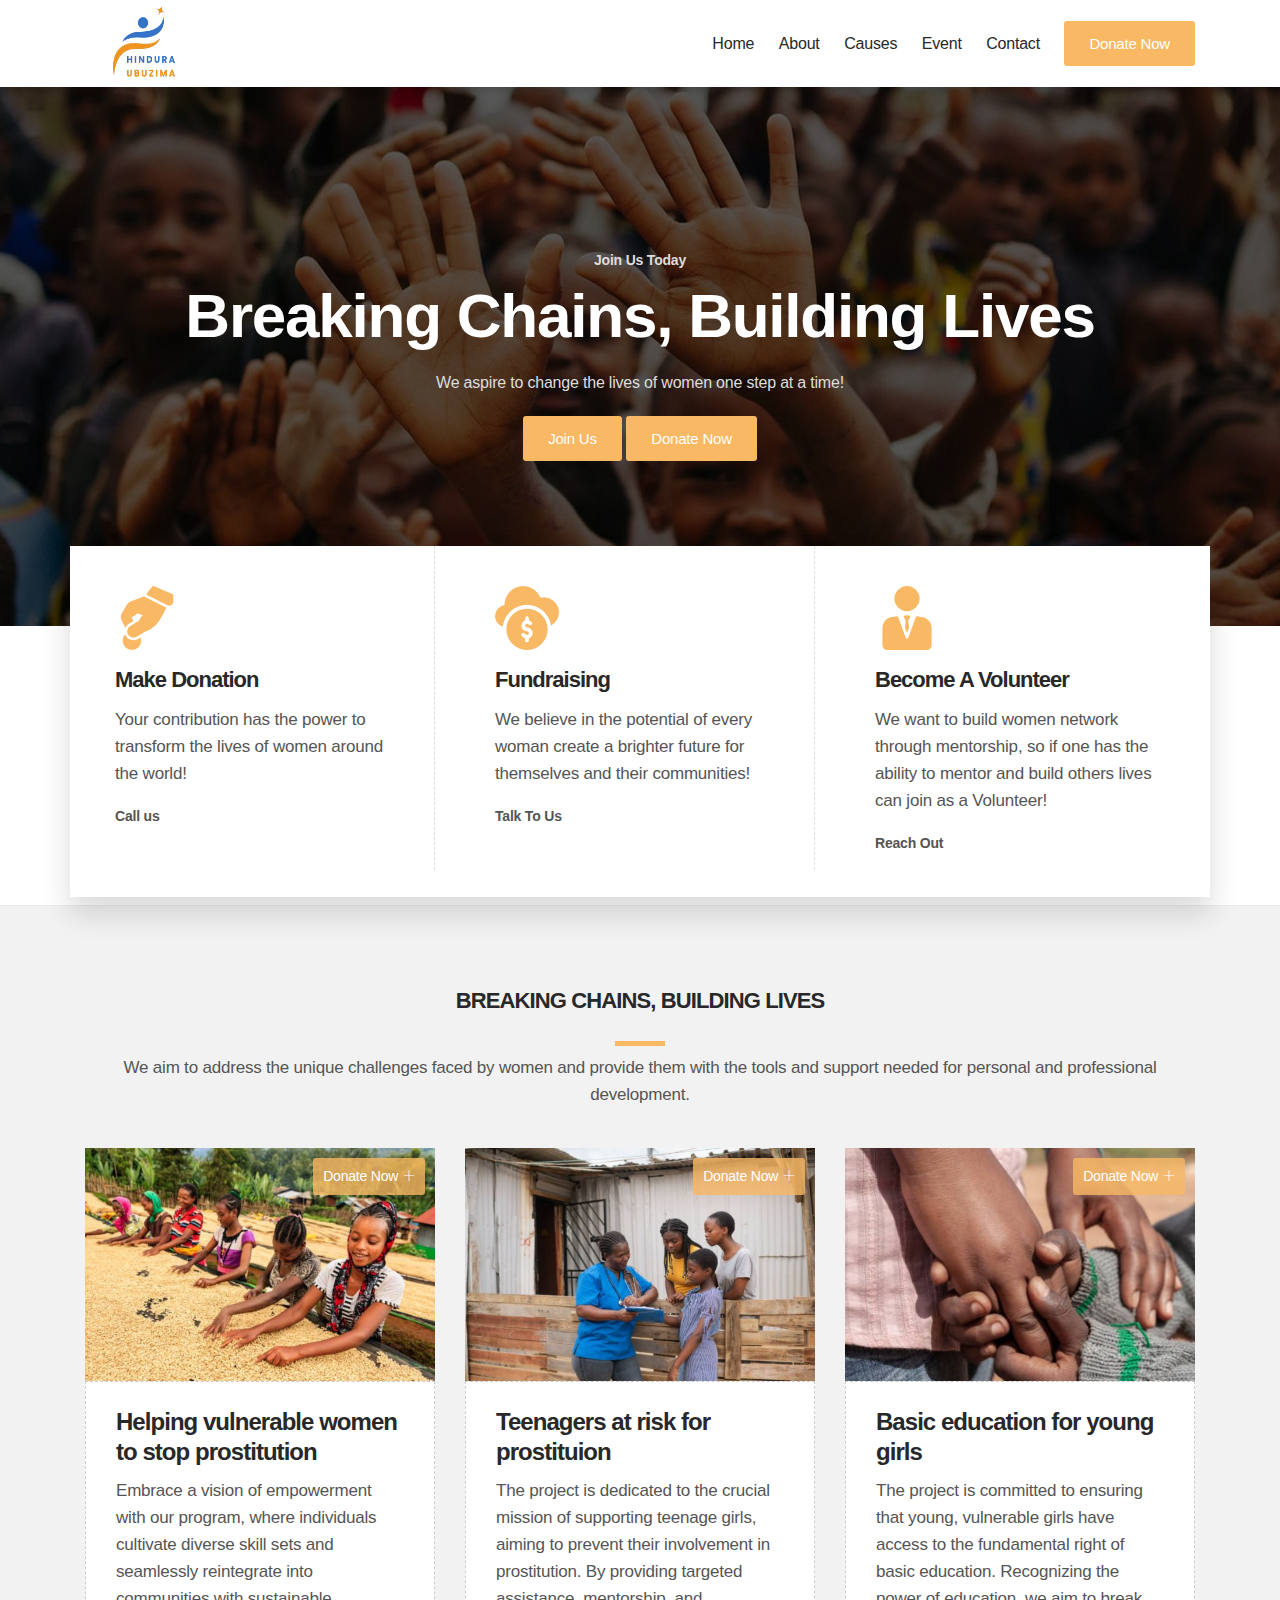
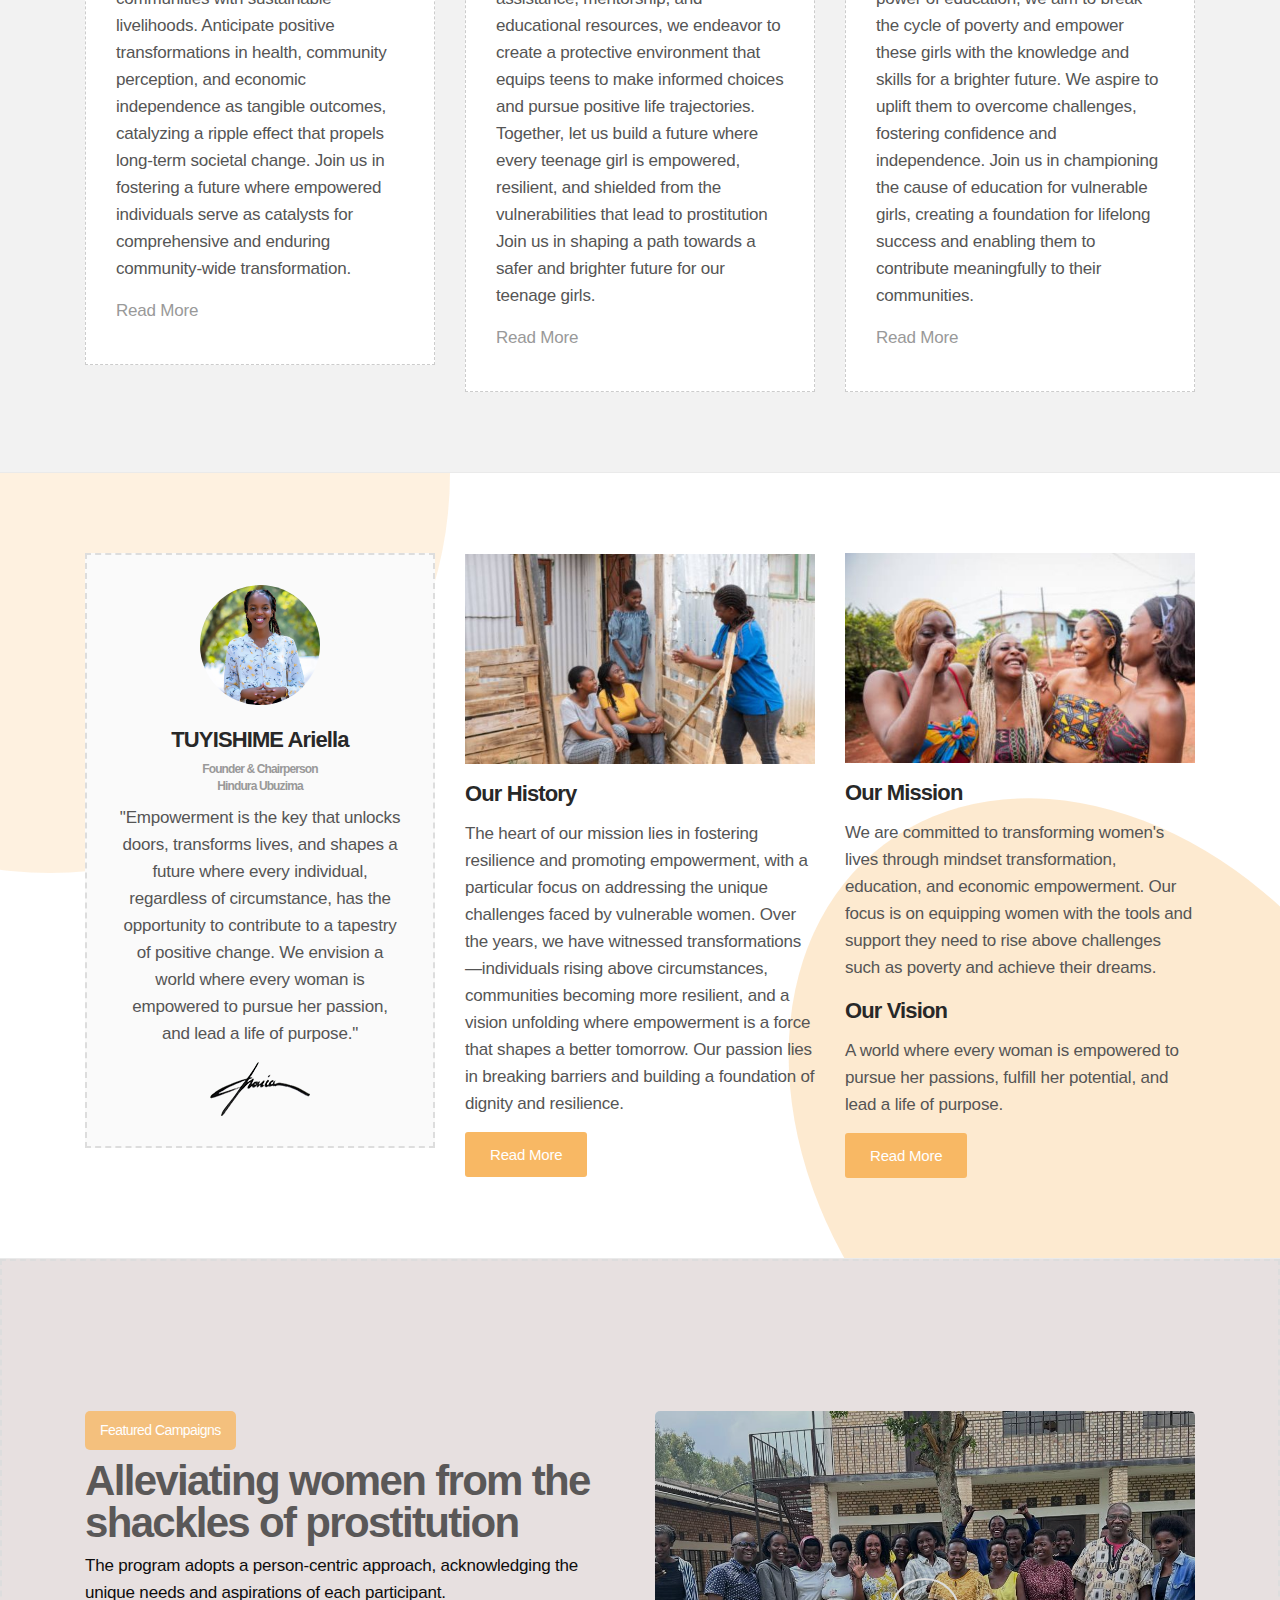
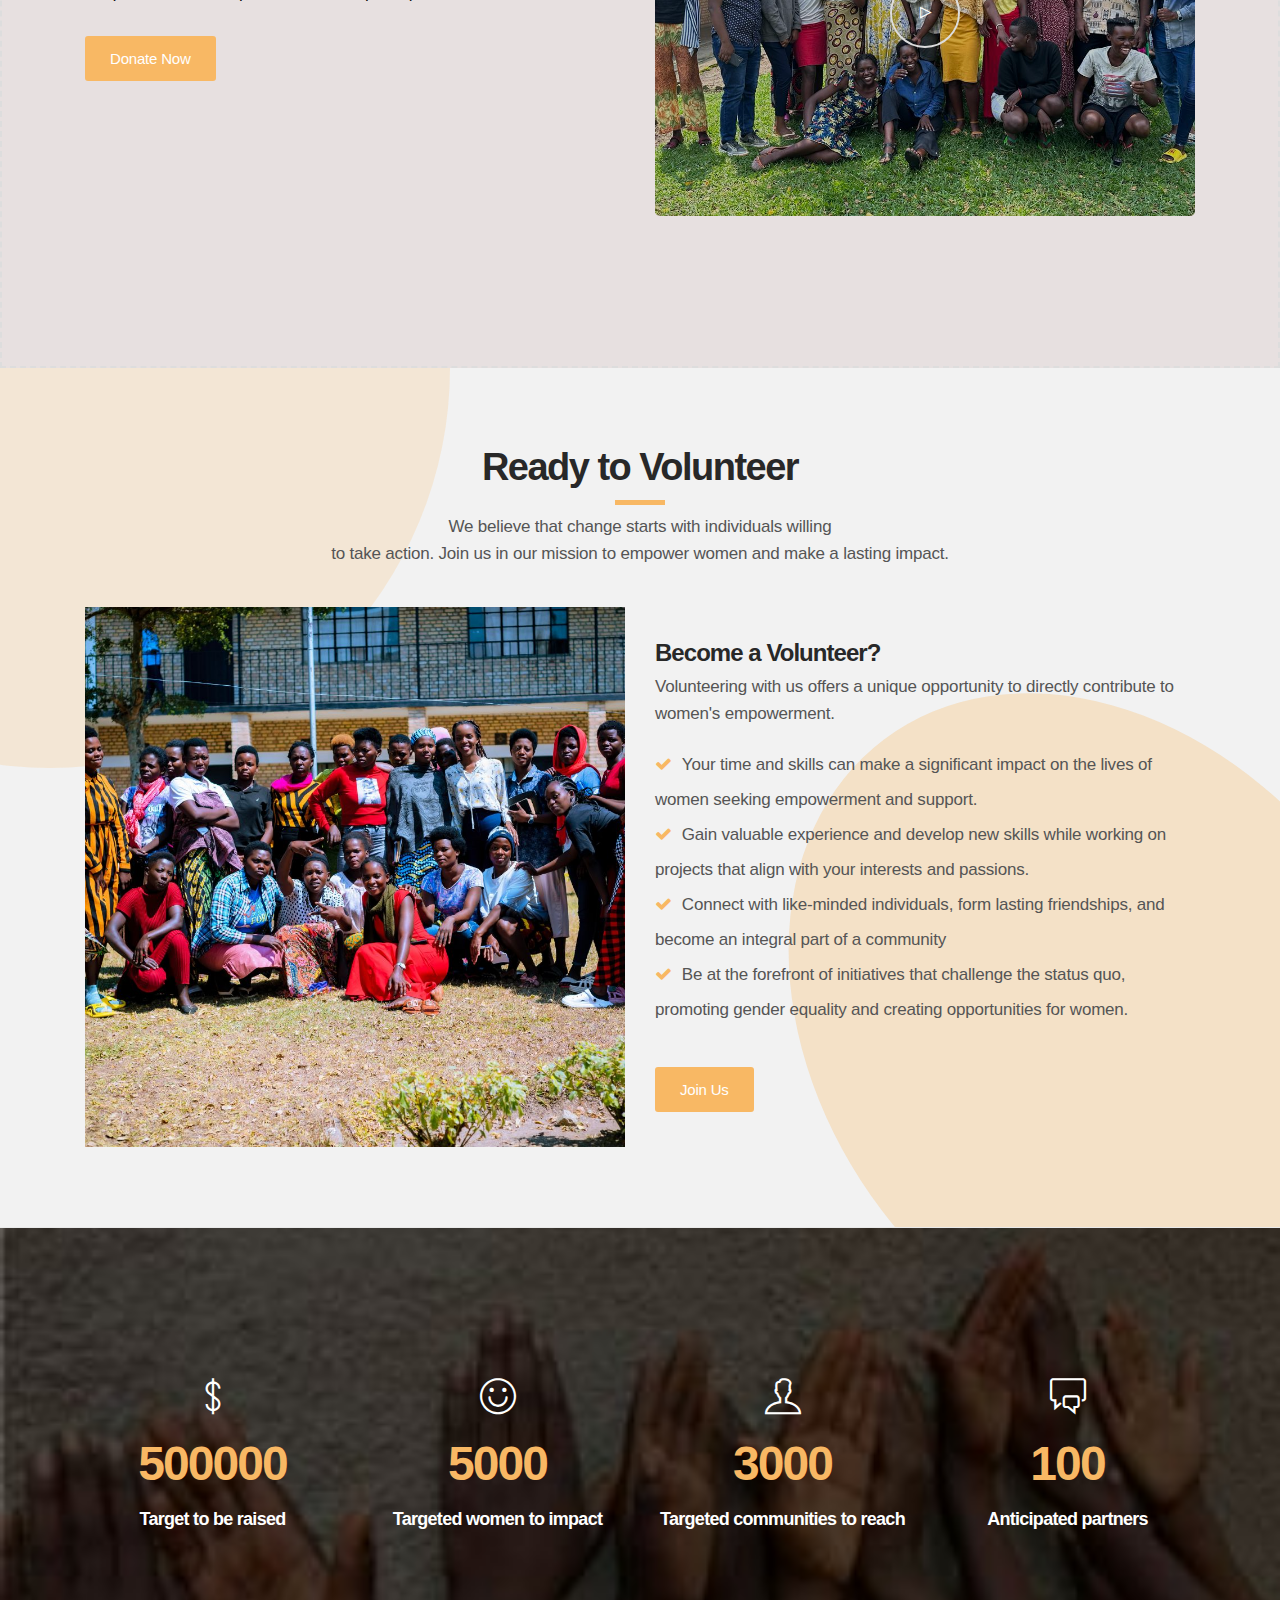
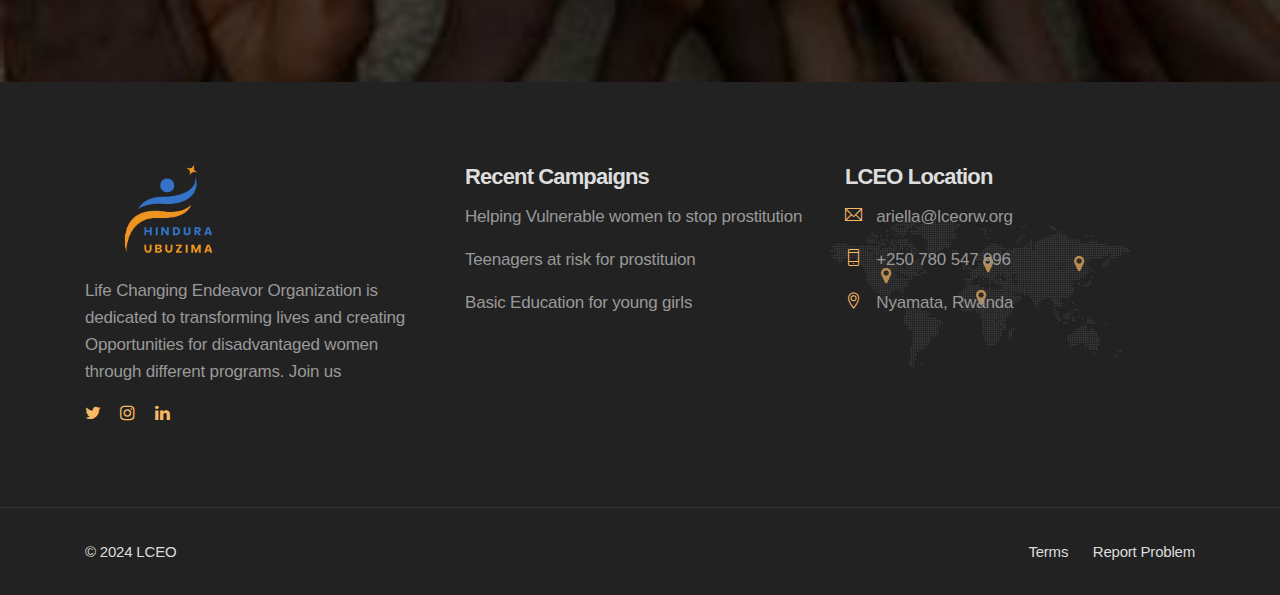
<file: index.html>
<!doctype html>
<!--[if lt IE 7]>      <html class="no-js lt-ie9 lt-ie8 lt-ie7" lang=""> <![endif]-->
<!--[if IE 7]>         <html class="no-js lt-ie9 lt-ie8" lang=""> <![endif]-->
<!--[if IE 8]>         <html class="no-js lt-ie9" lang=""> <![endif]-->
<!--[if gt IE 8]><!-->
<html class="no-js" lang="en"> <!--<![endif]-->

<head>
    <meta charset="utf-8">
    <meta name="viewport" content="width=device-width, initial-scale=1">
    <meta name="description" content="">
    <meta name="author" content="DynamicLayers">

    <title>Hindura Ubuzima</title>

    <link rel="shortcut icon" type="image/x-icon" href="img/favicon.png">

    <!-- Font Awesome Icons CSS -->
    <link rel="stylesheet" href="css/font-awesome.min.css">
    <!-- Themify Icons CSS -->
    <link rel="stylesheet" href="css/themify-icons.css">
    <!-- Elegant Font Icons CSS -->
    <link rel="stylesheet" href="css/elegant-font-icons.css">
    <!-- Elegant Line Icons CSS -->
    <link rel="stylesheet" href="css/elegant-line-icons.css">
    <!-- Bootstrap CSS -->
    <link rel="stylesheet" href="css/bootstrap.min.css">
    <!-- Venobox CSS -->
    <link rel="stylesheet" href="css/venobox/venobox.css">
    <!-- OWL-Carousel CSS -->
    <link rel="stylesheet" href="css/owl.carousel.css">
    <!-- Slick Nav CSS -->
    <link rel="stylesheet" href="css/slicknav.min.css">
    <!-- Css Animation CSS -->
    <link rel="stylesheet" href="css/css-animation.min.css">
    <!-- Nivo Slider CSS -->
    <link rel="stylesheet" href="css/nivo-slider.css">
    <!-- Main CSS -->
    <link rel="stylesheet" href="css/main.css">
    <!-- Responsive CSS -->
    <link rel="stylesheet" href="css/responsive.css">

    <script src="js/vendor/modernizr-2.8.3-respond-1.4.2.min.js"></script>
</head>

<body>
    <!--[if lt IE 8]>
            <p class="browserupgrade">You are using an <strong>outdated</strong> browser. Please <a href="http://browsehappy.com/">upgrade your browser</a> to improve your experience.</p>
        <![endif]-->

    <div class="site-preloader-wrap">
        <div class="spinner"></div>
    </div><!-- Preloader -->

    <header id="header" class="header-section">
        <div class="bottom-header">
            <div class="container">
                <div class="bottom-content-wrap row">
                    <div class="col-sm-4">
                        <div class="site-branding">
                            <a href="index.html"><img src="img/logo.png" height="80" width="120" alt="logo"></a>
                        </div>
                    </div>
                    <div class="col-sm-8 text-right">
                        <ul id="mainmenu" class="nav navbar-nav nav-menu">
                            <li class="active"> <a href="index.html">Home</a>
                                <!-- <ul>
                                    <li><a href="index.html">Home Default</a></li>
                                    <li><a href="index-2.html">Home Modern</a></li>
                                </ul> -->
                            </li>
                            <li><a href="about.html">About</a></li>
                            <li><a href="causes.html">Causes</a></li>
                            <li><a href="event.html">Event</a></li>
                            <!-- <li><a href="#">Pages</a>
                                <ul>
                                    <li><a href="gallery.html">Gallery</a></li>
                                    <li><a href="team.html">Volunteers</a></li>
                                    <li><a href="404.html">404 Not Found</a></li>
                                </ul>
                            </li> -->
                            <!-- <li><a href="blog-grid.html">Blog</a>
                                <ul>
                                    <li><a href="blog-grid.html">Blog Grid</a></li>
                                    <li><a href="blog-left-sidebar.html">Blog Left Sidebar</a></li>
                                    <li><a href="blog-right-sidebar.html">Blog Right Sidebar</a></li>
                                    <li><a href="blog-single.html">Blog Single</a></li>
                                </ul>
                            </li> -->
                            <li> <a href="contact.html">Contact</a></li>
                        </ul>
                        <a href="https://wa.me/+250780547996" class="default-btn">Donate Now</a>
                    </div>
                </div>
            </div>
        </div>
    </header><!-- /Header Section -->

    <div class="header-height"></div>

    <section class="slider-section">
        <div class="slider-wrapper">
            <div id="main-slider" class="nivoSlider">
                <img src="img/slider-1.jpg" alt="" title="#slider-caption-1" />
                <img src="img/slider-2.jpg" alt="" title="#slider-caption-2" />
                <img src="img/slider-3.jpg" alt="" title="#slider-caption-3" />
            </div><!-- /#main-slider -->

            <div id="slider-caption-1" class="nivo-html-caption slider-caption">
                <div class="display-table">
                    <div class="table-cell">
                        <div class="container">
                            <div class="slider-text">
                                <h5 class="wow cssanimation fadeInBottom">Join Us Today</h5>
                                <h1 class="wow cssanimation leFadeInRight sequence">Breaking Chains, Building Lives</h1>
                                <p class="wow cssanimation fadeInTop" data-wow-delay="1s">We aspire to change the lives
                                    of women one step at a time!</p>
                                <a href="https://wa.me/+250780547996" class="default-btn wow cssanimation fadeInBottom"
                                    data-wow-delay="0.8s">Join
                                    Us</a>
                                <a href="https://wa.me/+250780547996" class="default-btn wow cssanimation fadeInBottom"
                                    data-wow-delay="0.8s">Donate Now</a>
                            </div>
                        </div>
                    </div>
                </div>
            </div> <!-- /#slider-caption-1 -->
            <div id="slider-caption-2" class="nivo-html-caption slider-caption">
                <div class="display-table">
                    <div class="table-cell">
                        <div class="container">
                            <div class="slider-text">
                                <h1 class="wow cssanimation fadeInTop" data-wow-delay="1s" data-wow-duration="800ms">
                                    Together we <br>can make a Difference</h1>
                                <p class="wow cssanimation fadeInBottom" data-wow-delay="1s">Empower women today to
                                    illuminate a more promising future.</p>
                                <a href="https://wa.me/+250780547996" class="default-btn wow cssanimation fadeInBottom"
                                    data-wow-delay="0.8s">Join
                                    Us</a>
                                <a href="https://wa.me/+250780547996" class="default-btn wow cssanimation fadeInBottom"
                                    data-wow-delay="0.8s">Donate Now</a>
                            </div>
                        </div>
                    </div>
                </div>
            </div> <!-- /#slider-caption-2 -->
            <div id="slider-caption-3" class="nivo-html-caption slider-caption">
                <div class="display-table">
                    <div class="table-cell">
                        <div class="container">
                            <div class="slider-text">
                                <h5 class="wow cssanimation fadeInBottom">Join Us Today</h5>
                                <h1 class="wow cssanimation lePushReleaseFrom sequence" data-wow-delay="1s">Give a
                                    little. Change a lot.</h1>
                                <p class="wow cssanimation fadeInTop" data-wow-delay="1s">We all can play a part in
                                    shaping a better, more compassionate
                                    world.</p>
                                <a href="#" class="default-btn wow cssanimation fadeInBottom" data-wow-delay="0.8s">Join
                                    Us</a>
                                <a href="#" class="default-btn wow cssanimation fadeInBottom"
                                    data-wow-delay="0.8s">Donate Now</a>
                            </div>
                        </div>
                    </div>
                </div>
            </div> <!-- /#slider-caption-3 -->
        </div>
    </section><!-- /#slider-Section -->

    <section class="promo-section bd-bottom">
        <div class="promo-wrap">
            <div class="container">
                <div class="row">
                    <div class="col-md-4 col-sm-6 xs-padding">
                        <div class="promo-content">
                            <img src="img/icon-1.png" alt="prmo icon">
                            <h3>Make Donation</h3>
                            <p>Your contribution has the power to transform the lives of women around the world!</p>
                            <a href="https://wa.me/+250780547996">Call us</a>
                        </div>
                    </div>
                    <div class="col-md-4 col-sm-6 xs-padding">
                        <div class="promo-content">
                            <img src="img/icon-2.png" alt="prmo icon">
                            <h3>Fundraising</h3>
                            <p>We believe in the potential of every woman create a brighter
                                future for themselves and their communities! </p>
                            <a href="https://wa.me/+250780547996">Talk To Us</a>
                        </div>
                    </div>
                    <div class="col-md-4 col-sm-6 xs-padding">
                        <div class="promo-content">
                            <img src="img/icon-3.png" alt="prmo icon">
                            <h3>Become A Volunteer</h3>
                            <p>We want to build women network through mentorship, so if one has the ability to mentor
                                and build others lives can join as a Volunteer! </p>
                            <a href="https://wa.me/+250780547996">Reach Out</a>
                        </div>
                    </div>
                </div>
            </div>
        </div>
    </section><!-- /Promo Section -->

    <section class="causes-section bg-grey bd-bottom padding">
        <div class="container">
            <div class="section-heading text-center mb-40">
                <!-- <h2>Recent Causes</h2> -->
                <h3>BREAKING CHAINS, BUILDING LIVES</h3>
                <span class="heading-border"></span>
                <p>We aim to address the unique challenges faced by women and provide them with the tools and support
                    needed for personal and professional development.</p>
            </div><!-- /Section Heading -->
            <div class="causes-wrap row">
                <div class="col-md-4 xs-padding">
                    <div class="causes-content">
                        <div class="causes-thumb">
                            <img src="img/causes-1.jpg" alt="causes">
                            <a href="https://wa.me/+250780547996" class="donate-btn">Donate Now<i
                                    class="ti-plus"></i></a>
                            <div class="progress">
                                <!-- <div class="progress-bar" role="progressbar" style="width: 25%;" aria-valuenow="25"
                                    aria-valuemin="0" aria-valuemax="100"><span
                                        class="wow cssanimation fadeInLeft">25%</span></div> -->
                            </div>
                        </div>
                        <div class="causes-details">
                            <h3>Helping vulnerable women to stop prostitution</h3>
                            <p>Embrace a vision of empowerment with our program, where individuals cultivate diverse
                                skill sets and seamlessly reintegrate into communities with sustainable livelihoods.
                                Anticipate positive transformations in health, community perception, and economic
                                independence as tangible outcomes, catalyzing a ripple effect that propels long-term
                                societal change. Join us in fostering a future where empowered individuals serve as
                                catalysts for comprehensive and enduring community-wide transformation.</p>
                            <div class="donation-box">
                                <!-- <p><i class="ti-bar-chart"></i>Goal: $100,000</p> -->
                                <!-- <p><i class="ti-thumb-up"></i>Raised: $5000</p> -->
                            </div>
                            <a href="causes.html" class="read-more">Read More</a>
                        </div>
                    </div>
                </div><!-- /Causes-1 -->
                <div class="col-md-4 xs-padding">
                    <div class="causes-content">
                        <div class="causes-thumb">
                            <img src="img/causes-2.jpg" alt="causes">
                            <a href="https://wa.me/+250780547996" class="donate-btn">Donate Now<i
                                    class="ti-plus"></i></a>
                            <div class="progress">
                                <!-- <div class="progress-bar" role="progressbar" style="width: 45%;" aria-valuenow="25"
                                    aria-valuemin="0" aria-valuemax="100"><span
                                        class="wow cssanimation fadeInLeft">45%</span></div> -->
                            </div>
                        </div>
                        <div class="causes-details">
                            <h3>Teenagers at risk for prostituion</h3>
                            <p>The project is dedicated to the crucial mission of supporting teenage girls, aiming to
                                prevent their involvement in prostitution. By providing targeted assistance, mentorship,
                                and educational resources, we endeavor to create a protective environment that equips
                                teens to make informed choices and pursue positive life trajectories. Together, let us
                                build a future where every teenage girl is
                                empowered, resilient, and shielded from the vulnerabilities that lead to prostitution
                                Join us in shaping a path towards a safer and brighter future for our teenage girls.</p>
                            <div class="donation-box">
                                <!-- <p><i class="ti-bar-chart"></i>Goal: $100,000</p> -->
                                <!-- <p><i class="ti-thumb-up"></i>Raised: $5000</p> -->
                            </div>
                            <a href="causes.html" class="read-more">Read More</a>
                        </div>
                    </div>
                </div><!-- /Causes-2 -->
                <div class="col-md-4 xs-padding">
                    <div class="causes-content">
                        <div class="causes-thumb">
                            <img src="img/causes-3.jpg" alt="causes">
                            <a href="https://wa.me/+250780547996" class="donate-btn">Donate Now<i
                                    class="ti-plus"></i></a>
                            <div class="progress">
                                <!-- <div class="progress-bar" role="progressbar" style="width: 75%;" aria-valuenow="25"
                                    aria-valuemin="0" aria-valuemax="100"><span
                                        class="wow cssanimation fadeInLeft">75%</span></div> -->
                            </div>
                        </div>
                        <div class="causes-details">
                            <h3>Basic education for young girls</h3>
                            <p>The project is committed to ensuring that young, vulnerable girls have access to the
                                fundamental right of basic education. Recognizing the power of education,
                                we aim to break the cycle of poverty and empower these girls with the knowledge and
                                skills for a brighter future. We aspire to uplift them to overcome challenges, fostering
                                confidence and independence. Join us in championing the cause of education for
                                vulnerable girls,
                                creating a foundation for lifelong success and enabling them to contribute meaningfully
                                to their communities.</p>
                            <div class="donation-box">
                                <!-- <p><i class="ti-bar-chart"></i>Goal: $45000</p> -->
                                <!-- <p><i class="ti-thumb-up"></i>Raised: $5000</p> -->
                            </div>
                            <a href="causes.html" class="read-more">Read More</a>
                        </div>
                    </div>
                </div><!-- /Causes-3 -->
            </div>
        </div>
    </section><!-- /Causes Section -->

    <section class="about-section bd-bottom shape circle padding">
        <div class="container">
            <div class="row">
                <div class="col-md-4 xs-padding">
                    <div class="profile-wrap">
                        <img class="profile" src="img/ceo.jpg" alt="profile">
                        <h3>TUYISHIME Ariella <span>Founder & Chairperson <br>Hindura Ubuzima</span></h3>
                        <p>"Empowerment is the key that unlocks doors, transforms lives, and shapes a future where every
                            individual, regardless of circumstance, has the opportunity to contribute to a tapestry of
                            positive change. We envision a world where every woman is empowered to pursue her
                            passion, and lead a life of purpose."</p>
                        <img src="img/sign.png" alt="sign">
                    </div>
                </div>
                <div class="col-md-8 xs-padding">
                    <div class="about-wrap row">
                        <div class="col-md-6 xs-padding">
                            <img src="img/history.jpg" alt="about-thumb">
                            <h3>Our History</h3>
                            <p>The heart of our mission lies in fostering resilience and promoting empowerment, with a
                                particular focus on addressing the unique challenges faced by vulnerable women. Over the
                                years, we have witnessed transformations—individuals rising above circumstances,
                                communities becoming more resilient, and a vision unfolding where empowerment is a force
                                that shapes a better tomorrow.
                                Our passion lies in breaking barriers and building a foundation of
                                dignity and resilience.
                                <br>
                            </p>
                            <a href="about.html" class="default-btn">Read More</a>
                        </div>
                        <div class="col-md-6 xs-padding">
                            <img src="img/mission.jpg" alt="about-thumb">
                            <h3>Our Mission</h3>
                            <p>We are committed to transforming women's lives through mindset transformation, education,
                                and economic empowerment. Our focus is on equipping women with the tools and support
                                they need to rise above challenges such as poverty and achieve their dreams.</p>
                            <h3>Our Vision</h3>
                            <p>A world where every woman is empowered to pursue her passions, fulfill her potential, and
                                lead a life of purpose.</p>
                            <a href="about.html" class="default-btn">Read More</a>
                        </div>
                    </div>
                </div>
            </div>
        </div>
    </section><!-- /Causes Section -->

    <section class="campaigns-section bd-bottom">
        <div class="container">
            <div class="row">
                <div class="col-md-6 xs-padding">
                    <div class="campaigns-wrap">
                        <h4>Featured Campaigns</h4>
                        <h2>Alleviating women from the shackles of prostitution</h2>
                        <p>The program adopts a person-centric approach, acknowledging the unique needs and aspirations
                            of each participant.
                        </p>
                        <!-- <div class="progress">
                            <div class="progress-bar" role="progressbar" style="width: 5%;" aria-valuenow="5"
                                aria-valuemin="0" aria-valuemax="100"><span
                                    class="wow cssanimation fadeInLeft">5%</span></div>
                        </div> -->
                        <!-- <div class="donation-box">
                            <h3><i class="ti-bar-chart"></i>Goal: $450000</h3>
                             <h3><i class="ti-thumb-up"></i>Raised: $55000</h3>
                        </div> -->
                        <a href="https://wa.me/+250780547996" class="default-btn">Donate Now</a>
                    </div>
                </div>
                <div class="col-md-6 xs-padding">
                    <div class="video-wrap">
                        <img src="img/bg1.jpg" alt="video">
                        <div class="play">
                            <!-- <video width="500" height="320" controls>
                                <source src="vid1.mp4" type="video/mp4">
                              </video> -->
                            <a class="img-popup" data-autoplay="true" data-vbtype="video" href="404.html"><i
                                    class="ti-control-play"></i></a>
                        </div>
                    </div>
                </div>
            </div>
        </div>
    </section><!-- /Featured Campaigns Section -->

    <section class="team-section bg-grey bd-bottom circle shape padding">
        <div class="container">
            <div class="section-heading text-center mb-40">
                <h2>Ready to Volunteer</h2>
                <span class="heading-border"></span>
                <p>We believe that change starts with individuals willing <br>to take action. Join us in our mission to
                    empower women and make a lasting impact. </p>
            </div><!-- /Section Heading -->
            <div class="team-wrapper row">
                <div class="col-lg-6 sm-padding">
                    <div class="team-details">
                        <img src="img/team.jpg" alt="team">
                        <div class="hover">
                            <h3>We support women <span>All over the Country</span></h3>
                        </div>
                    </div>
                    <!-- <div class="team-wrap row">
                        <div class="col-md-6">
                            <div class="team-details">
                                <img src="img/team-1.jpg" alt="team">
                                <div class="hover">
                                    <h3>Jonathan Smith <span>Communicator</span></h3>
                                </div>
                            </div>
                        </div> /Team-1 
                        <div class="col-md-6">
                            <div class="team-details">
                                <img src="img/team-2.jpg" alt="team">
                                <div class="hover">
                                    <h3>Angelina Rose <span>Certified Reader</span></h3>
                                </div>
                            </div>
                        </div> /Team-2 
                        <div class="col-md-6">
                            <div class="team-details">
                                <img src="img/team-3.jpg" alt="team">
                                <div class="hover">
                                    <h3>Taylor Swift <span>Event Creator</span></h3>
                                </div>
                            </div>
                        </div> /Team-3 
                        <div class="col-md-6">
                            <div class="team-details">
                                <img src="img/team-4.jpg" alt="team">
                                <div class="hover">
                                    <h3>Michel Brown <span>Internet Specialist</span></h3>
                                </div>
                            </div>
                        </div> /Team-4 
                    </div> -->
                </div>
                <div class="col-lg-6 sm-padding">
                    <div class="team-content">
                        <h2>Become a Volunteer?</h2>
                        <p>Volunteering with us offers a unique opportunity to directly contribute to women's
                            empowerment. </p>
                        <ul class="check-list">
                            <li><i class="fa fa-check"></i>Your time and skills can make a significant impact on the
                                lives of women seeking empowerment and support.</li>
                            <li><i class="fa fa-check"></i>Gain valuable experience and develop new skills while working
                                on projects that align with your interests and passions.</li>
                            <li><i class="fa fa-check"></i>Connect with like-minded individuals, form lasting
                                friendships, and become an integral part of a community</li>
                            <li><i class="fa fa-check"></i>Be at the forefront of initiatives that challenge the status
                                quo, promoting gender equality and creating opportunities for women.</li>
                        </ul>
                        <a href="https://wa.me/+250780547996" class="default-btn">Join Us</a>
                    </div>
                </div>
            </div>
        </div>
    </section><!-- /Team Section -->

    <section id="counter" class="counter-section">
        <div class="container">
            <ul class="row counters">
                <li class="col-md-3 col-sm-6 sm-padding">
                    <div class="counter-content">
                        <i class="ti-money"></i>
                        <h3 class="counter">500000</h3>
                        <h4 class="text-white">Target to be raised</h4>
                    </div>
                </li>
                <li class="col-md-3 col-sm-6 sm-padding">
                    <div class="counter-content">
                        <i class="ti-face-smile"></i>
                        <h3 class="counter">5000</h3>
                        <h4 class="text-white">Targeted women to impact</h4>
                    </div>
                </li>
                <li class="col-md-3 col-sm-6 sm-padding">
                    <div class="counter-content">
                        <i class="ti-user"></i>
                        <h3 class="counter">3000</h3>
                        <h4 class="text-white">Targeted communities to reach</h4>
                    </div>
                </li>
                <li class="col-md-3 col-sm-6 sm-padding">
                    <div class="counter-content">
                        <i class="ti-comments"></i>
                        <h3 class="counter">100</h3>
                        <h4 class="text-white">Anticipated partners</h4>
                    </div>
                </li>
            </ul>
        </div>
    </section><!-- Counter Section -->

    <!-- <section class="events-section bg-grey bd-bottom padding">
        <div class="container">
            <div class="section-heading text-center mb-40">
                <h2>Upcoming Events</h2>
                <span class="heading-border"></span>
                <p>Help today because tomorrow you may be the one who <br> needs more helping!</p>
            </div>/Section Heading -->
    <!-- <div id="event-carousel" class="events-wrap owl-Carousel">
                <div class="events-item">
                    <div class="event-thumb">
                        <img src="img/events-1.jpg" alt="events">
                    </div>
                    <div class="event-details">
                        <h3>Let's talk about the poor children.</h3>
                        <div class="event-info">
                            <p><i class="ti-calendar"></i>Started On: 12:00 PM.</p>
                            <p><i class="ti-location-pin"></i>Grand Mahal, Dubai 2100.</p>
                        </div>
                        <p>Help today because tomorrow you may be the one who needs more helping!</p>
                        <a href="#" class="default-btn">Read More</a>
                    </div> -->
    </div><!-- Event-1 -->
    <!-- <div class="events-item">
                    <div class="event-thumb">
                        <img src="img/events-2.jpg" alt="events">
                    </div>
                    <div class="event-details">
                        <h3>Insure clean water to everyone in Africa.</h3>
                        <div class="event-info">
                            <p><i class="ti-calendar"></i>Started On: 12:00 PM.</p>
                            <p><i class="ti-location-pin"></i>Grand Mahal, Dubai 2100.</p>
                        </div>
                        <p>Help today because tomorrow you may be the one who needs more helping!</p>
                        <a href="#" class="default-btn">Read More</a>
                    </div> -->
    </div><!-- Event-2 -->
    <!-- <div class="events-item">
                    <div class="event-thumb">
                        <img src="img/events-3.jpg" alt="events">
                    </div>
                    <div class="event-details">
                        <h3>Nepal Earthquake Clean Water Initiative.</h3>
                        <div class="event-info">
                            <p><i class="ti-calendar"></i>Started On: 12:00 PM.</p>
                            <p><i class="ti-location-pin"></i>Grand Mahal, Dubai 2100.</p>
                        </div>
                        <p>Help today because tomorrow you may be the one who needs more helping!</p>
                        <a href="#" class="default-btn">Read More</a>
                    </div> -->
    </div><!-- Event-3 -->
    </div>
    </div>
    </section><!-- Events Section -->

    <!-- <section class="testimonial-section bd-bottom padding">
        <div class="container">
            <div class="section-heading text-center mb-40">
                <h2>What People Say</h2>
                <span class="heading-border"></span>
                <p>Help today because tomorrow you may be the one who <br> needs more helping!</p> -->
    </div><!-- /Section Heading -->
    <!-- <div id="testimonial-carousel" class="testimonial-carousel owl-carousel">
                <div class="testimonial-item">
                    <p>The secret to happiness lies in helping others. Never underestimate the difference YOU can make
                        in the lives of the poor, the abused and the helpless.</p>
                    <div class="testi-footer">
                        <img src="img/team-1.jpg" alt="profile">
                        <h4>Jonathan Smith <span>Marketer</span></h4>
                    </div>
                </div>
                <div class="testimonial-item">
                    <p>The secret to happiness lies in helping others. Never underestimate the difference YOU can make
                        in the lives of the poor, the abused and the helpless.</p>
                    <div class="testi-footer">
                        <img src="img/team-2.jpg" alt="profile">
                        <h4>Angelina Rose <span>Designer</span></h4>
                    </div>
                </div>
                <div class="testimonial-item">
                    <p>The secret to happiness lies in helping others. Never underestimate the difference YOU can make
                        in the lives of the poor, the abused and the helpless.</p>
                    <div class="testi-footer">
                        <img src="img/team-3.jpg" alt="profile">
                        <h4>Taylor Swift <span>Developer</span></h4>
                    </div>
                </div>
                <div class="testimonial-item">
                    <p>The secret to happiness lies in helping others. Never underestimate the difference YOU can make
                        in the lives of the poor, the abused and the helpless.</p>
                    <div class="testi-footer">
                        <img src="img/team-4.jpg" alt="profile">
                        <h4>Michel Brown <span>Programer</span></h4>
                    </div>
                </div>
            </div>
        </div> -->
    </section><!-- Testimonial Section -->

    <!-- <section class="blog-section bg-grey bd-bottom padding">
        <div class="container">
            <div class="section-heading text-center mb-40">
                <h2>Recent Stories</h2>
                <span class="heading-border"></span>
                <p>Help today because tomorrow you may be the one who <br> needs more helping!</p> -->
    </div><!-- /Section Heading -->
    <!-- <div class="row">
                <div class="col-lg-12 xs-padding">
                    <div class="blog-items grid-list row">
                        <div class="col-md-4 padding-15">
                            <div class="blog-post">
                                <img src="img/home-blog-1.jpg" alt="blog post">
                                <div class="blog-content">
                                    <span class="date"><i class="fa fa-clock-o"></i> January 01.2021</span>
                                    <h3><a href="#">The History of Donation Told</a></h3>
                                    <p>The secret to happiness lies in helping others. Never underestimate the
                                        difference YOU can make in the lives of the poor, the abused and the helpless.
                                    </p>
                                    <a href="#" class="post-meta">Read More</a>
                                </div>
                            </div> -->
    </div><!-- Post 1 -->
    <!-- <div class="col-md-4 padding-15">
                            <div class="blog-post">
                                <img src="img/home-blog-2.jpg" alt="blog post">
                                <div class="blog-content">
                                    <span class="date"><i class="fa fa-clock-o"></i> January 01.2021</span>
                                    <h3><a href="#">Help the Comunity</a></h3>
                                    <p>The secret to happiness lies in helping others. Never underestimate the
                                        difference YOU can make in the lives of the poor, the abused and the helpless.
                                    </p>
                                    <a href="#" class="post-meta">Read More</a>
                                </div>
                            </div> -->
    </div><!-- Post 2 -->
    <!-- <div class="col-md-4 padding-15">
                            <div class="blog-post">
                                <img src="img/home-blog-3.jpg" alt="blog post">
                                <div class="blog-content">
                                    <span class="date"><i class="fa fa-clock-o"></i> January 01.2021</span>
                                    <h3><a href="#">Charity Ever Rule the World?</a></h3>
                                    <p>The secret to happiness lies in helping others. Never underestimate the
                                        difference YOU can make in the lives of the poor, the abused and the helpless.
                                    </p>
                                    <a href="#" class="post-meta">Read More</a>
                                </div>
                            </div> -->
    </div><!-- Post 3 -->
    </div>
    </div><!-- Blog Posts -->
    </div>
    </div>
    </section><!-- Blog Section -->

    <!-- <div class="sponsor-section bd-bottom">
        <div class="container">
            <ul id="sponsor-carousel" class="sponsor-items owl-carousel">
                <li class="sponsor-item">
                    <img src="img/sponsor-1.png" alt="sponsor-image">
                </li>
                <li class="sponsor-item">
                    <img src="img/sponsor-2.png" alt="sponsor-image">
                </li>
                <li class="sponsor-item">
                    <img src="img/sponsor-3.png" alt="sponsor-image">
                </li>
                <li class="sponsor-item">
                    <img src="img/sponsor-4.png" alt="sponsor-image">
                </li>
                <li class="sponsor-item">
                    <img src="img/sponsor-5.png" alt="sponsor-image">
                </li>
                <li class="sponsor-item">
                    <img src="img/sponsor-6.png" alt="sponsor-image">
                </li>
                <li class="sponsor-item">
                    <img src="img/sponsor-7.png" alt="sponsor-image">
                </li>
                <li class="sponsor-item">
                    <img src="img/sponsor-8.png" alt="sponsor-image">
                </li>
            </ul>
        </div> -->
    </div><!-- ./Sponsor Section -->

    <section class="widget-section padding">
        <div class="container">
            <div class="widget-wrap row">
                <div class="col-md-4 xs-padding">
                    <div class="widget-content">
                        <img src="img/logo.png" Height="100" width="170" alt="logo">
                        <p>Life Changing Endeavor Organization is dedicated to transforming lives and creating
                            Opportunities for disadvantaged women through different programs. Join us
                        </p>
                        <ul class="social-icon">

                            <li><a href="https://x.com/hinduraubuzima/status/1832379814386307134?s=46"><i
                                        class="fa fa-twitter"></i></a></li>
                            <li><a
                                    href="https://www.instagram.com/hindura_ubuzima?igsh=OGQ5ZDc2ODk2ZA%3D%3D&utm_source=qr"><i
                                        class="fa fa-instagram"></i></a></li>
                            <li><a href="https://www.linkedin.com/company/life-changing-endeavor-organization/"><i
                                        class="fa fa-linkedin"></i></a></li>
                        </ul>
                    </div>
                </div>
                <div class="col-md-4 xs-padding">
                    <div class="widget-content">
                        <h3>Recent Campaigns</h3>
                        <ul class="widget-link">
                            <li><a href="causes.html">Helping Vulnerable women to stop prostitution</a></li>
                            <li><a href="causes.html">Teenagers at risk for prostituion</a></li>
                            <li><a href="causes.html">Basic Education for young girls</a></li>

                        </ul>
                    </div>
                </div>
                <div class="col-md-4 xs-padding">
                    <div class="widget-content">
                        <h3>LCEO Location</h3>
                        <ul class="address">
                            <li><i class="ti-email"></i> ariella@lceorw.org</li>
                            <li><i class="ti-mobile"></i> +250 780 547 996</li>
                            <!-- <li><i class="ti-world"></i> Www.YourWebsite.com</li> -->
                            <li><i class="ti-location-pin"></i> Nyamata, Rwanda</li>
                        </ul>
                    </div>
                </div>
            </div>
        </div>
    </section><!-- ./Widget Section -->

    <footer class="footer-section">
        <div class="container">
            <div class="row">
                <div class="col-md-6 sm-padding">
                    <div class="copyright">&copy; 2024 LCEO</div>
                </div>
                <div class="col-md-6 sm-padding">
                    <ul class="footer-social">
                        <!-- <li><a href="#">Orders</a></li> -->
                        <li><a href="#">Terms</a></li>
                        <li><a href="#">Report Problem</a></li>
                    </ul>
                </div>
            </div>
        </div>
    </footer><!-- /Footer Section -->

    <a data-scroll href="#header" id="scroll-to-top"><i class="arrow_up"></i></a>

    <!-- jQuery Lib -->
    <script src="js/vendor/jquery-1.12.4.min.js"></script>
    <!-- Bootstrap JS -->
    <script src="js/vendor/bootstrap.min.js"></script>
    <!-- Tether JS -->
    <script src="js/vendor/tether.min.js"></script>
    <!-- Imagesloaded JS -->
    <script src="js/vendor/imagesloaded.pkgd.min.js"></script>
    <!-- OWL-Carousel JS -->
    <script src="js/vendor/owl.carousel.min.js"></script>
    <!-- isotope JS -->
    <script src="js/vendor/jquery.isotope.v3.0.2.js"></script>
    <!-- Smooth Scroll JS -->
    <script src="js/vendor/smooth-scroll.min.js"></script>
    <!-- venobox JS -->
    <script src="js/vendor/venobox.min.js"></script>
    <!-- ajaxchimp JS -->
    <script src="js/vendor/jquery.ajaxchimp.min.js"></script>
    <!-- Counterup JS -->
    <script src="js/vendor/jquery.counterup.min.js"></script>
    <!-- waypoints js -->
    <script src="js/vendor/jquery.waypoints.v2.0.3.min.js"></script>
    <!-- Slick Nav JS -->
    <script src="js/vendor/jquery.slicknav.min.js"></script>
    <!-- Nivo Slider JS -->
    <script src="js/vendor/jquery.nivo.slider.pack.js"></script>
    <!-- Letter Animation JS -->
    <script src="js/vendor/letteranimation.min.js"></script>
    <!-- Wow JS -->
    <script src="js/vendor/wow.min.js"></script>
    <!-- Contact JS -->
    <script src="js/contact.js"></script>
    <!-- Main JS -->
    <script src="js/main.js"></script>

</body>

</html>
</file>
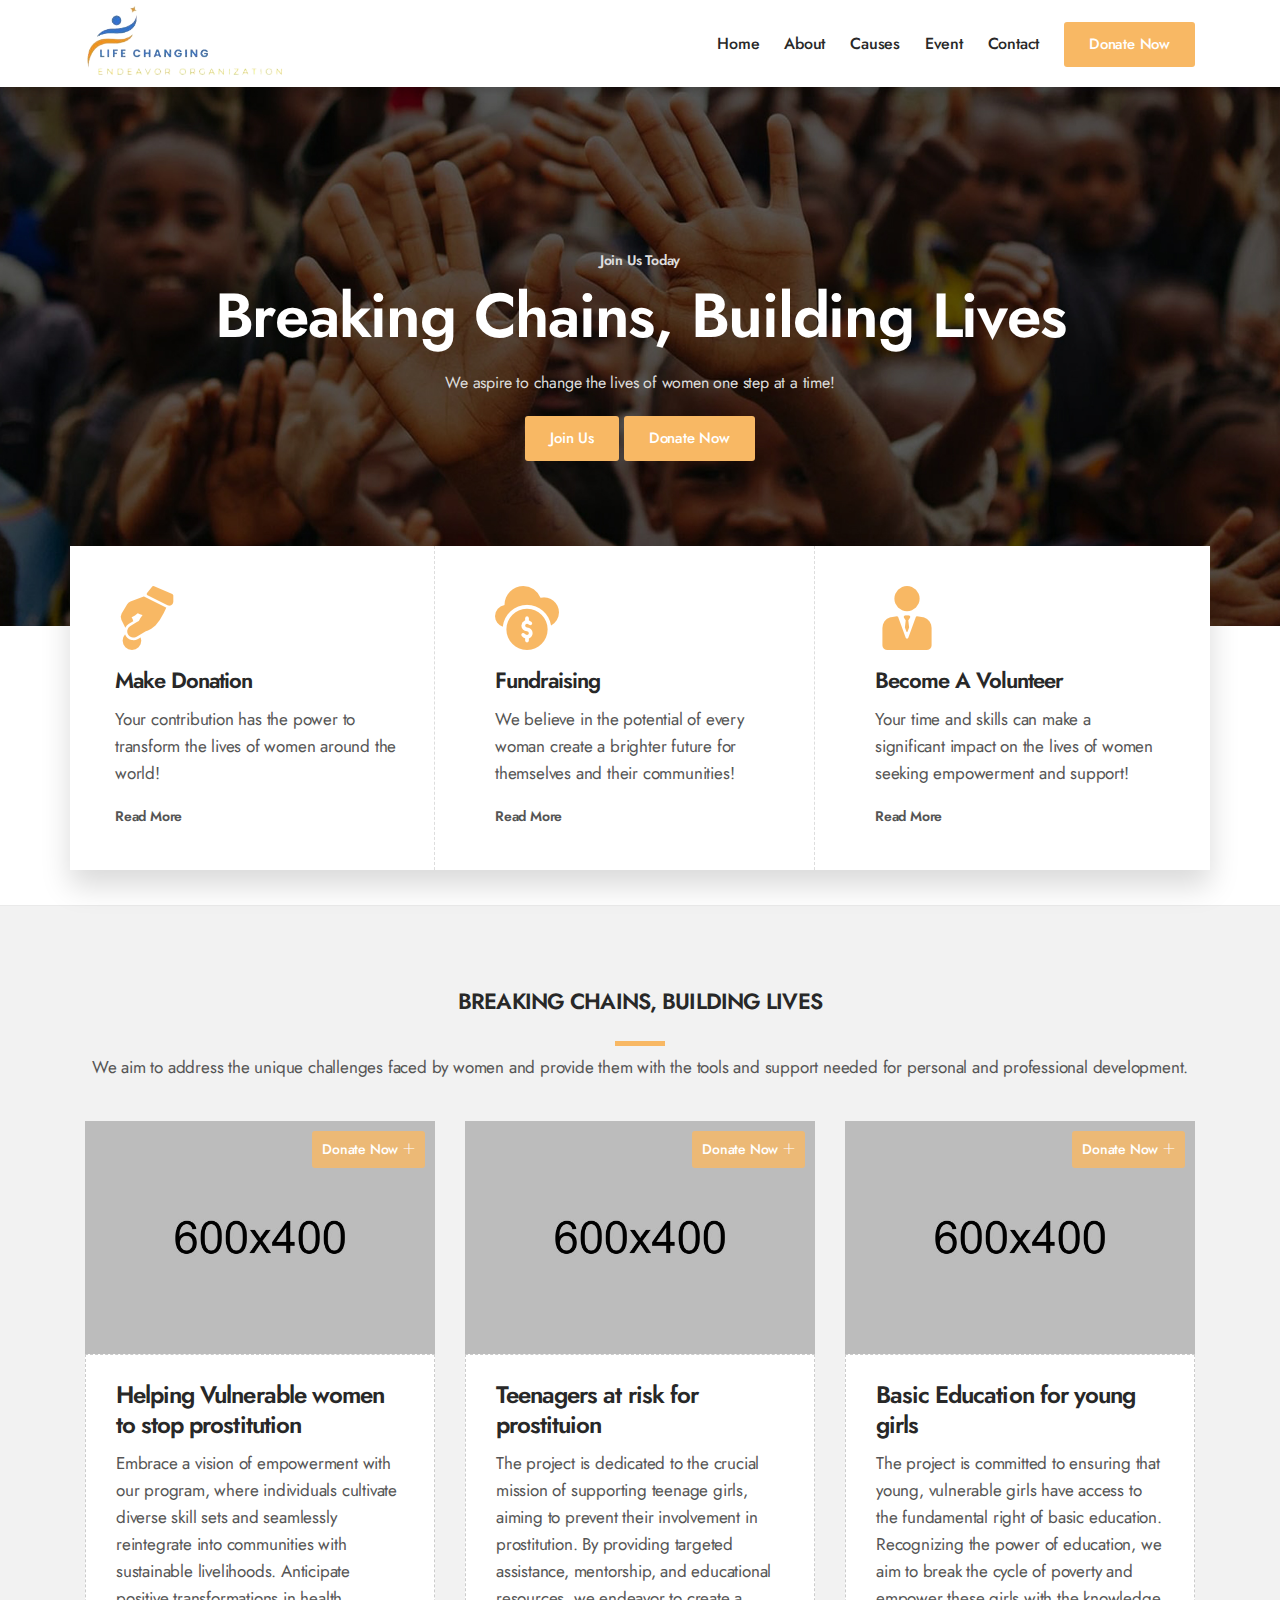
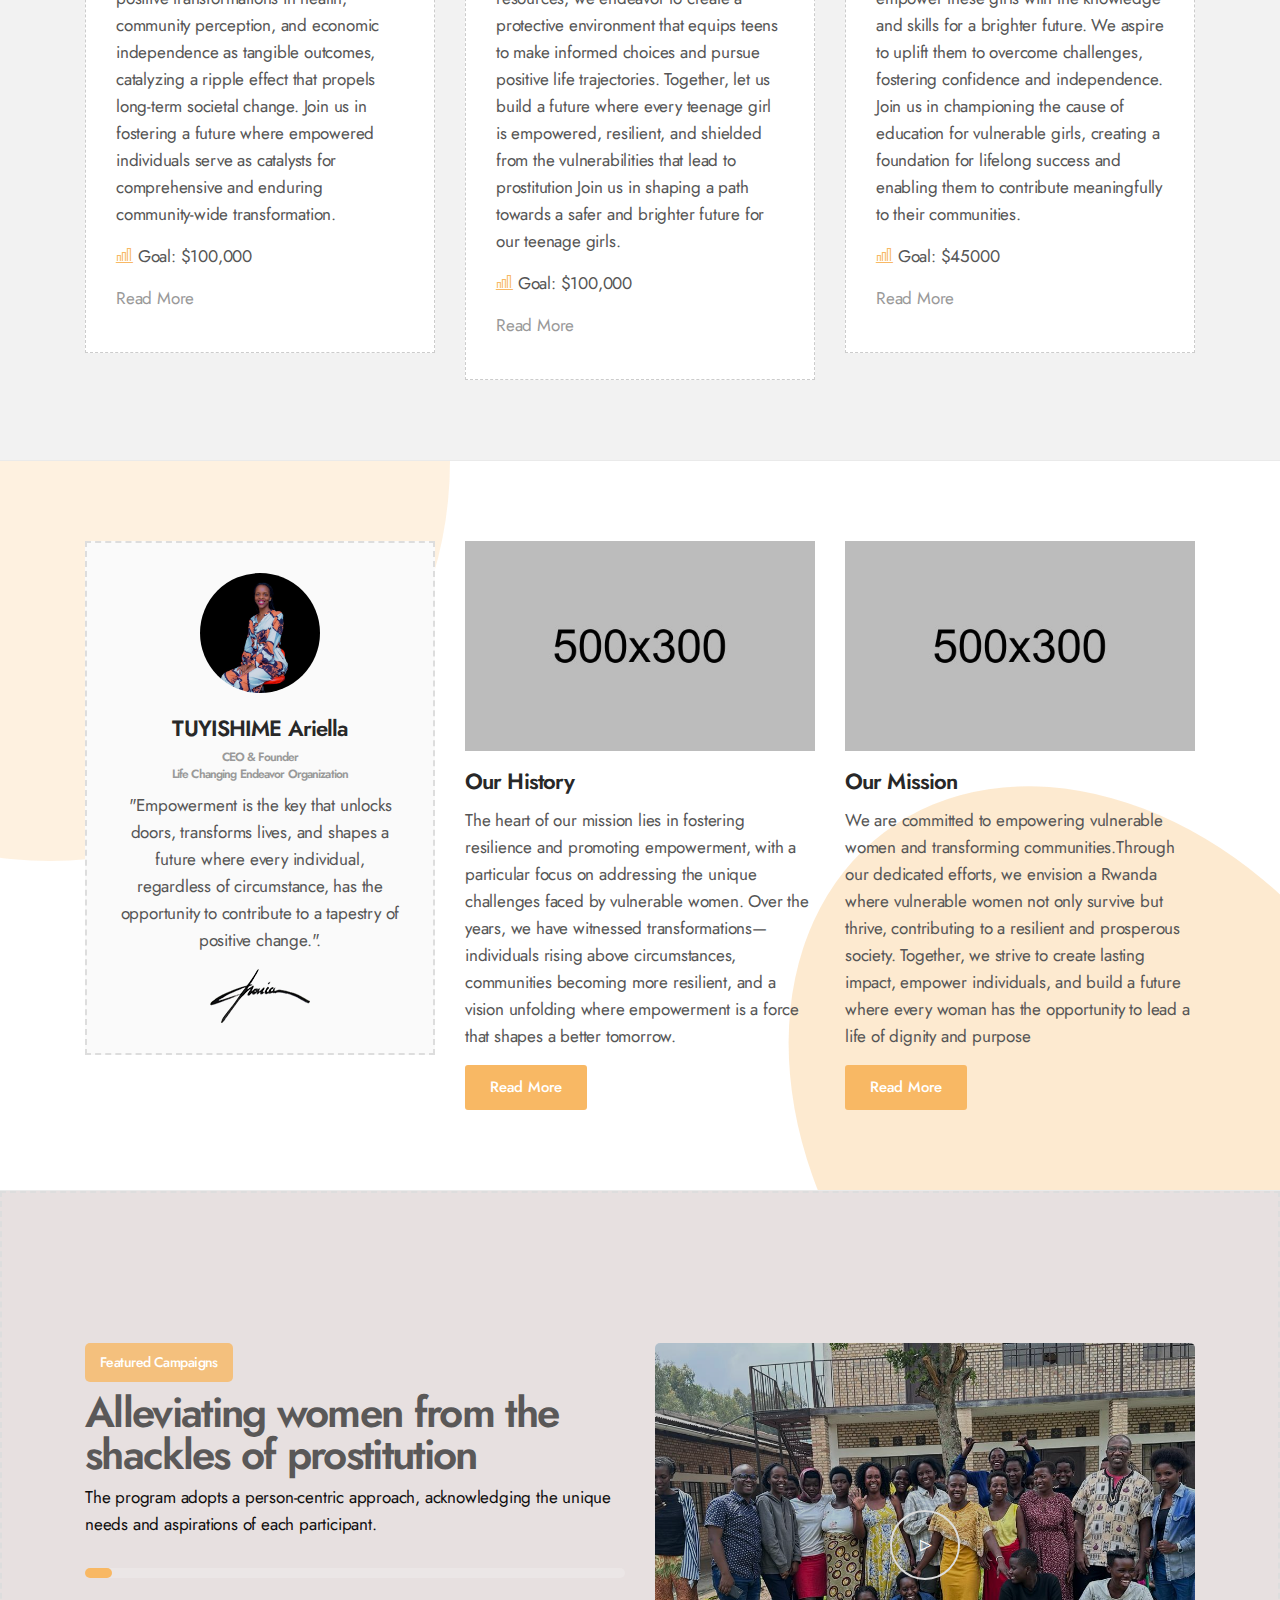
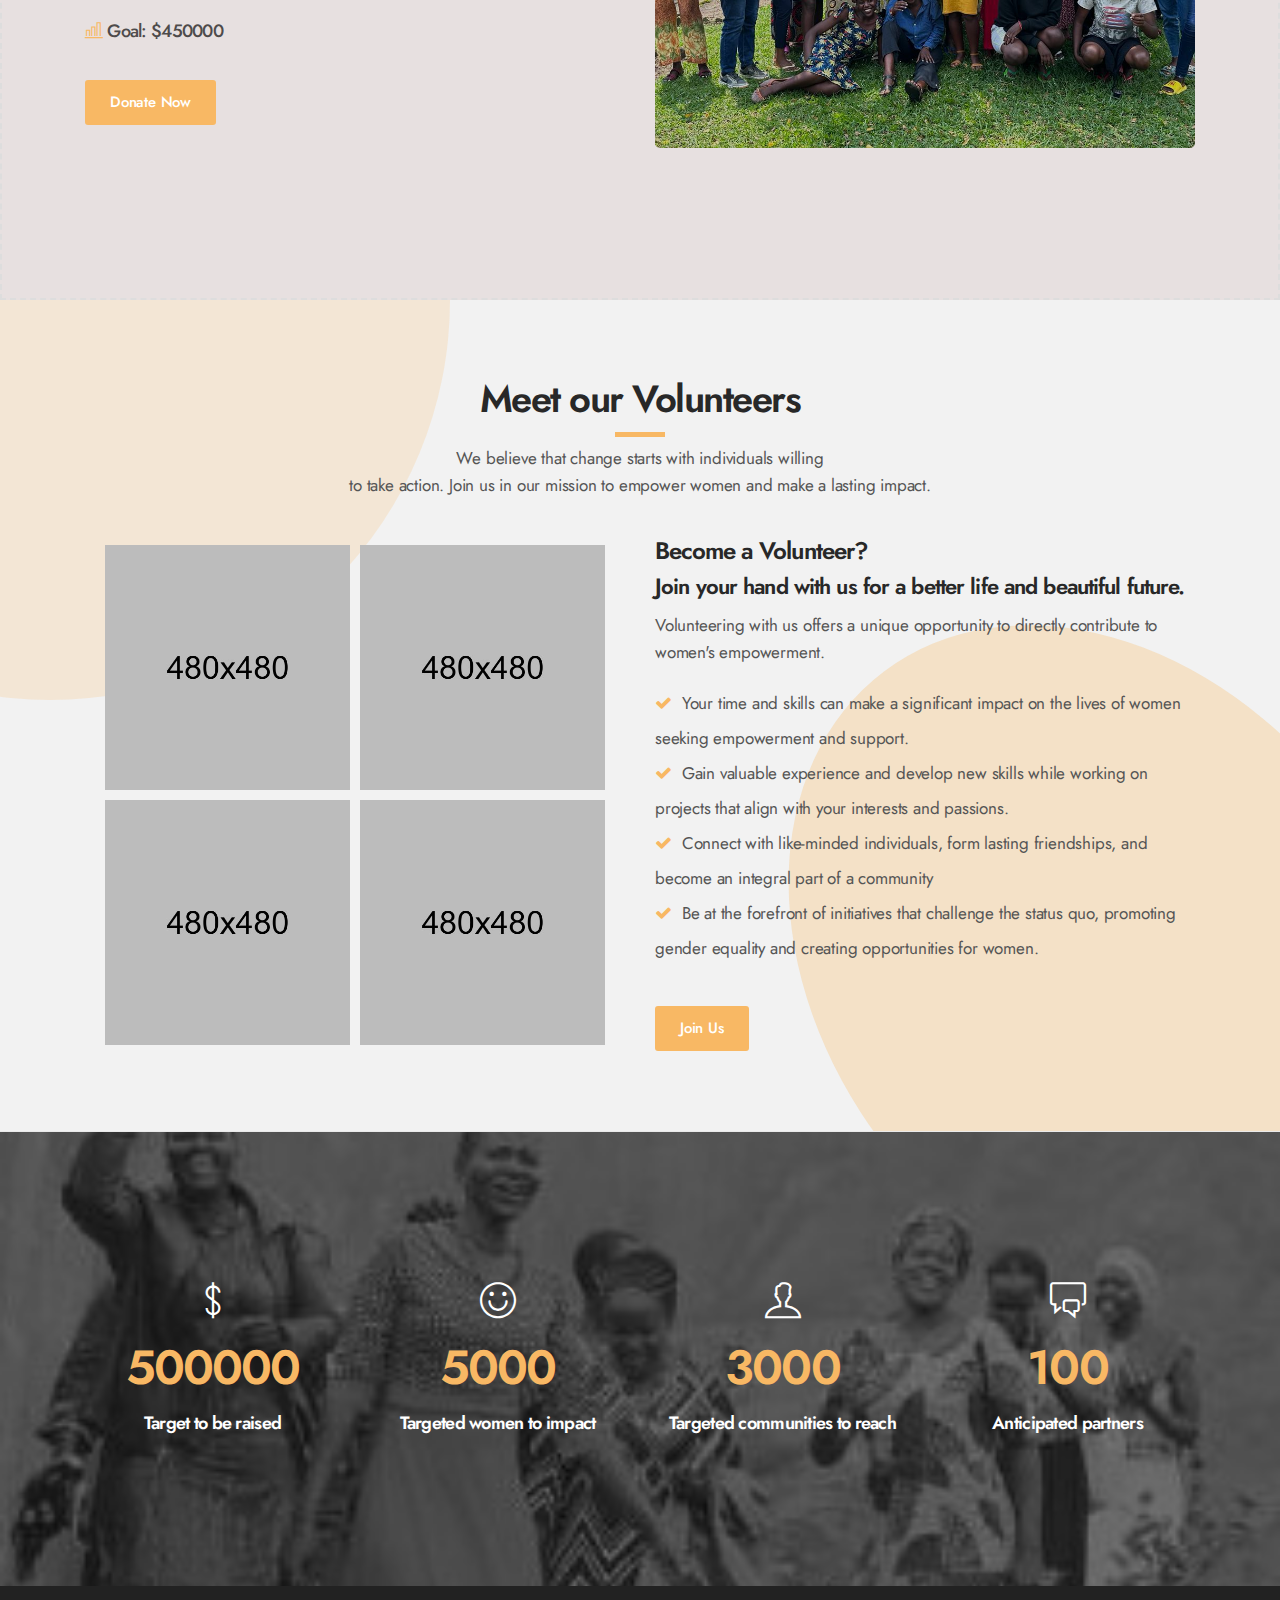
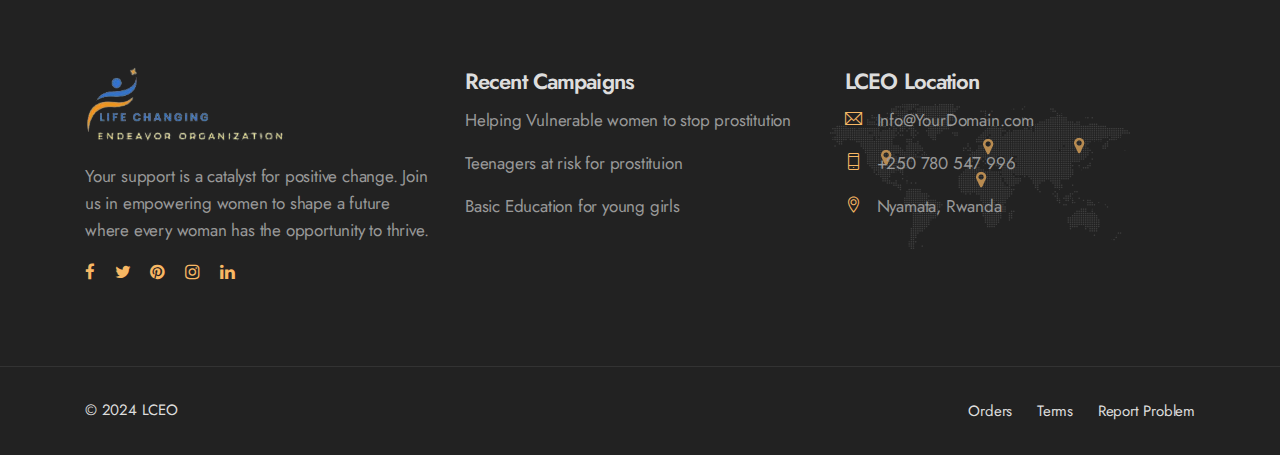
<file: Master Files/charitify/index.html>
<!doctype html>
<!--[if lt IE 7]>      <html class="no-js lt-ie9 lt-ie8 lt-ie7" lang=""> <![endif]-->
<!--[if IE 7]>         <html class="no-js lt-ie9 lt-ie8" lang=""> <![endif]-->
<!--[if IE 8]>         <html class="no-js lt-ie9" lang=""> <![endif]-->
<!--[if gt IE 8]><!-->
<html class="no-js" lang="en"> <!--<![endif]-->

<head>
    <meta charset="utf-8">
    <meta name="viewport" content="width=device-width, initial-scale=1">
    <meta name="description" content="">
    <meta name="author" content="DynamicLayers">

    <title>LCEO || Women for Women</title>

    <link rel="shortcut icon" type="image/x-icon" href="img/favicon.png">

    <!-- Font Awesome Icons CSS -->
    <link rel="stylesheet" href="css/font-awesome.min.css">
    <!-- Themify Icons CSS -->
    <link rel="stylesheet" href="css/themify-icons.css">
    <!-- Elegant Font Icons CSS -->
    <link rel="stylesheet" href="css/elegant-font-icons.css">
    <!-- Elegant Line Icons CSS -->
    <link rel="stylesheet" href="css/elegant-line-icons.css">
    <!-- Bootstrap CSS -->
    <link rel="stylesheet" href="css/bootstrap.min.css">
    <!-- Venobox CSS -->
    <link rel="stylesheet" href="css/venobox/venobox.css">
    <!-- OWL-Carousel CSS -->
    <link rel="stylesheet" href="css/owl.carousel.css">
    <!-- Slick Nav CSS -->
    <link rel="stylesheet" href="css/slicknav.min.css">
    <!-- Css Animation CSS -->
    <link rel="stylesheet" href="css/css-animation.min.css">
    <!-- Nivo Slider CSS -->
    <link rel="stylesheet" href="css/nivo-slider.css">
    <!-- Main CSS -->
    <link rel="stylesheet" href="css/main.css">
    <!-- Responsive CSS -->
    <link rel="stylesheet" href="css/responsive.css">

    <script src="js/vendor/modernizr-2.8.3-respond-1.4.2.min.js"></script>
</head>

<body>
    <!--[if lt IE 8]>
            <p class="browserupgrade">You are using an <strong>outdated</strong> browser. Please <a href="http://browsehappy.com/">upgrade your browser</a> to improve your experience.</p>
        <![endif]-->

    <div class="site-preloader-wrap">
        <div class="spinner"></div>
    </div><!-- Preloader -->

    <header id="header" class="header-section">
        <div class="bottom-header">
            <div class="container">
                <div class="bottom-content-wrap row">
                    <div class="col-sm-4">
                        <div class="site-branding">
                            <a href="#"><img src="img/logo.png" height="" width="200" alt="logo"></a>
                        </div>
                    </div>
                    <div class="col-sm-8 text-right">
                        <ul id="mainmenu" class="nav navbar-nav nav-menu">
                            <li class="active"> <a href="index.html">Home</a>
                                <!-- <ul>
                                    <li><a href="index.html">Home Default</a></li>
                                    <li><a href="index-2.html">Home Modern</a></li>
                                </ul> -->
                            </li>
                            <li><a href="about.html">About</a></li>
                            <li><a href="causes.html">Causes</a></li>
                            <li><a href="event.html">Event</a></li>
                            <!-- <li><a href="#">Pages</a>
                                <ul>
                                    <li><a href="gallery.html">Gallery</a></li>
                                    <li><a href="team.html">Volunteers</a></li>
                                    <li><a href="404.html">404 Not Found</a></li>
                                </ul>
                            </li> -->
                            <!-- <li><a href="blog-grid.html">Blog</a>
                                <ul>
                                    <li><a href="blog-grid.html">Blog Grid</a></li>
                                    <li><a href="blog-left-sidebar.html">Blog Left Sidebar</a></li>
                                    <li><a href="blog-right-sidebar.html">Blog Right Sidebar</a></li>
                                    <li><a href="blog-single.html">Blog Single</a></li>
                                </ul>
                            </li> -->
                            <li> <a href="contact.html">Contact</a></li>
                        </ul>
                        <a href="#" class="default-btn">Donate Now</a>
                    </div>
                </div>
            </div>
        </div>
    </header><!-- /Header Section -->

    <div class="header-height"></div>

    <section class="slider-section">
        <div class="slider-wrapper">
            <div id="main-slider" class="nivoSlider">
                <img src="img/slider-1.jpg" alt="" title="#slider-caption-1" />
                <img src="img/slider-2.jpg" alt="" title="#slider-caption-2" />
                <img src="img/slider-3.jpg" alt="" title="#slider-caption-3" />
            </div><!-- /#main-slider -->

            <div id="slider-caption-1" class="nivo-html-caption slider-caption">
                <div class="display-table">
                    <div class="table-cell">
                        <div class="container">
                            <div class="slider-text">
                                <h5 class="wow cssanimation fadeInBottom">Join Us Today</h5>
                                <h1 class="wow cssanimation leFadeInRight sequence">Breaking Chains, Building Lives</h1>
                                <p class="wow cssanimation fadeInTop" data-wow-delay="1s">We aspire to change the lives
                                    of women one step at a time!</p>
                                <a href="#" class="default-btn wow cssanimation fadeInBottom" data-wow-delay="0.8s">Join
                                    Us</a>
                                <a href="#" class="default-btn wow cssanimation fadeInBottom"
                                    data-wow-delay="0.8s">Donate Now</a>
                            </div>
                        </div>
                    </div>
                </div>
            </div> <!-- /#slider-caption-1 -->
            <div id="slider-caption-2" class="nivo-html-caption slider-caption">
                <div class="display-table">
                    <div class="table-cell">
                        <div class="container">
                            <div class="slider-text">
                                <h1 class="wow cssanimation fadeInTop" data-wow-delay="1s" data-wow-duration="800ms">
                                    Together we <br>can make a Difference</h1>
                                <p class="wow cssanimation fadeInBottom" data-wow-delay="1s">Empower women today to
                                    illuminate a more promising future.</p>
                                <a href="#" class="default-btn wow cssanimation fadeInBottom" data-wow-delay="0.8s">Join
                                    Us</a>
                                <a href="#" class="default-btn wow cssanimation fadeInBottom"
                                    data-wow-delay="0.8s">Donate Now</a>
                            </div>
                        </div>
                    </div>
                </div>
            </div> <!-- /#slider-caption-2 -->
            <div id="slider-caption-3" class="nivo-html-caption slider-caption">
                <div class="display-table">
                    <div class="table-cell">
                        <div class="container">
                            <div class="slider-text">
                                <h5 class="wow cssanimation fadeInBottom">Join Us Today</h5>
                                <h1 class="wow cssanimation lePushReleaseFrom sequence" data-wow-delay="1s">Give a
                                    little. Change a lot.</h1>
                                <p class="wow cssanimation fadeInTop" data-wow-delay="1s">We all can play a part in
                                    shaping a better, more compassionate
                                    world.</p>
                                <a href="#" class="default-btn wow cssanimation fadeInBottom" data-wow-delay="0.8s">Join
                                    Us</a>
                                <a href="#" class="default-btn wow cssanimation fadeInBottom"
                                    data-wow-delay="0.8s">Donate Now</a>
                            </div>
                        </div>
                    </div>
                </div>
            </div> <!-- /#slider-caption-3 -->
        </div>
    </section><!-- /#slider-Section -->

    <section class="promo-section bd-bottom">
        <div class="promo-wrap">
            <div class="container">
                <div class="row">
                    <div class="col-md-4 col-sm-6 xs-padding">
                        <div class="promo-content">
                            <img src="img/icon-1.png" alt="prmo icon">
                            <h3>Make Donation</h3>
                            <p>Your contribution has the power to transform the lives of women around the world!</p>
                            <a href="#">Read More</a>
                        </div>
                    </div>
                    <div class="col-md-4 col-sm-6 xs-padding">
                        <div class="promo-content">
                            <img src="img/icon-2.png" alt="prmo icon">
                            <h3>Fundraising</h3>
                            <p>We believe in the potential of every woman create a brighter
                                future for themselves and their communities! </p>
                            <a href="#">Read More</a>
                        </div>
                    </div>
                    <div class="col-md-4 col-sm-6 xs-padding">
                        <div class="promo-content">
                            <img src="img/icon-3.png" alt="prmo icon">
                            <h3>Become A Volunteer</h3>
                            <p>Your time and skills can make a significant impact on the lives of women seeking
                                empowerment and support! </p>
                            <a href="#">Read More</a>
                        </div>
                    </div>
                </div>
            </div>
        </div>
    </section><!-- /Promo Section -->

    <section class="causes-section bg-grey bd-bottom padding">
        <div class="container">
            <div class="section-heading text-center mb-40">
                <!-- <h2>Recent Causes</h2> -->
                <h3>BREAKING CHAINS, BUILDING LIVES</h3>
                <span class="heading-border"></span>
                <p>We aim to address the unique challenges faced by women and provide them with the tools and support
                    needed for personal and professional development.</p>
            </div><!-- /Section Heading -->
            <div class="causes-wrap row">
                <div class="col-md-4 xs-padding">
                    <div class="causes-content">
                        <div class="causes-thumb">
                            <img src="img/causes-1.jpg" alt="causes">
                            <a href="#" class="donate-btn">Donate Now<i class="ti-plus"></i></a>
                            <div class="progress">
                                <!-- <div class="progress-bar" role="progressbar" style="width: 25%;" aria-valuenow="25"
                                    aria-valuemin="0" aria-valuemax="100"><span
                                        class="wow cssanimation fadeInLeft">25%</span></div> -->
                            </div>
                        </div>
                        <div class="causes-details">
                            <h3>Helping Vulnerable women to stop prostitution</h3>
                            <p>Embrace a vision of empowerment with our program, where individuals cultivate diverse
                                skill sets and seamlessly reintegrate into communities with sustainable livelihoods.
                                Anticipate positive transformations in health, community perception, and economic
                                independence as tangible outcomes, catalyzing a ripple effect that propels long-term
                                societal change. Join us in fostering a future where empowered individuals serve as
                                catalysts for comprehensive and enduring community-wide transformation.</p>
                            <div class="donation-box">
                                <p><i class="ti-bar-chart"></i>Goal: $100,000</p>
                                <!-- <p><i class="ti-thumb-up"></i>Raised: $5000</p> -->
                            </div>
                            <a href="#" class="read-more">Read More</a>
                        </div>
                    </div>
                </div><!-- /Causes-1 -->
                <div class="col-md-4 xs-padding">
                    <div class="causes-content">
                        <div class="causes-thumb">
                            <img src="img/causes-2.jpg" alt="causes">
                            <a href="#" class="donate-btn">Donate Now<i class="ti-plus"></i></a>
                            <div class="progress">
                                <!-- <div class="progress-bar" role="progressbar" style="width: 45%;" aria-valuenow="25"
                                    aria-valuemin="0" aria-valuemax="100"><span
                                        class="wow cssanimation fadeInLeft">45%</span></div> -->
                            </div>
                        </div>
                        <div class="causes-details">
                            <h3>Teenagers at risk for prostituion</h3>
                            <p>The project is dedicated to the crucial mission of supporting teenage girls, aiming to
                                prevent their involvement in prostitution. By providing targeted assistance, mentorship,
                                and educational resources, we endeavor to create a protective environment that equips
                                teens to make informed choices and pursue positive life trajectories. Together, let us
                                build a future where every teenage girl is
                                empowered, resilient, and shielded from the vulnerabilities that lead to prostitution
                                Join us in shaping a path towards a safer and brighter future for our teenage girls.</p>
                            <div class="donation-box">
                                <p><i class="ti-bar-chart"></i>Goal: $100,000</p>
                                <!-- <p><i class="ti-thumb-up"></i>Raised: $5000</p> -->
                            </div>
                            <a href="#" class="read-more">Read More</a>
                        </div>
                    </div>
                </div><!-- /Causes-2 -->
                <div class="col-md-4 xs-padding">
                    <div class="causes-content">
                        <div class="causes-thumb">
                            <img src="img/causes-3.jpg" alt="causes">
                            <a href="#" class="donate-btn">Donate Now<i class="ti-plus"></i></a>
                            <div class="progress">
                                <!-- <div class="progress-bar" role="progressbar" style="width: 75%;" aria-valuenow="25"
                                    aria-valuemin="0" aria-valuemax="100"><span
                                        class="wow cssanimation fadeInLeft">75%</span></div> -->
                            </div>
                        </div>
                        <div class="causes-details">
                            <h3>Basic Education for young girls</h3>
                            <p>The project is committed to ensuring that young, vulnerable girls have access to the
                                fundamental right of basic education. Recognizing the power of education,
                                we aim to break the cycle of poverty and empower these girls with the knowledge and
                                skills for a brighter future. We aspire to uplift them to overcome challenges, fostering
                                confidence and independence. Join us in championing the cause of education for
                                vulnerable girls,
                                creating a foundation for lifelong success and enabling them to contribute meaningfully
                                to their communities.</p>
                            <div class="donation-box">
                                <p><i class="ti-bar-chart"></i>Goal: $45000</p>
                                <!-- <p><i class="ti-thumb-up"></i>Raised: $5000</p> -->
                            </div>
                            <a href="#" class="read-more">Read More</a>
                        </div>
                    </div>
                </div><!-- /Causes-3 -->
            </div>
        </div>
    </section><!-- /Causes Section -->

    <section class="about-section bd-bottom shape circle padding">
        <div class="container">
            <div class="row">
                <div class="col-md-4 xs-padding">
                    <div class="profile-wrap">
                        <img class="profile" src="img/ceo.jpeg" alt="profile">
                        <h3>TUYISHIME Ariella <span>CEO & Founder <br>Life Changing Endeavor Organization</span></h3>
                        <p>"Empowerment is the key that unlocks doors, transforms lives, and shapes a future where every
                            individual, regardless of circumstance, has the opportunity to contribute to a tapestry of
                            positive change.".</p>
                        <img src="img/sign.png" alt="sign">
                    </div>
                </div>
                <div class="col-md-8 xs-padding">
                    <div class="about-wrap row">
                        <div class="col-md-6 xs-padding">
                            <img src="img/history.jpg" alt="about-thumb">
                            <h3>Our History</h3>
                            <p>The heart of our mission lies in fostering resilience and promoting empowerment, with a
                                particular focus on addressing the unique challenges faced by vulnerable women. Over the
                                years, we have witnessed transformations—individuals rising above circumstances,
                                communities becoming more resilient, and a vision unfolding where empowerment is a force
                                that shapes a better tomorrow.</p>
                            <a href="#" class="default-btn">Read More</a>
                        </div>
                        <div class="col-md-6 xs-padding">
                            <img src="img/mission.jpg" alt="about-thumb">
                            <h3>Our Mission</h3>
                            <p>We are committed to empowering vulnerable women and transforming communities.Through our
                                dedicated efforts,
                                we envision a Rwanda where vulnerable women not only survive but thrive, contributing to
                                a resilient and prosperous society. Together, we strive to create lasting impact,
                                empower individuals, and build a future where every woman has the opportunity to lead a
                                life of dignity and purpose</p>
                            <a href="#" class="default-btn">Read More</a>
                        </div>
                    </div>
                </div>
            </div>
        </div>
    </section><!-- /Causes Section -->

    <section class="campaigns-section bd-bottom">
        <div class="container">
            <div class="row">
                <div class="col-md-6 xs-padding">
                    <div class="campaigns-wrap">
                        <h4>Featured Campaigns</h4>
                        <h2>Alleviating women from the shackles of prostitution</h2>
                        <p>The program adopts a person-centric approach, acknowledging the unique needs and aspirations
                            of each participant.
                        </p>
                        <div class="progress">
                            <div class="progress-bar" role="progressbar" style="width: 5%;" aria-valuenow="5"
                                aria-valuemin="0" aria-valuemax="100"><span
                                    class="wow cssanimation fadeInLeft">5%</span></div>
                        </div>
                        <div class="donation-box">
                            <h3><i class="ti-bar-chart"></i>Goal: $450000</h3>
                            <!-- <h3><i class="ti-thumb-up"></i>Raised: $55000</h3> -->
                        </div>
                        <a href="#" class="default-btn">Donate Now</a>
                    </div>
                </div>
                <div class="col-md-6 xs-padding">
                    <div class="video-wrap">
                        <img src="img/bg1.jpg" alt="video">
                        <div class="play">
                            <!-- <video width="500" height="320" controls>
                                <source src="vid1.mp4" type="video/mp4">
                              </video> -->
                            <a class="img-popup" data-autoplay="true" data-vbtype="video"
                                href="https://www.youtube.com/watch?v=_IlLwfC2dNc"><i class="ti-control-play"></i></a>
                        </div>
                    </div>
                </div>
            </div>
        </div>
    </section><!-- /Featured Campaigns Section -->

    <section class="team-section bg-grey bd-bottom circle shape padding">
        <div class="container">
            <div class="section-heading text-center mb-40">
                <h2>Meet our Volunteers</h2>
                <span class="heading-border"></span>
                <p>We believe that change starts with individuals willing <br>to take action. Join us in our mission to
                    empower women and make a lasting impact. </p>
            </div><!-- /Section Heading -->
            <div class="team-wrapper row">
                <div class="col-lg-6 sm-padding">
                    <div class="team-wrap row">
                        <div class="col-md-6">
                            <div class="team-details">
                                <img src="img/team-1.jpg" alt="team">
                                <div class="hover">
                                    <h3>Jonathan Smith <span>Communicator</span></h3>
                                </div>
                            </div>
                        </div><!-- /Team-1 -->
                        <div class="col-md-6">
                            <div class="team-details">
                                <img src="img/team-2.jpg" alt="team">
                                <div class="hover">
                                    <h3>Angelina Rose <span>Certified Reader</span></h3>
                                </div>
                            </div>
                        </div><!-- /Team-2 -->
                        <div class="col-md-6">
                            <div class="team-details">
                                <img src="img/team-3.jpg" alt="team">
                                <div class="hover">
                                    <h3>Taylor Swift <span>Event Creator</span></h3>
                                </div>
                            </div>
                        </div><!-- /Team-3 -->
                        <div class="col-md-6">
                            <div class="team-details">
                                <img src="img/team-4.jpg" alt="team">
                                <div class="hover">
                                    <h3>Michel Brown <span>Internet Specialist</span></h3>
                                </div>
                            </div>
                        </div><!-- /Team-4 -->
                    </div>
                </div>
                <div class="col-lg-6 sm-padding">
                    <div class="team-content">
                        <h2>Become a Volunteer?</h2>
                        <h3>Join your hand with us for a better life and beautiful future.</h3>
                        <p>Volunteering with us offers a unique opportunity to directly contribute to women's
                            empowerment. </p>
                        <ul class="check-list">
                            <li><i class="fa fa-check"></i>Your time and skills can make a significant impact on the
                                lives of women seeking empowerment and support.</li>
                            <li><i class="fa fa-check"></i>Gain valuable experience and develop new skills while working
                                on projects that align with your interests and passions.</li>
                            <li><i class="fa fa-check"></i>Connect with like-minded individuals, form lasting
                                friendships, and become an integral part of a community</li>
                            <li><i class="fa fa-check"></i>Be at the forefront of initiatives that challenge the status
                                quo, promoting gender equality and creating opportunities for women.</li>
                        </ul>
                        <a href="#" class="default-btn">Join Us</a>
                    </div>
                </div>
            </div>
        </div>
    </section><!-- /Team Section -->

    <section id="counter" class="counter-section">
        <div class="container">
            <ul class="row counters">
                <li class="col-md-3 col-sm-6 sm-padding">
                    <div class="counter-content">
                        <i class="ti-money"></i>
                        <h3 class="counter">500000</h3>
                        <h4 class="text-white">Target to be raised</h4>
                    </div>
                </li>
                <li class="col-md-3 col-sm-6 sm-padding">
                    <div class="counter-content">
                        <i class="ti-face-smile"></i>
                        <h3 class="counter">5000</h3>
                        <h4 class="text-white">Targeted women to impact</h4>
                    </div>
                </li>
                <li class="col-md-3 col-sm-6 sm-padding">
                    <div class="counter-content">
                        <i class="ti-user"></i>
                        <h3 class="counter">3000</h3>
                        <h4 class="text-white">Targeted communities to reach</h4>
                    </div>
                </li>
                <li class="col-md-3 col-sm-6 sm-padding">
                    <div class="counter-content">
                        <i class="ti-comments"></i>
                        <h3 class="counter">100</h3>
                        <h4 class="text-white">Anticipated partners</h4>
                    </div>
                </li>
            </ul>
        </div>
    </section><!-- Counter Section -->

    <!-- <section class="events-section bg-grey bd-bottom padding">
        <div class="container">
            <div class="section-heading text-center mb-40">
                <h2>Upcoming Events</h2>
                <span class="heading-border"></span>
                <p>Help today because tomorrow you may be the one who <br> needs more helping!</p>
            </div>/Section Heading -->
    <!-- <div id="event-carousel" class="events-wrap owl-Carousel">
                <div class="events-item">
                    <div class="event-thumb">
                        <img src="img/events-1.jpg" alt="events">
                    </div>
                    <div class="event-details">
                        <h3>Let's talk about the poor children.</h3>
                        <div class="event-info">
                            <p><i class="ti-calendar"></i>Started On: 12:00 PM.</p>
                            <p><i class="ti-location-pin"></i>Grand Mahal, Dubai 2100.</p>
                        </div>
                        <p>Help today because tomorrow you may be the one who needs more helping!</p>
                        <a href="#" class="default-btn">Read More</a>
                    </div> -->
    </div><!-- Event-1 -->
    <!-- <div class="events-item">
                    <div class="event-thumb">
                        <img src="img/events-2.jpg" alt="events">
                    </div>
                    <div class="event-details">
                        <h3>Insure clean water to everyone in Africa.</h3>
                        <div class="event-info">
                            <p><i class="ti-calendar"></i>Started On: 12:00 PM.</p>
                            <p><i class="ti-location-pin"></i>Grand Mahal, Dubai 2100.</p>
                        </div>
                        <p>Help today because tomorrow you may be the one who needs more helping!</p>
                        <a href="#" class="default-btn">Read More</a>
                    </div> -->
    </div><!-- Event-2 -->
    <!-- <div class="events-item">
                    <div class="event-thumb">
                        <img src="img/events-3.jpg" alt="events">
                    </div>
                    <div class="event-details">
                        <h3>Nepal Earthquake Clean Water Initiative.</h3>
                        <div class="event-info">
                            <p><i class="ti-calendar"></i>Started On: 12:00 PM.</p>
                            <p><i class="ti-location-pin"></i>Grand Mahal, Dubai 2100.</p>
                        </div>
                        <p>Help today because tomorrow you may be the one who needs more helping!</p>
                        <a href="#" class="default-btn">Read More</a>
                    </div> -->
    </div><!-- Event-3 -->
    </div>
    </div>
    </section><!-- Events Section -->

    <!-- <section class="testimonial-section bd-bottom padding">
        <div class="container">
            <div class="section-heading text-center mb-40">
                <h2>What People Say</h2>
                <span class="heading-border"></span>
                <p>Help today because tomorrow you may be the one who <br> needs more helping!</p> -->
    </div><!-- /Section Heading -->
    <!-- <div id="testimonial-carousel" class="testimonial-carousel owl-carousel">
                <div class="testimonial-item">
                    <p>The secret to happiness lies in helping others. Never underestimate the difference YOU can make
                        in the lives of the poor, the abused and the helpless.</p>
                    <div class="testi-footer">
                        <img src="img/team-1.jpg" alt="profile">
                        <h4>Jonathan Smith <span>Marketer</span></h4>
                    </div>
                </div>
                <div class="testimonial-item">
                    <p>The secret to happiness lies in helping others. Never underestimate the difference YOU can make
                        in the lives of the poor, the abused and the helpless.</p>
                    <div class="testi-footer">
                        <img src="img/team-2.jpg" alt="profile">
                        <h4>Angelina Rose <span>Designer</span></h4>
                    </div>
                </div>
                <div class="testimonial-item">
                    <p>The secret to happiness lies in helping others. Never underestimate the difference YOU can make
                        in the lives of the poor, the abused and the helpless.</p>
                    <div class="testi-footer">
                        <img src="img/team-3.jpg" alt="profile">
                        <h4>Taylor Swift <span>Developer</span></h4>
                    </div>
                </div>
                <div class="testimonial-item">
                    <p>The secret to happiness lies in helping others. Never underestimate the difference YOU can make
                        in the lives of the poor, the abused and the helpless.</p>
                    <div class="testi-footer">
                        <img src="img/team-4.jpg" alt="profile">
                        <h4>Michel Brown <span>Programer</span></h4>
                    </div>
                </div>
            </div>
        </div> -->
    </section><!-- Testimonial Section -->

    <!-- <section class="blog-section bg-grey bd-bottom padding">
        <div class="container">
            <div class="section-heading text-center mb-40">
                <h2>Recent Stories</h2>
                <span class="heading-border"></span>
                <p>Help today because tomorrow you may be the one who <br> needs more helping!</p> -->
    </div><!-- /Section Heading -->
    <!-- <div class="row">
                <div class="col-lg-12 xs-padding">
                    <div class="blog-items grid-list row">
                        <div class="col-md-4 padding-15">
                            <div class="blog-post">
                                <img src="img/home-blog-1.jpg" alt="blog post">
                                <div class="blog-content">
                                    <span class="date"><i class="fa fa-clock-o"></i> January 01.2021</span>
                                    <h3><a href="#">The History of Donation Told</a></h3>
                                    <p>The secret to happiness lies in helping others. Never underestimate the
                                        difference YOU can make in the lives of the poor, the abused and the helpless.
                                    </p>
                                    <a href="#" class="post-meta">Read More</a>
                                </div>
                            </div> -->
    </div><!-- Post 1 -->
    <!-- <div class="col-md-4 padding-15">
                            <div class="blog-post">
                                <img src="img/home-blog-2.jpg" alt="blog post">
                                <div class="blog-content">
                                    <span class="date"><i class="fa fa-clock-o"></i> January 01.2021</span>
                                    <h3><a href="#">Help the Comunity</a></h3>
                                    <p>The secret to happiness lies in helping others. Never underestimate the
                                        difference YOU can make in the lives of the poor, the abused and the helpless.
                                    </p>
                                    <a href="#" class="post-meta">Read More</a>
                                </div>
                            </div> -->
    </div><!-- Post 2 -->
    <!-- <div class="col-md-4 padding-15">
                            <div class="blog-post">
                                <img src="img/home-blog-3.jpg" alt="blog post">
                                <div class="blog-content">
                                    <span class="date"><i class="fa fa-clock-o"></i> January 01.2021</span>
                                    <h3><a href="#">Charity Ever Rule the World?</a></h3>
                                    <p>The secret to happiness lies in helping others. Never underestimate the
                                        difference YOU can make in the lives of the poor, the abused and the helpless.
                                    </p>
                                    <a href="#" class="post-meta">Read More</a>
                                </div>
                            </div> -->
    </div><!-- Post 3 -->
    </div>
    </div><!-- Blog Posts -->
    </div>
    </div>
    </section><!-- Blog Section -->

    <!-- <div class="sponsor-section bd-bottom">
        <div class="container">
            <ul id="sponsor-carousel" class="sponsor-items owl-carousel">
                <li class="sponsor-item">
                    <img src="img/sponsor-1.png" alt="sponsor-image">
                </li>
                <li class="sponsor-item">
                    <img src="img/sponsor-2.png" alt="sponsor-image">
                </li>
                <li class="sponsor-item">
                    <img src="img/sponsor-3.png" alt="sponsor-image">
                </li>
                <li class="sponsor-item">
                    <img src="img/sponsor-4.png" alt="sponsor-image">
                </li>
                <li class="sponsor-item">
                    <img src="img/sponsor-5.png" alt="sponsor-image">
                </li>
                <li class="sponsor-item">
                    <img src="img/sponsor-6.png" alt="sponsor-image">
                </li>
                <li class="sponsor-item">
                    <img src="img/sponsor-7.png" alt="sponsor-image">
                </li>
                <li class="sponsor-item">
                    <img src="img/sponsor-8.png" alt="sponsor-image">
                </li>
            </ul>
        </div> -->
    </div><!-- ./Sponsor Section -->

    <section class="widget-section padding">
        <div class="container">
            <div class="widget-wrap row">
                <div class="col-md-4 xs-padding">
                    <div class="widget-content">
                        <img src="img/logo.png" height="82" width="200" alt="logo">
                        <p>Your support is a catalyst for positive change. Join us in empowering women to shape a future
                            where every woman has the opportunity to thrive.</p>
                        <ul class="social-icon">
                            <li><a href="#"><i class="fa fa-facebook"></i></a></li>
                            <li><a href="#"><i class="fa fa-twitter"></i></a></li>
                            <li><a href="#"><i class="fa fa-pinterest"></i></a></li>
                            <li><a href="#"><i class="fa fa-instagram"></i></a></li>
                            <li><a href="#"><i class="fa fa-linkedin"></i></a></li>
                        </ul>
                    </div>
                </div>
                <div class="col-md-4 xs-padding">
                    <div class="widget-content">
                        <h3>Recent Campaigns</h3>
                        <ul class="widget-link">
                            <li><a href="#">Helping Vulnerable women to stop prostitution</a></li>
                            <li><a href="#">Teenagers at risk for prostituion</a></li>
                            <li><a href="#">Basic Education for young girls</a></li>
                            
                        </ul>
                    </div>
                </div>
                <div class="col-md-4 xs-padding">
                    <div class="widget-content">
                        <h3>LCEO Location</h3>
                        <ul class="address">
                            <li><i class="ti-email"></i> Info@YourDomain.com</li>
                            <li><i class="ti-mobile"></i> +250 780 547 996</li>
                            <!-- <li><i class="ti-world"></i> Www.YourWebsite.com</li> -->
                            <li><i class="ti-location-pin"></i> Nyamata, Rwanda</li>
                        </ul>
                    </div>
                </div>
            </div>
        </div>
    </section><!-- ./Widget Section -->

    <footer class="footer-section">
        <div class="container">
            <div class="row">
                <div class="col-md-6 sm-padding">
                    <div class="copyright">&copy; 2024 LCEO</div>
                </div>
                <div class="col-md-6 sm-padding">
                    <ul class="footer-social">
                        <li><a href="#">Orders</a></li>
                        <li><a href="#">Terms</a></li>
                        <li><a href="#">Report Problem</a></li>
                    </ul>
                </div>
            </div>
        </div>
    </footer><!-- /Footer Section -->

    <a data-scroll href="#header" id="scroll-to-top"><i class="arrow_up"></i></a>

    <!-- jQuery Lib -->
    <script src="js/vendor/jquery-1.12.4.min.js"></script>
    <!-- Bootstrap JS -->
    <script src="js/vendor/bootstrap.min.js"></script>
    <!-- Tether JS -->
    <script src="js/vendor/tether.min.js"></script>
    <!-- Imagesloaded JS -->
    <script src="js/vendor/imagesloaded.pkgd.min.js"></script>
    <!-- OWL-Carousel JS -->
    <script src="js/vendor/owl.carousel.min.js"></script>
    <!-- isotope JS -->
    <script src="js/vendor/jquery.isotope.v3.0.2.js"></script>
    <!-- Smooth Scroll JS -->
    <script src="js/vendor/smooth-scroll.min.js"></script>
    <!-- venobox JS -->
    <script src="js/vendor/venobox.min.js"></script>
    <!-- ajaxchimp JS -->
    <script src="js/vendor/jquery.ajaxchimp.min.js"></script>
    <!-- Counterup JS -->
    <script src="js/vendor/jquery.counterup.min.js"></script>
    <!-- waypoints js -->
    <script src="js/vendor/jquery.waypoints.v2.0.3.min.js"></script>
    <!-- Slick Nav JS -->
    <script src="js/vendor/jquery.slicknav.min.js"></script>
    <!-- Nivo Slider JS -->
    <script src="js/vendor/jquery.nivo.slider.pack.js"></script>
    <!-- Letter Animation JS -->
    <script src="js/vendor/letteranimation.min.js"></script>
    <!-- Wow JS -->
    <script src="js/vendor/wow.min.js"></script>
    <!-- Contact JS -->
    <script src="js/contact.js"></script>
    <!-- Main JS -->
    <script src="js/main.js"></script>

</body>

</html>
</file>
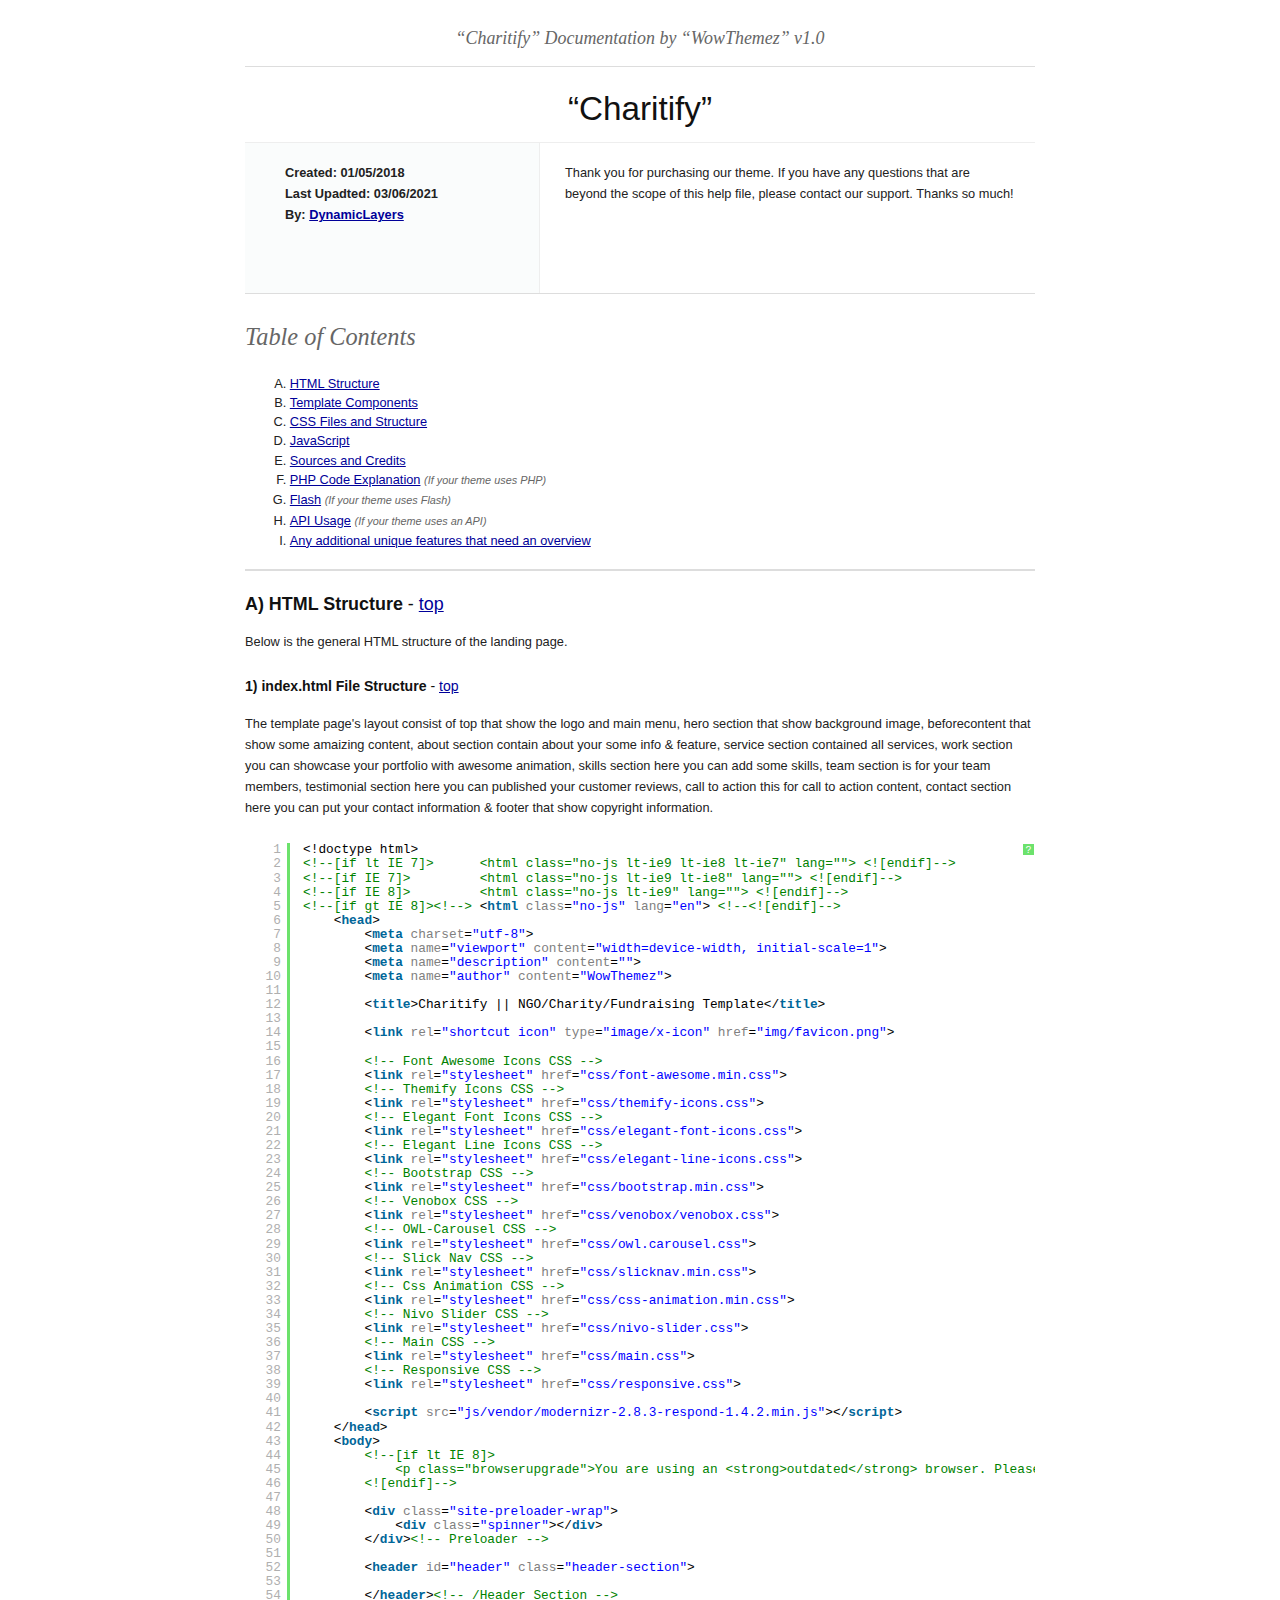
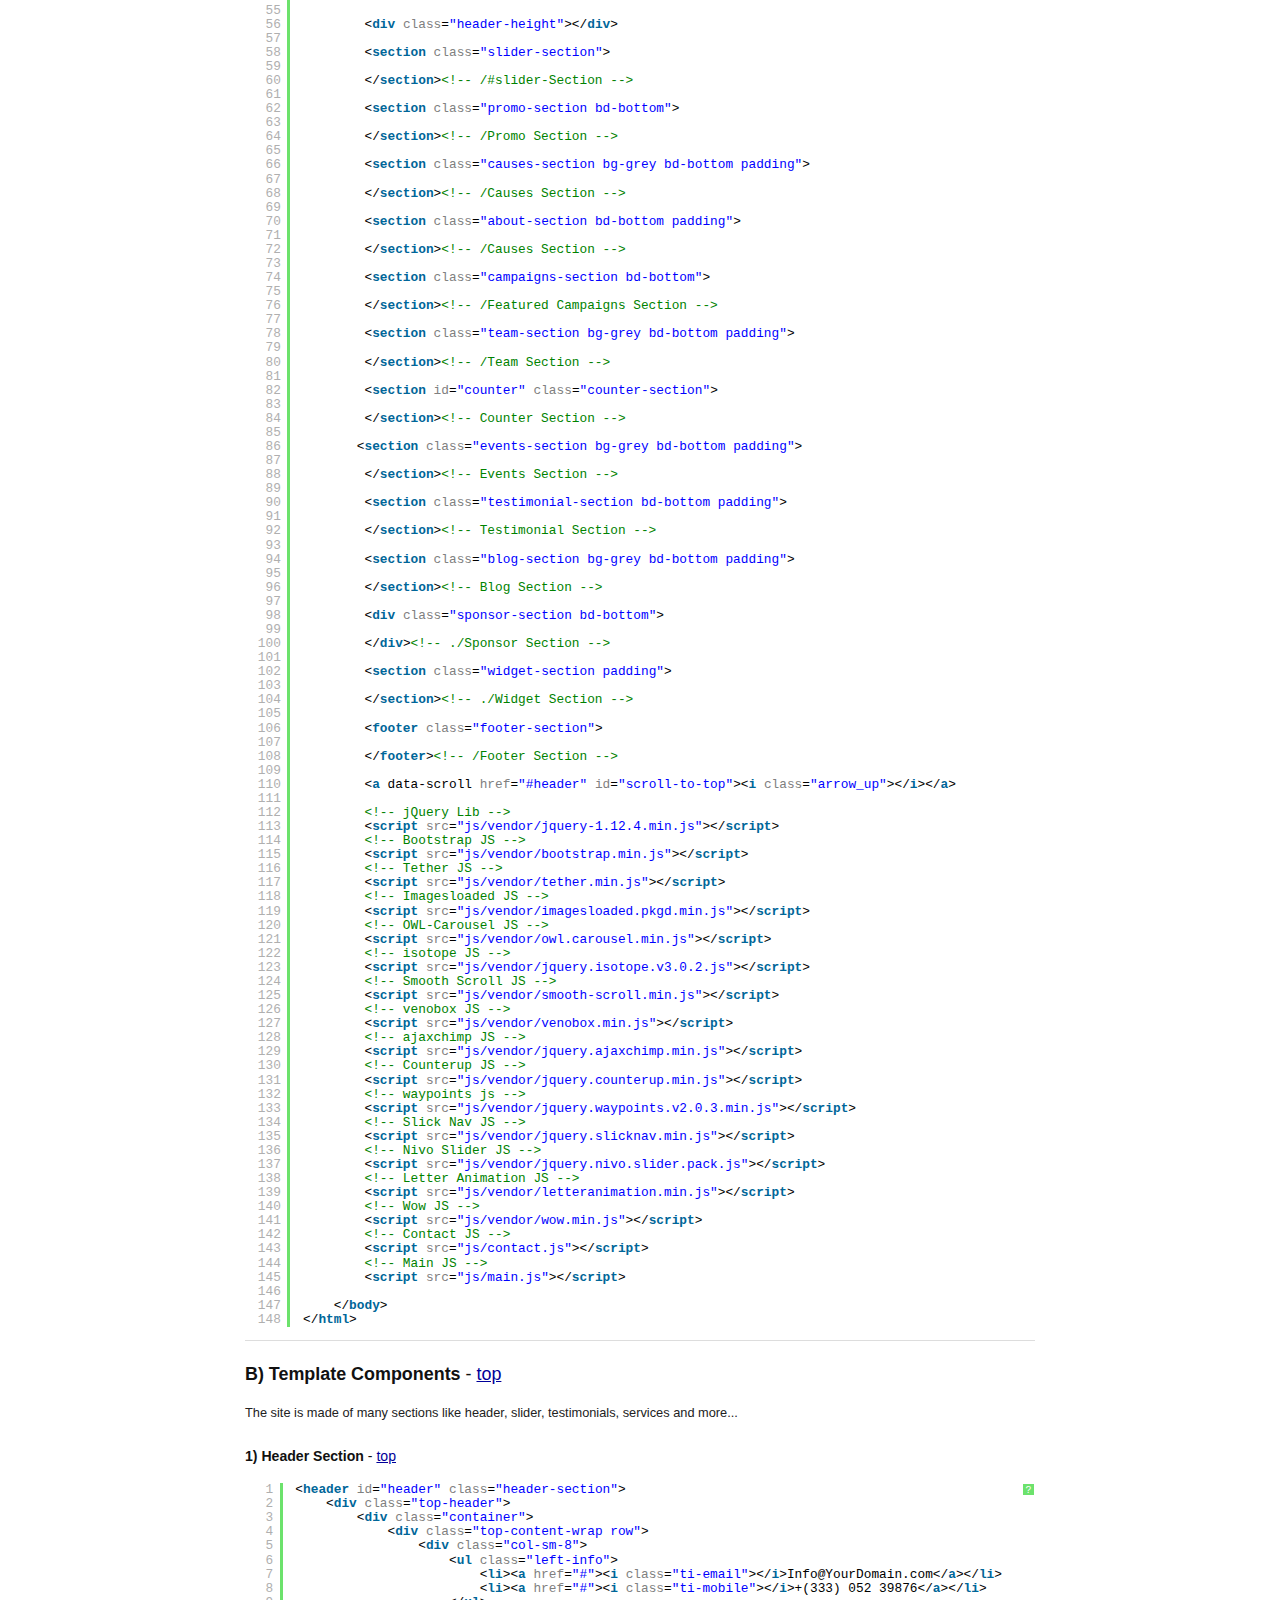
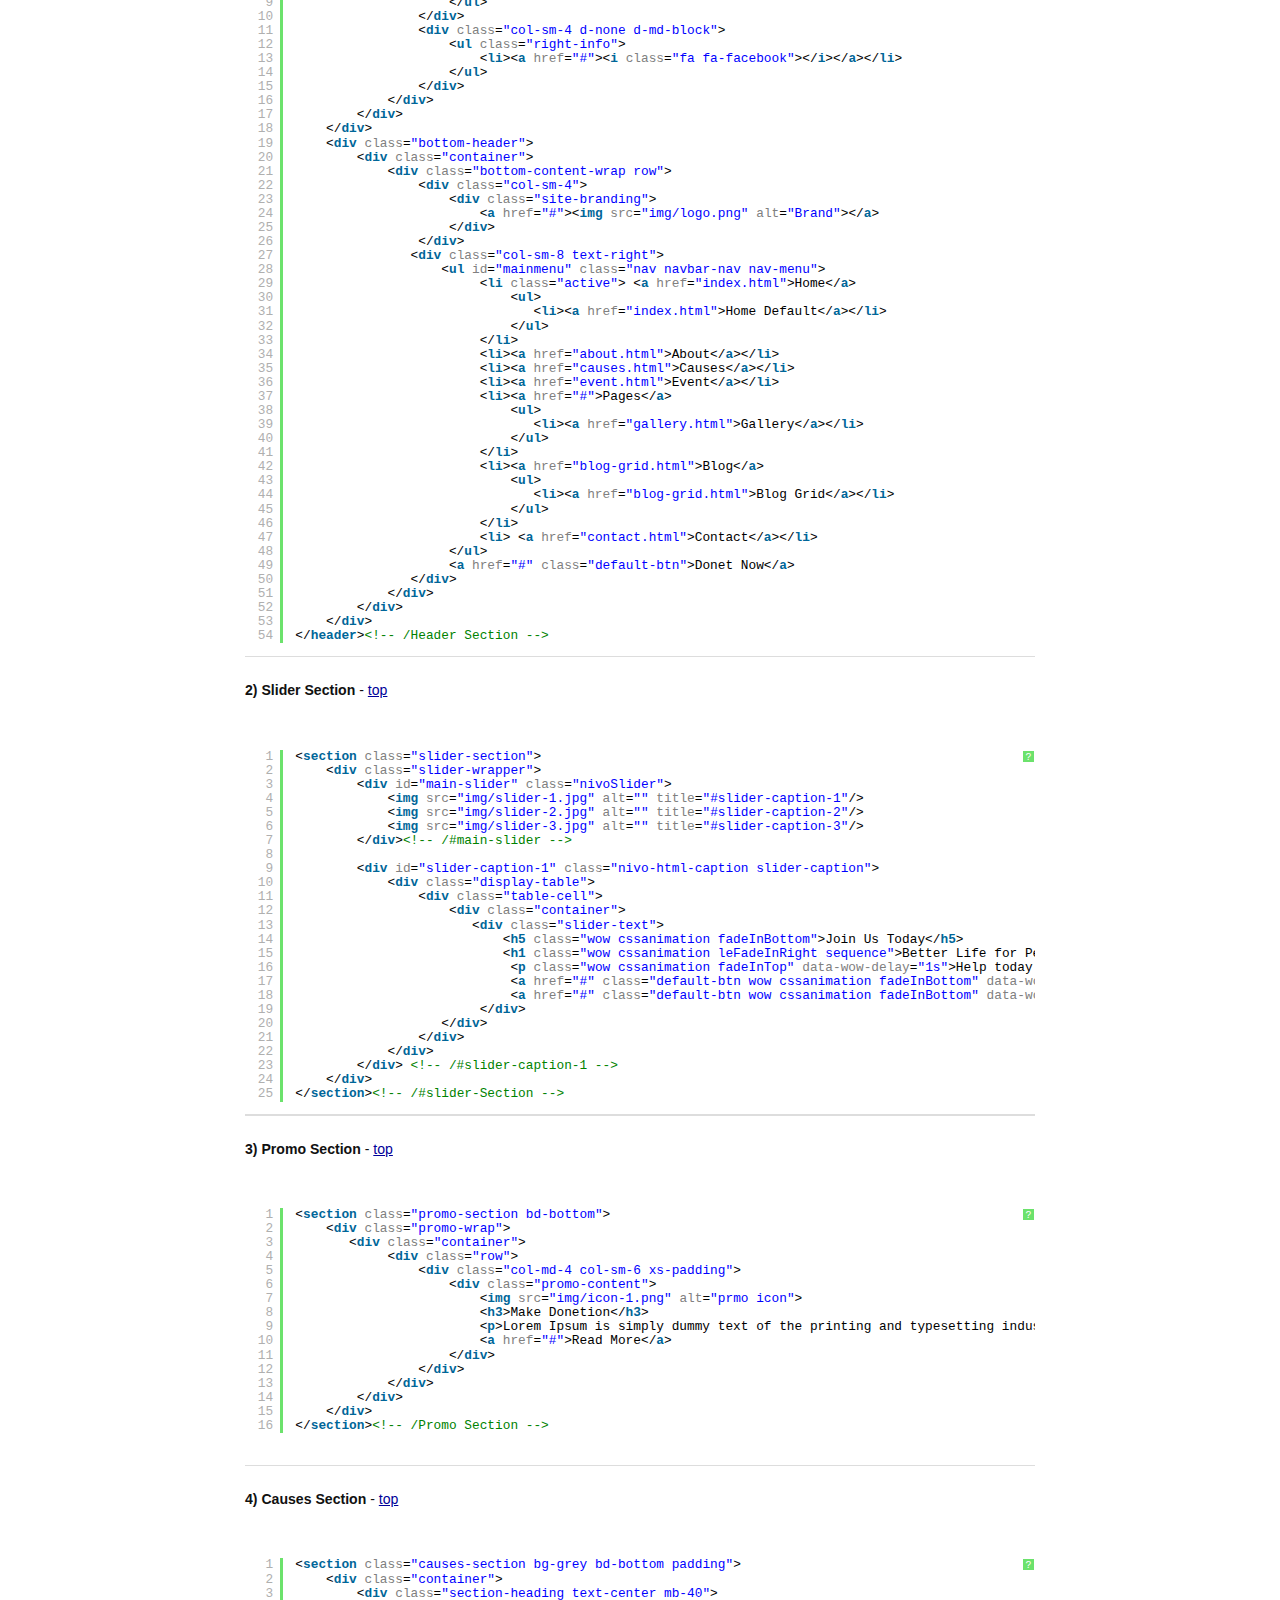
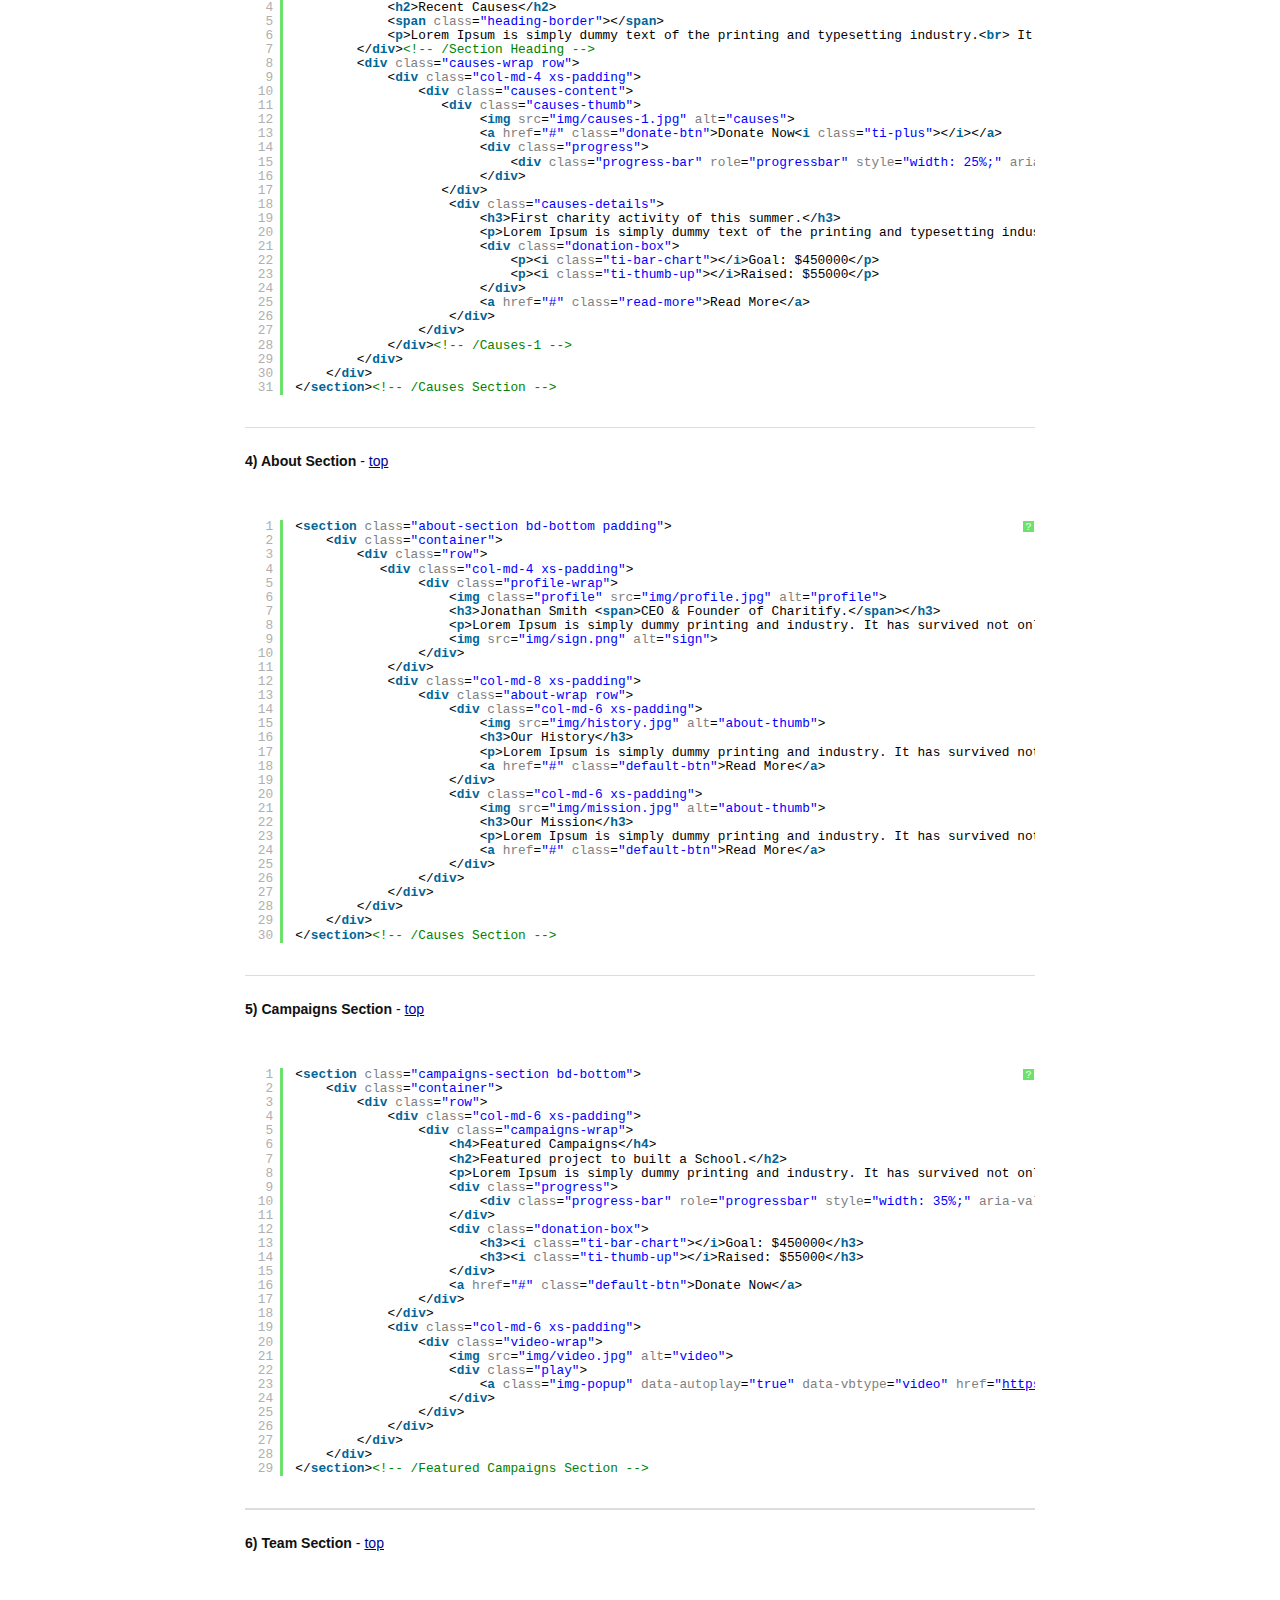
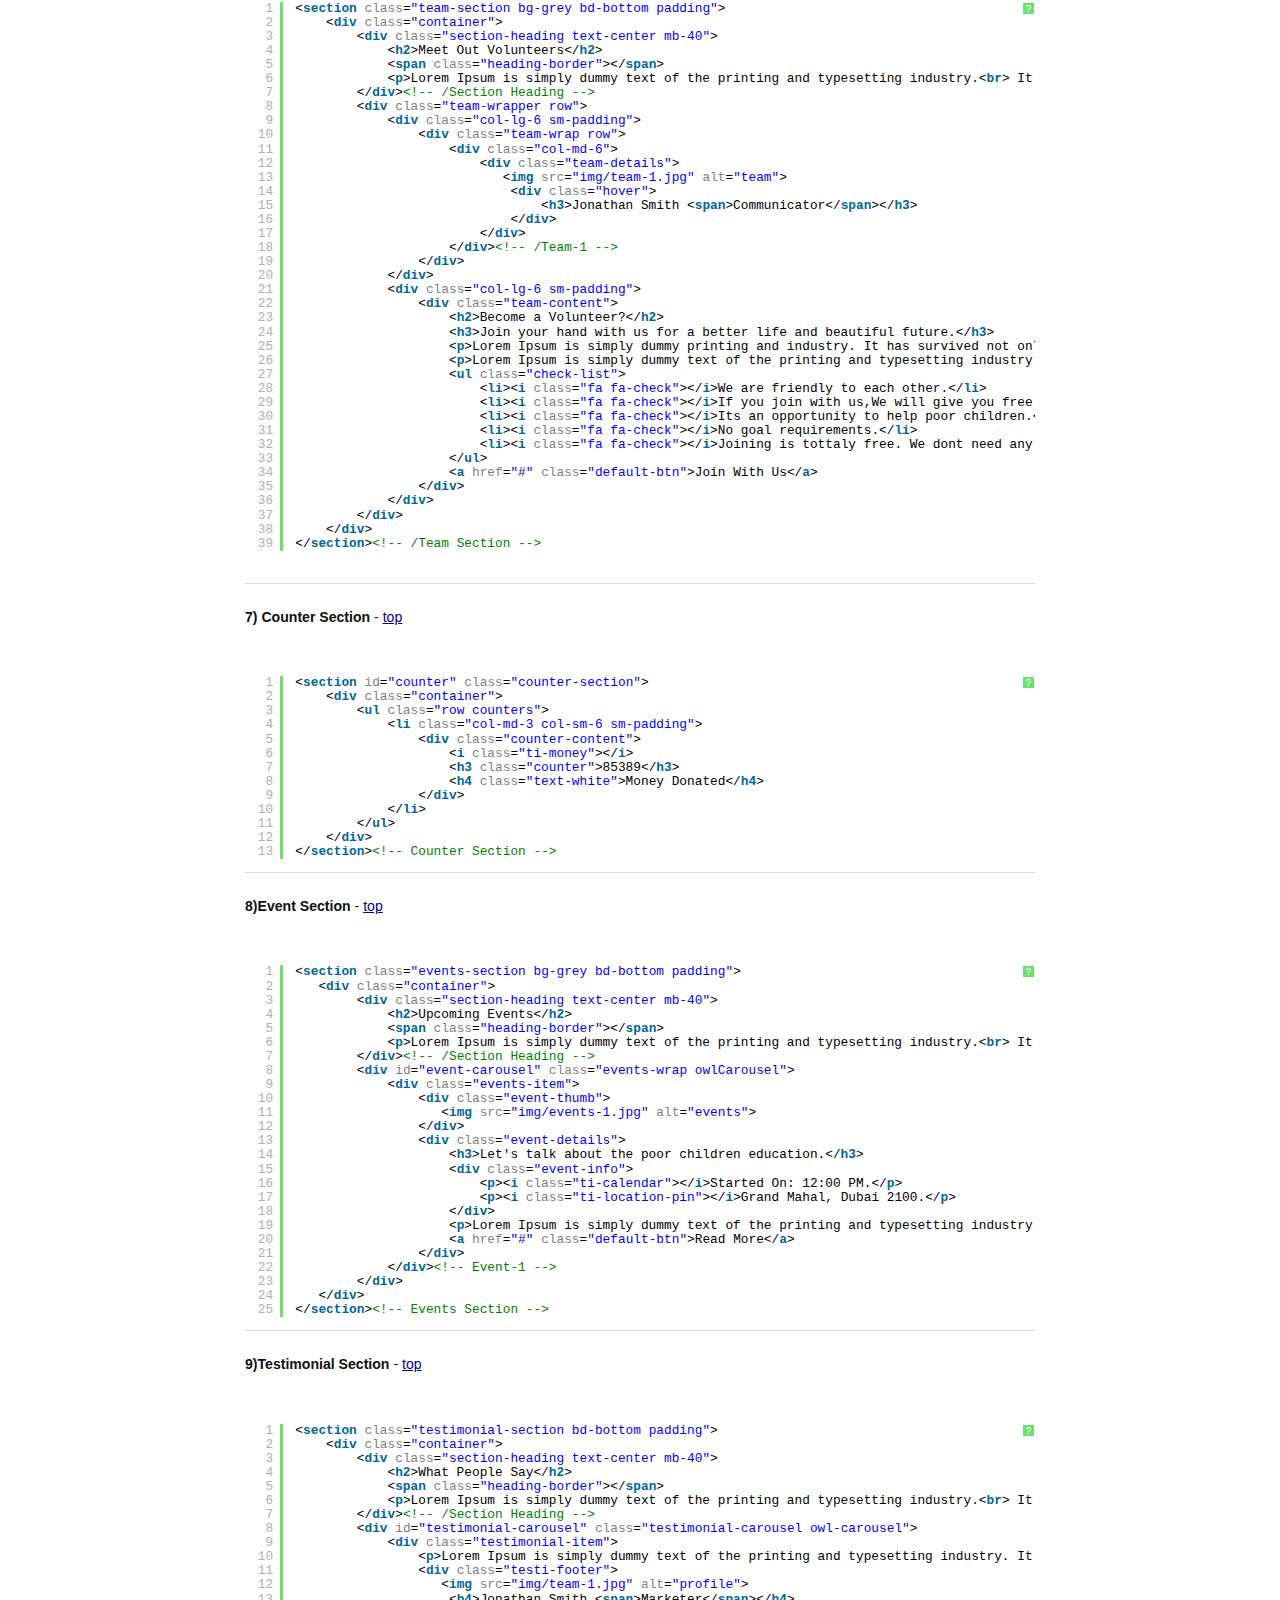
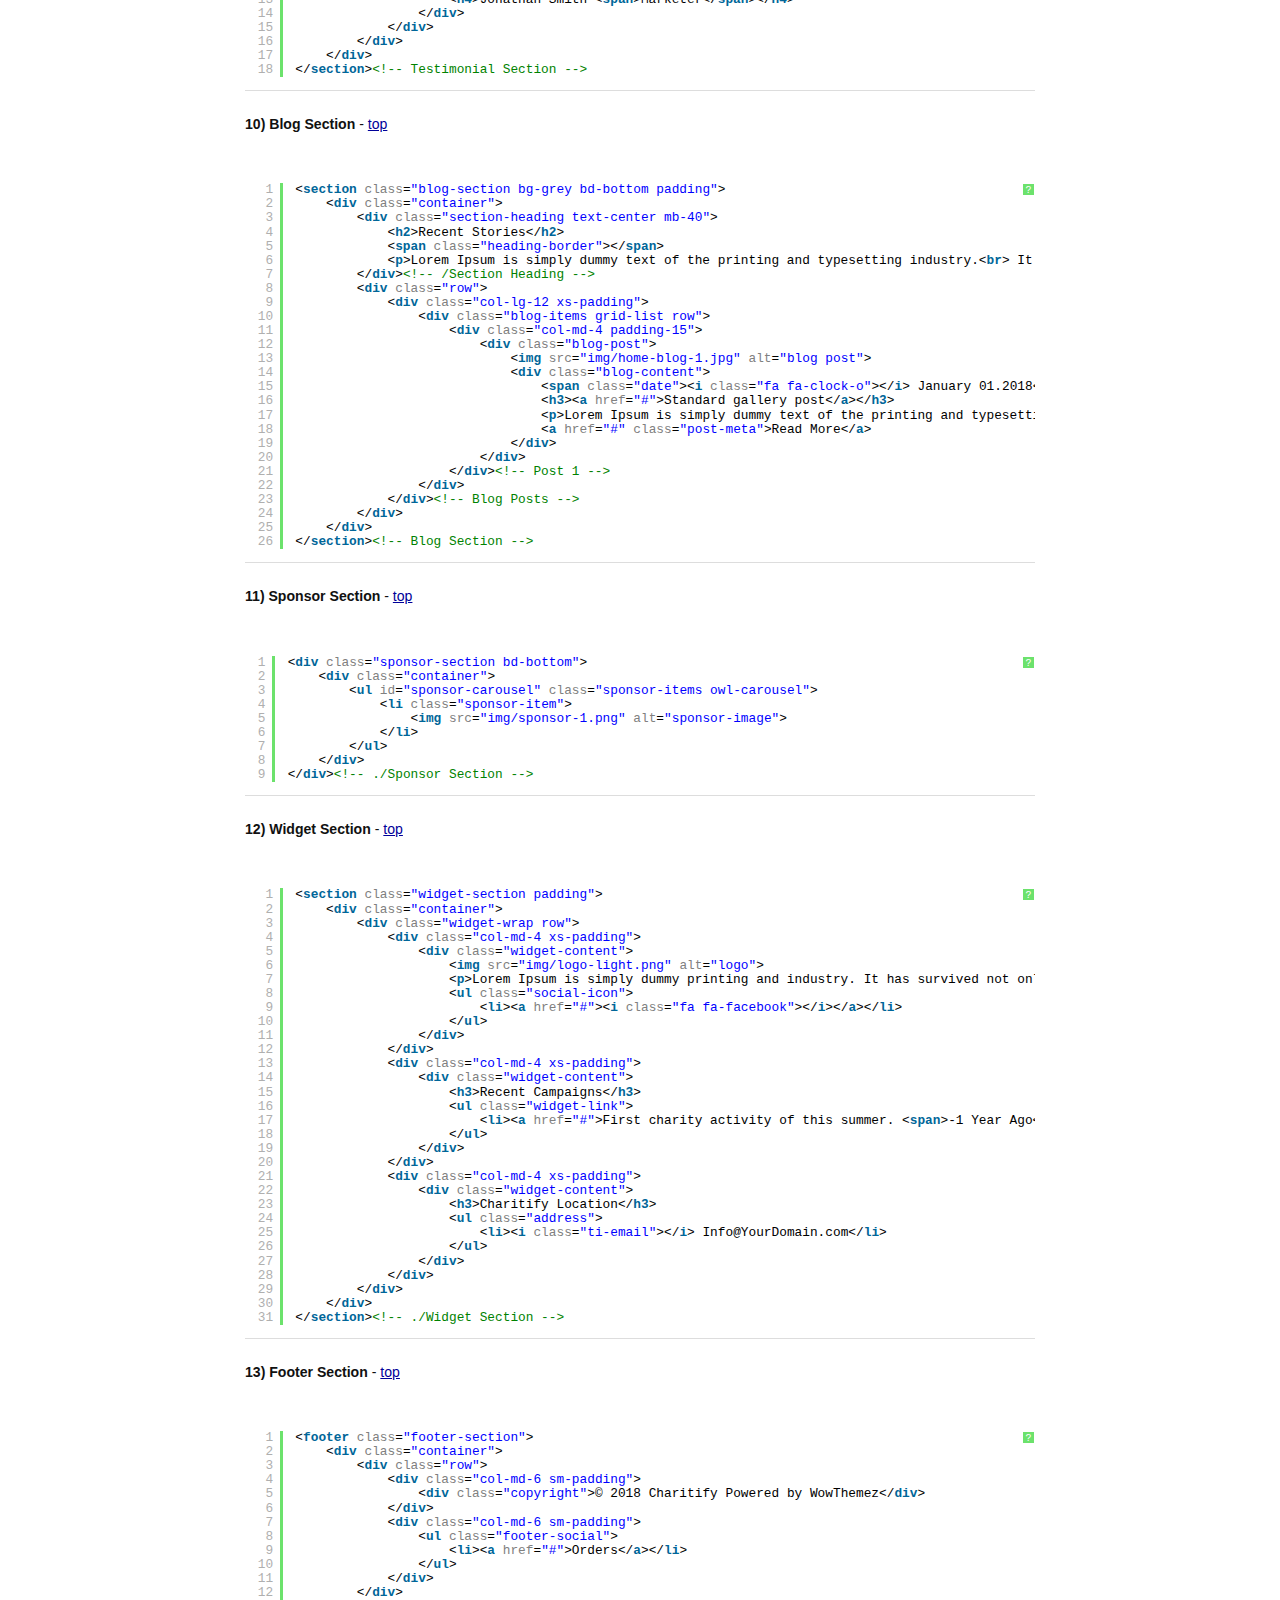
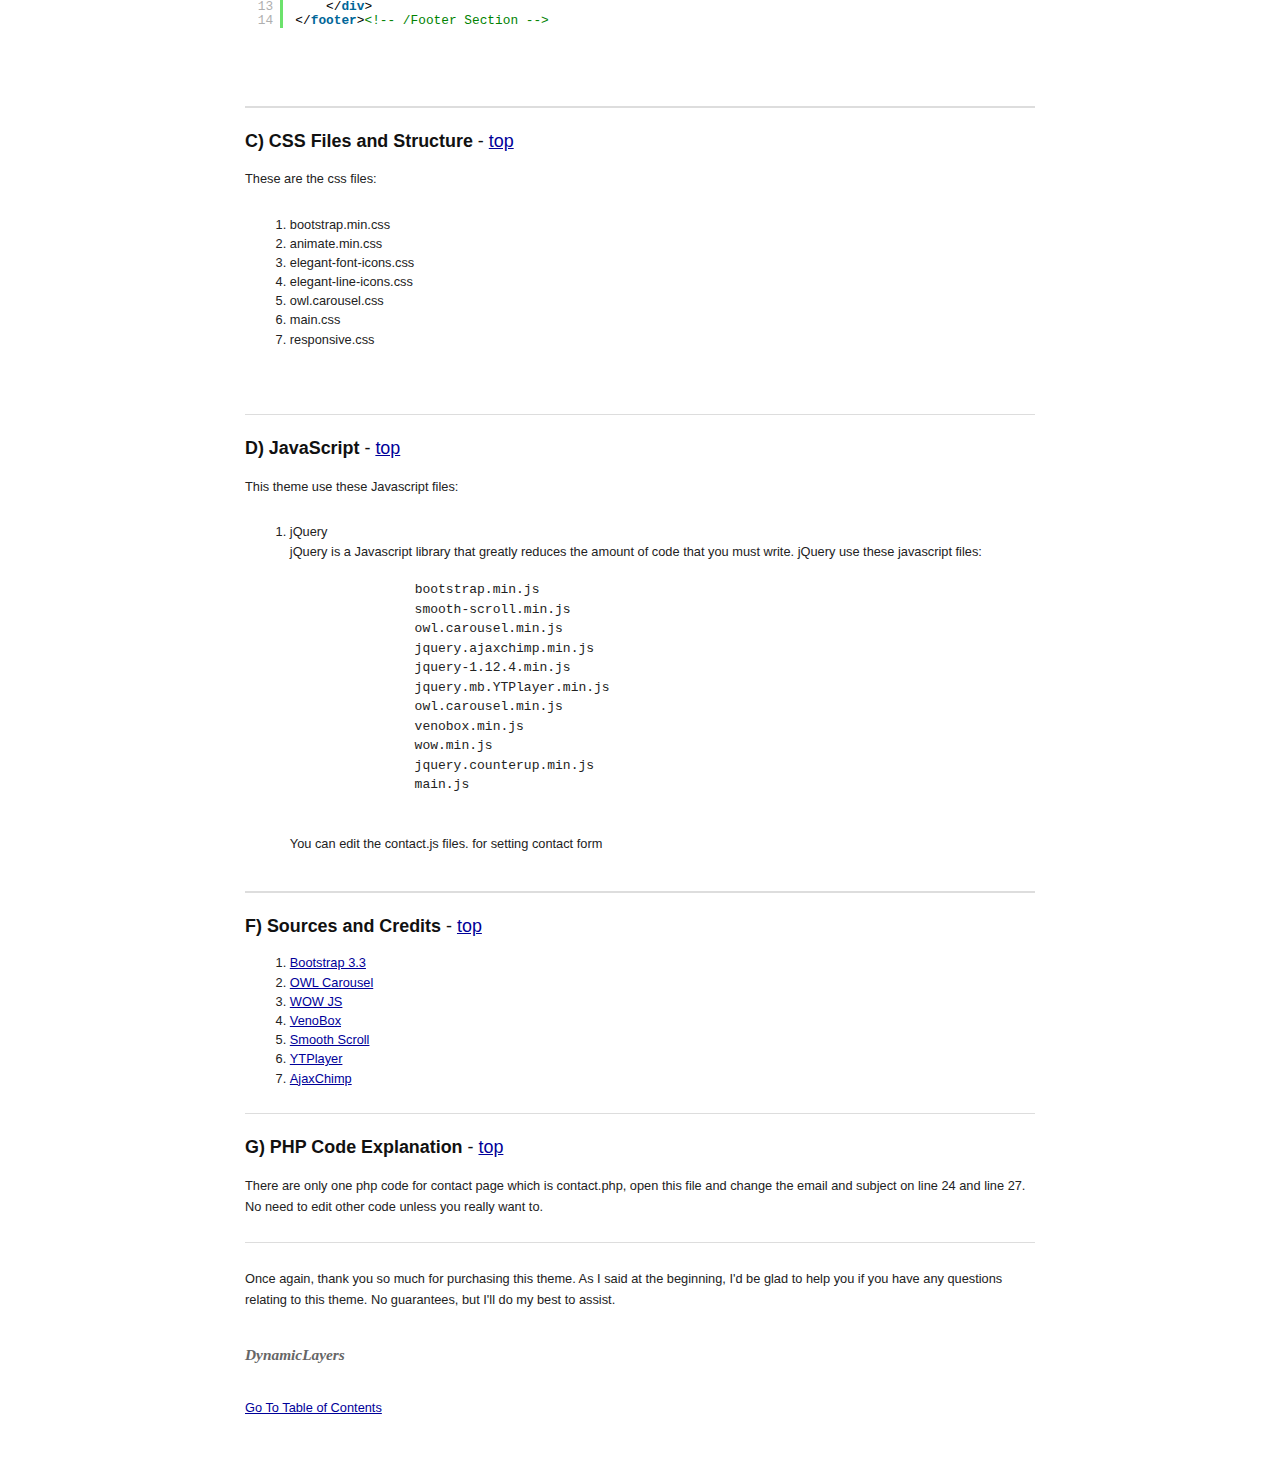
<file: Master Files/Documentation/index.html>
<!DOCTYPE HTML PUBLIC "-//W3C//DTD HTML 4.01//EN" "http://www.w3.org/TR/html4/strict.dtd">
<html>
<head lang="en">
	<meta http-equiv="content-type" content="text/html;charset=utf-8">
	<title>Charitify || Template Documentation</title>
	<!-- Framework CSS -->
	<link rel="stylesheet" href="assets/blueprint-css/screen.css" type="text/css" media="screen, projection">
	<link rel="stylesheet" href="assets/blueprint-css/print.css" type="text/css" media="print">
	<!--[if lt IE 8]><link rel="stylesheet" href="assets/blueprint-css/ie.css" type="text/css" media="screen, projection"><![endif]-->
	<link rel="stylesheet" href="assets/blueprint-css/plugins/fancy-type/screen.css" type="text/css" media="screen, projection">
	<style type="text/css" media="screen">
		p, table, hr, .box { margin-bottom:25px; }
		.box p { margin-bottom:10px; }
    .added1 {	background-color: #336600;
	color: #FFFFFF;
}
    </style>
 
	<!-- Syntax Highlighter -->
	<link rel="stylesheet" type="text/css" href="syntax-highlighter/styles/shCore.css" media="all">
	<link rel="stylesheet" type="text/css" href="syntax-highlighter/styles/shThemeDefault.css" media="all">
</head>


<body>
	<div class="container">
	
		<h3 class="center alt">&ldquo;Charitify&rdquo; Documentation by &ldquo;WowThemez&rdquo; v1.0</h3>
		
		<hr>
		
		<h1 class="center">&ldquo;Charitify&rdquo;</h1>
		
        <div class="borderTop">
			<div class="span-6 colborder info prepend-1">
			  <p class="prepend-top">
<strong>
					Created: 01/05/2018<br>
					Last Upadted: 03/06/2021<br>
				By: <a href="https://dynamiclayers.net">DynamicLayers</a><br>
				<br>
			    </strong><strong><br>
		        </strong></p>
    </div><!-- end div .span-6 -->		
	
			<div class="span-12 last">
				<p class="prepend-top append-0">Thank you for purchasing our theme. If you have any questions that are beyond the scope of this help file, please contact our support. Thanks so much!</p>
	</div>
	  </div><!-- end div .borderTop -->
		
		<hr>
		
		<h2 id="toc" class="alt">Table of Contents</h2>
		<ol class="alpha">
			<li><a href="#htmlStructure">HTML Structure</a></li>
			<li><a href="#temp-components">Template Components</a></li>
			<li><a href="#cssFiles">CSS Files and Structure</a></li>
			<li><a href="#javascript">JavaScript</a></li>
			<li><a href="#credits">Sources and Credits</a></li>
			
			<li><a href="#php">PHP Code Explanation</a> <em class="quiet small">(If your theme uses PHP)</em></li>
			<li><a href="#">Flash</a>  <em class="quiet small">(If your theme uses Flash)</em></li>
			<li><a href="#">API Usage</a> <em class="quiet small">(If your theme uses an API)</em></li>
			<li><a href="#">Any additional unique features that need an overview</a></li>
		</ol>
		
		<hr>
		
		<h3 id="htmlStructure"><strong>A) HTML Structure</strong> - <a href="#toc">top</a></h3>
		<p>Below is the general HTML structure of the landing page.<br>
		</p>              

	  <h4 id="front-html-structures"><strong>1) index.html File Structure</strong> - <a href="#toc">top</a></h4>
	  
      <p>The template page's layout consist of top that show the logo and main menu, hero section  that show background image, beforecontent that show some amaizing content,  about section contain about your some info & feature, service section contained all services, work section you can showcase your portfolio with awesome animation, skills section here you can add some skills, team section is for your team members, testimonial section here you can published your customer reviews, call to action this for call to action content, contact section here you can put your contact information & footer that show copyright information.</p>
        
<pre class="brush: html;" id="front-html-structure-pre">
&lt;!doctype html>
&lt;!--[if lt IE 7]>      &lt;html class="no-js lt-ie9 lt-ie8 lt-ie7" lang=""> &lt;![endif]-->
&lt;!--[if IE 7]>         &lt;html class="no-js lt-ie9 lt-ie8" lang=""> &lt;![endif]-->
&lt;!--[if IE 8]>         &lt;html class="no-js lt-ie9" lang=""> &lt;![endif]-->
&lt;!--[if gt IE 8]>&lt;!--> &lt;html class="no-js" lang="en"> &lt;!--&lt;![endif]-->
    &lt;head>
        &lt;meta charset="utf-8">
        &lt;meta name="viewport" content="width=device-width, initial-scale=1">
		&lt;meta name="description" content="">
        &lt;meta name="author" content="WowThemez">
       
        &lt;title>Charitify || NGO/Charity/Fundraising Template&lt;/title>
        
		&lt;link rel="shortcut icon" type="image/x-icon" href="img/favicon.png">

        &lt;!-- Font Awesome Icons CSS -->
        &lt;link rel="stylesheet" href="css/font-awesome.min.css">
        &lt;!-- Themify Icons CSS -->
        &lt;link rel="stylesheet" href="css/themify-icons.css">
        &lt;!-- Elegant Font Icons CSS -->
        &lt;link rel="stylesheet" href="css/elegant-font-icons.css">
        &lt;!-- Elegant Line Icons CSS -->
        &lt;link rel="stylesheet" href="css/elegant-line-icons.css">
		&lt;!-- Bootstrap CSS -->
        &lt;link rel="stylesheet" href="css/bootstrap.min.css">
		&lt;!-- Venobox CSS -->
        &lt;link rel="stylesheet" href="css/venobox/venobox.css">
		&lt;!-- OWL-Carousel CSS -->
        &lt;link rel="stylesheet" href="css/owl.carousel.css">
        &lt;!-- Slick Nav CSS -->
        &lt;link rel="stylesheet" href="css/slicknav.min.css">
        &lt;!-- Css Animation CSS -->
        &lt;link rel="stylesheet" href="css/css-animation.min.css">
        &lt;!-- Nivo Slider CSS -->
        &lt;link rel="stylesheet" href="css/nivo-slider.css">
		&lt;!-- Main CSS -->
        &lt;link rel="stylesheet" href="css/main.css">
		&lt;!-- Responsive CSS -->
        &lt;link rel="stylesheet" href="css/responsive.css">

        &lt;script src="js/vendor/modernizr-2.8.3-respond-1.4.2.min.js">&lt;/script>
    &lt;/head>
    &lt;body>
        &lt;!--[if lt IE 8]>
            &lt;p class="browserupgrade">You are using an &lt;strong>outdated&lt;/strong> browser. Please &lt;a href="http://browsehappy.com/">upgrade your browser&lt;/a> to improve your experience.&lt;/p>
        &lt;![endif]-->
        
        &lt;div class="site-preloader-wrap">
            &lt;div class="spinner">&lt;/div>
        &lt;/div>&lt;!-- Preloader -->
        
        &lt;header id="header" class="header-section">
            
        &lt;/header>&lt;!-- /Header Section -->
        
        &lt;div class="header-height">&lt;/div>
        
        &lt;section class="slider-section">
            
        &lt;/section>&lt;!-- /#slider-Section -->
        
        &lt;section class="promo-section bd-bottom">
            
        &lt;/section>&lt;!-- /Promo Section -->
        
        &lt;section class="causes-section bg-grey bd-bottom padding">
            
        &lt;/section>&lt;!-- /Causes Section -->
        
        &lt;section class="about-section bd-bottom padding">
            
        &lt;/section>&lt;!-- /Causes Section -->
        
        &lt;section class="campaigns-section bd-bottom">
            
        &lt;/section>&lt;!-- /Featured Campaigns Section -->
        
        &lt;section class="team-section bg-grey bd-bottom padding">
            
        &lt;/section>&lt;!-- /Team Section -->
        
        &lt;section id="counter" class="counter-section">
		    
		&lt;/section>&lt;!-- Counter Section -->
       
       &lt;section class="events-section bg-grey bd-bottom padding">
           
        &lt;/section>&lt;!-- Events Section -->
        
        &lt;section class="testimonial-section bd-bottom padding">
            
        &lt;/section>&lt;!-- Testimonial Section -->
        
        &lt;section class="blog-section bg-grey bd-bottom padding">
            
        &lt;/section>&lt;!-- Blog Section -->
        
        &lt;div class="sponsor-section bd-bottom">
            
        &lt;/div>&lt;!-- ./Sponsor Section -->
        
        &lt;section class="widget-section padding">
            
        &lt;/section>&lt;!-- ./Widget Section -->
        
        &lt;footer class="footer-section">
			
		&lt;/footer>&lt;!-- /Footer Section -->
        
		&lt;a data-scroll href="#header" id="scroll-to-top">&lt;i class="arrow_up">&lt;/i>&lt;/a>
	
		&lt;!-- jQuery Lib -->
		&lt;script src="js/vendor/jquery-1.12.4.min.js">&lt;/script>
		&lt;!-- Bootstrap JS -->
		&lt;script src="js/vendor/bootstrap.min.js">&lt;/script>
		&lt;!-- Tether JS -->
		&lt;script src="js/vendor/tether.min.js">&lt;/script>
        &lt;!-- Imagesloaded JS -->
        &lt;script src="js/vendor/imagesloaded.pkgd.min.js">&lt;/script>
		&lt;!-- OWL-Carousel JS -->
		&lt;script src="js/vendor/owl.carousel.min.js">&lt;/script>
		&lt;!-- isotope JS -->
		&lt;script src="js/vendor/jquery.isotope.v3.0.2.js">&lt;/script>
		&lt;!-- Smooth Scroll JS -->
		&lt;script src="js/vendor/smooth-scroll.min.js">&lt;/script>
		&lt;!-- venobox JS -->
		&lt;script src="js/vendor/venobox.min.js">&lt;/script>
        &lt;!-- ajaxchimp JS -->
        &lt;script src="js/vendor/jquery.ajaxchimp.min.js">&lt;/script>
        &lt;!-- Counterup JS -->
		&lt;script src="js/vendor/jquery.counterup.min.js">&lt;/script>
        &lt;!-- waypoints js -->
		&lt;script src="js/vendor/jquery.waypoints.v2.0.3.min.js">&lt;/script>
        &lt;!-- Slick Nav JS -->
        &lt;script src="js/vendor/jquery.slicknav.min.js">&lt;/script>
        &lt;!-- Nivo Slider JS -->
        &lt;script src="js/vendor/jquery.nivo.slider.pack.js">&lt;/script>
        &lt;!-- Letter Animation JS -->
		&lt;script src="js/vendor/letteranimation.min.js">&lt;/script>
        &lt;!-- Wow JS -->
		&lt;script src="js/vendor/wow.min.js">&lt;/script>
		&lt;!-- Contact JS -->
		&lt;script src="js/contact.js">&lt;/script>
		&lt;!-- Main JS -->
		&lt;script src="js/main.js">&lt;/script>

    &lt;/body>
&lt;/html>
        </pre>
       <hr>
		

		<h3 id="temp-components"><strong>B) Template Components</strong> - <a href="#toc">top</a></h3>
		<p>The site is made of many sections like header, slider, testimonials, services and more...</p>

<h4 id="slider"><strong>1) Header Section</strong> - <a href="#toc">top</a></h4>


<pre class="brush: html;">
&lt;header id="header" class="header-section">
	&lt;div class="top-header">
		&lt;div class="container">
			&lt;div class="top-content-wrap row">
				&lt;div class="col-sm-8">
					&lt;ul class="left-info">
						&lt;li>&lt;a href="#">&lt;i class="ti-email">&lt;/i>Info@YourDomain.com&lt;/a>&lt;/li>
						&lt;li>&lt;a href="#">&lt;i class="ti-mobile">&lt;/i>+(333) 052 39876&lt;/a>&lt;/li>
					&lt;/ul>
				&lt;/div>
				&lt;div class="col-sm-4 d-none d-md-block">
					&lt;ul class="right-info">
						&lt;li>&lt;a href="#">&lt;i class="fa fa-facebook">&lt;/i>&lt;/a>&lt;/li>
					&lt;/ul>
				&lt;/div>
			&lt;/div>
		&lt;/div>
	&lt;/div>
	&lt;div class="bottom-header">
		&lt;div class="container">
			&lt;div class="bottom-content-wrap row">
				&lt;div class="col-sm-4">
					&lt;div class="site-branding">
						&lt;a href="#">&lt;img src="img/logo.png" alt="Brand">&lt;/a>
					&lt;/div>
				&lt;/div>
			   &lt;div class="col-sm-8 text-right">
				   &lt;ul id="mainmenu" class="nav navbar-nav nav-menu">
						&lt;li class="active"> &lt;a href="index.html">Home&lt;/a>
							&lt;ul>
							   &lt;li>&lt;a href="index.html">Home Default&lt;/a>&lt;/li>
							&lt;/ul>
						&lt;/li>
						&lt;li>&lt;a href="about.html">About&lt;/a>&lt;/li>
						&lt;li>&lt;a href="causes.html">Causes&lt;/a>&lt;/li>
						&lt;li>&lt;a href="event.html">Event&lt;/a>&lt;/li>
						&lt;li>&lt;a href="#">Pages&lt;/a> 
							&lt;ul>
							   &lt;li>&lt;a href="gallery.html">Gallery&lt;/a>&lt;/li>
							&lt;/ul>
						&lt;/li>
						&lt;li>&lt;a href="blog-grid.html">Blog&lt;/a> 
							&lt;ul>
							   &lt;li>&lt;a href="blog-grid.html">Blog Grid&lt;/a>&lt;/li>
							&lt;/ul>
						&lt;/li>
						&lt;li> &lt;a href="contact.html">Contact&lt;/a>&lt;/li>
					&lt;/ul>
					&lt;a href="#" class="default-btn">Donet Now&lt;/a>
			   &lt;/div>
			&lt;/div>
		&lt;/div>
	&lt;/div>
&lt;/header>&lt;!-- /Header Section -->
</pre>
        
        
	  <hr>
<h4 id="portfolio"><strong>2) Slider Section</strong> - <a href="#toc">top</a></h4>
  <br>
<pre class="brush: html;">
&lt;section class="slider-section">
	&lt;div class="slider-wrapper">
		&lt;div id="main-slider" class="nivoSlider">
			&lt;img src="img/slider-1.jpg" alt="" title="#slider-caption-1"/>
			&lt;img src="img/slider-2.jpg" alt="" title="#slider-caption-2"/>
			&lt;img src="img/slider-3.jpg" alt="" title="#slider-caption-3"/>
		&lt;/div>&lt;!-- /#main-slider -->

		&lt;div id="slider-caption-1" class="nivo-html-caption slider-caption">
			&lt;div class="display-table">
				&lt;div class="table-cell">
					&lt;div class="container">
					   &lt;div class="slider-text">
						   &lt;h5 class="wow cssanimation fadeInBottom">Join Us Today&lt;/h5>
						   &lt;h1 class="wow cssanimation leFadeInRight sequence">Better Life for People&lt;/h1>
							&lt;p class="wow cssanimation fadeInTop" data-wow-delay="1s">Help today because tomorrow you may be the one who needs helping! &lt;br>Forget what you can get and see what you can give.&lt;/p>
							&lt;a href="#" class="default-btn wow cssanimation fadeInBottom" data-wow-delay="0.8s">Join With Us&lt;/a>
							&lt;a href="#" class="default-btn wow cssanimation fadeInBottom" data-wow-delay="0.8s">Donet Now&lt;/a>
						&lt;/div>
				   &lt;/div>
				&lt;/div>
			&lt;/div>
		&lt;/div> &lt;!-- /#slider-caption-1 -->
	&lt;/div>
&lt;/section>&lt;!-- /#slider-Section -->
</pre>

<hr>

<h4 id="portfolio"><strong>3) Promo Section</strong> - <a href="#toc">top</a></h4>
  <br>
<pre class="brush: html;">
&lt;section class="promo-section bd-bottom">
	&lt;div class="promo-wrap">
	   &lt;div class="container">
			&lt;div class="row">
				&lt;div class="col-md-4 col-sm-6 xs-padding">
					&lt;div class="promo-content">
						&lt;img src="img/icon-1.png" alt="prmo icon">
						&lt;h3>Make Donetion&lt;/h3>
						&lt;p>Lorem Ipsum is simply dummy text of the printing and typesetting industry.&lt;/p>
						&lt;a href="#">Read More&lt;/a>
					&lt;/div>
				&lt;/div>
			&lt;/div>
		&lt;/div>
	&lt;/div>
&lt;/section>&lt;!-- /Promo Section -->
</pre>

<br>

<hr>

<h4 id="portfolio"><strong>4) Causes Section</strong> - <a href="#toc">top</a></h4>
  <br>
<pre class="brush: html;">
&lt;section class="causes-section bg-grey bd-bottom padding">
	&lt;div class="container">
		&lt;div class="section-heading text-center mb-40">
			&lt;h2>Recent Causes&lt;/h2>
			&lt;span class="heading-border">&lt;/span>
			&lt;p>Lorem Ipsum is simply dummy text of the printing and typesetting industry.&lt;br> It has survived not only five centuries.&lt;/p>
		&lt;/div>&lt;!-- /Section Heading -->
		&lt;div class="causes-wrap row">
			&lt;div class="col-md-4 xs-padding">
				&lt;div class="causes-content">
				   &lt;div class="causes-thumb">
						&lt;img src="img/causes-1.jpg" alt="causes">
						&lt;a href="#" class="donate-btn">Donate Now&lt;i class="ti-plus">&lt;/i>&lt;/a>
						&lt;div class="progress">
							&lt;div class="progress-bar" role="progressbar" style="width: 25%;" aria-valuenow="25" aria-valuemin="0" aria-valuemax="100">&lt;span>25%&lt;/span>&lt;/div>
						&lt;/div>
				   &lt;/div>
					&lt;div class="causes-details">
						&lt;h3>First charity activity of this summer.&lt;/h3>
						&lt;p>Lorem Ipsum is simply dummy text of the printing and typesetting industry.&lt;/p>
						&lt;div class="donation-box">
							&lt;p>&lt;i class="ti-bar-chart">&lt;/i>Goal: $450000&lt;/p>
							&lt;p>&lt;i class="ti-thumb-up">&lt;/i>Raised: $55000&lt;/p>
						&lt;/div>
						&lt;a href="#" class="read-more">Read More&lt;/a>
					&lt;/div>
				&lt;/div>
			&lt;/div>&lt;!-- /Causes-1 -->
		&lt;/div>
	&lt;/div>
&lt;/section>&lt;!-- /Causes Section -->
</pre>

<br>

<hr />

<h4 id="portfolio"><strong>4) About Section</strong> - <a href="#toc">top</a></h4>
  <br>
<pre class="brush: html;">
&lt;section class="about-section bd-bottom padding">
	&lt;div class="container">
		&lt;div class="row">
		   &lt;div class="col-md-4 xs-padding">
				&lt;div class="profile-wrap">
					&lt;img class="profile" src="img/profile.jpg" alt="profile">
					&lt;h3>Jonathan Smith &lt;span>CEO & Founder of Charitify.&lt;/span>&lt;/h3>
					&lt;p>Lorem Ipsum is simply dummy printing and industry. It has survived not only five centuries, but also the leap electronic type essentially unchanged.&lt;/p>
					&lt;img src="img/sign.png" alt="sign">
				&lt;/div>
			&lt;/div>
			&lt;div class="col-md-8 xs-padding">
				&lt;div class="about-wrap row">
					&lt;div class="col-md-6 xs-padding">
						&lt;img src="img/history.jpg" alt="about-thumb">
						&lt;h3>Our History&lt;/h3>
						&lt;p>Lorem Ipsum is simply dummy printing and industry. It has survived not only five centuries, but also the leap electronic type essentially unchanged.&lt;/p>
						&lt;a href="#" class="default-btn">Read More&lt;/a>
					&lt;/div>
					&lt;div class="col-md-6 xs-padding">
						&lt;img src="img/mission.jpg" alt="about-thumb">
						&lt;h3>Our Mission&lt;/h3>
						&lt;p>Lorem Ipsum is simply dummy printing and industry. It has survived not only five centuries, but also the leap electronic type essentially unchanged.&lt;/p>
						&lt;a href="#" class="default-btn">Read More&lt;/a>
					&lt;/div>
				&lt;/div>
			&lt;/div>
		&lt;/div>
	&lt;/div>
&lt;/section>&lt;!-- /Causes Section -->
</pre>

<br>

<hr />

<h4 id="portfolio"><strong>5) Campaigns Section</strong> - <a href="#toc">top</a></h4>
  <br>
<pre class="brush: html;">
&lt;section class="campaigns-section bd-bottom">
	&lt;div class="container">
		&lt;div class="row">
			&lt;div class="col-md-6 xs-padding">
				&lt;div class="campaigns-wrap">
					&lt;h4>Featured Campaigns&lt;/h4>
					&lt;h2>Featured project to built a School.&lt;/h2>
					&lt;p>Lorem Ipsum is simply dummy printing and industry. It has survived not only five centuries, but also the leap electronic type essentially unchanged.&lt;/p>
					&lt;div class="progress">
						&lt;div class="progress-bar" role="progressbar" style="width: 35%;" aria-valuenow="25" aria-valuemin="0" aria-valuemax="100">&lt;span>35%&lt;/span>&lt;/div>
					&lt;/div>
					&lt;div class="donation-box">
						&lt;h3>&lt;i class="ti-bar-chart">&lt;/i>Goal: $450000&lt;/h3>
						&lt;h3>&lt;i class="ti-thumb-up">&lt;/i>Raised: $55000&lt;/h3>
					&lt;/div>
					&lt;a href="#" class="default-btn">Donate Now&lt;/a>
				&lt;/div>
			&lt;/div>
			&lt;div class="col-md-6 xs-padding">
				&lt;div class="video-wrap">
					&lt;img src="img/video.jpg" alt="video">
					&lt;div class="play">
						&lt;a class="img-popup" data-autoplay="true" data-vbtype="video" href="https://www.youtube.com/watch?v=_IlLwfC2dNc">&lt;i class="ti-control-play">&lt;/i>&lt;/a>
					&lt;/div>
				&lt;/div>
			&lt;/div>
		&lt;/div>
	&lt;/div>
&lt;/section>&lt;!-- /Featured Campaigns Section -->
</pre>

<br>

<hr />

<h4 id="portfolio"><strong>6) Team Section</strong> - <a href="#toc">top</a></h4>
  <br>
<pre class="brush: html;">
&lt;section class="team-section bg-grey bd-bottom padding">
	&lt;div class="container">
		&lt;div class="section-heading text-center mb-40">
			&lt;h2>Meet Out Volunteers&lt;/h2>
			&lt;span class="heading-border">&lt;/span>
			&lt;p>Lorem Ipsum is simply dummy text of the printing and typesetting industry.&lt;br> It has survived not only five centuries.&lt;/p>
		&lt;/div>&lt;!-- /Section Heading -->
		&lt;div class="team-wrapper row">
			&lt;div class="col-lg-6 sm-padding">
				&lt;div class="team-wrap row">
					&lt;div class="col-md-6">
						&lt;div class="team-details">
						   &lt;img src="img/team-1.jpg" alt="team">
							&lt;div class="hover">
								&lt;h3>Jonathan Smith &lt;span>Communicator&lt;/span>&lt;/h3>
							&lt;/div>
						&lt;/div>
					&lt;/div>&lt;!-- /Team-1 -->
				&lt;/div>
			&lt;/div>
			&lt;div class="col-lg-6 sm-padding">
				&lt;div class="team-content">
					&lt;h2>Become a Volunteer?&lt;/h2>
					&lt;h3>Join your hand with us for a better life and beautiful future.&lt;/h3>
					&lt;p>Lorem Ipsum is simply dummy printing and industry. It has survived not only five centuries, but also the leap electronic type essentially unchanged.&lt;/p>
					&lt;p>Lorem Ipsum is simply dummy text of the printing and typesetting industry. It has survived not only five centuries, but also the leap into electronic typesetting, remaining essentially unchanged.&lt;/p>
					&lt;ul class="check-list">
						&lt;li>&lt;i class="fa fa-check">&lt;/i>We are friendly to each other.&lt;/li>
						&lt;li>&lt;i class="fa fa-check">&lt;/i>If you join with us,We will give you free training.&lt;/li>
						&lt;li>&lt;i class="fa fa-check">&lt;/i>Its an opportunity to help poor children.&lt;/li>
						&lt;li>&lt;i class="fa fa-check">&lt;/i>No goal requirements.&lt;/li>
						&lt;li>&lt;i class="fa fa-check">&lt;/i>Joining is tottaly free. We dont need any money from you.&lt;/li>
					&lt;/ul>
					&lt;a href="#" class="default-btn">Join With Us&lt;/a>
				&lt;/div>
			&lt;/div>
		&lt;/div>
	&lt;/div>
&lt;/section>&lt;!-- /Team Section -->
</pre>

<br>

<hr />

<h4 id="portfolio"><strong>7) Counter Section</strong> - <a href="#toc">top</a></h4>
  <br>
<pre class="brush: html;">
&lt;section id="counter" class="counter-section">
	&lt;div class="container">
		&lt;ul class="row counters">
			&lt;li class="col-md-3 col-sm-6 sm-padding">
				&lt;div class="counter-content">
					&lt;i class="ti-money">&lt;/i>
					&lt;h3 class="counter">85389&lt;/h3>
					&lt;h4 class="text-white">Money Donated&lt;/h4>
				&lt;/div>
			&lt;/li>
		&lt;/ul>
	&lt;/div>
&lt;/section>&lt;!-- Counter Section -->
</pre>

<hr />


<h4 id="portfolio"><strong>8)Event Section </strong> - <a href="#toc">top</a></h4>
  <br>
<pre class="brush: html;">
&lt;section class="events-section bg-grey bd-bottom padding">
   &lt;div class="container">
		&lt;div class="section-heading text-center mb-40">
			&lt;h2>Upcoming Events&lt;/h2>
			&lt;span class="heading-border">&lt;/span>
			&lt;p>Lorem Ipsum is simply dummy text of the printing and typesetting industry.&lt;br> It has survived not only five centuries.&lt;/p>
		&lt;/div>&lt;!-- /Section Heading -->
		&lt;div id="event-carousel" class="events-wrap owlCarousel">
			&lt;div class="events-item">
				&lt;div class="event-thumb">
				   &lt;img src="img/events-1.jpg" alt="events">
				&lt;/div>
				&lt;div class="event-details">
					&lt;h3>Let's talk about the poor children education.&lt;/h3>
					&lt;div class="event-info">
						&lt;p>&lt;i class="ti-calendar">&lt;/i>Started On: 12:00 PM.&lt;/p>
						&lt;p>&lt;i class="ti-location-pin">&lt;/i>Grand Mahal, Dubai 2100.&lt;/p>
					&lt;/div>
					&lt;p>Lorem Ipsum is simply dummy text of the printing and typesetting industry.It has survived not only five centuries.&lt;/p>
					&lt;a href="#" class="default-btn">Read More&lt;/a>
				&lt;/div>
			&lt;/div>&lt;!-- Event-1 -->
		&lt;/div>
   &lt;/div>
&lt;/section>&lt;!-- Events Section -->
</pre>

<hr />

<h4 id="portfolio"><strong>9)Testimonial Section </strong> - <a href="#toc">top</a></h4>
  <br>
<pre class="brush: html;">
&lt;section class="testimonial-section bd-bottom padding">
	&lt;div class="container">
		&lt;div class="section-heading text-center mb-40">
			&lt;h2>What People Say&lt;/h2>
			&lt;span class="heading-border">&lt;/span>
			&lt;p>Lorem Ipsum is simply dummy text of the printing and typesetting industry.&lt;br> It has survived not only five centuries.&lt;/p>
		&lt;/div>&lt;!-- /Section Heading -->
		&lt;div id="testimonial-carousel" class="testimonial-carousel owl-carousel">
			&lt;div class="testimonial-item">
				&lt;p>Lorem Ipsum is simply dummy text of the printing and typesetting industry. It has survived not only five centuries, but also the leap into electronic typesetting, remaining essentially unchanged.&lt;/p>
				&lt;div class="testi-footer">
				   &lt;img src="img/team-1.jpg" alt="profile">
					&lt;h4>Jonathan Smith &lt;span>Marketer&lt;/span>&lt;/h4>
				&lt;/div>
			&lt;/div>
		&lt;/div>
	&lt;/div>
&lt;/section>&lt;!-- Testimonial Section -->
</pre>

<hr />

<h4 id="portfolio"><strong>10) Blog Section</strong> - <a href="#toc">top</a></h4>
  <br>
<pre class="brush: html;">
&lt;section class="blog-section bg-grey bd-bottom padding">
	&lt;div class="container">
		&lt;div class="section-heading text-center mb-40">
			&lt;h2>Recent Stories&lt;/h2>
			&lt;span class="heading-border">&lt;/span>
			&lt;p>Lorem Ipsum is simply dummy text of the printing and typesetting industry.&lt;br> It has survived not only five centuries.&lt;/p>
		&lt;/div>&lt;!-- /Section Heading -->
		&lt;div class="row">
			&lt;div class="col-lg-12 xs-padding">
				&lt;div class="blog-items grid-list row">
					&lt;div class="col-md-4 padding-15">
						&lt;div class="blog-post">
							&lt;img src="img/home-blog-1.jpg" alt="blog post">
							&lt;div class="blog-content">
								&lt;span class="date">&lt;i class="fa fa-clock-o">&lt;/i> January 01.2018&lt;/span>
								&lt;h3>&lt;a href="#">Standard gallery post&lt;/a>&lt;/h3>
								&lt;p>Lorem Ipsum is simply dummy text of the printing and typesetting industry.&lt;/p>
								&lt;a href="#" class="post-meta">Read More&lt;/a>
							&lt;/div>
						&lt;/div>
					&lt;/div>&lt;!-- Post 1 -->
				&lt;/div>
			&lt;/div>&lt;!-- Blog Posts -->
		&lt;/div>
	&lt;/div>
&lt;/section>&lt;!-- Blog Section -->
</pre>


<hr />

<h4 id="portfolio"><strong>11) Sponsor Section</strong> - <a href="#toc">top</a></h4>
  <br>
<pre class="brush: html;">
&lt;div class="sponsor-section bd-bottom">
	&lt;div class="container">
		&lt;ul id="sponsor-carousel" class="sponsor-items owl-carousel">
			&lt;li class="sponsor-item">
				&lt;img src="img/sponsor-1.png" alt="sponsor-image">
			&lt;/li>
		&lt;/ul>
	&lt;/div>
&lt;/div>&lt;!-- ./Sponsor Section -->
</pre>

<hr />

<h4 id="portfolio"><strong>12) Widget Section</strong> - <a href="#toc">top</a></h4>
  <br>
<pre class="brush: html;">
&lt;section class="widget-section padding">
	&lt;div class="container">
		&lt;div class="widget-wrap row">
			&lt;div class="col-md-4 xs-padding">
				&lt;div class="widget-content">
					&lt;img src="img/logo-light.png" alt="logo">
					&lt;p>Lorem Ipsum is simply dummy printing and industry. It has survived not only five centuries, but also the leap electronic type essentially unchanged.&lt;/p>
					&lt;ul class="social-icon">
						&lt;li>&lt;a href="#">&lt;i class="fa fa-facebook">&lt;/i>&lt;/a>&lt;/li>
					&lt;/ul>
				&lt;/div>
			&lt;/div>
			&lt;div class="col-md-4 xs-padding">
				&lt;div class="widget-content">
					&lt;h3>Recent Campaigns&lt;/h3>
					&lt;ul class="widget-link">
						&lt;li>&lt;a href="#">First charity activity of this summer. &lt;span>-1 Year Ago&lt;/span>&lt;/a>&lt;/li>
					&lt;/ul>
				&lt;/div>
			&lt;/div>
			&lt;div class="col-md-4 xs-padding">
				&lt;div class="widget-content">
					&lt;h3>Charitify Location&lt;/h3>
					&lt;ul class="address">
						&lt;li>&lt;i class="ti-email">&lt;/i> Info@YourDomain.com&lt;/li>
					&lt;/ul>
				&lt;/div>
			&lt;/div>
		&lt;/div>
	&lt;/div>
&lt;/section>&lt;!-- ./Widget Section -->
</pre>

<hr />

<h4 id="portfolio"><strong>13) Footer Section</strong> - <a href="#toc">top</a></h4>
  <br>
<pre class="brush: html;">
&lt;footer class="footer-section">
	&lt;div class="container">
		&lt;div class="row">
			&lt;div class="col-md-6 sm-padding">
				&lt;div class="copyright">&copy; 2018 Charitify Powered by WowThemez&lt;/div>
			&lt;/div>
			&lt;div class="col-md-6 sm-padding">
				&lt;ul class="footer-social">
					&lt;li>&lt;a href="#">Orders&lt;/a>&lt;/li>
				&lt;/ul>
			&lt;/div>
		&lt;/div>
	&lt;/div>
&lt;/footer>&lt;!-- /Footer Section -->
</pre>

  <br>

<p>&nbsp;</p>

	  <hr>
		<h3 id="cssFiles"><strong>C) CSS Files and Structure</strong> - <a href="#toc">top</a></h3>
		 <p>These are the css files:</p>
		<ol>
			<li>bootstrap.min.css</li> 
			<li>animate.min.css</li> 
			<li>elegant-font-icons.css</li> 
			<li>elegant-line-icons.css</li> 
			<li>owl.carousel.css</li> 
			<li>main.css </li>
	        <li>responsive.css</li>
	  </ol>

	  
<p>&nbsp;</p>
	  <hr>
		
		<h3 id="javascript"><strong>D) JavaScript</strong> - <a href="#toc">top</a></h3>
		
		<p>This theme use these Javascript files:</p>
		
		<ol>
		  <li>jQuery<br>
		    jQuery is a Javascript library that greatly reduces the amount of code that you must write. jQuery use these javascript files:
		    <pre>
            	bootstrap.min.js
                smooth-scroll.min.js
                owl.carousel.min.js
                jquery.ajaxchimp.min.js
                jquery-1.12.4.min.js
                jquery.mb.YTPlayer.min.js
                owl.carousel.min.js
                venobox.min.js
                wow.min.js
                jquery.counterup.min.js
                main.js
            </pre>
		    You can edit the contact.js files. for setting contact form
		    <br>
            <br>
		  </li>
	  </ol>
		
<hr>
		
		<h3 id="credits"><strong>F) Sources and Credits</strong> - <a href="#toc">top</a></h3>
		<ol>
			<li><a href="http://getbootstrap.com" target="_blank">Bootstrap 3.3</a></li>
			<li><a href="http://www.owlcarousel.owlgraphic.com" target="_blank">OWL Carousel</a></li>
			<li><a href="https://wowjs.uk/" target="_blank">WOW JS</a></li>
			<li><a href="http://veno.es/venobox/" target="_blank">VenoBox</a></li>
			<li><a href="https://github.com/cferdinandi/smooth-scroll" target="_blank">Smooth Scroll</a></li>
			<li><a href="https://github.com/pupunzi/jquery.mb.YTPlayer/wiki" target="_blank">YTPlayer</a></li>
			<li><a href="http://plugins.jquery.com/ajaxchimp/" target="_blank">AjaxChimp</a></li>
		</ol>
	    <p>
      
    <hr>
        <h3 id="php"><strong>G) PHP Code Explanation </strong> - <a href="#toc">top</a></h3>
        <p>There are only one php code for contact page which is contact.php, open this file and change the email and subject on line 24 and line 27.
         No need to edit other code unless you really want to.
  <hr>
		<p>Once again, thank you so much for purchasing this theme. As I said at the beginning, I'd be glad to help you if you have any questions relating to this theme. No guarantees, but I'll do my best to assist.</p> 
		
	  <p class="append-bottom alt large"><strong>DynamicLayers</strong></p>
		<p><a href="#toc">Go To Table of Contents</a></p>
		
		<hr class="space">
	</div>
<!-- end div .container -->
	<script type="text/javascript" src="syntax-highlighter/scripts/shCore.js"></script> 
	<script type="text/javascript" src="syntax-highlighter/scripts/shBrushXml.js"></script> 
	<script type="text/javascript" src="syntax-highlighter/scripts/shBrushCss.js"></script> 
	<script type="text/javascript" src="syntax-highlighter/scripts/shBrushJScript.js"></script> 
	<script type="text/javascript" src="syntax-highlighter/scripts/shBrushPhp.js"></script> 
	<script type="text/javascript">
     SyntaxHighlighter.all()
</script>
</body>
</html>
</file>
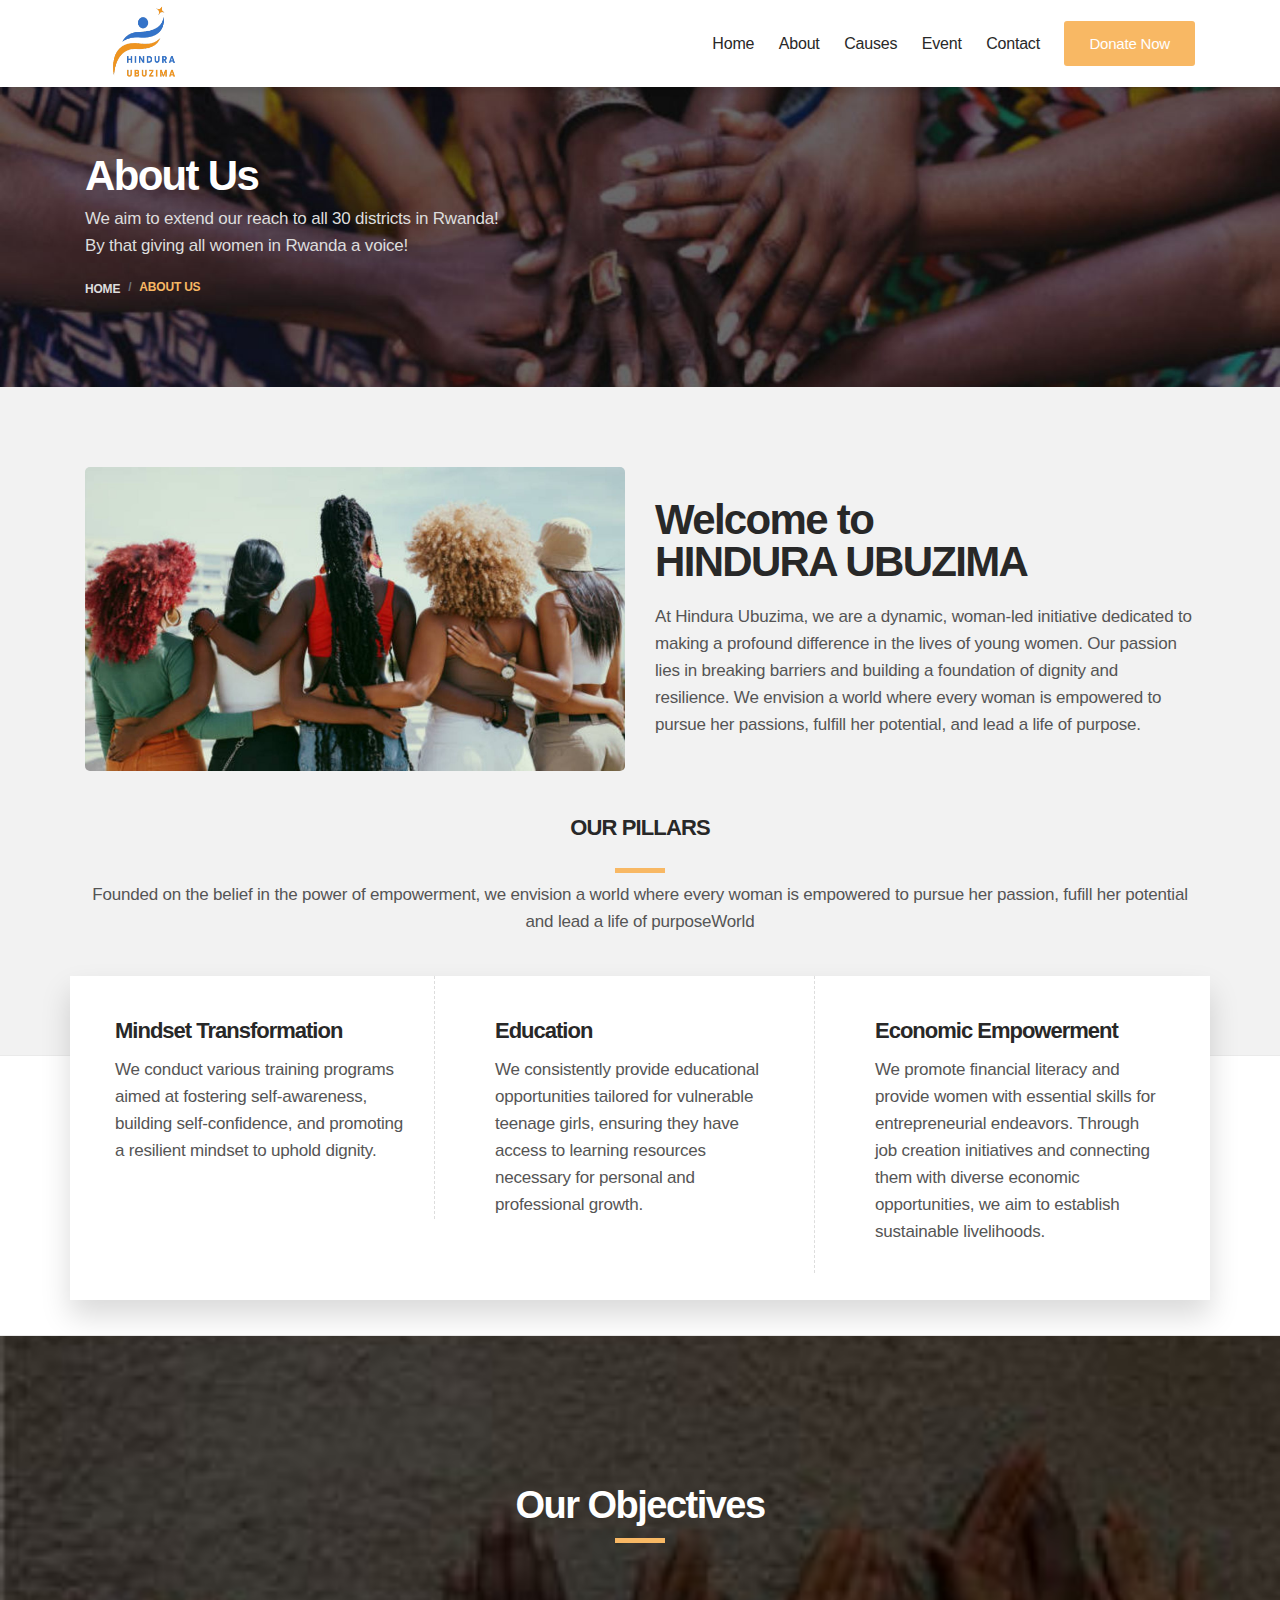
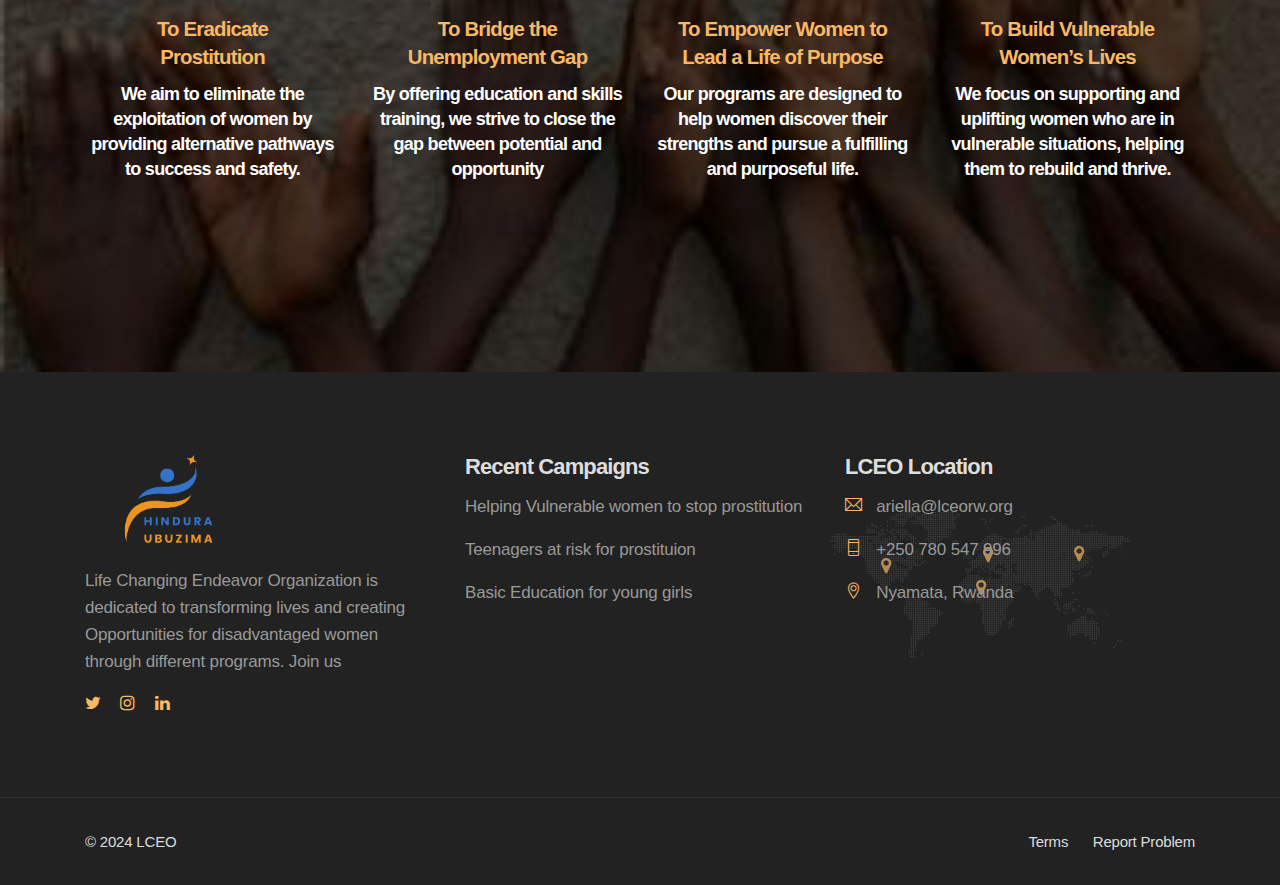
<file: about.html>
<!doctype html>
<!--[if lt IE 7]>      <html class="no-js lt-ie9 lt-ie8 lt-ie7" lang=""> <![endif]-->
<!--[if IE 7]>         <html class="no-js lt-ie9 lt-ie8" lang=""> <![endif]-->
<!--[if IE 8]>         <html class="no-js lt-ie9" lang=""> <![endif]-->
<!--[if gt IE 8]><!-->
<html class="no-js" lang="en"> <!--<![endif]-->

<head>
    <meta charset="utf-8">
    <meta name="viewport" content="width=device-width, initial-scale=1">
    <meta name="description" content="">
    <meta name="author" content="DynamicLayers">

    <title>Hindura Ubuzima</title>

    <link rel="shortcut icon" type="image/x-icon" href="img/favicon.png">

    <!-- Font Awesome Icons CSS -->
    <link rel="stylesheet" href="css/font-awesome.min.css">
    <!-- Themify Icons CSS -->
    <link rel="stylesheet" href="css/themify-icons.css">
    <!-- Elegant Font Icons CSS -->
    <link rel="stylesheet" href="css/elegant-font-icons.css">
    <!-- Elegant Line Icons CSS -->
    <link rel="stylesheet" href="css/elegant-line-icons.css">
    <!-- Bootstrap CSS -->
    <link rel="stylesheet" href="css/bootstrap.min.css">
    <!-- Venobox CSS -->
    <link rel="stylesheet" href="css/venobox/venobox.css">
    <!-- OWL-Carousel CSS -->
    <link rel="stylesheet" href="css/owl.carousel.css">
    <!-- Slick Nav CSS -->
    <link rel="stylesheet" href="css/slicknav.min.css">
    <!-- Css Animation CSS -->
    <link rel="stylesheet" href="css/css-animation.min.css">
    <!-- Nivo Slider CSS -->
    <link rel="stylesheet" href="css/nivo-slider.css">
    <!-- Main CSS -->
    <link rel="stylesheet" href="css/main.css">
    <!-- Responsive CSS -->
    <link rel="stylesheet" href="css/responsive.css">

    <script src="js/vendor/modernizr-2.8.3-respond-1.4.2.min.js"></script>
</head>

<body>
    <!--[if lt IE 8]>
            <p class="browserupgrade">You are using an <strong>outdated</strong> browser. Please <a href="http://browsehappy.com/">upgrade your browser</a> to improve your experience.</p>
        <![endif]-->

    <div class="site-preloader-wrap">
        <div class="spinner"></div>
    </div><!-- Preloader -->

    <header id="header" class="header-section">
        <!-- <div class="top-header">
            <div class="container">
                <div class="top-content-wrap row">
                    <div class="col-sm-8">
                        <ul class="left-info">
                            <li><a href="#"><i class="ti-email"></i>Info@YourDomain.com</a></li>
                            <li><a href="#"><i class="ti-mobile"></i>+(333) 052 39876</a></li>
                        </ul>
                    </div>
                    <div class="col-sm-4 d-none d-md-block">
                        <ul class="right-info">
                            <li><a href="#"><i class="fa fa-facebook"></i></a></li>
                            <li><a href="#"><i class="fa fa-twitter"></i></a></li>
                            <li><a href="#"><i class="fa fa-instagram"></i></a></li>
                            <li><a href="#"><i class="fa fa-pinterest"></i></a></li>
                            <li><a href="#"><i class="fa fa-linkedin"></i></a></li>
                        </ul>
                    </div>
                </div>
            </div>
        </div> -->
        <div class="bottom-header">
            <div class="container">
                <div class="bottom-content-wrap row">
                    <div class="col-sm-4">
                        <div class="site-branding">
                            <a href="index.html"><img src="img/logo.png" height="80" width="120" alt="logo"></a>
                        </div>
                    </div>
                    <div class="col-sm-8 text-right">
                        <ul id="mainmenu" class="nav navbar-nav nav-menu">
                            <li class="active"> <a href="index.html">Home</a>
                                <!-- <ul>
                                       <li><a href="index.html">Home Default</a></li>
                                       <li><a href="index-2.html">Home Modern</a></li>
                                    </ul> -->
                            </li>
                            <li><a href="about.html">About</a></li>
                            <li><a href="causes.html">Causes</a></li>
                            <li><a href="404.html">Event</a></li>
                            <!-- <li><a href="#">Pages</a> 
                                    <ul>
                                       <li><a href="gallery.html">Gallery</a></li>
                                       <li><a href="team.html">Volunteers</a></li>
                                       <li><a href="404.html">404 Not Found</a></li>
                                    </ul>
                                </li> -->
                            <!-- <li><a href="blog-grid.html">Blog</a> 
                                    <ul>
                                       <li><a href="blog-grid.html">Blog Grid</a></li>
                                       <li><a href="blog-left-sidebar.html">Blog Left Sidebar</a></li>
                                       <li><a href="blog-right-sidebar.html">Blog Right Sidebar</a></li>
                                       <li><a href="blog-single.html">Blog Single</a></li>
                                    </ul>
                                </li> -->
                            <li> <a href="contact.html">Contact</a></li>
                        </ul>
                        <a href="https://wa.me/+250780547996" class="default-btn">Donate Now</a>
                    </div>
                </div>
            </div>
        </div>
    </header><!-- /Header Section -->

    <div class="header-height"></div>

    <div class="pager-header">
        <div class="container">
            <div class="page-content">
                <h2>About Us</h2>
                <p>We aim to extend our reach to all 30 districts in Rwanda! <br>By that giving all women in Rwanda a
                    voice!</p>
                <ol class="breadcrumb">
                    <li class="breadcrumb-item"><a href="index.html">Home</a></li>
                    <li class="breadcrumb-item active">About Us</li>
                </ol>
            </div>
        </div>
    </div><!-- /Page Header -->

    <section class="about-section bg-grey bd-bottom padding">
        <div class="container">
            <div class="row about-wrap">
                <div class="col-md-6 xs-padding">
                    <div class="about-image">
                        <img src="img/about.jpg" alt="about image">
                    </div>
                </div>
                <div class="col-md-6 xs-padding">
                    <div class="about-content">
                        <h2>Welcome to <br><span>HINDURA UBUZIMA</span>
                        </h2>
                        <p>At Hindura Ubuzima, we are a dynamic, woman-led initiative dedicated to making a
                            profound difference in the lives of young women. Our passion lies in breaking barriers and
                            building a foundation of dignity and resilience. We envision a world where every woman is
                            empowered to pursue her passions, fulfill her potential, and lead a life of purpose.</p>
                        <!-- <a href="#" class="default-btn">More About Us</a> -->
                    </div>
                </div>
            </div>
            <div class="section-heading text-center mb-40">
                <!-- <h2>Recent Causes</h2> -->
                <span></span><br></span>
                <h3>OUR PILLARS</h3>
                <span class="heading-border"></span>
                <p>Founded on the belief in the power of empowerment, we envision a world where every woman is empowered
                    to pursue her passion, fufill her potential and lead a life of purposeWorld </p>
            </div><!-- /Section Heading -->
        </div>
    </section><!-- /About Section -->

    <section class="promo-section bd-bottom">
        <div class="promo-wrap">
            <div class="container">
                <div class="row">
                    <div class="col-md-4 col-sm-6 xs-padding">
                        <div class="promo-content">

                            <h3>Mindset Transformation</h3>
                            <p>We conduct various training programs aimed at fostering self-awareness, building
                                self-confidence, and promoting a resilient mindset to uphold dignity.
                            </p>

                        </div>
                    </div>

                    <div class="col-md-4 col-sm-6 xs-padding">
                        <div class="promo-content">

                            <h3>Education</h3>
                            <p>We consistently provide educational opportunities tailored for vulnerable teenage girls,
                                ensuring they have access to learning resources necessary for personal and professional
                                growth.
                            </p>

                        </div>
                    </div>
                    <div class="col-md-4 col-sm-6 xs-padding">
                        <div class="promo-content">

                            <h3>Economic Empowerment</h3>
                            <p>We promote financial literacy and provide women with essential skills for entrepreneurial
                                endeavors. Through job creation initiatives and connecting them with diverse economic
                                opportunities, we aim to establish sustainable livelihoods.
                            </p>

                        </div>
                    </div>
                </div>
            </div>
        </div>
    </section><!-- /mission section -->


    </div><!-- /Section Heading -->
    <section id="counter" class="counter-section">
        <div class="container">
            <div class="section-heading text-center mb-40">
                <!-- <h2>Recent Causes</h2> -->
                <h2 class="text-white">Our Objectives</h2>
                <span class="heading-border"></span>
                <span></span><br></span>
                <span></span><br></span>
                <span></span><br></span>
                <ul class="row counters">
                    <li class="col-md-3 col-sm-6 sm-padding">
                        <div class="counter-content">
                            <!-- <i class="ti-money"></i> -->
                            <h3 style="font-size: larger">To Eradicate <br> Prostitution</h3>
                            <h4 class="text-white">We aim to eliminate the exploitation of women by providing
                                alternative
                                pathways to success and safety.</h4>
                        </div>
                    </li>
                    <li class="col-md-3 col-sm-6 sm-padding">
                        <div class="counter-content">
                            <!-- <i class="ti-face-smile"></i> -->
                            <h3 style="font-size: larger">To Bridge the Unemployment Gap</h3>
                            <h4 class="text-white">By offering education and skills training, we strive to close the gap
                                between potential and opportunity</h4>
                        </div>
                    </li>
                    <li class="col-md-3 col-sm-6 sm-padding">
                        <div class="counter-content">
                            <!-- <i class="ti-user"></i> -->
                            <h3 style="font-size: larger">To Empower Women to Lead a Life of Purpose</h3>
                            <h4 class="text-white">Our programs are designed to help women discover their strengths and
                                pursue a fulfilling and purposeful life.</h4>
                        </div>
                    </li>
                    <li class="col-md-3 col-sm-6 sm-padding">
                        <div class="counter-content">
                            <!-- <i class="ti-comments"></i> -->
                            <h3 style="font-size: larger">To Build Vulnerable Women’s Lives</h3>
                            <h4 class="text-white">We focus on supporting and uplifting women who are in vulnerable
                                situations, helping them to rebuild and thrive.</h4>
                        </div>
                    </li>
                </ul>
            </div>
    </section><!-- Counter Section -->
<!-- 
    <div class="sponsor-section bd-bottom">
        <div class="container">
            <ul id="sponsor-carousel" class="sponsor-items owl-carousel">
                <li class="sponsor-item">
                    <img src="img/sponsor-1.png" alt="sponsor-image">
                </li>
                <li class="sponsor-item">
                    <img src="img/sponsor-2.png" alt="sponsor-image">
                </li>
                <li class="sponsor-item">
                    <img src="img/sponsor-3.png" alt="sponsor-image">
                </li>
                <li class="sponsor-item">
                    <img src="img/sponsor-4.png" alt="sponsor-image">
                </li>
                <li class="sponsor-item">
                    <img src="img/sponsor-5.png" alt="sponsor-image">
                </li>
                <li class="sponsor-item">
                    <img src="img/sponsor-6.png" alt="sponsor-image">
                </li>
                <li class="sponsor-item">
                    <img src="img/sponsor-7.png" alt="sponsor-image">
                </li>
                <li class="sponsor-item">
                    <img src="img/sponsor-8.png" alt="sponsor-image">
                </li>
            </ul>
        </div>
    </div>./Sponsor Section -->

    <section class="widget-section padding">
        <div class="container">
            <div class="widget-wrap row">
                <div class="col-md-4 xs-padding">
                    <div class="widget-content">
                        <img src="img/logo.png" Height="100" width="170" alt="logo">
                        <p>Life Changing Endeavor Organization is dedicated to transforming lives and creating
                            Opportunities for disadvantaged women through different programs. Join us
                        </p>
                        <ul class="social-icon">
                            
                            <li><a href="https://x.com/hinduraubuzima/status/1832379814386307134?s=46"><i class="fa fa-twitter"></i></a></li>
                            <li><a href="https://www.instagram.com/hindura_ubuzima?igsh=OGQ5ZDc2ODk2ZA%3D%3D&utm_source=qr"><i class="fa fa-instagram"></i></a></li>
                            <li><a href="https://www.linkedin.com/company/life-changing-endeavor-organization/"><i class="fa fa-linkedin"></i></a></li>
                        </ul>
                    </div>
                </div>
                <div class="col-md-4 xs-padding">
                    <div class="widget-content">
                        <h3>Recent Campaigns</h3>
                        <ul class="widget-link">
                            <li><a href="causes.html">Helping Vulnerable women to stop prostitution</a></li>
                            <li><a href="causes.html">Teenagers at risk for prostituion</a></li>
                            <li><a href="causes.html">Basic Education for young girls</a></li>

                        </ul>
                    </div>
                </div>
                <div class="col-md-4 xs-padding">
                    <div class="widget-content">
                        <h3>LCEO Location</h3>
                        <ul class="address">
                            <li><i class="ti-email"></i> ariella@lceorw.org</li>
                            <li><i class="ti-mobile"></i> +250 780 547 996</li>
                            <!-- <li><i class="ti-world"></i> Www.YourWebsite.com</li> -->
                            <li><i class="ti-location-pin"></i> Nyamata, Rwanda</li>
                        </ul>
                    </div>
                </div>
            </div>
        </div>
    </section><!-- ./Widget Section -->

    <footer class="footer-section">
        <div class="container">
            <div class="row">
                <div class="col-md-6 sm-padding">
                    <div class="copyright">&copy; 2024 LCEO</div>
                </div>
                <div class="col-md-6 sm-padding">
                    <ul class="footer-social">
                        <!-- <li><a href="#">Orders</a></li> -->
                        <li><a href="#">Terms</a></li>
                        <li><a href="#">Report Problem</a></li>
                    </ul>
                </div>
            </div>
        </div>
    </footer><!-- /Footer Section -->

    <a data-scroll href="#header" id="scroll-to-top"><i class="arrow_up"></i></a>

    <!-- jQuery Lib -->
    <script src="js/vendor/jquery-1.12.4.min.js"></script>
    <!-- Bootstrap JS -->
    <script src="js/vendor/bootstrap.min.js"></script>
    <!-- Tether JS -->
    <script src="js/vendor/tether.min.js"></script>
    <!-- Imagesloaded JS -->
    <script src="js/vendor/imagesloaded.pkgd.min.js"></script>
    <!-- OWL-Carousel JS -->
    <script src="js/vendor/owl.carousel.min.js"></script>
    <!-- isotope JS -->
    <script src="js/vendor/jquery.isotope.v3.0.2.js"></script>
    <!-- Smooth Scroll JS -->
    <script src="js/vendor/smooth-scroll.min.js"></script>
    <!-- venobox JS -->
    <script src="js/vendor/venobox.min.js"></script>
    <!-- ajaxchimp JS -->
    <script src="js/vendor/jquery.ajaxchimp.min.js"></script>
    <!-- Counterup JS -->
    <script src="js/vendor/jquery.counterup.min.js"></script>
    <!-- waypoints js -->
    <script src="js/vendor/jquery.waypoints.v2.0.3.min.js"></script>
    <!-- Slick Nav JS -->
    <script src="js/vendor/jquery.slicknav.min.js"></script>
    <!-- Nivo Slider JS -->
    <script src="js/vendor/jquery.nivo.slider.pack.js"></script>
    <!-- Letter Animation JS -->
    <script src="js/vendor/letteranimation.min.js"></script>
    <!-- Wow JS -->
    <script src="js/vendor/wow.min.js"></script>
    <!-- Contact JS -->
    <script src="js/contact.js"></script>
    <!-- Main JS -->
    <script src="js/main.js"></script>

</body>

</html>
</file>
<file: css/themify-icons.css>
@font-face{font-family:themify;src:url(../fonts/themify.eot?-fvbane);src:url(../fonts/themify.eot?#iefix-fvbane) format('embedded-opentype'),url(../fonts/themify.woff?-fvbane) format('woff'),url(../fonts/themify.ttf?-fvbane) format('truetype'),url(../fonts/themify.svg?-fvbane#themify) format('svg');font-weight:400;font-style:normal}[class*=" ti-"],[class^=ti-]{font-family:themify;speak:none;font-style:normal;font-weight:400;font-variant:normal;text-transform:none;line-height:1;-webkit-font-smoothing:antialiased;-moz-osx-font-smoothing:grayscale}.ti-wand:before{content:"\e600"}.ti-volume:before{content:"\e601"}.ti-user:before{content:"\e602"}.ti-unlock:before{content:"\e603"}.ti-unlink:before{content:"\e604"}.ti-trash:before{content:"\e605"}.ti-thought:before{content:"\e606"}.ti-target:before{content:"\e607"}.ti-tag:before{content:"\e608"}.ti-tablet:before{content:"\e609"}.ti-star:before{content:"\e60a"}.ti-spray:before{content:"\e60b"}.ti-signal:before{content:"\e60c"}.ti-shopping-cart:before{content:"\e60d"}.ti-shopping-cart-full:before{content:"\e60e"}.ti-settings:before{content:"\e60f"}.ti-search:before{content:"\e610"}.ti-zoom-in:before{content:"\e611"}.ti-zoom-out:before{content:"\e612"}.ti-cut:before{content:"\e613"}.ti-ruler:before{content:"\e614"}.ti-ruler-pencil:before{content:"\e615"}.ti-ruler-alt:before{content:"\e616"}.ti-bookmark:before{content:"\e617"}.ti-bookmark-alt:before{content:"\e618"}.ti-reload:before{content:"\e619"}.ti-plus:before{content:"\e61a"}.ti-pin:before{content:"\e61b"}.ti-pencil:before{content:"\e61c"}.ti-pencil-alt:before{content:"\e61d"}.ti-paint-roller:before{content:"\e61e"}.ti-paint-bucket:before{content:"\e61f"}.ti-na:before{content:"\e620"}.ti-mobile:before{content:"\e621"}.ti-minus:before{content:"\e622"}.ti-medall:before{content:"\e623"}.ti-medall-alt:before{content:"\e624"}.ti-marker:before{content:"\e625"}.ti-marker-alt:before{content:"\e626"}.ti-arrow-up:before{content:"\e627"}.ti-arrow-right:before{content:"\e628"}.ti-arrow-left:before{content:"\e629"}.ti-arrow-down:before{content:"\e62a"}.ti-lock:before{content:"\e62b"}.ti-location-arrow:before{content:"\e62c"}.ti-link:before{content:"\e62d"}.ti-layout:before{content:"\e62e"}.ti-layers:before{content:"\e62f"}.ti-layers-alt:before{content:"\e630"}.ti-key:before{content:"\e631"}.ti-import:before{content:"\e632"}.ti-image:before{content:"\e633"}.ti-heart:before{content:"\e634"}.ti-heart-broken:before{content:"\e635"}.ti-hand-stop:before{content:"\e636"}.ti-hand-open:before{content:"\e637"}.ti-hand-drag:before{content:"\e638"}.ti-folder:before{content:"\e639"}.ti-flag:before{content:"\e63a"}.ti-flag-alt:before{content:"\e63b"}.ti-flag-alt-2:before{content:"\e63c"}.ti-eye:before{content:"\e63d"}.ti-export:before{content:"\e63e"}.ti-exchange-vertical:before{content:"\e63f"}.ti-desktop:before{content:"\e640"}.ti-cup:before{content:"\e641"}.ti-crown:before{content:"\e642"}.ti-comments:before{content:"\e643"}.ti-comment:before{content:"\e644"}.ti-comment-alt:before{content:"\e645"}.ti-close:before{content:"\e646"}.ti-clip:before{content:"\e647"}.ti-angle-up:before{content:"\e648"}.ti-angle-right:before{content:"\e649"}.ti-angle-left:before{content:"\e64a"}.ti-angle-down:before{content:"\e64b"}.ti-check:before{content:"\e64c"}.ti-check-box:before{content:"\e64d"}.ti-camera:before{content:"\e64e"}.ti-announcement:before{content:"\e64f"}.ti-brush:before{content:"\e650"}.ti-briefcase:before{content:"\e651"}.ti-bolt:before{content:"\e652"}.ti-bolt-alt:before{content:"\e653"}.ti-blackboard:before{content:"\e654"}.ti-bag:before{content:"\e655"}.ti-move:before{content:"\e656"}.ti-arrows-vertical:before{content:"\e657"}.ti-arrows-horizontal:before{content:"\e658"}.ti-fullscreen:before{content:"\e659"}.ti-arrow-top-right:before{content:"\e65a"}.ti-arrow-top-left:before{content:"\e65b"}.ti-arrow-circle-up:before{content:"\e65c"}.ti-arrow-circle-right:before{content:"\e65d"}.ti-arrow-circle-left:before{content:"\e65e"}.ti-arrow-circle-down:before{content:"\e65f"}.ti-angle-double-up:before{content:"\e660"}.ti-angle-double-right:before{content:"\e661"}.ti-angle-double-left:before{content:"\e662"}.ti-angle-double-down:before{content:"\e663"}.ti-zip:before{content:"\e664"}.ti-world:before{content:"\e665"}.ti-wheelchair:before{content:"\e666"}.ti-view-list:before{content:"\e667"}.ti-view-list-alt:before{content:"\e668"}.ti-view-grid:before{content:"\e669"}.ti-uppercase:before{content:"\e66a"}.ti-upload:before{content:"\e66b"}.ti-underline:before{content:"\e66c"}.ti-truck:before{content:"\e66d"}.ti-timer:before{content:"\e66e"}.ti-ticket:before{content:"\e66f"}.ti-thumb-up:before{content:"\e670"}.ti-thumb-down:before{content:"\e671"}.ti-text:before{content:"\e672"}.ti-stats-up:before{content:"\e673"}.ti-stats-down:before{content:"\e674"}.ti-split-v:before{content:"\e675"}.ti-split-h:before{content:"\e676"}.ti-smallcap:before{content:"\e677"}.ti-shine:before{content:"\e678"}.ti-shift-right:before{content:"\e679"}.ti-shift-left:before{content:"\e67a"}.ti-shield:before{content:"\e67b"}.ti-notepad:before{content:"\e67c"}.ti-server:before{content:"\e67d"}.ti-quote-right:before{content:"\e67e"}.ti-quote-left:before{content:"\e67f"}.ti-pulse:before{content:"\e680"}.ti-printer:before{content:"\e681"}.ti-power-off:before{content:"\e682"}.ti-plug:before{content:"\e683"}.ti-pie-chart:before{content:"\e684"}.ti-paragraph:before{content:"\e685"}.ti-panel:before{content:"\e686"}.ti-package:before{content:"\e687"}.ti-music:before{content:"\e688"}.ti-music-alt:before{content:"\e689"}.ti-mouse:before{content:"\e68a"}.ti-mouse-alt:before{content:"\e68b"}.ti-money:before{content:"\e68c"}.ti-microphone:before{content:"\e68d"}.ti-menu:before{content:"\e68e"}.ti-menu-alt:before{content:"\e68f"}.ti-map:before{content:"\e690"}.ti-map-alt:before{content:"\e691"}.ti-loop:before{content:"\e692"}.ti-location-pin:before{content:"\e693"}.ti-list:before{content:"\e694"}.ti-light-bulb:before{content:"\e695"}.ti-Italic:before{content:"\e696"}.ti-info:before{content:"\e697"}.ti-infinite:before{content:"\e698"}.ti-id-badge:before{content:"\e699"}.ti-hummer:before{content:"\e69a"}.ti-home:before{content:"\e69b"}.ti-help:before{content:"\e69c"}.ti-headphone:before{content:"\e69d"}.ti-harddrives:before{content:"\e69e"}.ti-harddrive:before{content:"\e69f"}.ti-gift:before{content:"\e6a0"}.ti-game:before{content:"\e6a1"}.ti-filter:before{content:"\e6a2"}.ti-files:before{content:"\e6a3"}.ti-file:before{content:"\e6a4"}.ti-eraser:before{content:"\e6a5"}.ti-envelope:before{content:"\e6a6"}.ti-download:before{content:"\e6a7"}.ti-direction:before{content:"\e6a8"}.ti-direction-alt:before{content:"\e6a9"}.ti-dashboard:before{content:"\e6aa"}.ti-control-stop:before{content:"\e6ab"}.ti-control-shuffle:before{content:"\e6ac"}.ti-control-play:before{content:"\e6ad"}.ti-control-pause:before{content:"\e6ae"}.ti-control-forward:before{content:"\e6af"}.ti-control-backward:before{content:"\e6b0"}.ti-cloud:before{content:"\e6b1"}.ti-cloud-up:before{content:"\e6b2"}.ti-cloud-down:before{content:"\e6b3"}.ti-clipboard:before{content:"\e6b4"}.ti-car:before{content:"\e6b5"}.ti-calendar:before{content:"\e6b6"}.ti-book:before{content:"\e6b7"}.ti-bell:before{content:"\e6b8"}.ti-basketball:before{content:"\e6b9"}.ti-bar-chart:before{content:"\e6ba"}.ti-bar-chart-alt:before{content:"\e6bb"}.ti-back-right:before{content:"\e6bc"}.ti-back-left:before{content:"\e6bd"}.ti-arrows-corner:before{content:"\e6be"}.ti-archive:before{content:"\e6bf"}.ti-anchor:before{content:"\e6c0"}.ti-align-right:before{content:"\e6c1"}.ti-align-left:before{content:"\e6c2"}.ti-align-justify:before{content:"\e6c3"}.ti-align-center:before{content:"\e6c4"}.ti-alert:before{content:"\e6c5"}.ti-alarm-clock:before{content:"\e6c6"}.ti-agenda:before{content:"\e6c7"}.ti-write:before{content:"\e6c8"}.ti-window:before{content:"\e6c9"}.ti-widgetized:before{content:"\e6ca"}.ti-widget:before{content:"\e6cb"}.ti-widget-alt:before{content:"\e6cc"}.ti-wallet:before{content:"\e6cd"}.ti-video-clapper:before{content:"\e6ce"}.ti-video-camera:before{content:"\e6cf"}.ti-vector:before{content:"\e6d0"}.ti-themify-logo:before{content:"\e6d1"}.ti-themify-favicon:before{content:"\e6d2"}.ti-themify-favicon-alt:before{content:"\e6d3"}.ti-support:before{content:"\e6d4"}.ti-stamp:before{content:"\e6d5"}.ti-split-v-alt:before{content:"\e6d6"}.ti-slice:before{content:"\e6d7"}.ti-shortcode:before{content:"\e6d8"}.ti-shift-right-alt:before{content:"\e6d9"}.ti-shift-left-alt:before{content:"\e6da"}.ti-ruler-alt-2:before{content:"\e6db"}.ti-receipt:before{content:"\e6dc"}.ti-pin2:before{content:"\e6dd"}.ti-pin-alt:before{content:"\e6de"}.ti-pencil-alt2:before{content:"\e6df"}.ti-palette:before{content:"\e6e0"}.ti-more:before{content:"\e6e1"}.ti-more-alt:before{content:"\e6e2"}.ti-microphone-alt:before{content:"\e6e3"}.ti-magnet:before{content:"\e6e4"}.ti-line-double:before{content:"\e6e5"}.ti-line-dotted:before{content:"\e6e6"}.ti-line-dashed:before{content:"\e6e7"}.ti-layout-width-full:before{content:"\e6e8"}.ti-layout-width-default:before{content:"\e6e9"}.ti-layout-width-default-alt:before{content:"\e6ea"}.ti-layout-tab:before{content:"\e6eb"}.ti-layout-tab-window:before{content:"\e6ec"}.ti-layout-tab-v:before{content:"\e6ed"}.ti-layout-tab-min:before{content:"\e6ee"}.ti-layout-slider:before{content:"\e6ef"}.ti-layout-slider-alt:before{content:"\e6f0"}.ti-layout-sidebar-right:before{content:"\e6f1"}.ti-layout-sidebar-none:before{content:"\e6f2"}.ti-layout-sidebar-left:before{content:"\e6f3"}.ti-layout-placeholder:before{content:"\e6f4"}.ti-layout-menu:before{content:"\e6f5"}.ti-layout-menu-v:before{content:"\e6f6"}.ti-layout-menu-separated:before{content:"\e6f7"}.ti-layout-menu-full:before{content:"\e6f8"}.ti-layout-media-right-alt:before{content:"\e6f9"}.ti-layout-media-right:before{content:"\e6fa"}.ti-layout-media-overlay:before{content:"\e6fb"}.ti-layout-media-overlay-alt:before{content:"\e6fc"}.ti-layout-media-overlay-alt-2:before{content:"\e6fd"}.ti-layout-media-left-alt:before{content:"\e6fe"}.ti-layout-media-left:before{content:"\e6ff"}.ti-layout-media-center-alt:before{content:"\e700"}.ti-layout-media-center:before{content:"\e701"}.ti-layout-list-thumb:before{content:"\e702"}.ti-layout-list-thumb-alt:before{content:"\e703"}.ti-layout-list-post:before{content:"\e704"}.ti-layout-list-large-image:before{content:"\e705"}.ti-layout-line-solid:before{content:"\e706"}.ti-layout-grid4:before{content:"\e707"}.ti-layout-grid3:before{content:"\e708"}.ti-layout-grid2:before{content:"\e709"}.ti-layout-grid2-thumb:before{content:"\e70a"}.ti-layout-cta-right:before{content:"\e70b"}.ti-layout-cta-left:before{content:"\e70c"}.ti-layout-cta-center:before{content:"\e70d"}.ti-layout-cta-btn-right:before{content:"\e70e"}.ti-layout-cta-btn-left:before{content:"\e70f"}.ti-layout-column4:before{content:"\e710"}.ti-layout-column3:before{content:"\e711"}.ti-layout-column2:before{content:"\e712"}.ti-layout-accordion-separated:before{content:"\e713"}.ti-layout-accordion-merged:before{content:"\e714"}.ti-layout-accordion-list:before{content:"\e715"}.ti-ink-pen:before{content:"\e716"}.ti-info-alt:before{content:"\e717"}.ti-help-alt:before{content:"\e718"}.ti-headphone-alt:before{content:"\e719"}.ti-hand-point-up:before{content:"\e71a"}.ti-hand-point-right:before{content:"\e71b"}.ti-hand-point-left:before{content:"\e71c"}.ti-hand-point-down:before{content:"\e71d"}.ti-gallery:before{content:"\e71e"}.ti-face-smile:before{content:"\e71f"}.ti-face-sad:before{content:"\e720"}.ti-credit-card:before{content:"\e721"}.ti-control-skip-forward:before{content:"\e722"}.ti-control-skip-backward:before{content:"\e723"}.ti-control-record:before{content:"\e724"}.ti-control-eject:before{content:"\e725"}.ti-comments-smiley:before{content:"\e726"}.ti-brush-alt:before{content:"\e727"}.ti-youtube:before{content:"\e728"}.ti-vimeo:before{content:"\e729"}.ti-twitter:before{content:"\e72a"}.ti-time:before{content:"\e72b"}.ti-tumblr:before{content:"\e72c"}.ti-skype:before{content:"\e72d"}.ti-share:before{content:"\e72e"}.ti-share-alt:before{content:"\e72f"}.ti-rocket:before{content:"\e730"}.ti-pinterest:before{content:"\e731"}.ti-new-window:before{content:"\e732"}.ti-microsoft:before{content:"\e733"}.ti-list-ol:before{content:"\e734"}.ti-linkedin:before{content:"\e735"}.ti-layout-sidebar-2:before{content:"\e736"}.ti-layout-grid4-alt:before{content:"\e737"}.ti-layout-grid3-alt:before{content:"\e738"}.ti-layout-grid2-alt:before{content:"\e739"}.ti-layout-column4-alt:before{content:"\e73a"}.ti-layout-column3-alt:before{content:"\e73b"}.ti-layout-column2-alt:before{content:"\e73c"}.ti-instagram:before{content:"\e73d"}.ti-google:before{content:"\e73e"}.ti-github:before{content:"\e73f"}.ti-flickr:before{content:"\e740"}.ti-facebook:before{content:"\e741"}.ti-dropbox:before{content:"\e742"}.ti-dribbble:before{content:"\e743"}.ti-apple:before{content:"\e744"}.ti-android:before{content:"\e745"}.ti-save:before{content:"\e746"}.ti-save-alt:before{content:"\e747"}.ti-yahoo:before{content:"\e748"}.ti-wordpress:before{content:"\e749"}.ti-vimeo-alt:before{content:"\e74a"}.ti-twitter-alt:before{content:"\e74b"}.ti-tumblr-alt:before{content:"\e74c"}.ti-trello:before{content:"\e74d"}.ti-stack-overflow:before{content:"\e74e"}.ti-soundcloud:before{content:"\e74f"}.ti-sharethis:before{content:"\e750"}.ti-sharethis-alt:before{content:"\e751"}.ti-reddit:before{content:"\e752"}.ti-pinterest-alt:before{content:"\e753"}.ti-microsoft-alt:before{content:"\e754"}.ti-linux:before{content:"\e755"}.ti-jsfiddle:before{content:"\e756"}.ti-joomla:before{content:"\e757"}.ti-html5:before{content:"\e758"}.ti-flickr-alt:before{content:"\e759"}.ti-email:before{content:"\e75a"}.ti-drupal:before{content:"\e75b"}.ti-dropbox-alt:before{content:"\e75c"}.ti-css3:before{content:"\e75d"}.ti-rss:before{content:"\e75e"}.ti-rss-alt:before{content:"\e75f"}
</file>
<file: css/elegant-font-icons.css>
@font-face {
	font-family: 'ElegantIcons';
	src:url('../fonts/ElegantIcons.eot');
	src:url('../fonts/ElegantIcons.eot?#iefix') format('embedded-opentype'),
		url('../fonts/ElegantIcons.woff') format('woff'),
		url('../fonts/ElegantIcons.ttf') format('truetype'),
		url('../fonts/ElegantIcons.svg#ElegantIcons') format('svg');
	font-weight: normal;
	font-style: normal;
}

/* Use the following CSS code if you want to use data attributes for inserting your icons */
[data-icon]:before {
	font-family: 'ElegantIcons';
	content: attr(data-icon);
	speak: none;
	font-weight: normal;
	font-variant: normal;
	text-transform: none;
	line-height: 1;
	-webkit-font-smoothing: antialiased;
	-moz-osx-font-smoothing: grayscale;
}

/* Use the following CSS code if you want to have a class per icon */
/*
Instead of a list of all class selectors,
you can use the generic selector below, but it's slower:
[class*="your-class-prefix"] {
*/
.arrow_up, .arrow_down, .arrow_left, .arrow_right, .arrow_left-up, .arrow_right-up, .arrow_right-down, .arrow_left-down, .arrow-up-down, .arrow_up-down_alt, .arrow_left-right_alt, .arrow_left-right, .arrow_expand_alt2, .arrow_expand_alt, .arrow_condense, .arrow_expand, .arrow_move, .arrow_carrot-up, .arrow_carrot-down, .arrow_carrot-left, .arrow_carrot-right, .arrow_carrot-2up, .arrow_carrot-2down, .arrow_carrot-2left, .arrow_carrot-2right, .arrow_carrot-up_alt2, .arrow_carrot-down_alt2, .arrow_carrot-left_alt2, .arrow_carrot-right_alt2, .arrow_carrot-2up_alt2, .arrow_carrot-2down_alt2, .arrow_carrot-2left_alt2, .arrow_carrot-2right_alt2, .arrow_triangle-up, .arrow_triangle-down, .arrow_triangle-left, .arrow_triangle-right, .arrow_triangle-up_alt2, .arrow_triangle-down_alt2, .arrow_triangle-left_alt2, .arrow_triangle-right_alt2, .arrow_back, .icon_minus-06, .icon_plus, .icon_close, .icon_check, .icon_minus_alt2, .icon_plus_alt2, .icon_close_alt2, .icon_check_alt2, .icon_zoom-out_alt, .icon_zoom-in_alt, .icon_search, .icon_box-empty, .icon_box-selected, .icon_minus-box, .icon_plus-box, .icon_box-checked, .icon_circle-empty, .icon_circle-slelected, .icon_stop_alt2, .icon_stop, .icon_pause_alt2, .icon_pause, .icon_menu, .icon_menu-square_alt2, .icon_menu-circle_alt2, .icon_ul, .icon_ol, .icon_adjust-horiz, .icon_adjust-vert, .icon_document_alt, .icon_documents_alt, .icon_pencil, .icon_pencil-edit_alt, .icon_pencil-edit, .icon_folder-alt, .icon_folder-open_alt, .icon_folder-add_alt, .icon_info_alt, .icon_error-oct_alt, .icon_error-circle_alt, .icon_error-triangle_alt, .icon_question_alt2, .icon_question, .icon_comment_alt, .icon_chat_alt, .icon_vol-mute_alt, .icon_volume-low_alt, .icon_volume-high_alt, .icon_quotations, .icon_quotations_alt2, .icon_clock_alt, .icon_lock_alt, .icon_lock-open_alt, .icon_key_alt, .icon_cloud_alt, .icon_cloud-upload_alt, .icon_cloud-download_alt, .icon_image, .icon_images, .icon_lightbulb_alt, .icon_gift_alt, .icon_house_alt, .icon_genius, .icon_mobile, .icon_tablet, .icon_laptop, .icon_desktop, .icon_camera_alt, .icon_mail_alt, .icon_cone_alt, .icon_ribbon_alt, .icon_bag_alt, .icon_creditcard, .icon_cart_alt, .icon_paperclip, .icon_tag_alt, .icon_tags_alt, .icon_trash_alt, .icon_cursor_alt, .icon_mic_alt, .icon_compass_alt, .icon_pin_alt, .icon_pushpin_alt, .icon_map_alt, .icon_drawer_alt, .icon_toolbox_alt, .icon_book_alt, .icon_calendar, .icon_film, .icon_table, .icon_contacts_alt, .icon_headphones, .icon_lifesaver, .icon_piechart, .icon_refresh, .icon_link_alt, .icon_link, .icon_loading, .icon_blocked, .icon_archive_alt, .icon_heart_alt, .icon_star_alt, .icon_star-half_alt, .icon_star, .icon_star-half, .icon_tools, .icon_tool, .icon_cog, .icon_cogs, .arrow_up_alt, .arrow_down_alt, .arrow_left_alt, .arrow_right_alt, .arrow_left-up_alt, .arrow_right-up_alt, .arrow_right-down_alt, .arrow_left-down_alt, .arrow_condense_alt, .arrow_expand_alt3, .arrow_carrot_up_alt, .arrow_carrot-down_alt, .arrow_carrot-left_alt, .arrow_carrot-right_alt, .arrow_carrot-2up_alt, .arrow_carrot-2dwnn_alt, .arrow_carrot-2left_alt, .arrow_carrot-2right_alt, .arrow_triangle-up_alt, .arrow_triangle-down_alt, .arrow_triangle-left_alt, .arrow_triangle-right_alt, .icon_minus_alt, .icon_plus_alt, .icon_close_alt, .icon_check_alt, .icon_zoom-out, .icon_zoom-in, .icon_stop_alt, .icon_menu-square_alt, .icon_menu-circle_alt, .icon_document, .icon_documents, .icon_pencil_alt, .icon_folder, .icon_folder-open, .icon_folder-add, .icon_folder_upload, .icon_folder_download, .icon_info, .icon_error-circle, .icon_error-oct, .icon_error-triangle, .icon_question_alt, .icon_comment, .icon_chat, .icon_vol-mute, .icon_volume-low, .icon_volume-high, .icon_quotations_alt, .icon_clock, .icon_lock, .icon_lock-open, .icon_key, .icon_cloud, .icon_cloud-upload, .icon_cloud-download, .icon_lightbulb, .icon_gift, .icon_house, .icon_camera, .icon_mail, .icon_cone, .icon_ribbon, .icon_bag, .icon_cart, .icon_tag, .icon_tags, .icon_trash, .icon_cursor, .icon_mic, .icon_compass, .icon_pin, .icon_pushpin, .icon_map, .icon_drawer, .icon_toolbox, .icon_book, .icon_contacts, .icon_archive, .icon_heart, .icon_profile, .icon_group, .icon_grid-2x2, .icon_grid-3x3, .icon_music, .icon_pause_alt, .icon_phone, .icon_upload, .icon_download, .social_facebook, .social_twitter, .social_pinterest, .social_googleplus, .social_tumblr, .social_tumbleupon, .social_wordpress, .social_instagram, .social_dribbble, .social_vimeo, .social_linkedin, .social_rss, .social_deviantart, .social_share, .social_myspace, .social_skype, .social_youtube, .social_picassa, .social_googledrive, .social_flickr, .social_blogger, .social_spotify, .social_delicious, .social_facebook_circle, .social_twitter_circle, .social_pinterest_circle, .social_googleplus_circle, .social_tumblr_circle, .social_stumbleupon_circle, .social_wordpress_circle, .social_instagram_circle, .social_dribbble_circle, .social_vimeo_circle, .social_linkedin_circle, .social_rss_circle, .social_deviantart_circle, .social_share_circle, .social_myspace_circle, .social_skype_circle, .social_youtube_circle, .social_picassa_circle, .social_googledrive_alt2, .social_flickr_circle, .social_blogger_circle, .social_spotify_circle, .social_delicious_circle, .social_facebook_square, .social_twitter_square, .social_pinterest_square, .social_googleplus_square, .social_tumblr_square, .social_stumbleupon_square, .social_wordpress_square, .social_instagram_square, .social_dribbble_square, .social_vimeo_square, .social_linkedin_square, .social_rss_square, .social_deviantart_square, .social_share_square, .social_myspace_square, .social_skype_square, .social_youtube_square, .social_picassa_square, .social_googledrive_square, .social_flickr_square, .social_blogger_square, .social_spotify_square, .social_delicious_square, .icon_printer, .icon_calulator, .icon_building, .icon_floppy, .icon_drive, .icon_search-2, .icon_id, .icon_id-2, .icon_puzzle, .icon_like, .icon_dislike, .icon_mug, .icon_currency, .icon_wallet, .icon_pens, .icon_easel, .icon_flowchart, .icon_datareport, .icon_briefcase, .icon_shield, .icon_percent, .icon_globe, .icon_globe-2, .icon_target, .icon_hourglass, .icon_balance, .icon_rook, .icon_printer-alt, .icon_calculator_alt, .icon_building_alt, .icon_floppy_alt, .icon_drive_alt, .icon_search_alt, .icon_id_alt, .icon_id-2_alt, .icon_puzzle_alt, .icon_like_alt, .icon_dislike_alt, .icon_mug_alt, .icon_currency_alt, .icon_wallet_alt, .icon_pens_alt, .icon_easel_alt, .icon_flowchart_alt, .icon_datareport_alt, .icon_briefcase_alt, .icon_shield_alt, .icon_percent_alt, .icon_globe_alt, .icon_clipboard {
	font-family: 'ElegantIcons';
	speak: none;
	font-style: normal;
	font-weight: normal;
	font-variant: normal;
	text-transform: none;
	line-height: 1;
	-webkit-font-smoothing: antialiased;
}
.arrow_up:before {
	content: "\21";
}
.arrow_down:before {
	content: "\22";
}
.arrow_left:before {
	content: "\23";
}
.arrow_right:before {
	content: "\24";
}
.arrow_left-up:before {
	content: "\25";
}
.arrow_right-up:before {
	content: "\26";
}
.arrow_right-down:before {
	content: "\27";
}
.arrow_left-down:before {
	content: "\28";
}
.arrow-up-down:before {
	content: "\29";
}
.arrow_up-down_alt:before {
	content: "\2a";
}
.arrow_left-right_alt:before {
	content: "\2b";
}
.arrow_left-right:before {
	content: "\2c";
}
.arrow_expand_alt2:before {
	content: "\2d";
}
.arrow_expand_alt:before {
	content: "\2e";
}
.arrow_condense:before {
	content: "\2f";
}
.arrow_expand:before {
	content: "\30";
}
.arrow_move:before {
	content: "\31";
}
.arrow_carrot-up:before {
	content: "\32";
}
.arrow_carrot-down:before {
	content: "\33";
}
.arrow_carrot-left:before {
	content: "\34";
}
.arrow_carrot-right:before {
	content: "\35";
}
.arrow_carrot-2up:before {
	content: "\36";
}
.arrow_carrot-2down:before {
	content: "\37";
}
.arrow_carrot-2left:before {
	content: "\38";
}
.arrow_carrot-2right:before {
	content: "\39";
}
.arrow_carrot-up_alt2:before {
	content: "\3a";
}
.arrow_carrot-down_alt2:before {
	content: "\3b";
}
.arrow_carrot-left_alt2:before {
	content: "\3c";
}
.arrow_carrot-right_alt2:before {
	content: "\3d";
}
.arrow_carrot-2up_alt2:before {
	content: "\3e";
}
.arrow_carrot-2down_alt2:before {
	content: "\3f";
}
.arrow_carrot-2left_alt2:before {
	content: "\40";
}
.arrow_carrot-2right_alt2:before {
	content: "\41";
}
.arrow_triangle-up:before {
	content: "\42";
}
.arrow_triangle-down:before {
	content: "\43";
}
.arrow_triangle-left:before {
	content: "\44";
}
.arrow_triangle-right:before {
	content: "\45";
}
.arrow_triangle-up_alt2:before {
	content: "\46";
}
.arrow_triangle-down_alt2:before {
	content: "\47";
}
.arrow_triangle-left_alt2:before {
	content: "\48";
}
.arrow_triangle-right_alt2:before {
	content: "\49";
}
.arrow_back:before {
	content: "\4a";
}
.icon_minus-06:before {
	content: "\4b";
}
.icon_plus:before {
	content: "\4c";
}
.icon_close:before {
	content: "\4d";
}
.icon_check:before {
	content: "\4e";
}
.icon_minus_alt2:before {
	content: "\4f";
}
.icon_plus_alt2:before {
	content: "\50";
}
.icon_close_alt2:before {
	content: "\51";
}
.icon_check_alt2:before {
	content: "\52";
}
.icon_zoom-out_alt:before {
	content: "\53";
}
.icon_zoom-in_alt:before {
	content: "\54";
}
.icon_search:before {
	content: "\55";
}
.icon_box-empty:before {
	content: "\56";
}
.icon_box-selected:before {
	content: "\57";
}
.icon_minus-box:before {
	content: "\58";
}
.icon_plus-box:before {
	content: "\59";
}
.icon_box-checked:before {
	content: "\5a";
}
.icon_circle-empty:before {
	content: "\5b";
}
.icon_circle-slelected:before {
	content: "\5c";
}
.icon_stop_alt2:before {
	content: "\5d";
}
.icon_stop:before {
	content: "\5e";
}
.icon_pause_alt2:before {
	content: "\5f";
}
.icon_pause:before {
	content: "\60";
}
.icon_menu:before {
	content: "\61";
}
.icon_menu-square_alt2:before {
	content: "\62";
}
.icon_menu-circle_alt2:before {
	content: "\63";
}
.icon_ul:before {
	content: "\64";
}
.icon_ol:before {
	content: "\65";
}
.icon_adjust-horiz:before {
	content: "\66";
}
.icon_adjust-vert:before {
	content: "\67";
}
.icon_document_alt:before {
	content: "\68";
}
.icon_documents_alt:before {
	content: "\69";
}
.icon_pencil:before {
	content: "\6a";
}
.icon_pencil-edit_alt:before {
	content: "\6b";
}
.icon_pencil-edit:before {
	content: "\6c";
}
.icon_folder-alt:before {
	content: "\6d";
}
.icon_folder-open_alt:before {
	content: "\6e";
}
.icon_folder-add_alt:before {
	content: "\6f";
}
.icon_info_alt:before {
	content: "\70";
}
.icon_error-oct_alt:before {
	content: "\71";
}
.icon_error-circle_alt:before {
	content: "\72";
}
.icon_error-triangle_alt:before {
	content: "\73";
}
.icon_question_alt2:before {
	content: "\74";
}
.icon_question:before {
	content: "\75";
}
.icon_comment_alt:before {
	content: "\76";
}
.icon_chat_alt:before {
	content: "\77";
}
.icon_vol-mute_alt:before {
	content: "\78";
}
.icon_volume-low_alt:before {
	content: "\79";
}
.icon_volume-high_alt:before {
	content: "\7a";
}
.icon_quotations:before {
	content: "\7b";
}
.icon_quotations_alt2:before {
	content: "\7c";
}
.icon_clock_alt:before {
	content: "\7d";
}
.icon_lock_alt:before {
	content: "\7e";
}
.icon_lock-open_alt:before {
	content: "\e000";
}
.icon_key_alt:before {
	content: "\e001";
}
.icon_cloud_alt:before {
	content: "\e002";
}
.icon_cloud-upload_alt:before {
	content: "\e003";
}
.icon_cloud-download_alt:before {
	content: "\e004";
}
.icon_image:before {
	content: "\e005";
}
.icon_images:before {
	content: "\e006";
}
.icon_lightbulb_alt:before {
	content: "\e007";
}
.icon_gift_alt:before {
	content: "\e008";
}
.icon_house_alt:before {
	content: "\e009";
}
.icon_genius:before {
	content: "\e00a";
}
.icon_mobile:before {
	content: "\e00b";
}
.icon_tablet:before {
	content: "\e00c";
}
.icon_laptop:before {
	content: "\e00d";
}
.icon_desktop:before {
	content: "\e00e";
}
.icon_camera_alt:before {
	content: "\e00f";
}
.icon_mail_alt:before {
	content: "\e010";
}
.icon_cone_alt:before {
	content: "\e011";
}
.icon_ribbon_alt:before {
	content: "\e012";
}
.icon_bag_alt:before {
	content: "\e013";
}
.icon_creditcard:before {
	content: "\e014";
}
.icon_cart_alt:before {
	content: "\e015";
}
.icon_paperclip:before {
	content: "\e016";
}
.icon_tag_alt:before {
	content: "\e017";
}
.icon_tags_alt:before {
	content: "\e018";
}
.icon_trash_alt:before {
	content: "\e019";
}
.icon_cursor_alt:before {
	content: "\e01a";
}
.icon_mic_alt:before {
	content: "\e01b";
}
.icon_compass_alt:before {
	content: "\e01c";
}
.icon_pin_alt:before {
	content: "\e01d";
}
.icon_pushpin_alt:before {
	content: "\e01e";
}
.icon_map_alt:before {
	content: "\e01f";
}
.icon_drawer_alt:before {
	content: "\e020";
}
.icon_toolbox_alt:before {
	content: "\e021";
}
.icon_book_alt:before {
	content: "\e022";
}
.icon_calendar:before {
	content: "\e023";
}
.icon_film:before {
	content: "\e024";
}
.icon_table:before {
	content: "\e025";
}
.icon_contacts_alt:before {
	content: "\e026";
}
.icon_headphones:before {
	content: "\e027";
}
.icon_lifesaver:before {
	content: "\e028";
}
.icon_piechart:before {
	content: "\e029";
}
.icon_refresh:before {
	content: "\e02a";
}
.icon_link_alt:before {
	content: "\e02b";
}
.icon_link:before {
	content: "\e02c";
}
.icon_loading:before {
	content: "\e02d";
}
.icon_blocked:before {
	content: "\e02e";
}
.icon_archive_alt:before {
	content: "\e02f";
}
.icon_heart_alt:before {
	content: "\e030";
}
.icon_star_alt:before {
	content: "\e031";
}
.icon_star-half_alt:before {
	content: "\e032";
}
.icon_star:before {
	content: "\e033";
}
.icon_star-half:before {
	content: "\e034";
}
.icon_tools:before {
	content: "\e035";
}
.icon_tool:before {
	content: "\e036";
}
.icon_cog:before {
	content: "\e037";
}
.icon_cogs:before {
	content: "\e038";
}
.arrow_up_alt:before {
	content: "\e039";
}
.arrow_down_alt:before {
	content: "\e03a";
}
.arrow_left_alt:before {
	content: "\e03b";
}
.arrow_right_alt:before {
	content: "\e03c";
}
.arrow_left-up_alt:before {
	content: "\e03d";
}
.arrow_right-up_alt:before {
	content: "\e03e";
}
.arrow_right-down_alt:before {
	content: "\e03f";
}
.arrow_left-down_alt:before {
	content: "\e040";
}
.arrow_condense_alt:before {
	content: "\e041";
}
.arrow_expand_alt3:before {
	content: "\e042";
}
.arrow_carrot_up_alt:before {
	content: "\e043";
}
.arrow_carrot-down_alt:before {
	content: "\e044";
}
.arrow_carrot-left_alt:before {
	content: "\e045";
}
.arrow_carrot-right_alt:before {
	content: "\e046";
}
.arrow_carrot-2up_alt:before {
	content: "\e047";
}
.arrow_carrot-2dwnn_alt:before {
	content: "\e048";
}
.arrow_carrot-2left_alt:before {
	content: "\e049";
}
.arrow_carrot-2right_alt:before {
	content: "\e04a";
}
.arrow_triangle-up_alt:before {
	content: "\e04b";
}
.arrow_triangle-down_alt:before {
	content: "\e04c";
}
.arrow_triangle-left_alt:before {
	content: "\e04d";
}
.arrow_triangle-right_alt:before {
	content: "\e04e";
}
.icon_minus_alt:before {
	content: "\e04f";
}
.icon_plus_alt:before {
	content: "\e050";
}
.icon_close_alt:before {
	content: "\e051";
}
.icon_check_alt:before {
	content: "\e052";
}
.icon_zoom-out:before {
	content: "\e053";
}
.icon_zoom-in:before {
	content: "\e054";
}
.icon_stop_alt:before {
	content: "\e055";
}
.icon_menu-square_alt:before {
	content: "\e056";
}
.icon_menu-circle_alt:before {
	content: "\e057";
}
.icon_document:before {
	content: "\e058";
}
.icon_documents:before {
	content: "\e059";
}
.icon_pencil_alt:before {
	content: "\e05a";
}
.icon_folder:before {
	content: "\e05b";
}
.icon_folder-open:before {
	content: "\e05c";
}
.icon_folder-add:before {
	content: "\e05d";
}
.icon_folder_upload:before {
	content: "\e05e";
}
.icon_folder_download:before {
	content: "\e05f";
}
.icon_info:before {
	content: "\e060";
}
.icon_error-circle:before {
	content: "\e061";
}
.icon_error-oct:before {
	content: "\e062";
}
.icon_error-triangle:before {
	content: "\e063";
}
.icon_question_alt:before {
	content: "\e064";
}
.icon_comment:before {
	content: "\e065";
}
.icon_chat:before {
	content: "\e066";
}
.icon_vol-mute:before {
	content: "\e067";
}
.icon_volume-low:before {
	content: "\e068";
}
.icon_volume-high:before {
	content: "\e069";
}
.icon_quotations_alt:before {
	content: "\e06a";
}
.icon_clock:before {
	content: "\e06b";
}
.icon_lock:before {
	content: "\e06c";
}
.icon_lock-open:before {
	content: "\e06d";
}
.icon_key:before {
	content: "\e06e";
}
.icon_cloud:before {
	content: "\e06f";
}
.icon_cloud-upload:before {
	content: "\e070";
}
.icon_cloud-download:before {
	content: "\e071";
}
.icon_lightbulb:before {
	content: "\e072";
}
.icon_gift:before {
	content: "\e073";
}
.icon_house:before {
	content: "\e074";
}
.icon_camera:before {
	content: "\e075";
}
.icon_mail:before {
	content: "\e076";
}
.icon_cone:before {
	content: "\e077";
}
.icon_ribbon:before {
	content: "\e078";
}
.icon_bag:before {
	content: "\e079";
}
.icon_cart:before {
	content: "\e07a";
}
.icon_tag:before {
	content: "\e07b";
}
.icon_tags:before {
	content: "\e07c";
}
.icon_trash:before {
	content: "\e07d";
}
.icon_cursor:before {
	content: "\e07e";
}
.icon_mic:before {
	content: "\e07f";
}
.icon_compass:before {
	content: "\e080";
}
.icon_pin:before {
	content: "\e081";
}
.icon_pushpin:before {
	content: "\e082";
}
.icon_map:before {
	content: "\e083";
}
.icon_drawer:before {
	content: "\e084";
}
.icon_toolbox:before {
	content: "\e085";
}
.icon_book:before {
	content: "\e086";
}
.icon_contacts:before {
	content: "\e087";
}
.icon_archive:before {
	content: "\e088";
}
.icon_heart:before {
	content: "\e089";
}
.icon_profile:before {
	content: "\e08a";
}
.icon_group:before {
	content: "\e08b";
}
.icon_grid-2x2:before {
	content: "\e08c";
}
.icon_grid-3x3:before {
	content: "\e08d";
}
.icon_music:before {
	content: "\e08e";
}
.icon_pause_alt:before {
	content: "\e08f";
}
.icon_phone:before {
	content: "\e090";
}
.icon_upload:before {
	content: "\e091";
}
.icon_download:before {
	content: "\e092";
}
.social_facebook:before {
	content: "\e093";
}
.social_twitter:before {
	content: "\e094";
}
.social_pinterest:before {
	content: "\e095";
}
.social_googleplus:before {
	content: "\e096";
}
.social_tumblr:before {
	content: "\e097";
}
.social_tumbleupon:before {
	content: "\e098";
}
.social_wordpress:before {
	content: "\e099";
}
.social_instagram:before {
	content: "\e09a";
}
.social_dribbble:before {
	content: "\e09b";
}
.social_vimeo:before {
	content: "\e09c";
}
.social_linkedin:before {
	content: "\e09d";
}
.social_rss:before {
	content: "\e09e";
}
.social_deviantart:before {
	content: "\e09f";
}
.social_share:before {
	content: "\e0a0";
}
.social_myspace:before {
	content: "\e0a1";
}
.social_skype:before {
	content: "\e0a2";
}
.social_youtube:before {
	content: "\e0a3";
}
.social_picassa:before {
	content: "\e0a4";
}
.social_googledrive:before {
	content: "\e0a5";
}
.social_flickr:before {
	content: "\e0a6";
}
.social_blogger:before {
	content: "\e0a7";
}
.social_spotify:before {
	content: "\e0a8";
}
.social_delicious:before {
	content: "\e0a9";
}
.social_facebook_circle:before {
	content: "\e0aa";
}
.social_twitter_circle:before {
	content: "\e0ab";
}
.social_pinterest_circle:before {
	content: "\e0ac";
}
.social_googleplus_circle:before {
	content: "\e0ad";
}
.social_tumblr_circle:before {
	content: "\e0ae";
}
.social_stumbleupon_circle:before {
	content: "\e0af";
}
.social_wordpress_circle:before {
	content: "\e0b0";
}
.social_instagram_circle:before {
	content: "\e0b1";
}
.social_dribbble_circle:before {
	content: "\e0b2";
}
.social_vimeo_circle:before {
	content: "\e0b3";
}
.social_linkedin_circle:before {
	content: "\e0b4";
}
.social_rss_circle:before {
	content: "\e0b5";
}
.social_deviantart_circle:before {
	content: "\e0b6";
}
.social_share_circle:before {
	content: "\e0b7";
}
.social_myspace_circle:before {
	content: "\e0b8";
}
.social_skype_circle:before {
	content: "\e0b9";
}
.social_youtube_circle:before {
	content: "\e0ba";
}
.social_picassa_circle:before {
	content: "\e0bb";
}
.social_googledrive_alt2:before {
	content: "\e0bc";
}
.social_flickr_circle:before {
	content: "\e0bd";
}
.social_blogger_circle:before {
	content: "\e0be";
}
.social_spotify_circle:before {
	content: "\e0bf";
}
.social_delicious_circle:before {
	content: "\e0c0";
}
.social_facebook_square:before {
	content: "\e0c1";
}
.social_twitter_square:before {
	content: "\e0c2";
}
.social_pinterest_square:before {
	content: "\e0c3";
}
.social_googleplus_square:before {
	content: "\e0c4";
}
.social_tumblr_square:before {
	content: "\e0c5";
}
.social_stumbleupon_square:before {
	content: "\e0c6";
}
.social_wordpress_square:before {
	content: "\e0c7";
}
.social_instagram_square:before {
	content: "\e0c8";
}
.social_dribbble_square:before {
	content: "\e0c9";
}
.social_vimeo_square:before {
	content: "\e0ca";
}
.social_linkedin_square:before {
	content: "\e0cb";
}
.social_rss_square:before {
	content: "\e0cc";
}
.social_deviantart_square:before {
	content: "\e0cd";
}
.social_share_square:before {
	content: "\e0ce";
}
.social_myspace_square:before {
	content: "\e0cf";
}
.social_skype_square:before {
	content: "\e0d0";
}
.social_youtube_square:before {
	content: "\e0d1";
}
.social_picassa_square:before {
	content: "\e0d2";
}
.social_googledrive_square:before {
	content: "\e0d3";
}
.social_flickr_square:before {
	content: "\e0d4";
}
.social_blogger_square:before {
	content: "\e0d5";
}
.social_spotify_square:before {
	content: "\e0d6";
}
.social_delicious_square:before {
	content: "\e0d7";
}
.icon_printer:before {
	content: "\e103";
}
.icon_calulator:before {
	content: "\e0ee";
}
.icon_building:before {
	content: "\e0ef";
}
.icon_floppy:before {
	content: "\e0e8";
}
.icon_drive:before {
	content: "\e0ea";
}
.icon_search-2:before {
	content: "\e101";
}
.icon_id:before {
	content: "\e107";
}
.icon_id-2:before {
	content: "\e108";
}
.icon_puzzle:before {
	content: "\e102";
}
.icon_like:before {
	content: "\e106";
}
.icon_dislike:before {
	content: "\e0eb";
}
.icon_mug:before {
	content: "\e105";
}
.icon_currency:before {
	content: "\e0ed";
}
.icon_wallet:before {
	content: "\e100";
}
.icon_pens:before {
	content: "\e104";
}
.icon_easel:before {
	content: "\e0e9";
}
.icon_flowchart:before {
	content: "\e109";
}
.icon_datareport:before {
	content: "\e0ec";
}
.icon_briefcase:before {
	content: "\e0fe";
}
.icon_shield:before {
	content: "\e0f6";
}
.icon_percent:before {
	content: "\e0fb";
}
.icon_globe:before {
	content: "\e0e2";
}
.icon_globe-2:before {
	content: "\e0e3";
}
.icon_target:before {
	content: "\e0f5";
}
.icon_hourglass:before {
	content: "\e0e1";
}
.icon_balance:before {
	content: "\e0ff";
}
.icon_rook:before {
	content: "\e0f8";
}
.icon_printer-alt:before {
	content: "\e0fa";
}
.icon_calculator_alt:before {
	content: "\e0e7";
}
.icon_building_alt:before {
	content: "\e0fd";
}
.icon_floppy_alt:before {
	content: "\e0e4";
}
.icon_drive_alt:before {
	content: "\e0e5";
}
.icon_search_alt:before {
	content: "\e0f7";
}
.icon_id_alt:before {
	content: "\e0e0";
}
.icon_id-2_alt:before {
	content: "\e0fc";
}
.icon_puzzle_alt:before {
	content: "\e0f9";
}
.icon_like_alt:before {
	content: "\e0dd";
}
.icon_dislike_alt:before {
	content: "\e0f1";
}
.icon_mug_alt:before {
	content: "\e0dc";
}
.icon_currency_alt:before {
	content: "\e0f3";
}
.icon_wallet_alt:before {
	content: "\e0d8";
}
.icon_pens_alt:before {
	content: "\e0db";
}
.icon_easel_alt:before {
	content: "\e0f0";
}
.icon_flowchart_alt:before {
	content: "\e0df";
}
.icon_datareport_alt:before {
	content: "\e0f2";
}
.icon_briefcase_alt:before {
	content: "\e0f4";
}
.icon_shield_alt:before {
	content: "\e0d9";
}
.icon_percent_alt:before {
	content: "\e0da";
}
.icon_globe_alt:before {
	content: "\e0de";
}
.icon_clipboard:before {
	content: "\e0e6";
}


	.glyph {
		float: left;
		text-align: center;
		padding: .75em;
		margin: .4em 1.5em .75em 0;
		width: 6em;
text-shadow: none;
	}
        .glyph_big {
        font-size: 128px;
        color: #59c5dc;
        float: left;
        margin-right: 20px;
        }

        .glyph div { padding-bottom: 10px;}

	.glyph input {
		font-family: consolas, monospace;
		font-size: 12px;
		width: 100%;
		text-align: center;
		border: 0;
		box-shadow: 0 0 0 1px #ccc;
		padding: .2em;
                -moz-border-radius: 5px;
                -webkit-border-radius: 5px;
	}
	.centered {
		margin-left: auto;
		margin-right: auto;
	}
	.glyph .fs1 {
		font-size: 2em;
	}
</file>
<file: css/elegant-line-icons.css>
@font-face {
	font-family: 'et-line';
	src:url('../fonts/et-line.eot');
	src:url('../fonts/et-line.eot?#iefix') format('embedded-opentype'),
		url('../fonts/et-line.woff') format('woff'),
		url('../fonts/et-line.ttf') format('truetype'),
		url('../fonts/et-line.svg#et-line') format('svg');
	font-weight: normal;
	font-style: normal;
}

/* Use the following CSS code if you want to use data attributes for inserting your icons */
[data-icon]:before {
	font-family: 'et-line';
	content: attr(data-icon);
	speak: none;
	font-weight: normal;
	font-variant: normal;
	text-transform: none;
	line-height: 1;
	-webkit-font-smoothing: antialiased;
	-moz-osx-font-smoothing: grayscale;
	display:inline-block;
}

/* Use the following CSS code if you want to have a class per icon */
/*
Instead of a list of all class selectors,
you can use the generic selector below, but it's slower:
[class*="icon-"] {
*/
.icon-mobile, .icon-laptop, .icon-desktop, .icon-tablet, .icon-phone, .icon-document, .icon-documents, .icon-search, .icon-clipboard, .icon-newspaper, .icon-notebook, .icon-book-open, .icon-browser, .icon-calendar, .icon-presentation, .icon-picture, .icon-pictures, .icon-video, .icon-camera, .icon-printer, .icon-toolbox, .icon-briefcase, .icon-wallet, .icon-gift, .icon-bargraph, .icon-grid, .icon-expand, .icon-focus, .icon-edit, .icon-adjustments, .icon-ribbon, .icon-hourglass, .icon-lock, .icon-megaphone, .icon-shield, .icon-trophy, .icon-flag, .icon-map, .icon-puzzle, .icon-basket, .icon-envelope, .icon-streetsign, .icon-telescope, .icon-gears, .icon-key, .icon-paperclip, .icon-attachment, .icon-pricetags, .icon-lightbulb, .icon-layers, .icon-pencil, .icon-tools, .icon-tools-2, .icon-scissors, .icon-paintbrush, .icon-magnifying-glass, .icon-circle-compass, .icon-linegraph, .icon-mic, .icon-strategy, .icon-beaker, .icon-caution, .icon-recycle, .icon-anchor, .icon-profile-male, .icon-profile-female, .icon-bike, .icon-wine, .icon-hotairballoon, .icon-globe, .icon-genius, .icon-map-pin, .icon-dial, .icon-chat, .icon-heart, .icon-cloud, .icon-upload, .icon-download, .icon-target, .icon-hazardous, .icon-piechart, .icon-speedometer, .icon-global, .icon-compass, .icon-lifesaver, .icon-clock, .icon-aperture, .icon-quote, .icon-scope, .icon-alarmclock, .icon-refresh, .icon-happy, .icon-sad, .icon-facebook, .icon-twitter, .icon-googleplus, .icon-rss, .icon-tumblr, .icon-linkedin, .icon-dribbble {
	font-family: 'et-line';
	speak: none;
	font-style: normal;
	font-weight: normal;
	font-variant: normal;
	text-transform: none;
	line-height: 1;
	-webkit-font-smoothing: antialiased;
	-moz-osx-font-smoothing: grayscale;
	display:inline-block;
}
.icon-mobile:before {
	content: "\e000";
}
.icon-laptop:before {
	content: "\e001";
}
.icon-desktop:before {
	content: "\e002";
}
.icon-tablet:before {
	content: "\e003";
}
.icon-phone:before {
	content: "\e004";
}
.icon-document:before {
	content: "\e005";
}
.icon-documents:before {
	content: "\e006";
}
.icon-search:before {
	content: "\e007";
}
.icon-clipboard:before {
	content: "\e008";
}
.icon-newspaper:before {
	content: "\e009";
}
.icon-notebook:before {
	content: "\e00a";
}
.icon-book-open:before {
	content: "\e00b";
}
.icon-browser:before {
	content: "\e00c";
}
.icon-calendar:before {
	content: "\e00d";
}
.icon-presentation:before {
	content: "\e00e";
}
.icon-picture:before {
	content: "\e00f";
}
.icon-pictures:before {
	content: "\e010";
}
.icon-video:before {
	content: "\e011";
}
.icon-camera:before {
	content: "\e012";
}
.icon-printer:before {
	content: "\e013";
}
.icon-toolbox:before {
	content: "\e014";
}
.icon-briefcase:before {
	content: "\e015";
}
.icon-wallet:before {
	content: "\e016";
}
.icon-gift:before {
	content: "\e017";
}
.icon-bargraph:before {
	content: "\e018";
}
.icon-grid:before {
	content: "\e019";
}
.icon-expand:before {
	content: "\e01a";
}
.icon-focus:before {
	content: "\e01b";
}
.icon-edit:before {
	content: "\e01c";
}
.icon-adjustments:before {
	content: "\e01d";
}
.icon-ribbon:before {
	content: "\e01e";
}
.icon-hourglass:before {
	content: "\e01f";
}
.icon-lock:before {
	content: "\e020";
}
.icon-megaphone:before {
	content: "\e021";
}
.icon-shield:before {
	content: "\e022";
}
.icon-trophy:before {
	content: "\e023";
}
.icon-flag:before {
	content: "\e024";
}
.icon-map:before {
	content: "\e025";
}
.icon-puzzle:before {
	content: "\e026";
}
.icon-basket:before {
	content: "\e027";
}
.icon-envelope:before {
	content: "\e028";
}
.icon-streetsign:before {
	content: "\e029";
}
.icon-telescope:before {
	content: "\e02a";
}
.icon-gears:before {
	content: "\e02b";
}
.icon-key:before {
	content: "\e02c";
}
.icon-paperclip:before {
	content: "\e02d";
}
.icon-attachment:before {
	content: "\e02e";
}
.icon-pricetags:before {
	content: "\e02f";
}
.icon-lightbulb:before {
	content: "\e030";
}
.icon-layers:before {
	content: "\e031";
}
.icon-pencil:before {
	content: "\e032";
}
.icon-tools:before {
	content: "\e033";
}
.icon-tools-2:before {
	content: "\e034";
}
.icon-scissors:before {
	content: "\e035";
}
.icon-paintbrush:before {
	content: "\e036";
}
.icon-magnifying-glass:before {
	content: "\e037";
}
.icon-circle-compass:before {
	content: "\e038";
}
.icon-linegraph:before {
	content: "\e039";
}
.icon-mic:before {
	content: "\e03a";
}
.icon-strategy:before {
	content: "\e03b";
}
.icon-beaker:before {
	content: "\e03c";
}
.icon-caution:before {
	content: "\e03d";
}
.icon-recycle:before {
	content: "\e03e";
}
.icon-anchor:before {
	content: "\e03f";
}
.icon-profile-male:before {
	content: "\e040";
}
.icon-profile-female:before {
	content: "\e041";
}
.icon-bike:before {
	content: "\e042";
}
.icon-wine:before {
	content: "\e043";
}
.icon-hotairballoon:before {
	content: "\e044";
}
.icon-globe:before {
	content: "\e045";
}
.icon-genius:before {
	content: "\e046";
}
.icon-map-pin:before {
	content: "\e047";
}
.icon-dial:before {
	content: "\e048";
}
.icon-chat:before {
	content: "\e049";
}
.icon-heart:before {
	content: "\e04a";
}
.icon-cloud:before {
	content: "\e04b";
}
.icon-upload:before {
	content: "\e04c";
}
.icon-download:before {
	content: "\e04d";
}
.icon-target:before {
	content: "\e04e";
}
.icon-hazardous:before {
	content: "\e04f";
}
.icon-piechart:before {
	content: "\e050";
}
.icon-speedometer:before {
	content: "\e051";
}
.icon-global:before {
	content: "\e052";
}
.icon-compass:before {
	content: "\e053";
}
.icon-lifesaver:before {
	content: "\e054";
}
.icon-clock:before {
	content: "\e055";
}
.icon-aperture:before {
	content: "\e056";
}
.icon-quote:before {
	content: "\e057";
}
.icon-scope:before {
	content: "\e058";
}
.icon-alarmclock:before {
	content: "\e059";
}
.icon-refresh:before {
	content: "\e05a";
}
.icon-happy:before {
	content: "\e05b";
}
.icon-sad:before {
	content: "\e05c";
}
.icon-facebook:before {
	content: "\e05d";
}
.icon-twitter:before {
	content: "\e05e";
}
.icon-googleplus:before {
	content: "\e05f";
}
.icon-rss:before {
	content: "\e060";
}
.icon-tumblr:before {
	content: "\e061";
}
.icon-linkedin:before {
	content: "\e062";
}
.icon-dribbble:before {
	content: "\e063";
}
</file>
<file: css/venobox/venobox.css>
/* ------ venobox.css --------*/
.vbox-overlay *, .vbox-overlay *:before, .vbox-overlay *:after{
    -webkit-backface-visibility: hidden;
    -webkit-box-sizing:border-box;
    -moz-box-sizing:border-box;
    box-sizing:border-box;

}
.vbox-overlay{
    display: -webkit-flex;
    display: flex;
    -webkit-flex-direction: column;
    flex-direction: column;
    -webkit-justify-content: center;
    justify-content: center;
    -webkit-align-items: center;
    align-items: center;
    position: fixed;
    left: 0;
    top: 0;
    bottom: 0;
    right: 0;
    z-index: 1040;
    -webkit-transform:translateZ(1000px);
    transform: translateZ(1000px);
    transform-style: preserve-3d;
}

/* ----- navigation ----- */
.vbox-title{
    width: 100%;
    height: 40px;
    float: left;
    text-align: center;
    line-height: 28px;
    font-size: 12px;
    padding: 6px 40px;
    overflow: hidden;
    position: fixed;
    display: none;
    left: 0;
    z-index: 1050;
}
.vbox-close{
    cursor: pointer;
    position: fixed;
    top: -1px;
    right: 0;
    width: 50px;
    height: 40px;
    padding: 6px;
    display: block;
    background-position:10px center;
    overflow: hidden;
    font-size: 24px;
    line-height: 1;
    text-align: center;
    z-index: 1050;
}
.vbox-num{
    cursor: pointer;
    position: fixed;
    left: 0;
    height: 40px;
    display: block;
    overflow: hidden;
    line-height: 28px;
    font-size: 12px;
    padding: 6px 10px;
    display: none;
    z-index: 1050;
}
/* ----- navigation ARROWS ----- */
.vbox-next, .vbox-prev{
    position: fixed;
    top: 50%;
    margin-top: -15px;
    overflow: hidden;
    cursor: pointer;
    display: block;
    width: 45px;
    height: 45px;
    z-index: 1050;
}
.vbox-next span, .vbox-prev span{
    position: relative;
    width: 20px;
    height: 20px;
    border: 2px solid transparent;
    border-top-color: #B6B6B6;
    border-right-color: #B6B6B6;
    text-indent: -100px;
    position: absolute;
    top: 8px;
    display: block;
}
.vbox-prev{
    left: 15px;
}
.vbox-next{
    right: 15px;
}
.vbox-prev span{
    left: 10px;
    -ms-transform: rotate(-135deg);
    -webkit-transform: rotate(-135deg);
    transform: rotate(-135deg);
}
.vbox-next span{
    -ms-transform: rotate(45deg);
    -webkit-transform: rotate(45deg);
    transform: rotate(45deg);
    right: 10px;
}
/* ------- inline window ------ */
.vbox-inline{
    width: 420px;
    height: 315px;
    height: 70vh;
    padding: 10px;
    background: #fff;
    margin: 0 auto;
    overflow: auto;
    text-align: left;
}
/* ------- Video & iFrames window ------ */
.venoframe{
    max-width: 100%;
    width: 100%;
    border: none;
    width: 100%;
    height: 260px;
    height: 70vh;
}
.venoframe.vbvid{
    height: 260px;
}
@media (min-width: 768px) {
    .venoframe, .vbox-inline{
        width: 90%;
        height: 360px;
        height: 70vh;
    }
    .venoframe.vbvid{
        width: 640px;
        height: 360px;
    }
}
@media (min-width: 992px) {
    .venoframe, .vbox-inline{
        max-width: 1200px;
        width: 80%;
        height: 540px;
        height: 70vh;
    }
    .venoframe.vbvid{
        width: 960px;
        height: 540px;
    }
}
/* 
Please do NOT edit this part! 
or at least read this note: http://i.imgur.com/7C0ws9e.gif
*/
.vbox-open{
    overflow: hidden;
}
.vbox-container{
    position: absolute;
    left: 0;
    right: 0;
    top: 0;
    bottom: 0;
    overflow-x: hidden;
    overflow-y: scroll;
    overflow-scrolling: touch;
    -webkit-overflow-scrolling: touch;
    z-index: 20;
    max-height: 100%;

}

.vbox-content{
    text-align: center;
    float: left;
    width: 100%;
    position: relative;
    overflow: hidden;
    padding: 20px 10px;
}
.vbox-container img{
    max-width: 100%;
    height: auto;
}
.figlio{
    box-shadow: 0 0 12px rgba(0,0,0,0.19), 0 6px 6px rgba(0,0,0,0.23);
    max-width: 100%;
    text-align: initial;
}
img.figlio{
    -webkit-user-select: none;
-khtml-user-select: none;
-moz-user-select: none;
-o-user-select: none;
user-select: none;
}
.vbox-content.swipe-left{
    margin-left: -200px !important;
}
.vbox-content.swipe-right{
    margin-left: 200px !important;
}
.animated{
    webkit-transition: margin 300ms ease-out;
    transition: margin 300ms ease-out;
}
.animate-in{
    opacity: 1;
}
.animate-out{
    opacity: 0;
}
/* ---------- preloader ----------
 * SPINKIT 
 * http://tobiasahlin.com/spinkit/
-------------------------------- */
.sk-double-bounce,.sk-rotating-plane{width:40px;height:40px;margin:40px auto}.sk-rotating-plane{background-color:#333;-webkit-animation:sk-rotatePlane 1.2s infinite ease-in-out;animation:sk-rotatePlane 1.2s infinite ease-in-out}@-webkit-keyframes sk-rotatePlane{0%{-webkit-transform:perspective(120px) rotateX(0) rotateY(0);transform:perspective(120px) rotateX(0) rotateY(0)}50%{-webkit-transform:perspective(120px) rotateX(-180.1deg) rotateY(0);transform:perspective(120px) rotateX(-180.1deg) rotateY(0)}100%{-webkit-transform:perspective(120px) rotateX(-180deg) rotateY(-179.9deg);transform:perspective(120px) rotateX(-180deg) rotateY(-179.9deg)}}@keyframes sk-rotatePlane{0%{-webkit-transform:perspective(120px) rotateX(0) rotateY(0);transform:perspective(120px) rotateX(0) rotateY(0)}50%{-webkit-transform:perspective(120px) rotateX(-180.1deg) rotateY(0);transform:perspective(120px) rotateX(-180.1deg) rotateY(0)}100%{-webkit-transform:perspective(120px) rotateX(-180deg) rotateY(-179.9deg);transform:perspective(120px) rotateX(-180deg) rotateY(-179.9deg)}}.sk-double-bounce{position:relative}.sk-double-bounce .sk-child{width:100%;height:100%;border-radius:50%;background-color:#333;opacity:.6;position:absolute;top:0;left:0;-webkit-animation:sk-doubleBounce 2s infinite ease-in-out;animation:sk-doubleBounce 2s infinite ease-in-out}.sk-chasing-dots .sk-child,.sk-spinner-pulse,.sk-three-bounce .sk-child{background-color:#333;border-radius:100%}.sk-double-bounce .sk-double-bounce2{-webkit-animation-delay:-1s;animation-delay:-1s}@-webkit-keyframes sk-doubleBounce{0%,100%{-webkit-transform:scale(0);transform:scale(0)}50%{-webkit-transform:scale(1);transform:scale(1)}}@keyframes sk-doubleBounce{0%,100%{-webkit-transform:scale(0);transform:scale(0)}50%{-webkit-transform:scale(1);transform:scale(1)}}.sk-wave{margin:40px auto;width:50px;height:40px;text-align:center;font-size:10px}.sk-wave .sk-rect{background-color:#333;height:100%;width:6px;display:inline-block;-webkit-animation:sk-waveStretchDelay 1.2s infinite ease-in-out;animation:sk-waveStretchDelay 1.2s infinite ease-in-out}.sk-wave .sk-rect1{-webkit-animation-delay:-1.2s;animation-delay:-1.2s}.sk-wave .sk-rect2{-webkit-animation-delay:-1.1s;animation-delay:-1.1s}.sk-wave .sk-rect3{-webkit-animation-delay:-1s;animation-delay:-1s}.sk-wave .sk-rect4{-webkit-animation-delay:-.9s;animation-delay:-.9s}.sk-wave .sk-rect5{-webkit-animation-delay:-.8s;animation-delay:-.8s}@-webkit-keyframes sk-waveStretchDelay{0%,100%,40%{-webkit-transform:scaleY(.4);transform:scaleY(.4)}20%{-webkit-transform:scaleY(1);transform:scaleY(1)}}@keyframes sk-waveStretchDelay{0%,100%,40%{-webkit-transform:scaleY(.4);transform:scaleY(.4)}20%{-webkit-transform:scaleY(1);transform:scaleY(1)}}.sk-wandering-cubes{margin:40px auto;width:40px;height:40px;position:relative}.sk-wandering-cubes .sk-cube{background-color:#333;width:10px;height:10px;position:absolute;top:0;left:0;-webkit-animation:sk-wanderingCube 1.8s ease-in-out -1.8s infinite both;animation:sk-wanderingCube 1.8s ease-in-out -1.8s infinite both}.sk-chasing-dots,.sk-spinner-pulse{width:40px;height:40px;margin:40px auto}.sk-wandering-cubes .sk-cube2{-webkit-animation-delay:-.9s;animation-delay:-.9s}@-webkit-keyframes sk-wanderingCube{0%{-webkit-transform:rotate(0);transform:rotate(0)}25%{-webkit-transform:translateX(30px) rotate(-90deg) scale(.5);transform:translateX(30px) rotate(-90deg) scale(.5)}50%{-webkit-transform:translateX(30px) translateY(30px) rotate(-179deg);transform:translateX(30px) translateY(30px) rotate(-179deg)}50.1%{-webkit-transform:translateX(30px) translateY(30px) rotate(-180deg);transform:translateX(30px) translateY(30px) rotate(-180deg)}75%{-webkit-transform:translateX(0) translateY(30px) rotate(-270deg) scale(.5);transform:translateX(0) translateY(30px) rotate(-270deg) scale(.5)}100%{-webkit-transform:rotate(-360deg);transform:rotate(-360deg)}}@keyframes sk-wanderingCube{0%{-webkit-transform:rotate(0);transform:rotate(0)}25%{-webkit-transform:translateX(30px) rotate(-90deg) scale(.5);transform:translateX(30px) rotate(-90deg) scale(.5)}50%{-webkit-transform:translateX(30px) translateY(30px) rotate(-179deg);transform:translateX(30px) translateY(30px) rotate(-179deg)}50.1%{-webkit-transform:translateX(30px) translateY(30px) rotate(-180deg);transform:translateX(30px) translateY(30px) rotate(-180deg)}75%{-webkit-transform:translateX(0) translateY(30px) rotate(-270deg) scale(.5);transform:translateX(0) translateY(30px) rotate(-270deg) scale(.5)}100%{-webkit-transform:rotate(-360deg);transform:rotate(-360deg)}}.sk-spinner-pulse{-webkit-animation:sk-pulseScaleOut 1s infinite ease-in-out;animation:sk-pulseScaleOut 1s infinite ease-in-out}@-webkit-keyframes sk-pulseScaleOut{0%{-webkit-transform:scale(0);transform:scale(0)}100%{-webkit-transform:scale(1);transform:scale(1);opacity:0}}@keyframes sk-pulseScaleOut{0%{-webkit-transform:scale(0);transform:scale(0)}100%{-webkit-transform:scale(1);transform:scale(1);opacity:0}}.sk-chasing-dots{position:relative;text-align:center;-webkit-animation:sk-chasingDotsRotate 2s infinite linear;animation:sk-chasingDotsRotate 2s infinite linear}.sk-chasing-dots .sk-child{width:60%;height:60%;display:inline-block;position:absolute;top:0;-webkit-animation:sk-chasingDotsBounce 2s infinite ease-in-out;animation:sk-chasingDotsBounce 2s infinite ease-in-out}.sk-chasing-dots .sk-dot2{top:auto;bottom:0;-webkit-animation-delay:-1s;animation-delay:-1s}@-webkit-keyframes sk-chasingDotsRotate{100%{-webkit-transform:rotate(360deg);transform:rotate(360deg)}}@keyframes sk-chasingDotsRotate{100%{-webkit-transform:rotate(360deg);transform:rotate(360deg)}}@-webkit-keyframes sk-chasingDotsBounce{0%,100%{-webkit-transform:scale(0);transform:scale(0)}50%{-webkit-transform:scale(1);transform:scale(1)}}@keyframes sk-chasingDotsBounce{0%,100%{-webkit-transform:scale(0);transform:scale(0)}50%{-webkit-transform:scale(1);transform:scale(1)}}.sk-three-bounce{margin:40px auto;width:80px;text-align:center}.sk-three-bounce .sk-child{width:20px;height:20px;display:inline-block;-webkit-animation:sk-three-bounce 1.4s ease-in-out 0s infinite both;animation:sk-three-bounce 1.4s ease-in-out 0s infinite both}.sk-circle .sk-child:before,.sk-fading-circle .sk-circle:before{display:block;border-radius:100%;content:'';background-color:#333}.sk-three-bounce .sk-bounce1{-webkit-animation-delay:-.32s;animation-delay:-.32s}.sk-three-bounce .sk-bounce2{-webkit-animation-delay:-.16s;animation-delay:-.16s}@-webkit-keyframes sk-three-bounce{0%,100%,80%{-webkit-transform:scale(0);transform:scale(0)}40%{-webkit-transform:scale(1);transform:scale(1)}}@keyframes sk-three-bounce{0%,100%,80%{-webkit-transform:scale(0);transform:scale(0)}40%{-webkit-transform:scale(1);transform:scale(1)}}.sk-circle{margin:40px auto;width:40px;height:40px;position:relative}.sk-circle .sk-child{width:100%;height:100%;position:absolute;left:0;top:0}.sk-circle .sk-child:before{margin:0 auto;width:15%;height:15%;-webkit-animation:sk-circleBounceDelay 1.2s infinite ease-in-out both;animation:sk-circleBounceDelay 1.2s infinite ease-in-out both}.sk-circle .sk-circle2{-webkit-transform:rotate(30deg);-ms-transform:rotate(30deg);transform:rotate(30deg)}.sk-circle .sk-circle3{-webkit-transform:rotate(60deg);-ms-transform:rotate(60deg);transform:rotate(60deg)}.sk-circle .sk-circle4{-webkit-transform:rotate(90deg);-ms-transform:rotate(90deg);transform:rotate(90deg)}.sk-circle .sk-circle5{-webkit-transform:rotate(120deg);-ms-transform:rotate(120deg);transform:rotate(120deg)}.sk-circle .sk-circle6{-webkit-transform:rotate(150deg);-ms-transform:rotate(150deg);transform:rotate(150deg)}.sk-circle .sk-circle7{-webkit-transform:rotate(180deg);-ms-transform:rotate(180deg);transform:rotate(180deg)}.sk-circle .sk-circle8{-webkit-transform:rotate(210deg);-ms-transform:rotate(210deg);transform:rotate(210deg)}.sk-circle .sk-circle9{-webkit-transform:rotate(240deg);-ms-transform:rotate(240deg);transform:rotate(240deg)}.sk-circle .sk-circle10{-webkit-transform:rotate(270deg);-ms-transform:rotate(270deg);transform:rotate(270deg)}.sk-circle .sk-circle11{-webkit-transform:rotate(300deg);-ms-transform:rotate(300deg);transform:rotate(300deg)}.sk-circle .sk-circle12{-webkit-transform:rotate(330deg);-ms-transform:rotate(330deg);transform:rotate(330deg)}.sk-circle .sk-circle2:before{-webkit-animation-delay:-1.1s;animation-delay:-1.1s}.sk-circle .sk-circle3:before{-webkit-animation-delay:-1s;animation-delay:-1s}.sk-circle .sk-circle4:before{-webkit-animation-delay:-.9s;animation-delay:-.9s}.sk-circle .sk-circle5:before{-webkit-animation-delay:-.8s;animation-delay:-.8s}.sk-circle .sk-circle6:before{-webkit-animation-delay:-.7s;animation-delay:-.7s}.sk-circle .sk-circle7:before{-webkit-animation-delay:-.6s;animation-delay:-.6s}.sk-circle .sk-circle8:before{-webkit-animation-delay:-.5s;animation-delay:-.5s}.sk-circle .sk-circle9:before{-webkit-animation-delay:-.4s;animation-delay:-.4s}.sk-circle .sk-circle10:before{-webkit-animation-delay:-.3s;animation-delay:-.3s}.sk-circle .sk-circle11:before{-webkit-animation-delay:-.2s;animation-delay:-.2s}.sk-circle .sk-circle12:before{-webkit-animation-delay:-.1s;animation-delay:-.1s}@-webkit-keyframes sk-circleBounceDelay{0%,100%,80%{-webkit-transform:scale(0);transform:scale(0)}40%{-webkit-transform:scale(1);transform:scale(1)}}@keyframes sk-circleBounceDelay{0%,100%,80%{-webkit-transform:scale(0);transform:scale(0)}40%{-webkit-transform:scale(1);transform:scale(1)}}.sk-cube-grid{width:40px;height:40px;margin:40px auto}.sk-cube-grid .sk-cube{width:33.33%;height:33.33%;background-color:#333;float:left;-webkit-animation:sk-cubeGridScaleDelay 1.3s infinite ease-in-out;animation:sk-cubeGridScaleDelay 1.3s infinite ease-in-out}.sk-cube-grid .sk-cube1{-webkit-animation-delay:.2s;animation-delay:.2s}.sk-cube-grid .sk-cube2{-webkit-animation-delay:.3s;animation-delay:.3s}.sk-cube-grid .sk-cube3{-webkit-animation-delay:.4s;animation-delay:.4s}.sk-cube-grid .sk-cube4{-webkit-animation-delay:.1s;animation-delay:.1s}.sk-cube-grid .sk-cube5{-webkit-animation-delay:.2s;animation-delay:.2s}.sk-cube-grid .sk-cube6{-webkit-animation-delay:.3s;animation-delay:.3s}.sk-cube-grid .sk-cube7{-webkit-animation-delay:0ms;animation-delay:0ms}.sk-cube-grid .sk-cube8{-webkit-animation-delay:.1s;animation-delay:.1s}.sk-cube-grid .sk-cube9{-webkit-animation-delay:.2s;animation-delay:.2s}@-webkit-keyframes sk-cubeGridScaleDelay{0%,100%,70%{-webkit-transform:scale3D(1,1,1);transform:scale3D(1,1,1)}35%{-webkit-transform:scale3D(0,0,1);transform:scale3D(0,0,1)}}@keyframes sk-cubeGridScaleDelay{0%,100%,70%{-webkit-transform:scale3D(1,1,1);transform:scale3D(1,1,1)}35%{-webkit-transform:scale3D(0,0,1);transform:scale3D(0,0,1)}}.sk-fading-circle{margin:40px auto;width:40px;height:40px;position:relative}.sk-fading-circle .sk-circle{width:100%;height:100%;position:absolute;left:0;top:0}.sk-fading-circle .sk-circle:before{margin:0 auto;width:15%;height:15%;-webkit-animation:sk-circleFadeDelay 1.2s infinite ease-in-out both;animation:sk-circleFadeDelay 1.2s infinite ease-in-out both}.sk-fading-circle .sk-circle2{-webkit-transform:rotate(30deg);-ms-transform:rotate(30deg);transform:rotate(30deg)}.sk-fading-circle .sk-circle3{-webkit-transform:rotate(60deg);-ms-transform:rotate(60deg);transform:rotate(60deg)}.sk-fading-circle .sk-circle4{-webkit-transform:rotate(90deg);-ms-transform:rotate(90deg);transform:rotate(90deg)}.sk-fading-circle .sk-circle5{-webkit-transform:rotate(120deg);-ms-transform:rotate(120deg);transform:rotate(120deg)}.sk-fading-circle .sk-circle6{-webkit-transform:rotate(150deg);-ms-transform:rotate(150deg);transform:rotate(150deg)}.sk-fading-circle .sk-circle7{-webkit-transform:rotate(180deg);-ms-transform:rotate(180deg);transform:rotate(180deg)}.sk-fading-circle .sk-circle8{-webkit-transform:rotate(210deg);-ms-transform:rotate(210deg);transform:rotate(210deg)}.sk-fading-circle .sk-circle9{-webkit-transform:rotate(240deg);-ms-transform:rotate(240deg);transform:rotate(240deg)}.sk-fading-circle .sk-circle10{-webkit-transform:rotate(270deg);-ms-transform:rotate(270deg);transform:rotate(270deg)}.sk-fading-circle .sk-circle11{-webkit-transform:rotate(300deg);-ms-transform:rotate(300deg);transform:rotate(300deg)}.sk-fading-circle .sk-circle12{-webkit-transform:rotate(330deg);-ms-transform:rotate(330deg);transform:rotate(330deg)}.sk-fading-circle .sk-circle2:before{-webkit-animation-delay:-1.1s;animation-delay:-1.1s}.sk-fading-circle .sk-circle3:before{-webkit-animation-delay:-1s;animation-delay:-1s}.sk-fading-circle .sk-circle4:before{-webkit-animation-delay:-.9s;animation-delay:-.9s}.sk-fading-circle .sk-circle5:before{-webkit-animation-delay:-.8s;animation-delay:-.8s}.sk-fading-circle .sk-circle6:before{-webkit-animation-delay:-.7s;animation-delay:-.7s}.sk-fading-circle .sk-circle7:before{-webkit-animation-delay:-.6s;animation-delay:-.6s}.sk-fading-circle .sk-circle8:before{-webkit-animation-delay:-.5s;animation-delay:-.5s}.sk-fading-circle .sk-circle9:before{-webkit-animation-delay:-.4s;animation-delay:-.4s}.sk-fading-circle .sk-circle10:before{-webkit-animation-delay:-.3s;animation-delay:-.3s}.sk-fading-circle .sk-circle11:before{-webkit-animation-delay:-.2s;animation-delay:-.2s}.sk-fading-circle .sk-circle12:before{-webkit-animation-delay:-.1s;animation-delay:-.1s}@-webkit-keyframes sk-circleFadeDelay{0%,100%,39%{opacity:0}40%{opacity:1}}@keyframes sk-circleFadeDelay{0%,100%,39%{opacity:0}40%{opacity:1}}.sk-folding-cube{margin:40px auto;width:40px;height:40px;position:relative;-webkit-transform:rotateZ(45deg);transform:rotateZ(45deg)}.sk-folding-cube .sk-cube{float:left;width:50%;height:50%;position:relative;-webkit-transform:scale(1.1);-ms-transform:scale(1.1);transform:scale(1.1)}.sk-folding-cube .sk-cube:before{content:'';position:absolute;top:0;left:0;width:100%;height:100%;background-color:#333;-webkit-animation:sk-foldCubeAngle 2.4s infinite linear both;animation:sk-foldCubeAngle 2.4s infinite linear both;-webkit-transform-origin:100% 100%;-ms-transform-origin:100% 100%;transform-origin:100% 100%}.sk-folding-cube .sk-cube2{-webkit-transform:scale(1.1) rotateZ(90deg);transform:scale(1.1) rotateZ(90deg)}.sk-folding-cube .sk-cube3{-webkit-transform:scale(1.1) rotateZ(180deg);transform:scale(1.1) rotateZ(180deg)}.sk-folding-cube .sk-cube4{-webkit-transform:scale(1.1) rotateZ(270deg);transform:scale(1.1) rotateZ(270deg)}.sk-folding-cube .sk-cube2:before{-webkit-animation-delay:.3s;animation-delay:.3s}.sk-folding-cube .sk-cube3:before{-webkit-animation-delay:.6s;animation-delay:.6s}.sk-folding-cube .sk-cube4:before{-webkit-animation-delay:.9s;animation-delay:.9s}@-webkit-keyframes sk-foldCubeAngle{0%,10%{-webkit-transform:perspective(140px) rotateX(-180deg);transform:perspective(140px) rotateX(-180deg);opacity:0}25%,75%{-webkit-transform:perspective(140px) rotateX(0);transform:perspective(140px) rotateX(0);opacity:1}100%,90%{-webkit-transform:perspective(140px) rotateY(180deg);transform:perspective(140px) rotateY(180deg);opacity:0}}@keyframes sk-foldCubeAngle{0%,10%{-webkit-transform:perspective(140px) rotateX(-180deg);transform:perspective(140px) rotateX(-180deg);opacity:0}25%,75%{-webkit-transform:perspective(140px) rotateX(0);transform:perspective(140px) rotateX(0);opacity:1}100%,90%{-webkit-transform:perspective(140px) rotateY(180deg);transform:perspective(140px) rotateY(180deg);opacity:0}}
</file>
<file: css/main.css>
/*Charitify NGO/Charity/Fundraising Template By DynamicLayers*/

    /*  ==========================================================================
    Table of Contets
    ==========================================================================
    
    1.0 Common Styles
    2.0 Header Section
    3.0 Slider Section
    4.0 Promo Section
    5.0 Causes Section
    6.0 About Section
    7.0 Campaigns Section
    8.0 Team Section
    9.0 Counter Section
    10.0 Event Section
    11.0 Testimonial Section
    12.0 Sponsor Section
    13.0 Widget Section
    14.0 Hero Section
    15.0 Page Header Section
    16.0 CTA Section
    17.0 Gallery Section
    18.0 Blog Section
	19.0 Sidebar Section
	20.0 Contact Section
	21.0 Footer Section
	22.0 Scroll To Top
    
    ==========================================================================
    DynamicLayers
    ========================================================================== */

    /* @import url('https://www.google.com/maps/embed?pb=!1m18!1m12!1m3!1d15947.450883778443!2d30.134982998055413!3d-2.205518314399188!2m3!1f0!2f0!3f0!3m2!1i1024!2i768!4f13.1!3m3!1m2!1s0x19c35610256ea4d1%3A0xf682d61620994c6e!2sNyamata!5e0!3m2!1sen!2srw!4v1726237941282!5m2!1sen!2srw'); */

    /*  ==========================================================================
    1.0 Common Styles
    ========================================================================== */
    * {
        padding: 0;
        margin: 0;
    }

    body {
        background-color: #fff;
        font-family: 'Jost', sans-serif;
        font-size: 17px;
        line-height: 27px;
        color: #555;
        letter-spacing: -0.2px;
        font-weight: 400;
        position: relative;
        overflow-x: hidden;
    }

    h1,
    h2,
    h3,
    h4,
    h5,
    h6 {
        font-family: 'Jost', sans-serif;
        -webkit-font-smoothing: antialiased;
        color: #282828;
    }

    h1 {
        font-size: 70px;
        line-height: 1;
        margin: 0 0 10px;
        letter-spacing: -0.02em;
        font-weight: bold;
    }

    h2 {
        font-size: 24px;
        color: #282828;
        margin: 0 0 8px;
        font-weight: 600;
        line-height: 1;
        letter-spacing: -0.04em;
    }

    h3,
    h4 {
        margin: 0 0 10px;
        font-weight: 600;
        line-height: 1.4;
        color: #282828;
        letter-spacing: -0.04em;
    }

    h3 {
        font-size: 22px;
    }

    h4 {
        font-size: 15px;
    }

    h5,
    h6 {
        font-size: 14px;
        margin: 0 0 10px;
    }

    img {
        border: none;
        outline: none;
    }

    ul {
        display: block;
        list-style: none;
        padding: 0;
        margin: 0;
    }

    p {
        font-size: 17px;
        margin-bottom: 15px;
    }

    a {
        font-family: "Jost", sans-serif;
    }

    a,
    a:hover {
        text-decoration: none;
    }

    a:focus {
        outline: 0;
        text-decoration: none;
    }

    input::-webkit-input-placeholder,
    textarea::-webkit-input-placeholder {
        color: #888 !important;
    }

    input:-moz-placeholder,
    textarea:-moz-placeholder {
        /* Firefox 18- */
        color: #888 !important;
    }

    input::-moz-placeholder,
    textarea::-moz-placeholder {
        /* Firefox 19+ */
        color: #888 !important;
    }

    input:-ms-input-placeholder,
    textarea:-ms-input-placeholder {
        color: #888 !important;
    }

    button {
        border: none;
        background: none;
    }

    /* Helper Class */
    .padding {
        padding: 80px 0;
    }

    .no-padding {
        padding: 0;
    }

    .mb-10 {
        margin-bottom: 10px;
    }

    .mb-15 {
        margin-bottom: 15px;
    }

    .mb-20 {
        margin-bottom: 20px;
    }

    .mb-25 {
        margin-bottom: 25px;
    }

    .mb-30 {
        margin-bottom: 30px;
    }

    .mb-35 {
        margin-bottom: 35px;
    }

    .mb-40 {
        margin-bottom: 40px;
    }

    .mb-45 {
        margin-bottom: 45px;
    }

    .mb-50 {
        margin-bottom: 50px;
    }

    .mt-20 {
        margin-top: 20px;
    }

    .mt-30 {
        margin-top: 30px;
    }

    .mt-40 {
        margin-top: 40px;
    }

    .ml-5 {
        margin-left: 5px;
    }

    .ml-10 {
        margin-left: 10px;
    }

    .mr-5 {
        margin-right: 5px;
    }

    .mr-10 {
        margin-right: 10px;
    }

    .mt-15 {
        margin-left: 15px;
    }

    .mt-15 {
        margin-left: 15px;
    }

    .padding-15 {
        padding: 15px;
    }

    .display-block {
        display: block;
    }

    .text-black {
        color: #282828;
    }

    .text-white {
        color: #ffffff;
    }

    .align-left {
        text-align: left;
    }

    .align-right {
        text-align: right;
    }

    .align-center {
        text-align: center;
    }

    .fl-right {
        float: right;
    }

    .fl-left {
        float: left;
    }

    .display-table {
        width: 100%;
        height: 100%;
        display: table;
    }

    .table-cell {
        display: table-cell;
        vertical-align: middle;
    }

    .overlay {
        width: 100%;
        position: relative;
        z-index: 1;
    }

    .overlay:before {
        content: '';
        width: 100%;
        height: 100%;
        position: absolute;
        left: 0;
        top: 0;
        z-index: -1;
    }

    .bg-grey {
        background-color: #f2f2f2;
    }

    .bd-bottom {
        border-bottom: 1px solid #eaeaea;
    }

    .bg-dark {
        background-color: #232323;
    }

    /* Preloader Styles */
    .loaded .site-preloader-wrap {
        opacity: 0;
        visibility: hidden;
    }

    .site-preloader-wrap {
        position: fixed;
        z-index: 999;
        height: 100%;
        width: 100%;
        background: #272c30;
        top: 0;
        left: 0
    }

    .site-preloader-wrap .spinner {
        background-color: #ffd83f;
        position: absolute;
        left: 50%;
        top: 50%;
        margin-left: -20px;
        margin-top: -20px;
    }

    .spinner {
        width: 40px;
        height: 40px;

        border-radius: 100%;
        -webkit-animation: sk-scaleout 1.0s infinite ease-in-out;
        animation: sk-scaleout 1.0s infinite ease-in-out;
    }

    @-webkit-keyframes sk-scaleout {
        0% {
            -webkit-transform: scale(0)
        }

        100% {
            -webkit-transform: scale(1.0);
            opacity: 0;
        }
    }

    @keyframes sk-scaleout {
        0% {
            -webkit-transform: scale(0);
            transform: scale(0);
        }

        100% {
            -webkit-transform: scale(1.0);
            transform: scale(1.0);
            opacity: 0;
        }
    }


    /* Button Style */
    .btn_group {}

    .btn_group a {
        margin: 5px;
    }

    .default-btn {
        background-color: #f8b864;
        color: #fff;
        line-height: 45px;
        display: inline-block;
        padding: 0 25px;
        border-radius: 3px;
        font-size: 15px;
        font-weight: 500;
    }

    .default-btn:hover {
        background-color: #ffb451;
        color: #fff;
    }

    .default-btn.btn_sm {
        line-height: 40px;
        padding: 0 15px;
    }

    /*Section Heading Style*/
    .section-heading .heading-border {
        border-top: 5px solid #f8b864;
        width: 50px;
        display: inline-block;
        margin-top: 0;

    }

    .section-heading h2 {
        font-size: 38px;
        margin-bottom: 0;
    }

    /* Transition Effect */
    a,
    a:hover,
    .overlay,
    img,
    .form-control,
    .form-control:hover,
    button {
        -webkit-transition: all 0.5s;
        -o-transition: all 0.5s;
        transition: all 0.5s;
    }

    /* Shape and Circle */
    .circle,
    .shape {
        position: relative;
        z-index: 1;
        overflow: hidden;
    }

    .circle:before {
        background-color: #f8b864;
        content: '';
        height: 800px;
        width: 800px;
        position: absolute;
        top: -400px;
        left: -350px;
        border-radius: 100%;
        opacity: 0.2;
        z-index: -1;
    }

    .shape:after {
        background-color: #f8b864;
        content: '';
        width: 50%;
        height: 680px;
        position: absolute;
        top: 330px;
        right: -150px;
        border-radius: 100%;
        -webkit-transform: skew(3deg, 30deg);
        -ms-transform: skew(3deg, 30deg);
        transform: skew(5deg, 10deg);
        opacity: 0.3;
        z-index: -1;
    }

    /* ==========================================================================
   2.0 Header Section
   ========================================================================== */
    .header-section {
        position: absolute;
        box-shadow: 5px -5px 5px 10px rgba(0, 0, 0, .10);
        width: 100%;
        left: 0;
        top: 0;
        z-index: 100;
    }

    .header-section.navbar-fixed-top {
        position: fixed;
    }

    .header-section.navbar-fixed-top .top-header {
        display: none;
    }

    .header-height {
        width: 100%;
    }

    /*Top Header*/
    .top-header {
        background-color: #f8b864;
        padding: 10px 0;
    }

    .top-content-wrap ul li {
        margin-right: 15px;
        display: inline-block;
    }

    .top-content-wrap ul li a {
        display: inline-block;
        color: #fff;
        font-size: 14px;
    }

    .top-content-wrap ul li i {
        color: #fff;
        margin-right: 10px;
    }

    .top-content-wrap .right-info {
        text-align: right;
    }

    .top-content-wrap .right-info i {
        margin-right: -5px;
        color: #fff;
        line-height: 25px;
        display: block;
        font-size: 12px;
    }

    .top-content-wrap .right-info li:last-child {
        margin-right: 0;
    }

    /*Bottom Header */
    .bottom-header {
        background-color: #fff;
        position: relative;
    }

    .bottom-content-wrap {
        display: flex;
        align-items: center;
    }

    #mainmenu {
        display: inline-block;
        margin-right: 20px;
    }

    #mainmenu li {
        position: relative;
        padding-left: 20px;
        display: inline-block;
        text-align: left;
    }

    #mainmenu li a {
        color: #282828;
        font-weight: 500;
        padding: 30px 0;
        display: inline-block;
        font-size: 16px;
    }

    #mainmenu li a:hover {
        color: #f8b864;
    }

    /*Dropdown */
    #mainmenu li ul {
        background-color: #fff;
        width: 200px;
        height: auto;
        position: absolute;
        left: 0;
        top: 140%;
        visibility: hidden;
        opacity: 0;
        -ms-filter: "progid:DXImageTransform.Microsoft.Alpha(Opacity=0)";
        -webkit-transition: all 0.3s ease 0s;
        transition: all 0.3s ease 0s;
        z-index: 999;
    }

    #mainmenu li:hover>ul {
        visibility: visible;
        opacity: 1;
        -ms-filter: "progid:DXImageTransform.Microsoft.Alpha(Opacity=100)";
        top: 100%;
    }

    #mainmenu li ul li {
        border-bottom: 1px solid #eaeaea;
        display: block;
        position: relative;
    }

    #mainmenu li ul li:last-child {
        border: none;
    }

    #mainmenu li ul li a {
        line-height: 45px;
        display: block;
        padding: 0 15px;
        font-size: 15px;
        font-weight: 500;
        color: #555;
        -webkit-transition: color 0.3s ease 0s, padding 0.3s ease 0s;
        transition: color 0.3s ease 0s, padding 0.3s ease 0s;
    }

    #mainmenu li>ul>li:hover a {
        color: #f8b864;
    }

    #mainmenu li>ul ul {
        background-color: #fff;
        left: 200px;
    }

    #mainmenu li>ul li:hover>ul li a {
        color: #555;
    }

    #mainmenu li ul li:hover>ul {
        top: 0;
        opacity: 1;
        visibility: visible;
    }

    #mainmenu li>ul li:hover>ul li>a:hover {
        background-color: transparent;
        color: #fff;
    }

    #mainmenu li ul li li a:hover {
        color: #ffca3f !important;
    }

    /*Mobile Menu */
    .slicknav_menu {
        background: none;
        padding: 4px 0;
        display: none;
        z-index: 999;
    }

    .slicknav_nav {
        background-color: #fff;
    }

    .js .slicknav_menu {
        width: 100%;
        position: absolute;
        right: 0;
        top: 0;
    }

    .slicknav_btn {
        background-color: transparent;
        margin: 13px 5px 14px;
    }

    .slicknav_nav .slicknav_row:hover,
    .slicknav_nav .slicknav_row,
    .slicknav_nav a,
    .slicknav_nav a:hover {
        -moz-border-radius: 0;
        -webkit-border-radius: 0;
        -o-border-radius: 0;
        border-radius: 0;
    }

    .slicknav_nav .slicknav_row,
    .slicknav_nav a {
        padding: 10px 15px;
        margin: 0;
        color: #555;
    }

    .slicknav_nav a .caret {
        display: none;
    }

    .slicknav_nav ul {
        margin: 0;
    }

    .slicknav_nav ul li a {
        padding-left: 30px;
        font-size: 12px;
    }

    .slicknav_nav .slicknav_row:hover,
    .slicknav_nav a:hover {
        background-color: transparent;
        color: #282828;
    }

    /* ==========================================================================
   3.0 Slider Section
   ========================================================================== */
    .slider-section {}

    .slider-text {
        width: 100%;
        text-align: center;
    }

    .slider-text h1 {
        font-size: 62px;
        font-weight: 600;
        color: #fff;
        line-height: 1.2;
    }

    .slider-text h5 {
        font-weight: 600;
        color: #ddd;
    }

    .nivo-caption a {
        display: inline-block !important;
    }

    .slider-text p {
        color: #ddd;
        font-size: 16px;
        margin-bottom: 15px;
    }

    .slider-wrapper {
        position: relative;
    }

    .nivo-caption {
        height: 100%;
        opacity: 1;
        background: transparent;
        overflow: visible;
    }

    /* nivo directionNav css */
    .nivo-directionNav a {
        font-size: 13px;
        background-color: rgba(255, 255, 255, 0.1);
        width: 50px;
        height: 50px;
        line-height: 50px;
        border-radius: 50%;
        text-align: center;
        color: #fff !important;
        top: calc(50% - 20px);
        opacity: 0;
        -webkit-transition: all 0.4s ease-in-out;
        -moz-transition: all 0.4s ease-in-out;
        -ms-transition: all 0.4s ease-in-out;
        transition: all 0.4s ease-in-out;
    }

    .nivo-directionNav a.nivo-prevNav {
        left: 25px;
    }

    .nivo-directionNav a.nivo-nextNav {
        right: 25px;
    }

    .slider-wrapper:hover .nivo-directionNav a.nivo-prevNav {
        left: 15px;
        opacity: 0.7;
    }

    .slider-wrapper:hover .nivo-directionNav a.nivo-nextNav {
        right: 15px;
        opacity: 0.7;
    }

    .nivo-directionNav a:hover {
        opacity: 1 !important;
    }

    /* nivo controlNav css */
    .nivo-controlNav {
        padding: 0;
        position: absolute;
        z-index: 12;
        bottom: 30px;
        width: 100%;
    }

    .nivo-controlNav a {
        background-color: transparent;
        width: 12px;
        height: 12px;
        background-color: rgba(0, 0, 0, 0.5);
        border-radius: 50%;
        display: inline-block;
        font-size: 0;
        cursor: pointer;
        margin: 0 5px;
        transition: all 0.3s linear;
        line-height: 12px;
    }

    .nivo-controlNav a.active {
        background-color: #2caee2;
    }

    /* ==========================================================================
   4.0 Promo Section
   ========================================================================== */
    .promo-section {
        position: relative;
        display: block;
        margin-top: -80px;
        min-height: 360px;
    }

    .promo-wrap {
        position: absolute;
        left: 0;
        right: 0;
        width: 100%;
        z-index: 99;
    }

    .promo-wrap .row {
        background-color: #fff;
        box-shadow: 0px 16px 28px 0px rgba(0, 0, 0, 0.15);
    }

    .promo-wrap .row .col-md-4:last-child>.promo-content {
        border: none;
    }

    .promo-content {
        padding: 40px 30px;
        border-right: 1px dashed #ddd;
    }

    .promo-content h3 {
        font-size: 22px;
        letter-spacing: -1px;
    }

    .promo-content img {
        margin-bottom: 15px;
    }

    .promo-content a {
        color: #555;
        font-size: 14px;
        font-weight: 600;
    }

    .promo-content a:hover {
        text-decoration: underline;
        color: #f8b864;
    }

    .promo-section-2 .promo-content {
        padding: 0 30px;
    }

    .promo-section-2 .row .col-md-4:last-child>.promo-content {
        border: none;
    }

    /* ==========================================================================
   5.0 Causes Section
   ========================================================================== */
    .causes-section {
        position: relative;
        z-index: 1;
    }

    .causes-content img {
        width: 100%;
    }

    .causes-thumb {
        position: relative;
    }

    .causes-thumb img:hover {
        opacity: 0.8;
    }

    .causes-thumb .progress {
        position: absolute;
        left: 0;
        bottom: 0;
        width: 100%;
        height: 10px;
        border-radius: 0;
        background-color: transparent;
        overflow: inherit;
    }

    .causes-thumb .progress .progress-bar {
        background-color: #f8b864;
        position: relative;
    }

    .causes-thumb .progress .progress-bar span {
        position: absolute;
        display: block;
        background-color: #f8b864;
        right: -2px;
        top: -10px;
        height: 30px;
        width: 30px;
        line-height: 30px;
        border-radius: 50%;
        font-weight: 600;
        font-size: 12px;
    }

    .causes-thumb .progress .progress-bar span:before {
        width: 50px;
        height: 50px;
        content: "";
        position: absolute;
        left: -10px;
        top: -10px;
        border-radius: 50%;
        border: 10px solid rgba(248, 184, 100, 0.8);
    }

    .causes-details {
        background-color: #fff;
        padding: 40px 30px;
        border: 1px dashed #ccc;
        padding-top: 25px;
    }

    .causes-details h3 {
        font-size: 24px;
        line-height: 30px;
    }

    .causes-content .donate-btn {
        position: absolute;
        top: 10px;
        right: 10px;
        background-color: rgba(248, 184, 100, 0.8);
        color: #fff;
        font-size: 14px;
        font-family: "Jost", sans-serif;
        font-weight: 500;
        padding: 5px 10px;
        border-radius: 3px;
        display: flex;
        align-items: center;
    }

    .causes-content .donate-btn i {
        margin-left: 5px;
        font-size: 12px;
    }

    .causes-content .donate-btn:hover {
        background-color: #f8b864;
        transition: all 0.2s ease-in-out;
    }

    .donation-box p {
        display: inline-block;
        margin-right: 10px;
    }

    .donation-box i {
        color: #f8b864;
        margin-right: 5px;
    }

    .causes-content .read-more {
        color: #999;
    }

    .causes-content .read-more:hover {
        color: #f8b864;
        text-decoration: underline;
    }

    /* ==========================================================================
   6.0 About Section
   ========================================================================== */
    .about-section {
        position: relative;
    }

    .about-wrap {
        display: flex;
        align-items: center;
    }

    .about-wrap img {
        width: 100%;
        margin-bottom: 15px;
    }

    .about-wrap img:hover {
        opacity: 0.8;
    }

    .profile-wrap {
        background-color: #fafafa;
        text-align: center;
        padding: 30px;
        border: 2px dashed #ddd;
    }

    .profile-wrap h3 {
        font-size: 22px;
    }

    .profile-wrap .profile {
        width: 120px;
        height: 120px;
        margin-bottom: 20px;
        border-radius: 50%;
    }

    .profile-wrap span {
        display: block;
        font-size: 12px;
        font-family: "Jost", sans-serif;
        color: #999;
        margin-top: 5px;
    }

    .about-image img {
        width: 100%;
        border-radius: 5px;
    }

    .about-content h2 {
        font-size: 42px;
        margin-bottom: 20px;
    }

    /* ==========================================================================
   7.0 Campaigns Section
   ========================================================================== */
    .campaigns-section {
        /* background-image: url(..\img\featured-bg.jpg); */
        background-color: #e7e0e0;
        border: 2px dashed #ddd;
        background-repeat: no-repeat;
        background-attachment: scroll;
        background-position: center center;
        -webkit-background-size: cover;
        background-size: cover;
        padding: 150px 0;
    }

    .campaigns-wrap h4 {
        background-color: rgba(248, 184, 100, 0.8);
        display: inline-block;
        padding: 10px 15px;
        border-radius: 5px;
        color: #fff;
        font-size: 14px;
        font-weight: 500;
        font-family: "Jost", sans-serif;
    }

    .campaigns-wrap h2 {
        color: #5a5858;
        font-size: 42px;
    }

    .campaigns-wrap p {
        color: #0e0d0d;
        margin-bottom: 30px;
    }

    .campaigns-wrap .progress {
        width: 100%;
        height: 10px;
        border-radius: 30px;
        background-color: rgba(255, 255, 255, 0.2);
        overflow: inherit;
        margin-bottom: 40px;
    }

    .campaigns-wrap .progress .progress-bar {
        background-color: #f8b864;
        position: relative;
        border-radius: 30px;
    }

    .campaigns-wrap .progress .progress-bar span {
        position: absolute;
        display: block;
        background-color: #f8b864;
        right: -2px;
        top: -10px;
        height: 30px;
        width: 30px;
        line-height: 30px;
        border-radius: 50%;
        font-weight: 600;
        font-size: 12px;
    }

    .campaigns-wrap .progress .progress-bar span:before {
        width: 50px;
        height: 50px;
        content: "";
        position: absolute;
        left: -10px;
        top: -10px;
        border-radius: 50%;
        border: 10px solid rgba(248, 184, 100, 0.8);
    }

    .campaigns-wrap .donation-box h3 {
        display: inline-block;
        color: #4e4b4b;
        margin-right: 30px;
        font-weight: 500;
        font-size: 18px;
    }

    .campaigns-wrap .donation-box {
        margin-bottom: 25px;
    }

    /*Video Style*/
    .video-wrap {
        position: relative;
        border-radius: 5px;
        overflow: hidden;
    }

    .video-wrap img {
        width: 100%;
    }

    .video-wrap .play {
        background-color: rgba(0, 0, 0, 0.2);
        position: absolute;
        width: 100%;
        height: 100%;
        left: 0;
        top: 0;
        display: flex;
        align-items: center;
        justify-content: center;
        transition: all 0.2s ease-in-out;
    }

    .video-wrap .play a {
        color: #fff;
        display: inline-block;
        background-color: transparent;
        width: 70px;
        height: 70px;
        line-height: 70px;
        border: 2px solid #ddd;
        border-radius: 50%;
        text-align: center;
    }

    .video-wrap .play:hover {
        background-color: rgba(0, 0, 0, 0);
        transition: all 0.2s ease-in-out;
    }

    /* ==========================================================================
   8.0 Team Section
   ========================================================================== */
    .team-section {
        position: relative;
        z-index: 1;
        overflow: hidden;
    }

    .team-wrap {
        padding: 0 30px;
    }

    .team-wrap .col-md-6 {
        padding: 5px;
    }

    .team-wrapper {
        display: flex;
        align-items: center;
    }

    .team-details img {
        width: 100%;
    }

    .team-details h3 {
        color: #f8b864;
        font-size: 20px;
        font-weight: 500;
        letter-spacing: 0;
    }

    .team-details .hover h3 span {
        display: block;
        font-family: "Jost", sans-serif;
        font-size: 14px;
        color: #fff;
    }

    .team-details {
        overflow: hidden;
        position: relative;
    }

    .team-details .hover {
        background: black;
        /* For browsers that do not support gradients */
        background: linear-gradient(to bottom, rgba(0, 0, 0, 0), rgba(0, 0, 0, 4));
        text-align: center;
        position: absolute;
        left: 0;
        bottom: 0;
        width: 100%;
        padding: 70px 0 15px 0;
        opacity: 0;
        visibility: hidden;
        transition: all 0.3s linear;
    }

    .team-details:hover .hover {
        visibility: visible;
        opacity: 1;
    }

    .team-details:hover img {
        transform: scale(1.1);
    }

    /*Check List Style*/
    .check-list {
        margin: 20px 0 40px;
    }

    .check-list li {
        font-family: "Jost", sans-serif;
        line-height: 35px;
    }

    .check-list i {
        color: #f8b864;
        margin-right: 10px;
    }


    /* ==========================================================================
   9.0 Counter Section
   ========================================================================== */
    .counter-section {
        background-image: url(../img/counter-bg.jpg);
        background-repeat: no-repeat;
        background-attachment: scroll;
        background-position: center center;
        -webkit-background-size: cover;
        background-size: cover;
        padding: 150px 0;

    }

    .counters {}

    .counters .counter-content {
        display: block;
        text-align: center;
        color: #fff;
    }

    .counters .counter-content i {
        font-size: 36px;
    }

    .counters .counter-content h3 {
        font-size: 48px;
        margin: 10px 0;
        color: #f8b864;
        font-weight: 600;
    }

    .counters .counter-content h4 {
        font-size: 18px;
        margin: 0;
    }

    /* ==========================================================================
   10.0 Event Section
   ========================================================================== */
    .event-section {}

    .events-item {
        padding-left: 300px;
        position: relative;
    }

    .events-item .event-thumb {
        width: 300px;
        height: 100%;
        position: absolute;
        left: 0;
        top: 0;
        overflow: hidden;
    }

    .event-details {
        background-color: #fafafa;
        padding: 30px 15px;
        border: 1px dashed #ddd;
    }

    .event-info i {
        color: #f8b864;
        margin-right: 10px;
    }

    .event-info p {
        margin-bottom: 5px;
        font-size: 12px;
        text-transform: uppercase;
        font-weight: 600;
        color: #999;
    }

    .event-info {
        margin-bottom: 10px;
    }

    /*Owl Navigation*/
    .owl-nav {}

    .owl-nav div {
        background-color: #f8b864;
        color: #fff;
        border-radius: 2px;
        width: 40px;
        height: 40px;
        font-size: 16px;
        text-align: center;
        line-height: 40px;
        position: absolute;
        left: -40px;
        top: calc(50% - 25px);
        transition: all 0.5s ease-in-out;
    }

    .owl-nav div:hover {
        opacity: 1;
        transition: all 0.5s ease-in-out;
    }

    .owl-nav div.owl-next {
        left: auto;
        right: -40px;
    }

    /* ==========================================================================
   11.0 Testimonial Section
   ========================================================================== */
    .testimonial-section {}

    .testimonial-item {
        background-color: #fafafa;
        padding: 30px;
        border-radius: 5px;
        margin-bottom: 20px;
    }

    .testi-footer img {
        width: 70px !important;
        height: 70px;
        border-radius: 50%;
    }

    .testi-footer span {
        display: block;
        font-family: "Jost", sans-serif;
        color: #999;
        font-size: 14px;
    }

    .testi-footer h4 {
        font-size: 18px;
        padding-left: 10px;
    }

    .testi-footer {
        display: flex;
        align-items: center;
    }

    /*Owl Carousel Dots*/
    .testimonial-carousel .owl-dots {
        display: block;
        text-align: center;
    }

    .testimonial-carousel .owl-dots .owl-dot {
        background-color: #ddd;
        width: 10px;
        height: 10px;
        border-radius: 50%;
        display: inline-block;
        margin: 0 3px;
        transition: all 0.5s ease-in-out;
    }

    .testimonial-carousel .owl-dots .owl-dot.active {
        background-color: #f8b864;
        -webkit-transform: scale(1.2);
        transform: scale(1.2);
        transition: all 0.5s ease-in-out;
    }

    /* ==========================================================================
   12.0 Sponsor Section
   ========================================================================== */
    .sponsor-section {
        padding: 30px 0;
    }

    .sponsor-section .sponsor-item img {
        width: 100%;
        padding: 20px;
        opacity: 0.8;
    }

    .sponsor-section .sponsor-items li img:hover {
        opacity: 1;
    }

    /* ==========================================================================
   13.0 Widget Section
   ========================================================================== */
    .widget-section {
        background-color: #222;
        background-image: url(../img/map.png);
        background-position: right 150px center;
        background-repeat: no-repeat;
        width: 100%;
        height: 100%;
    }

    .widget-content {}

    .widget-content img {
        margin-bottom: 15px;
    }

    .widget-content p {
        color: #999;
    }

    .widget-content h3 {
        color: #ddd;
    }

    .widget-content .social-icon li {
        display: inline-block;
        margin-right: 15px;
    }

    .widget-content .social-icon li a {
        display: inline-block;
        color: #f8b864;
    }

    .widget-content .social-icon li a:hover {
        color: #fff;
    }

    .widget-content .widget-link li a {
        color: #999;
        margin-bottom: 16px;
        display: block;
    }

    .widget-content .widget-link li a:hover {
        color: #f8b864;
        text-decoration: underline;
    }

    .widget-content .address li {
        margin-bottom: 16px;
        display: block;
        font-family: "Jost", sans-serif;
        color: #999;
    }

    .widget-content .address li i {
        color: #f8b864;
        margin-right: 10px;
    }

    /* ==========================================================================
   14.0 Hero Section
   ========================================================================== */
    .hero-section {
        background-image: url(../img/hero-bg.jpg);
        background-repeat: no-repeat;
        background-attachment: scroll;
        background-position: center center;
        -webkit-background-size: cover;
        background-size: cover;
        height: 530px;
        display: flex;
        align-items: center;
    }

    .hero-content h1 {
        font-size: 52px;
        color: #fff;
        display: inline-block;
    }

    .hero-content h4 {
        color: #f8b864;
    }

    .hero-content p {
        color: #ddd;
    }

    /* ==========================================================================
   15.0 Page Header Section
   ========================================================================== */
    .pager-header {
        background-image: url(../img/page-header-bg.jpg);
        background-repeat: no-repeat;
        background-attachment: scroll;
        background-position: center center;
        -webkit-background-size: cover;
        background-size: cover;
        min-height: 300px;
        display: flex;
        align-items: center;
    }

    .pager-header h2 {
        color: #fff;
        font-size: 42px;
    }

    .pager-header p {
        color: #ddd;
    }

    /*Breadcrumb */
    .breadcrumb {
        background-color: transparent;
        padding: 0;
    }

    .breadcrumb li {}

    .breadcrumb li a {
        font-weight: 600;
        color: #ddd;
        font-family: "Jost", sans-serif;
        text-transform: uppercase;
        font-size: 12px;
    }

    .breadcrumb li a:hover {
        text-decoration: underline;
    }

    .breadcrumb .active {
        color: #f8b864;
        font-weight: 600;
        font-family: "Jost", sans-serif;
        text-transform: uppercase;
        font-size: 12px;
    }

    /*404 Error Section*/
    .error-section {}

    .error-content h2 {
        font-size: 120px;
    }

    /* ==========================================================================
   16.0 CTA Section
   ========================================================================== */
    .cta-section {
        background-image: url(../img/cta-bg.jpg);
        background-repeat: no-repeat;
        background-attachment: scroll;
        background-position: center center;
        -webkit-background-size: cover;
        background-size: cover;
        min-height: 300px;

    }

    .cta-section .cta-content h2 {
        color: #fff;
        font-size: 42px;
    }

    .cta-section .cta-content p {
        color: #ddd;
    }

    /* ==========================================================================
   17.0 Gallery Section
   ========================================================================== */
    .gallery-items .col-lg-4 {
        padding: 15px;
    }

    .gallery-filter {
        width: 100%;
    }

    .gallery-filter li {
        margin-right: 10px;
        display: inline-block;
        font-size: 15px;
        font-family: "Jost", sans-serif;
        font-weight: 500;
        background-color: #f7f7f7;
        border: 1px dashed #ddd;
        padding: 10px 20px;
        border-radius: 2px;
        cursor: pointer;
    }

    .gallery-filter li.active {
        background-color: #f8b864;
        color: #fff;
    }

    .gallery-wrap {
        position: relative;
        overflow: hidden;
    }

    .gallery-wrap img {
        width: 100%;
    }

    .gallery-wrap .hover {
        background-color: rgba(0, 0, 0, 0.8);
        position: absolute;
        width: 100%;
        height: 100%;
        text-align: center;
        left: 0;
        bottom: 0;
        opacity: 0;
        visibility: hidden;
        display: flex;
        align-items: center;
        justify-content: center;
        transform: scale(0.9);
        transition: all 0.3s ease-in-out;
    }

    .gallery-wrap .hover a {
        background-color: #f8b864;
        color: #fff;
        height: 40px;
        width: 40px;
        line-height: 40px;
        text-align: center;
        display: inline-block;
        border-radius: 50%;
    }

    .gallery-wrap:hover .hover {
        visibility: visible;
        opacity: 1;
        transform: scale(1);
        transition: all 0.3s ease-in-out;
    }

    /* ==========================================================================
   18.0 Blog Section
   ========================================================================== */
    .blog-section {}

    .blog-items {
        border-right: 1px solid #ddd;
        padding-right: 20px;
    }

    .left-sidebar .blog-items {
        border-right: none;
        border-left: 1px solid #ddd;
        padding-right: 0;
        padding-left: 10px;
    }

    .blog-post {
        transition: all 0.3s ease;
    }

    .blog-post img {
        width: 100%;
    }

    .blog-post:hover {
        box-shadow: 0px 16px 28px 0px rgba(0, 0, 0, 0.20);
    }

    .blog-content {
        background-color: #fff;
        padding: 40px 30px;
    }

    .blog-post .blog-content h3 {
        font-weight: 600;
        font-size: 22px;
    }

    .blog-post .blog-content a {
        color: #282828;
    }

    .blog-post .blog-content a:hover {
        opacity: 0.8;
    }

    span.date {
        font-family: "Jost", sans-serif;
        color: #999;
        font-weight: 500;
        font-size: 15px;
        display: block;
        margin-bottom: 5px;
    }

    .blog-post .blog-content .post-meta {
        font-weight: 500;
        font-size: 14px;
        color: #282828;
        letter-spacing: -0.2px
    }

    .blog-post .blog-content .post-meta:hover {
        opacity: 0.8;
        text-decoration: underline;
    }

    /*Blog List*/
    .list-items .blog-post {
        border: 1px solid #eee;
        margin: 0;
        margin-bottom: 15px;
    }

    .list-items .blog-post img {
        margin-bottom: 0;
    }

    .list-items .blog-post .col-md-6:first-child {
        padding-left: 0;
    }

    .list-items .blog-post .blog-content {
        padding: 34px 0;
    }



    /*Single Post Style*/
    .single-post {}

    .single-post img {
        width: 100%;
        height: 100%;
        border-radius: 5px;
        margin-bottom: 20px;
    }

    .single-post h2 {
        font-weight: 600;
        font-size: 38px;
    }

    .single-post .meta-info {
        margin-bottom: 25px;
    }

    .single-post .meta-info span {
        font-family: "Jost", sans-serif;
        font-weight: 600;
        color: #999;
        text-transform: uppercase;
        font-size: 12px;
        margin-right: 15px;
    }

    .single-post .meta-info a {
        font-weight: 800;
        color: #555;
    }

    .single-post .meta-info i {
        color: #555;
    }

    /*Social Share*/
    .share-wrap {
        margin-top: 25px;
        margin-bottom: 50px;
        width: 100%;
    }

    .share-wrap h4 {
        text-transform: uppercase;
        font-weight: 800;
        font-size: 14px;
    }

    .share-icon {
        display: inline-block;
    }

    .share-icon li {
        display: inline-block;
        margin-right: 10px;
    }

    .share-icon i {
        margin-right: 5px;
    }

    .share-icon li:nth-child(1) a {
        background-color: #3B5998;
    }

    .share-icon li:nth-child(2) a {
        background-color: #1DCAFF;
    }

    .share-icon li:nth-child(3) a {
        background-color: #DB4A39;
    }

    .share-icon li:nth-child(4) a {
        background-color: #e4405f;
    }

    .share-icon li:nth-child(5) a {
        background-color: #0077B5;
    }

    .share-icon li a {
        display: inline-block;
        font-size: 13px;
        color: #fff;
        padding: 5px 10px;
        border-radius: 3px;
        font-weight: 600;
    }

    .share-icon li a:hover {
        box-shadow: 0px 16px 28px 0px rgba(0, 0, 0, 0.20);
    }

    /*Comments Style*/
    .comments-wrapper {
        width: 100%;
    }

    .comments-wrapper h4 {
        text-transform: uppercase;
        font-size: 14px;
        font-weight: 800;
    }

    .comments-list {
        margin-top: 30px;
        position: relative;
        margin-bottom: 50px;

    }

    /*Lines Details*/
    .comments-list:before {
        content: '';
        width: 2px;
        height: 100%;
        background: #eee;
        position: absolute;
        left: 32px;
        top: 0;
    }

    .comments-list:after {
        content: '';
        position: absolute;
        background: #eee;
        bottom: 0;
        left: 29px;
        width: 7px;
        height: 7px;
        border: 3px solid #dee1e3;
        -webkit-border-radius: 50%;
        -moz-border-radius: 50%;
        border-radius: 50%;
    }

    .reply-list:before,
    .reply-list:after {
        display: none;
    }

    .reply-list li:before {
        content: '';
        width: 60px;
        height: 2px;
        background: #eee;
        position: absolute;
        top: 25px;
        left: -55px;
    }


    .comments-list li {
        margin-bottom: 15px;
        display: block;
        position: relative;
    }

    .comments-list li:after {
        content: '';
        display: block;
        clear: both;
        height: 0;
        width: 0;
    }

    .reply-list {
        padding-left: 88px;
        clear: both;
        margin-top: 15px;
    }

    /*Avatar*/
    .comments-list .comment-avatar {
        width: 65px;
        height: 65px;
        position: relative;
        z-index: 99;
        float: left;
        border: 3px solid #FFF;
        -webkit-border-radius: 4px;
        -moz-border-radius: 4px;
        border-radius: 4px;
        -webkit-box-shadow: 0 1px 2px rgba(0, 0, 0, 0.2);
        -moz-box-shadow: 0 1px 2px rgba(0, 0, 0, 0.2);
        box-shadow: 0 1px 2px rgba(0, 0, 0, 0.2);
        overflow: hidden;
        margin-right: 10px;
    }

    .comments-list .comment-avatar img {
        width: 100%;
        height: 100%;
    }

    .reply-list .comment-avatar {
        width: 50px;
        height: 50px;
    }

    .comment-main-level:after {
        content: '';
        width: 0;
        height: 0;
        display: block;
        clear: both;
    }

    /*Comment List*/
    .comments-list .comment-box {
        width: 740px;
        float: right;
        position: relative;
        -webkit-box-shadow: 0 1px 1px rgba(0, 0, 0, 0.15);
        -moz-box-shadow: 0 1px 1px rgba(0, 0, 0, 0.15);
        box-shadow: 0 1px 1px rgba(0, 0, 0, 0.15);
    }

    .comments-list .comment-box:before,
    .comments-list .comment-box:after {
        content: '';
        height: 0;
        width: 0;
        position: absolute;
        display: block;
        border-width: 10px 12px 10px 0;
        border-style: solid;
        border-color: transparent #FCFCFC;
        top: 8px;
        left: -11px;
    }

    .comments-list .comment-box:before {
        border-width: 11px 13px 11px 0;
        border-color: transparent rgba(0, 0, 0, 0.05);
        left: -12px;
    }

    .reply-list .comment-box {
        width: 665px;
    }

    .comment-box .comment-head {
        background: #FCFCFC;
        padding: 10px 12px;
        border-bottom: 1px solid #E5E5E5;
        overflow: hidden;
        -webkit-border-radius: 4px 4px 0 0;
        -moz-border-radius: 4px 4px 0 0;
        border-radius: 4px 4px 0 0;
    }

    .comment-box .comment-head i {
        float: right;
        margin-left: 14px;
        position: relative;
        top: 2px;
        color: #A6A6A6;
        cursor: pointer;
        -webkit-transition: color 0.3s ease;
        -o-transition: color 0.3s ease;
        transition: color 0.3s ease;
    }

    .comment-box .comment-head i:hover {
        color: #03658c;
    }

    .comment-box .comment-name {
        color: #283035;
        font-size: 14px;
        font-weight: 600;
        float: left;
        margin-right: 10px;
    }

    .comment-box .comment-name a {
        color: #283035;
    }

    .comment-box .comment-head span {
        float: left;
        color: #999;
        font-size: 13px;
        position: relative;
        top: 1px;
    }

    .comment-box .comment-content {
        background: #FFF;
        padding: 12px;
        font-size: 15px;
        color: #595959;
        -webkit-border-radius: 0 0 4px 4px;
        -moz-border-radius: 0 0 4px 4px;
        border-radius: 0 0 4px 4px;
    }

    .comment-box .comment-name.by-author,
    .comment-box .comment-name.by-author a {
        color: #03658c;
    }

    .comment-box .comment-name.by-author:after {
        content: 'autor';
        background: #03658c;
        color: #FFF;
        font-size: 12px;
        padding: 3px 5px;
        font-weight: 600;
        margin-left: 10px;
        -webkit-border-radius: 3px;
        -moz-border-radius: 3px;
        border-radius: 3px;
    }


    /*Comment Form*/
    .comment-form h4 {
        text-transform: uppercase;
        font-size: 14px;
        font-weight: 800;
    }

    .comment-form .form-control {
        border: 1px solid #ddd;
        border-radius: 0;
        height: 45px;
        background-color: transparent;
    }

    .comment-form .form-control.message {
        height: 150px;
    }

    #form-messages {
        display: none;
    }

    #form-messages.alert-danger,
    #form-messages.alert-success {
        display: block;
    }

    /* ==========================================================================
   19.0 Sidebar Section
   ========================================================================== */
    .sidebar-wrap {
        padding-left: 10px;
    }

    .left-sidebar .sidebar-wrap {
        padding-right: 10px;
        padding-left: 0;
    }

    .sidebar-widget h4 {
        font-weight: 500;
        font-size: 22px;
        color: #282828;
        margin-bottom: 25px;
    }

    .search-form {
        position: relative;
        margin-left: -2px;
    }

    .search-form .form-control {
        background-color: transparent;
        box-shadow: none;
        width: 100%;
        display: block;
        border: 1px solid #ddd;
        clear: #282828;
        height: auto;
        padding: 10px 20px;
        border-radius: 3px;
        padding-right: 60px;
    }

    .search-form .search-btn {
        background-color: transparent;
        font-size: 24px;
        color: #888;
        width: 60px;
        height: 100%;
        position: absolute;
        top: 0;
        right: 0;
        display: block;
        padding: 10px 0;
        opacity: 0.6;
    }

    .search-form .search-btn:focus,
    .search-form .search-btn:hover {
        opacity: 1;
    }

    .search-form input::-webkit-input-placeholder {
        color: #888 !important;
    }

    .search-form input:-moz-placeholder {
        /* Firefox 18- */
        color: #888 !important;
    }

    .search-form input::-moz-placeholder {
        /* Firefox 19+ */
        color: #888 !important;
    }

    .search-form input:-ms-input-placeholder {
        color: #888 !important;
    }

    /*Category List*/
    .cat-list {
        margin-top: -10px;
    }

    .cat-list li a {
        font-weight: 500;
        font-size: 15px;
        color: #282828;
        letter-spacing: -.4px;
        line-height: 36px;
        font-style: normal;
    }

    .cat-list li span {
        font-family: "Jost", sans-serif;
        font-weight: 600;
        color: #bbb;
        margin-left: 5px;
        font-size: 10px;
    }

    /*Recent Posts*/
    .recent-posts {}

    .recent-posts li {
        position: relative;
        padding-left: 90px;
        display: flex;
        align-items: center;
        min-height: 50px;
        margin-bottom: 15px;
    }

    .recent-posts li a {
        color: #555;
    }

    .recent-posts li a:hover {
        opacity: 0.8;
    }

    .recent-posts li img {
        position: absolute;
        left: 0;
        top: 0;
        width: 80px;
    }

    .recent-posts li img:hover {
        box-shadow: 0px 16px 28px 0px rgba(0, 0, 0, 0.20);
    }

    .recent-posts li h4 {
        text-transform: inherit;
        margin-bottom: 0;
        display: block;
        font-size: 15px;
    }

    /*Tags*/
    .tags {
        margin: -3px 0;
    }

    .tags li {
        display: inline-block;
        float: left;
        margin: 3px;
    }

    .tags li a {
        display: inline-block;
        font-weight: 500;
        font-size: 14px;
        color: #555;
        background-color: #ddd;
        padding: 5px 15px;
        border-radius: 3px;
    }

    .tags li a:hover {
        box-shadow: 0px 16px 28px 0px rgba(0, 0, 0, 0.20);
    }

    /* Pagination 
=============== */
    .pagination_wrap {}

    .pagination_wrap li {
        display: inline-block;
        margin: 0 5px;
    }

    .pagination_wrap li a {
        border: 1px solid #ddd;
        display: inline-block;
        width: 40px;
        height: 40px;
        line-height: 38px;
        text-align: center;
        color: #555;
        font-weight: 600;
    }

    .pagination_wrap li a:hover {
        opacity: 1;
        text-decoration: none;
        box-shadow: 0px 16px 28px 0px rgba(0, 0, 0, 0.20);
    }

    .pagination_wrap li a.active {
        background-color: #f8b864;
        border: 1px solid #f8b864;
        color: #fff;
    }

    /* ==========================================================================
   20.0 Contact Section
   ========================================================================== */
    .contact-section {
        position: relative;
        z-index: 1;
    }

    .contact-wrap {
        background-color: #f2f2f2;
        padding: 80px 50px;
        box-shadow: 0px 16px 28px 0px rgba(0, 0, 0, 0.15);
        margin-top: 110px;
        border-radius: 5px;
    }

    .contact-section h3 {
        font-weight: 800;
        text-transform: uppercase;
        font-size: 18px;
    }

    .contact-info ul li {
        line-height: 40px;
        display: flex;
        align-items: center;
    }

    .contact-info ul li i {
        margin-right: 10px;
        color: #999;
        font-size: 20px;
    }

    .contact-info ul li {
        font-family: "Jost", sans-serif;
        font-weight: 500;
        font-size: 17px;
    }

    /*Contact Form*/
    .contact-form .form-control {
        border: 1px solid #ddd;
        border-radius: 0;
        height: 45px;
        background-color: #fff;
    }

    .contact-form .form-control.message {
        height: 150px;
    }

    #form-messages {
        display: none;
    }

    #form-messages.alert-danger,
    #form-messages.alert-success {
        display: block;
    }

    /*Google Map*/
    #google_map {
        width: 100%;
        height: 350px;
        position: absolute;
        left: 0;
        top: 0;
        z-index: -1;
    }

    /* ==========================================================================
   21.0 Footer Section
   ========================================================================== */
    .footer-section {
        display: block;
        background-color: #222;
        border-top: 1px solid #333;
        padding: 30px 0;
    }

    .footer-section .copyright {
        font-size: 15px;
        color: #ddd;
    }

    .footer-social {
        display: block;
        text-align: right;
    }

    .footer-social li {
        display: inline-block;
    }

    .footer-social li a {
        color: #ddd;
        font-size: 15px;
        margin-left: 20px;
    }

    .footer-social li a:hover {
        color: #f8b864;
    }

    /* ==========================================================================
   22.0 Scroll To Top
   ========================================================================== */
    #scroll-to-top {
        background-color: #f8b864;
        display: none;
        width: 45px;
        height: 45px;
        text-align: center;
        font-size: 14px;
        line-height: 45px;
        border-radius: 50%;
        color: #fff;
        position: fixed;
        bottom: 50px;
        right: 50px;
        z-index: 999;
    }

    #scroll-to-top:hover {
        background-color: #ffb451;
        color: #fff;
    }
</file>
<file: css/responsive.css>
/* Charitify Theme Responsive Design */

@media (max-width: 1024px) {
    .events-item {
        padding-left: 0;
    }
    .events-item .event-thumb {
        width: 100%;
        height: auto;
        position: inherit;
    }
    .list-items .blog-post .blog-content{
        padding: 0;
    }
    .single-post h2{
        font-size: 20px;
    }
    .comments-list .comment-box{
        width: 620px;
    }
    .reply-list .comment-box{
        width: 540px;
    }
}

/* ---- Start of max-width 992px CSS ---- */
@media (max-width: 992px) {
    .sm-padding{
        padding: 15px;
    }
    ul.nav > li > a {
        font-size: 10px;
        padding: 0 5px;
    }
    .blog-content p{
        font-size: 12px;
    }
    .blog-items{
        padding: 0 10px;
    }
    .list-items .blog-post .col-md-6:first-child{
        padding-left: 15px;
    }
    .bottom-header .default-btn{
        display: none;
    }
    #mainmenu li{
        padding-left: 15px;
    }
    .promo-section{
        margin-top: 0;
        padding: 60px 0;
    }
    .promo-wrap{
        position: inherit;
    }
    .slider-text h1{
        font-size: 40px;
    }
    .campaigns-wrap h2{
        font-size: 28px;
    }
    .counter-section,
    .campaigns-section{
        padding: 80px 0;
    }
    .campaigns-section .row{
        align-items: center;
    }
    .team-wrap{ padding: 0; }
    .blog-items.single-post{ border: none; padding: 0; }
    .sidebar-wrap{ padding: 0; }
    .blog-post .blog-content a{
        font-size: 15px;
    }
    .cta-section .default-btn{
        font-size: 11px;
    }

}
/* ---- End of max-width 992px CSS ---- */


/* ---- Start of min-width 480px and max-width 768px CSS ---- */
@media all and (min-width: 480px) and (max-width: 768px) {
	
}
/* ---- End of min-width 480px and max-width 768px CSS ---- */


/* ---- Start of max-width 767px CSS ---- */
@media all and (max-width: 767px) {
    body, p{
        font-size: 12px;
        line-height: 22px;
    }
    h1{
        font-size: 30px;
    }
    h2{
        font-size: 20px;
    }
    h3{
        font-size: 16px;
    }
    p br{
        display: none;
    }
    .padding{
        padding: 60px 0;
    }
    .xs-padding{
    	padding: 15px;
    }
    .navbar-header {
        padding: 23px 20px;
    }
    .navbar-header .brand {
        display: block;
        padding: 13px 25px;
    }
    .js #mainmenu {
        display:none;
    }
    .js .slicknav_menu {
        display:block;
    }
    .pager-header{
        min-height: 220px;
    }
    .breadcrumb {
        right: auto;
        top: auto;
        bottom: -50px;
        left: -15px;
        margin: 0;
    }
	.contact_form .form-group .col-sm-6:first-child{
        margin-bottom: 15px;
    }
    .coment-form .form-group .col-sm-4:last-child{
        margin-top: 15px;
    }
    .list-items .blog-post img{
        margin-bottom: 10px;
    }
    .colum-row .col-sm-6:first-child{
        margin-bottom: 15px;
    }
    .contact-info ul li{
        font-size: 10px;
    }
    .single-post h2{
        font-size: 16px;
    }
    .share-icon li{
        margin-bottom: 10px;
    }
    .slider-text h1{
        font-size: 28px;
    }
    .slider-text p{
        font-size: 14px;
        margin-bottom: 10px;
    }
    .slider-text h5{
        font-size: 12px;
        margin-bottom: 0;
    }
    .slider-text .default-btn{
        display: none!important;
    }
    .owl-nav div{
        left: 0;
    }
    .owl-nav div.owl-next{
        right: 0;
    }
    .team-wrap {
        padding: 0 10px;
    }
    .team-wrap .xs-padding{
        padding: 5px;
    }
    .footer-section .footer-social,
    .footer-section{
        text-align: center;
    }
    .footer-social li a{ margin: 0 10px; }
    .hero-section{
        height: 400px;
    }
    .hero-content h1{
        font-size: 30px;
    }
    .site-branding img{
        padding: 5px 0;
    }
    .gallery-filter li{
        padding: 5px 10px;
        margin-right: 0;
        font-size: 10px;
    }
    .campaigns-wrap h2{ font-size: 24px; }
    .comments-list .comment-box{ width: 78%; }
    .reply-list{
        padding-left: 10px;
    }
    .comments-list .comment-box:before,
    .comments-list .comment-box:after,
    .comments-list:before{
        display: none;
    }
    #scroll-to-top {
        width: 35px;
        height: 35px;
        font-size: 10px;
        line-height: 35px;
        bottom: 20px;
        right: 20px;
    }
}
/* ---- End of max-width 767px CSS ---- */


/* ---- Start of max-width 480px CSS ---- */
@media all and (max-width: 480px) {
    .coment-form .form-group .col-sm-4{
        margin-bottom: 15px;
        margin-top: auto;
    }
    .comment-form .form-group .col-sm-4:nth-child(1),
    .comment-form .form-group .col-sm-4:nth-child(2){
        margin-bottom: 15px;
    }
    .slider-text h1{
        font-size: 16px;
    }
    .slider-text p{
        display: none;
    }
    .top-content-wrap ul li{
        margin-right: 18px;
    }

}
/* ---- End of max-width 480px CSS ---- */


/* ---- Start of max-width 420px CSS ---- */
@media all and (max-width: 420px) {
    
}
/* ---- End of max-width 420px CSS ---- */


/* ---- Start of max-width 380px CSS ---- */
@media all and (max-width: 380px) {
	.slider_content .btn_group a {
        margin: 0 10px 10px 0;
    }
}
/* ---- End of max-width 380px CSS ---- */
</file>
<file: Master Files/charitify/css/themify-icons.css>
@font-face{font-family:themify;src:url(../fonts/themify.eot?-fvbane);src:url(../fonts/themify.eot?#iefix-fvbane) format('embedded-opentype'),url(../fonts/themify.woff?-fvbane) format('woff'),url(../fonts/themify.ttf?-fvbane) format('truetype'),url(../fonts/themify.svg?-fvbane#themify) format('svg');font-weight:400;font-style:normal}[class*=" ti-"],[class^=ti-]{font-family:themify;speak:none;font-style:normal;font-weight:400;font-variant:normal;text-transform:none;line-height:1;-webkit-font-smoothing:antialiased;-moz-osx-font-smoothing:grayscale}.ti-wand:before{content:"\e600"}.ti-volume:before{content:"\e601"}.ti-user:before{content:"\e602"}.ti-unlock:before{content:"\e603"}.ti-unlink:before{content:"\e604"}.ti-trash:before{content:"\e605"}.ti-thought:before{content:"\e606"}.ti-target:before{content:"\e607"}.ti-tag:before{content:"\e608"}.ti-tablet:before{content:"\e609"}.ti-star:before{content:"\e60a"}.ti-spray:before{content:"\e60b"}.ti-signal:before{content:"\e60c"}.ti-shopping-cart:before{content:"\e60d"}.ti-shopping-cart-full:before{content:"\e60e"}.ti-settings:before{content:"\e60f"}.ti-search:before{content:"\e610"}.ti-zoom-in:before{content:"\e611"}.ti-zoom-out:before{content:"\e612"}.ti-cut:before{content:"\e613"}.ti-ruler:before{content:"\e614"}.ti-ruler-pencil:before{content:"\e615"}.ti-ruler-alt:before{content:"\e616"}.ti-bookmark:before{content:"\e617"}.ti-bookmark-alt:before{content:"\e618"}.ti-reload:before{content:"\e619"}.ti-plus:before{content:"\e61a"}.ti-pin:before{content:"\e61b"}.ti-pencil:before{content:"\e61c"}.ti-pencil-alt:before{content:"\e61d"}.ti-paint-roller:before{content:"\e61e"}.ti-paint-bucket:before{content:"\e61f"}.ti-na:before{content:"\e620"}.ti-mobile:before{content:"\e621"}.ti-minus:before{content:"\e622"}.ti-medall:before{content:"\e623"}.ti-medall-alt:before{content:"\e624"}.ti-marker:before{content:"\e625"}.ti-marker-alt:before{content:"\e626"}.ti-arrow-up:before{content:"\e627"}.ti-arrow-right:before{content:"\e628"}.ti-arrow-left:before{content:"\e629"}.ti-arrow-down:before{content:"\e62a"}.ti-lock:before{content:"\e62b"}.ti-location-arrow:before{content:"\e62c"}.ti-link:before{content:"\e62d"}.ti-layout:before{content:"\e62e"}.ti-layers:before{content:"\e62f"}.ti-layers-alt:before{content:"\e630"}.ti-key:before{content:"\e631"}.ti-import:before{content:"\e632"}.ti-image:before{content:"\e633"}.ti-heart:before{content:"\e634"}.ti-heart-broken:before{content:"\e635"}.ti-hand-stop:before{content:"\e636"}.ti-hand-open:before{content:"\e637"}.ti-hand-drag:before{content:"\e638"}.ti-folder:before{content:"\e639"}.ti-flag:before{content:"\e63a"}.ti-flag-alt:before{content:"\e63b"}.ti-flag-alt-2:before{content:"\e63c"}.ti-eye:before{content:"\e63d"}.ti-export:before{content:"\e63e"}.ti-exchange-vertical:before{content:"\e63f"}.ti-desktop:before{content:"\e640"}.ti-cup:before{content:"\e641"}.ti-crown:before{content:"\e642"}.ti-comments:before{content:"\e643"}.ti-comment:before{content:"\e644"}.ti-comment-alt:before{content:"\e645"}.ti-close:before{content:"\e646"}.ti-clip:before{content:"\e647"}.ti-angle-up:before{content:"\e648"}.ti-angle-right:before{content:"\e649"}.ti-angle-left:before{content:"\e64a"}.ti-angle-down:before{content:"\e64b"}.ti-check:before{content:"\e64c"}.ti-check-box:before{content:"\e64d"}.ti-camera:before{content:"\e64e"}.ti-announcement:before{content:"\e64f"}.ti-brush:before{content:"\e650"}.ti-briefcase:before{content:"\e651"}.ti-bolt:before{content:"\e652"}.ti-bolt-alt:before{content:"\e653"}.ti-blackboard:before{content:"\e654"}.ti-bag:before{content:"\e655"}.ti-move:before{content:"\e656"}.ti-arrows-vertical:before{content:"\e657"}.ti-arrows-horizontal:before{content:"\e658"}.ti-fullscreen:before{content:"\e659"}.ti-arrow-top-right:before{content:"\e65a"}.ti-arrow-top-left:before{content:"\e65b"}.ti-arrow-circle-up:before{content:"\e65c"}.ti-arrow-circle-right:before{content:"\e65d"}.ti-arrow-circle-left:before{content:"\e65e"}.ti-arrow-circle-down:before{content:"\e65f"}.ti-angle-double-up:before{content:"\e660"}.ti-angle-double-right:before{content:"\e661"}.ti-angle-double-left:before{content:"\e662"}.ti-angle-double-down:before{content:"\e663"}.ti-zip:before{content:"\e664"}.ti-world:before{content:"\e665"}.ti-wheelchair:before{content:"\e666"}.ti-view-list:before{content:"\e667"}.ti-view-list-alt:before{content:"\e668"}.ti-view-grid:before{content:"\e669"}.ti-uppercase:before{content:"\e66a"}.ti-upload:before{content:"\e66b"}.ti-underline:before{content:"\e66c"}.ti-truck:before{content:"\e66d"}.ti-timer:before{content:"\e66e"}.ti-ticket:before{content:"\e66f"}.ti-thumb-up:before{content:"\e670"}.ti-thumb-down:before{content:"\e671"}.ti-text:before{content:"\e672"}.ti-stats-up:before{content:"\e673"}.ti-stats-down:before{content:"\e674"}.ti-split-v:before{content:"\e675"}.ti-split-h:before{content:"\e676"}.ti-smallcap:before{content:"\e677"}.ti-shine:before{content:"\e678"}.ti-shift-right:before{content:"\e679"}.ti-shift-left:before{content:"\e67a"}.ti-shield:before{content:"\e67b"}.ti-notepad:before{content:"\e67c"}.ti-server:before{content:"\e67d"}.ti-quote-right:before{content:"\e67e"}.ti-quote-left:before{content:"\e67f"}.ti-pulse:before{content:"\e680"}.ti-printer:before{content:"\e681"}.ti-power-off:before{content:"\e682"}.ti-plug:before{content:"\e683"}.ti-pie-chart:before{content:"\e684"}.ti-paragraph:before{content:"\e685"}.ti-panel:before{content:"\e686"}.ti-package:before{content:"\e687"}.ti-music:before{content:"\e688"}.ti-music-alt:before{content:"\e689"}.ti-mouse:before{content:"\e68a"}.ti-mouse-alt:before{content:"\e68b"}.ti-money:before{content:"\e68c"}.ti-microphone:before{content:"\e68d"}.ti-menu:before{content:"\e68e"}.ti-menu-alt:before{content:"\e68f"}.ti-map:before{content:"\e690"}.ti-map-alt:before{content:"\e691"}.ti-loop:before{content:"\e692"}.ti-location-pin:before{content:"\e693"}.ti-list:before{content:"\e694"}.ti-light-bulb:before{content:"\e695"}.ti-Italic:before{content:"\e696"}.ti-info:before{content:"\e697"}.ti-infinite:before{content:"\e698"}.ti-id-badge:before{content:"\e699"}.ti-hummer:before{content:"\e69a"}.ti-home:before{content:"\e69b"}.ti-help:before{content:"\e69c"}.ti-headphone:before{content:"\e69d"}.ti-harddrives:before{content:"\e69e"}.ti-harddrive:before{content:"\e69f"}.ti-gift:before{content:"\e6a0"}.ti-game:before{content:"\e6a1"}.ti-filter:before{content:"\e6a2"}.ti-files:before{content:"\e6a3"}.ti-file:before{content:"\e6a4"}.ti-eraser:before{content:"\e6a5"}.ti-envelope:before{content:"\e6a6"}.ti-download:before{content:"\e6a7"}.ti-direction:before{content:"\e6a8"}.ti-direction-alt:before{content:"\e6a9"}.ti-dashboard:before{content:"\e6aa"}.ti-control-stop:before{content:"\e6ab"}.ti-control-shuffle:before{content:"\e6ac"}.ti-control-play:before{content:"\e6ad"}.ti-control-pause:before{content:"\e6ae"}.ti-control-forward:before{content:"\e6af"}.ti-control-backward:before{content:"\e6b0"}.ti-cloud:before{content:"\e6b1"}.ti-cloud-up:before{content:"\e6b2"}.ti-cloud-down:before{content:"\e6b3"}.ti-clipboard:before{content:"\e6b4"}.ti-car:before{content:"\e6b5"}.ti-calendar:before{content:"\e6b6"}.ti-book:before{content:"\e6b7"}.ti-bell:before{content:"\e6b8"}.ti-basketball:before{content:"\e6b9"}.ti-bar-chart:before{content:"\e6ba"}.ti-bar-chart-alt:before{content:"\e6bb"}.ti-back-right:before{content:"\e6bc"}.ti-back-left:before{content:"\e6bd"}.ti-arrows-corner:before{content:"\e6be"}.ti-archive:before{content:"\e6bf"}.ti-anchor:before{content:"\e6c0"}.ti-align-right:before{content:"\e6c1"}.ti-align-left:before{content:"\e6c2"}.ti-align-justify:before{content:"\e6c3"}.ti-align-center:before{content:"\e6c4"}.ti-alert:before{content:"\e6c5"}.ti-alarm-clock:before{content:"\e6c6"}.ti-agenda:before{content:"\e6c7"}.ti-write:before{content:"\e6c8"}.ti-window:before{content:"\e6c9"}.ti-widgetized:before{content:"\e6ca"}.ti-widget:before{content:"\e6cb"}.ti-widget-alt:before{content:"\e6cc"}.ti-wallet:before{content:"\e6cd"}.ti-video-clapper:before{content:"\e6ce"}.ti-video-camera:before{content:"\e6cf"}.ti-vector:before{content:"\e6d0"}.ti-themify-logo:before{content:"\e6d1"}.ti-themify-favicon:before{content:"\e6d2"}.ti-themify-favicon-alt:before{content:"\e6d3"}.ti-support:before{content:"\e6d4"}.ti-stamp:before{content:"\e6d5"}.ti-split-v-alt:before{content:"\e6d6"}.ti-slice:before{content:"\e6d7"}.ti-shortcode:before{content:"\e6d8"}.ti-shift-right-alt:before{content:"\e6d9"}.ti-shift-left-alt:before{content:"\e6da"}.ti-ruler-alt-2:before{content:"\e6db"}.ti-receipt:before{content:"\e6dc"}.ti-pin2:before{content:"\e6dd"}.ti-pin-alt:before{content:"\e6de"}.ti-pencil-alt2:before{content:"\e6df"}.ti-palette:before{content:"\e6e0"}.ti-more:before{content:"\e6e1"}.ti-more-alt:before{content:"\e6e2"}.ti-microphone-alt:before{content:"\e6e3"}.ti-magnet:before{content:"\e6e4"}.ti-line-double:before{content:"\e6e5"}.ti-line-dotted:before{content:"\e6e6"}.ti-line-dashed:before{content:"\e6e7"}.ti-layout-width-full:before{content:"\e6e8"}.ti-layout-width-default:before{content:"\e6e9"}.ti-layout-width-default-alt:before{content:"\e6ea"}.ti-layout-tab:before{content:"\e6eb"}.ti-layout-tab-window:before{content:"\e6ec"}.ti-layout-tab-v:before{content:"\e6ed"}.ti-layout-tab-min:before{content:"\e6ee"}.ti-layout-slider:before{content:"\e6ef"}.ti-layout-slider-alt:before{content:"\e6f0"}.ti-layout-sidebar-right:before{content:"\e6f1"}.ti-layout-sidebar-none:before{content:"\e6f2"}.ti-layout-sidebar-left:before{content:"\e6f3"}.ti-layout-placeholder:before{content:"\e6f4"}.ti-layout-menu:before{content:"\e6f5"}.ti-layout-menu-v:before{content:"\e6f6"}.ti-layout-menu-separated:before{content:"\e6f7"}.ti-layout-menu-full:before{content:"\e6f8"}.ti-layout-media-right-alt:before{content:"\e6f9"}.ti-layout-media-right:before{content:"\e6fa"}.ti-layout-media-overlay:before{content:"\e6fb"}.ti-layout-media-overlay-alt:before{content:"\e6fc"}.ti-layout-media-overlay-alt-2:before{content:"\e6fd"}.ti-layout-media-left-alt:before{content:"\e6fe"}.ti-layout-media-left:before{content:"\e6ff"}.ti-layout-media-center-alt:before{content:"\e700"}.ti-layout-media-center:before{content:"\e701"}.ti-layout-list-thumb:before{content:"\e702"}.ti-layout-list-thumb-alt:before{content:"\e703"}.ti-layout-list-post:before{content:"\e704"}.ti-layout-list-large-image:before{content:"\e705"}.ti-layout-line-solid:before{content:"\e706"}.ti-layout-grid4:before{content:"\e707"}.ti-layout-grid3:before{content:"\e708"}.ti-layout-grid2:before{content:"\e709"}.ti-layout-grid2-thumb:before{content:"\e70a"}.ti-layout-cta-right:before{content:"\e70b"}.ti-layout-cta-left:before{content:"\e70c"}.ti-layout-cta-center:before{content:"\e70d"}.ti-layout-cta-btn-right:before{content:"\e70e"}.ti-layout-cta-btn-left:before{content:"\e70f"}.ti-layout-column4:before{content:"\e710"}.ti-layout-column3:before{content:"\e711"}.ti-layout-column2:before{content:"\e712"}.ti-layout-accordion-separated:before{content:"\e713"}.ti-layout-accordion-merged:before{content:"\e714"}.ti-layout-accordion-list:before{content:"\e715"}.ti-ink-pen:before{content:"\e716"}.ti-info-alt:before{content:"\e717"}.ti-help-alt:before{content:"\e718"}.ti-headphone-alt:before{content:"\e719"}.ti-hand-point-up:before{content:"\e71a"}.ti-hand-point-right:before{content:"\e71b"}.ti-hand-point-left:before{content:"\e71c"}.ti-hand-point-down:before{content:"\e71d"}.ti-gallery:before{content:"\e71e"}.ti-face-smile:before{content:"\e71f"}.ti-face-sad:before{content:"\e720"}.ti-credit-card:before{content:"\e721"}.ti-control-skip-forward:before{content:"\e722"}.ti-control-skip-backward:before{content:"\e723"}.ti-control-record:before{content:"\e724"}.ti-control-eject:before{content:"\e725"}.ti-comments-smiley:before{content:"\e726"}.ti-brush-alt:before{content:"\e727"}.ti-youtube:before{content:"\e728"}.ti-vimeo:before{content:"\e729"}.ti-twitter:before{content:"\e72a"}.ti-time:before{content:"\e72b"}.ti-tumblr:before{content:"\e72c"}.ti-skype:before{content:"\e72d"}.ti-share:before{content:"\e72e"}.ti-share-alt:before{content:"\e72f"}.ti-rocket:before{content:"\e730"}.ti-pinterest:before{content:"\e731"}.ti-new-window:before{content:"\e732"}.ti-microsoft:before{content:"\e733"}.ti-list-ol:before{content:"\e734"}.ti-linkedin:before{content:"\e735"}.ti-layout-sidebar-2:before{content:"\e736"}.ti-layout-grid4-alt:before{content:"\e737"}.ti-layout-grid3-alt:before{content:"\e738"}.ti-layout-grid2-alt:before{content:"\e739"}.ti-layout-column4-alt:before{content:"\e73a"}.ti-layout-column3-alt:before{content:"\e73b"}.ti-layout-column2-alt:before{content:"\e73c"}.ti-instagram:before{content:"\e73d"}.ti-google:before{content:"\e73e"}.ti-github:before{content:"\e73f"}.ti-flickr:before{content:"\e740"}.ti-facebook:before{content:"\e741"}.ti-dropbox:before{content:"\e742"}.ti-dribbble:before{content:"\e743"}.ti-apple:before{content:"\e744"}.ti-android:before{content:"\e745"}.ti-save:before{content:"\e746"}.ti-save-alt:before{content:"\e747"}.ti-yahoo:before{content:"\e748"}.ti-wordpress:before{content:"\e749"}.ti-vimeo-alt:before{content:"\e74a"}.ti-twitter-alt:before{content:"\e74b"}.ti-tumblr-alt:before{content:"\e74c"}.ti-trello:before{content:"\e74d"}.ti-stack-overflow:before{content:"\e74e"}.ti-soundcloud:before{content:"\e74f"}.ti-sharethis:before{content:"\e750"}.ti-sharethis-alt:before{content:"\e751"}.ti-reddit:before{content:"\e752"}.ti-pinterest-alt:before{content:"\e753"}.ti-microsoft-alt:before{content:"\e754"}.ti-linux:before{content:"\e755"}.ti-jsfiddle:before{content:"\e756"}.ti-joomla:before{content:"\e757"}.ti-html5:before{content:"\e758"}.ti-flickr-alt:before{content:"\e759"}.ti-email:before{content:"\e75a"}.ti-drupal:before{content:"\e75b"}.ti-dropbox-alt:before{content:"\e75c"}.ti-css3:before{content:"\e75d"}.ti-rss:before{content:"\e75e"}.ti-rss-alt:before{content:"\e75f"}
</file>
<file: Master Files/charitify/css/elegant-font-icons.css>
@font-face {
	font-family: 'ElegantIcons';
	src:url('../fonts/ElegantIcons.eot');
	src:url('../fonts/ElegantIcons.eot?#iefix') format('embedded-opentype'),
		url('../fonts/ElegantIcons.woff') format('woff'),
		url('../fonts/ElegantIcons.ttf') format('truetype'),
		url('../fonts/ElegantIcons.svg#ElegantIcons') format('svg');
	font-weight: normal;
	font-style: normal;
}

/* Use the following CSS code if you want to use data attributes for inserting your icons */
[data-icon]:before {
	font-family: 'ElegantIcons';
	content: attr(data-icon);
	speak: none;
	font-weight: normal;
	font-variant: normal;
	text-transform: none;
	line-height: 1;
	-webkit-font-smoothing: antialiased;
	-moz-osx-font-smoothing: grayscale;
}

/* Use the following CSS code if you want to have a class per icon */
/*
Instead of a list of all class selectors,
you can use the generic selector below, but it's slower:
[class*="your-class-prefix"] {
*/
.arrow_up, .arrow_down, .arrow_left, .arrow_right, .arrow_left-up, .arrow_right-up, .arrow_right-down, .arrow_left-down, .arrow-up-down, .arrow_up-down_alt, .arrow_left-right_alt, .arrow_left-right, .arrow_expand_alt2, .arrow_expand_alt, .arrow_condense, .arrow_expand, .arrow_move, .arrow_carrot-up, .arrow_carrot-down, .arrow_carrot-left, .arrow_carrot-right, .arrow_carrot-2up, .arrow_carrot-2down, .arrow_carrot-2left, .arrow_carrot-2right, .arrow_carrot-up_alt2, .arrow_carrot-down_alt2, .arrow_carrot-left_alt2, .arrow_carrot-right_alt2, .arrow_carrot-2up_alt2, .arrow_carrot-2down_alt2, .arrow_carrot-2left_alt2, .arrow_carrot-2right_alt2, .arrow_triangle-up, .arrow_triangle-down, .arrow_triangle-left, .arrow_triangle-right, .arrow_triangle-up_alt2, .arrow_triangle-down_alt2, .arrow_triangle-left_alt2, .arrow_triangle-right_alt2, .arrow_back, .icon_minus-06, .icon_plus, .icon_close, .icon_check, .icon_minus_alt2, .icon_plus_alt2, .icon_close_alt2, .icon_check_alt2, .icon_zoom-out_alt, .icon_zoom-in_alt, .icon_search, .icon_box-empty, .icon_box-selected, .icon_minus-box, .icon_plus-box, .icon_box-checked, .icon_circle-empty, .icon_circle-slelected, .icon_stop_alt2, .icon_stop, .icon_pause_alt2, .icon_pause, .icon_menu, .icon_menu-square_alt2, .icon_menu-circle_alt2, .icon_ul, .icon_ol, .icon_adjust-horiz, .icon_adjust-vert, .icon_document_alt, .icon_documents_alt, .icon_pencil, .icon_pencil-edit_alt, .icon_pencil-edit, .icon_folder-alt, .icon_folder-open_alt, .icon_folder-add_alt, .icon_info_alt, .icon_error-oct_alt, .icon_error-circle_alt, .icon_error-triangle_alt, .icon_question_alt2, .icon_question, .icon_comment_alt, .icon_chat_alt, .icon_vol-mute_alt, .icon_volume-low_alt, .icon_volume-high_alt, .icon_quotations, .icon_quotations_alt2, .icon_clock_alt, .icon_lock_alt, .icon_lock-open_alt, .icon_key_alt, .icon_cloud_alt, .icon_cloud-upload_alt, .icon_cloud-download_alt, .icon_image, .icon_images, .icon_lightbulb_alt, .icon_gift_alt, .icon_house_alt, .icon_genius, .icon_mobile, .icon_tablet, .icon_laptop, .icon_desktop, .icon_camera_alt, .icon_mail_alt, .icon_cone_alt, .icon_ribbon_alt, .icon_bag_alt, .icon_creditcard, .icon_cart_alt, .icon_paperclip, .icon_tag_alt, .icon_tags_alt, .icon_trash_alt, .icon_cursor_alt, .icon_mic_alt, .icon_compass_alt, .icon_pin_alt, .icon_pushpin_alt, .icon_map_alt, .icon_drawer_alt, .icon_toolbox_alt, .icon_book_alt, .icon_calendar, .icon_film, .icon_table, .icon_contacts_alt, .icon_headphones, .icon_lifesaver, .icon_piechart, .icon_refresh, .icon_link_alt, .icon_link, .icon_loading, .icon_blocked, .icon_archive_alt, .icon_heart_alt, .icon_star_alt, .icon_star-half_alt, .icon_star, .icon_star-half, .icon_tools, .icon_tool, .icon_cog, .icon_cogs, .arrow_up_alt, .arrow_down_alt, .arrow_left_alt, .arrow_right_alt, .arrow_left-up_alt, .arrow_right-up_alt, .arrow_right-down_alt, .arrow_left-down_alt, .arrow_condense_alt, .arrow_expand_alt3, .arrow_carrot_up_alt, .arrow_carrot-down_alt, .arrow_carrot-left_alt, .arrow_carrot-right_alt, .arrow_carrot-2up_alt, .arrow_carrot-2dwnn_alt, .arrow_carrot-2left_alt, .arrow_carrot-2right_alt, .arrow_triangle-up_alt, .arrow_triangle-down_alt, .arrow_triangle-left_alt, .arrow_triangle-right_alt, .icon_minus_alt, .icon_plus_alt, .icon_close_alt, .icon_check_alt, .icon_zoom-out, .icon_zoom-in, .icon_stop_alt, .icon_menu-square_alt, .icon_menu-circle_alt, .icon_document, .icon_documents, .icon_pencil_alt, .icon_folder, .icon_folder-open, .icon_folder-add, .icon_folder_upload, .icon_folder_download, .icon_info, .icon_error-circle, .icon_error-oct, .icon_error-triangle, .icon_question_alt, .icon_comment, .icon_chat, .icon_vol-mute, .icon_volume-low, .icon_volume-high, .icon_quotations_alt, .icon_clock, .icon_lock, .icon_lock-open, .icon_key, .icon_cloud, .icon_cloud-upload, .icon_cloud-download, .icon_lightbulb, .icon_gift, .icon_house, .icon_camera, .icon_mail, .icon_cone, .icon_ribbon, .icon_bag, .icon_cart, .icon_tag, .icon_tags, .icon_trash, .icon_cursor, .icon_mic, .icon_compass, .icon_pin, .icon_pushpin, .icon_map, .icon_drawer, .icon_toolbox, .icon_book, .icon_contacts, .icon_archive, .icon_heart, .icon_profile, .icon_group, .icon_grid-2x2, .icon_grid-3x3, .icon_music, .icon_pause_alt, .icon_phone, .icon_upload, .icon_download, .social_facebook, .social_twitter, .social_pinterest, .social_googleplus, .social_tumblr, .social_tumbleupon, .social_wordpress, .social_instagram, .social_dribbble, .social_vimeo, .social_linkedin, .social_rss, .social_deviantart, .social_share, .social_myspace, .social_skype, .social_youtube, .social_picassa, .social_googledrive, .social_flickr, .social_blogger, .social_spotify, .social_delicious, .social_facebook_circle, .social_twitter_circle, .social_pinterest_circle, .social_googleplus_circle, .social_tumblr_circle, .social_stumbleupon_circle, .social_wordpress_circle, .social_instagram_circle, .social_dribbble_circle, .social_vimeo_circle, .social_linkedin_circle, .social_rss_circle, .social_deviantart_circle, .social_share_circle, .social_myspace_circle, .social_skype_circle, .social_youtube_circle, .social_picassa_circle, .social_googledrive_alt2, .social_flickr_circle, .social_blogger_circle, .social_spotify_circle, .social_delicious_circle, .social_facebook_square, .social_twitter_square, .social_pinterest_square, .social_googleplus_square, .social_tumblr_square, .social_stumbleupon_square, .social_wordpress_square, .social_instagram_square, .social_dribbble_square, .social_vimeo_square, .social_linkedin_square, .social_rss_square, .social_deviantart_square, .social_share_square, .social_myspace_square, .social_skype_square, .social_youtube_square, .social_picassa_square, .social_googledrive_square, .social_flickr_square, .social_blogger_square, .social_spotify_square, .social_delicious_square, .icon_printer, .icon_calulator, .icon_building, .icon_floppy, .icon_drive, .icon_search-2, .icon_id, .icon_id-2, .icon_puzzle, .icon_like, .icon_dislike, .icon_mug, .icon_currency, .icon_wallet, .icon_pens, .icon_easel, .icon_flowchart, .icon_datareport, .icon_briefcase, .icon_shield, .icon_percent, .icon_globe, .icon_globe-2, .icon_target, .icon_hourglass, .icon_balance, .icon_rook, .icon_printer-alt, .icon_calculator_alt, .icon_building_alt, .icon_floppy_alt, .icon_drive_alt, .icon_search_alt, .icon_id_alt, .icon_id-2_alt, .icon_puzzle_alt, .icon_like_alt, .icon_dislike_alt, .icon_mug_alt, .icon_currency_alt, .icon_wallet_alt, .icon_pens_alt, .icon_easel_alt, .icon_flowchart_alt, .icon_datareport_alt, .icon_briefcase_alt, .icon_shield_alt, .icon_percent_alt, .icon_globe_alt, .icon_clipboard {
	font-family: 'ElegantIcons';
	speak: none;
	font-style: normal;
	font-weight: normal;
	font-variant: normal;
	text-transform: none;
	line-height: 1;
	-webkit-font-smoothing: antialiased;
}
.arrow_up:before {
	content: "\21";
}
.arrow_down:before {
	content: "\22";
}
.arrow_left:before {
	content: "\23";
}
.arrow_right:before {
	content: "\24";
}
.arrow_left-up:before {
	content: "\25";
}
.arrow_right-up:before {
	content: "\26";
}
.arrow_right-down:before {
	content: "\27";
}
.arrow_left-down:before {
	content: "\28";
}
.arrow-up-down:before {
	content: "\29";
}
.arrow_up-down_alt:before {
	content: "\2a";
}
.arrow_left-right_alt:before {
	content: "\2b";
}
.arrow_left-right:before {
	content: "\2c";
}
.arrow_expand_alt2:before {
	content: "\2d";
}
.arrow_expand_alt:before {
	content: "\2e";
}
.arrow_condense:before {
	content: "\2f";
}
.arrow_expand:before {
	content: "\30";
}
.arrow_move:before {
	content: "\31";
}
.arrow_carrot-up:before {
	content: "\32";
}
.arrow_carrot-down:before {
	content: "\33";
}
.arrow_carrot-left:before {
	content: "\34";
}
.arrow_carrot-right:before {
	content: "\35";
}
.arrow_carrot-2up:before {
	content: "\36";
}
.arrow_carrot-2down:before {
	content: "\37";
}
.arrow_carrot-2left:before {
	content: "\38";
}
.arrow_carrot-2right:before {
	content: "\39";
}
.arrow_carrot-up_alt2:before {
	content: "\3a";
}
.arrow_carrot-down_alt2:before {
	content: "\3b";
}
.arrow_carrot-left_alt2:before {
	content: "\3c";
}
.arrow_carrot-right_alt2:before {
	content: "\3d";
}
.arrow_carrot-2up_alt2:before {
	content: "\3e";
}
.arrow_carrot-2down_alt2:before {
	content: "\3f";
}
.arrow_carrot-2left_alt2:before {
	content: "\40";
}
.arrow_carrot-2right_alt2:before {
	content: "\41";
}
.arrow_triangle-up:before {
	content: "\42";
}
.arrow_triangle-down:before {
	content: "\43";
}
.arrow_triangle-left:before {
	content: "\44";
}
.arrow_triangle-right:before {
	content: "\45";
}
.arrow_triangle-up_alt2:before {
	content: "\46";
}
.arrow_triangle-down_alt2:before {
	content: "\47";
}
.arrow_triangle-left_alt2:before {
	content: "\48";
}
.arrow_triangle-right_alt2:before {
	content: "\49";
}
.arrow_back:before {
	content: "\4a";
}
.icon_minus-06:before {
	content: "\4b";
}
.icon_plus:before {
	content: "\4c";
}
.icon_close:before {
	content: "\4d";
}
.icon_check:before {
	content: "\4e";
}
.icon_minus_alt2:before {
	content: "\4f";
}
.icon_plus_alt2:before {
	content: "\50";
}
.icon_close_alt2:before {
	content: "\51";
}
.icon_check_alt2:before {
	content: "\52";
}
.icon_zoom-out_alt:before {
	content: "\53";
}
.icon_zoom-in_alt:before {
	content: "\54";
}
.icon_search:before {
	content: "\55";
}
.icon_box-empty:before {
	content: "\56";
}
.icon_box-selected:before {
	content: "\57";
}
.icon_minus-box:before {
	content: "\58";
}
.icon_plus-box:before {
	content: "\59";
}
.icon_box-checked:before {
	content: "\5a";
}
.icon_circle-empty:before {
	content: "\5b";
}
.icon_circle-slelected:before {
	content: "\5c";
}
.icon_stop_alt2:before {
	content: "\5d";
}
.icon_stop:before {
	content: "\5e";
}
.icon_pause_alt2:before {
	content: "\5f";
}
.icon_pause:before {
	content: "\60";
}
.icon_menu:before {
	content: "\61";
}
.icon_menu-square_alt2:before {
	content: "\62";
}
.icon_menu-circle_alt2:before {
	content: "\63";
}
.icon_ul:before {
	content: "\64";
}
.icon_ol:before {
	content: "\65";
}
.icon_adjust-horiz:before {
	content: "\66";
}
.icon_adjust-vert:before {
	content: "\67";
}
.icon_document_alt:before {
	content: "\68";
}
.icon_documents_alt:before {
	content: "\69";
}
.icon_pencil:before {
	content: "\6a";
}
.icon_pencil-edit_alt:before {
	content: "\6b";
}
.icon_pencil-edit:before {
	content: "\6c";
}
.icon_folder-alt:before {
	content: "\6d";
}
.icon_folder-open_alt:before {
	content: "\6e";
}
.icon_folder-add_alt:before {
	content: "\6f";
}
.icon_info_alt:before {
	content: "\70";
}
.icon_error-oct_alt:before {
	content: "\71";
}
.icon_error-circle_alt:before {
	content: "\72";
}
.icon_error-triangle_alt:before {
	content: "\73";
}
.icon_question_alt2:before {
	content: "\74";
}
.icon_question:before {
	content: "\75";
}
.icon_comment_alt:before {
	content: "\76";
}
.icon_chat_alt:before {
	content: "\77";
}
.icon_vol-mute_alt:before {
	content: "\78";
}
.icon_volume-low_alt:before {
	content: "\79";
}
.icon_volume-high_alt:before {
	content: "\7a";
}
.icon_quotations:before {
	content: "\7b";
}
.icon_quotations_alt2:before {
	content: "\7c";
}
.icon_clock_alt:before {
	content: "\7d";
}
.icon_lock_alt:before {
	content: "\7e";
}
.icon_lock-open_alt:before {
	content: "\e000";
}
.icon_key_alt:before {
	content: "\e001";
}
.icon_cloud_alt:before {
	content: "\e002";
}
.icon_cloud-upload_alt:before {
	content: "\e003";
}
.icon_cloud-download_alt:before {
	content: "\e004";
}
.icon_image:before {
	content: "\e005";
}
.icon_images:before {
	content: "\e006";
}
.icon_lightbulb_alt:before {
	content: "\e007";
}
.icon_gift_alt:before {
	content: "\e008";
}
.icon_house_alt:before {
	content: "\e009";
}
.icon_genius:before {
	content: "\e00a";
}
.icon_mobile:before {
	content: "\e00b";
}
.icon_tablet:before {
	content: "\e00c";
}
.icon_laptop:before {
	content: "\e00d";
}
.icon_desktop:before {
	content: "\e00e";
}
.icon_camera_alt:before {
	content: "\e00f";
}
.icon_mail_alt:before {
	content: "\e010";
}
.icon_cone_alt:before {
	content: "\e011";
}
.icon_ribbon_alt:before {
	content: "\e012";
}
.icon_bag_alt:before {
	content: "\e013";
}
.icon_creditcard:before {
	content: "\e014";
}
.icon_cart_alt:before {
	content: "\e015";
}
.icon_paperclip:before {
	content: "\e016";
}
.icon_tag_alt:before {
	content: "\e017";
}
.icon_tags_alt:before {
	content: "\e018";
}
.icon_trash_alt:before {
	content: "\e019";
}
.icon_cursor_alt:before {
	content: "\e01a";
}
.icon_mic_alt:before {
	content: "\e01b";
}
.icon_compass_alt:before {
	content: "\e01c";
}
.icon_pin_alt:before {
	content: "\e01d";
}
.icon_pushpin_alt:before {
	content: "\e01e";
}
.icon_map_alt:before {
	content: "\e01f";
}
.icon_drawer_alt:before {
	content: "\e020";
}
.icon_toolbox_alt:before {
	content: "\e021";
}
.icon_book_alt:before {
	content: "\e022";
}
.icon_calendar:before {
	content: "\e023";
}
.icon_film:before {
	content: "\e024";
}
.icon_table:before {
	content: "\e025";
}
.icon_contacts_alt:before {
	content: "\e026";
}
.icon_headphones:before {
	content: "\e027";
}
.icon_lifesaver:before {
	content: "\e028";
}
.icon_piechart:before {
	content: "\e029";
}
.icon_refresh:before {
	content: "\e02a";
}
.icon_link_alt:before {
	content: "\e02b";
}
.icon_link:before {
	content: "\e02c";
}
.icon_loading:before {
	content: "\e02d";
}
.icon_blocked:before {
	content: "\e02e";
}
.icon_archive_alt:before {
	content: "\e02f";
}
.icon_heart_alt:before {
	content: "\e030";
}
.icon_star_alt:before {
	content: "\e031";
}
.icon_star-half_alt:before {
	content: "\e032";
}
.icon_star:before {
	content: "\e033";
}
.icon_star-half:before {
	content: "\e034";
}
.icon_tools:before {
	content: "\e035";
}
.icon_tool:before {
	content: "\e036";
}
.icon_cog:before {
	content: "\e037";
}
.icon_cogs:before {
	content: "\e038";
}
.arrow_up_alt:before {
	content: "\e039";
}
.arrow_down_alt:before {
	content: "\e03a";
}
.arrow_left_alt:before {
	content: "\e03b";
}
.arrow_right_alt:before {
	content: "\e03c";
}
.arrow_left-up_alt:before {
	content: "\e03d";
}
.arrow_right-up_alt:before {
	content: "\e03e";
}
.arrow_right-down_alt:before {
	content: "\e03f";
}
.arrow_left-down_alt:before {
	content: "\e040";
}
.arrow_condense_alt:before {
	content: "\e041";
}
.arrow_expand_alt3:before {
	content: "\e042";
}
.arrow_carrot_up_alt:before {
	content: "\e043";
}
.arrow_carrot-down_alt:before {
	content: "\e044";
}
.arrow_carrot-left_alt:before {
	content: "\e045";
}
.arrow_carrot-right_alt:before {
	content: "\e046";
}
.arrow_carrot-2up_alt:before {
	content: "\e047";
}
.arrow_carrot-2dwnn_alt:before {
	content: "\e048";
}
.arrow_carrot-2left_alt:before {
	content: "\e049";
}
.arrow_carrot-2right_alt:before {
	content: "\e04a";
}
.arrow_triangle-up_alt:before {
	content: "\e04b";
}
.arrow_triangle-down_alt:before {
	content: "\e04c";
}
.arrow_triangle-left_alt:before {
	content: "\e04d";
}
.arrow_triangle-right_alt:before {
	content: "\e04e";
}
.icon_minus_alt:before {
	content: "\e04f";
}
.icon_plus_alt:before {
	content: "\e050";
}
.icon_close_alt:before {
	content: "\e051";
}
.icon_check_alt:before {
	content: "\e052";
}
.icon_zoom-out:before {
	content: "\e053";
}
.icon_zoom-in:before {
	content: "\e054";
}
.icon_stop_alt:before {
	content: "\e055";
}
.icon_menu-square_alt:before {
	content: "\e056";
}
.icon_menu-circle_alt:before {
	content: "\e057";
}
.icon_document:before {
	content: "\e058";
}
.icon_documents:before {
	content: "\e059";
}
.icon_pencil_alt:before {
	content: "\e05a";
}
.icon_folder:before {
	content: "\e05b";
}
.icon_folder-open:before {
	content: "\e05c";
}
.icon_folder-add:before {
	content: "\e05d";
}
.icon_folder_upload:before {
	content: "\e05e";
}
.icon_folder_download:before {
	content: "\e05f";
}
.icon_info:before {
	content: "\e060";
}
.icon_error-circle:before {
	content: "\e061";
}
.icon_error-oct:before {
	content: "\e062";
}
.icon_error-triangle:before {
	content: "\e063";
}
.icon_question_alt:before {
	content: "\e064";
}
.icon_comment:before {
	content: "\e065";
}
.icon_chat:before {
	content: "\e066";
}
.icon_vol-mute:before {
	content: "\e067";
}
.icon_volume-low:before {
	content: "\e068";
}
.icon_volume-high:before {
	content: "\e069";
}
.icon_quotations_alt:before {
	content: "\e06a";
}
.icon_clock:before {
	content: "\e06b";
}
.icon_lock:before {
	content: "\e06c";
}
.icon_lock-open:before {
	content: "\e06d";
}
.icon_key:before {
	content: "\e06e";
}
.icon_cloud:before {
	content: "\e06f";
}
.icon_cloud-upload:before {
	content: "\e070";
}
.icon_cloud-download:before {
	content: "\e071";
}
.icon_lightbulb:before {
	content: "\e072";
}
.icon_gift:before {
	content: "\e073";
}
.icon_house:before {
	content: "\e074";
}
.icon_camera:before {
	content: "\e075";
}
.icon_mail:before {
	content: "\e076";
}
.icon_cone:before {
	content: "\e077";
}
.icon_ribbon:before {
	content: "\e078";
}
.icon_bag:before {
	content: "\e079";
}
.icon_cart:before {
	content: "\e07a";
}
.icon_tag:before {
	content: "\e07b";
}
.icon_tags:before {
	content: "\e07c";
}
.icon_trash:before {
	content: "\e07d";
}
.icon_cursor:before {
	content: "\e07e";
}
.icon_mic:before {
	content: "\e07f";
}
.icon_compass:before {
	content: "\e080";
}
.icon_pin:before {
	content: "\e081";
}
.icon_pushpin:before {
	content: "\e082";
}
.icon_map:before {
	content: "\e083";
}
.icon_drawer:before {
	content: "\e084";
}
.icon_toolbox:before {
	content: "\e085";
}
.icon_book:before {
	content: "\e086";
}
.icon_contacts:before {
	content: "\e087";
}
.icon_archive:before {
	content: "\e088";
}
.icon_heart:before {
	content: "\e089";
}
.icon_profile:before {
	content: "\e08a";
}
.icon_group:before {
	content: "\e08b";
}
.icon_grid-2x2:before {
	content: "\e08c";
}
.icon_grid-3x3:before {
	content: "\e08d";
}
.icon_music:before {
	content: "\e08e";
}
.icon_pause_alt:before {
	content: "\e08f";
}
.icon_phone:before {
	content: "\e090";
}
.icon_upload:before {
	content: "\e091";
}
.icon_download:before {
	content: "\e092";
}
.social_facebook:before {
	content: "\e093";
}
.social_twitter:before {
	content: "\e094";
}
.social_pinterest:before {
	content: "\e095";
}
.social_googleplus:before {
	content: "\e096";
}
.social_tumblr:before {
	content: "\e097";
}
.social_tumbleupon:before {
	content: "\e098";
}
.social_wordpress:before {
	content: "\e099";
}
.social_instagram:before {
	content: "\e09a";
}
.social_dribbble:before {
	content: "\e09b";
}
.social_vimeo:before {
	content: "\e09c";
}
.social_linkedin:before {
	content: "\e09d";
}
.social_rss:before {
	content: "\e09e";
}
.social_deviantart:before {
	content: "\e09f";
}
.social_share:before {
	content: "\e0a0";
}
.social_myspace:before {
	content: "\e0a1";
}
.social_skype:before {
	content: "\e0a2";
}
.social_youtube:before {
	content: "\e0a3";
}
.social_picassa:before {
	content: "\e0a4";
}
.social_googledrive:before {
	content: "\e0a5";
}
.social_flickr:before {
	content: "\e0a6";
}
.social_blogger:before {
	content: "\e0a7";
}
.social_spotify:before {
	content: "\e0a8";
}
.social_delicious:before {
	content: "\e0a9";
}
.social_facebook_circle:before {
	content: "\e0aa";
}
.social_twitter_circle:before {
	content: "\e0ab";
}
.social_pinterest_circle:before {
	content: "\e0ac";
}
.social_googleplus_circle:before {
	content: "\e0ad";
}
.social_tumblr_circle:before {
	content: "\e0ae";
}
.social_stumbleupon_circle:before {
	content: "\e0af";
}
.social_wordpress_circle:before {
	content: "\e0b0";
}
.social_instagram_circle:before {
	content: "\e0b1";
}
.social_dribbble_circle:before {
	content: "\e0b2";
}
.social_vimeo_circle:before {
	content: "\e0b3";
}
.social_linkedin_circle:before {
	content: "\e0b4";
}
.social_rss_circle:before {
	content: "\e0b5";
}
.social_deviantart_circle:before {
	content: "\e0b6";
}
.social_share_circle:before {
	content: "\e0b7";
}
.social_myspace_circle:before {
	content: "\e0b8";
}
.social_skype_circle:before {
	content: "\e0b9";
}
.social_youtube_circle:before {
	content: "\e0ba";
}
.social_picassa_circle:before {
	content: "\e0bb";
}
.social_googledrive_alt2:before {
	content: "\e0bc";
}
.social_flickr_circle:before {
	content: "\e0bd";
}
.social_blogger_circle:before {
	content: "\e0be";
}
.social_spotify_circle:before {
	content: "\e0bf";
}
.social_delicious_circle:before {
	content: "\e0c0";
}
.social_facebook_square:before {
	content: "\e0c1";
}
.social_twitter_square:before {
	content: "\e0c2";
}
.social_pinterest_square:before {
	content: "\e0c3";
}
.social_googleplus_square:before {
	content: "\e0c4";
}
.social_tumblr_square:before {
	content: "\e0c5";
}
.social_stumbleupon_square:before {
	content: "\e0c6";
}
.social_wordpress_square:before {
	content: "\e0c7";
}
.social_instagram_square:before {
	content: "\e0c8";
}
.social_dribbble_square:before {
	content: "\e0c9";
}
.social_vimeo_square:before {
	content: "\e0ca";
}
.social_linkedin_square:before {
	content: "\e0cb";
}
.social_rss_square:before {
	content: "\e0cc";
}
.social_deviantart_square:before {
	content: "\e0cd";
}
.social_share_square:before {
	content: "\e0ce";
}
.social_myspace_square:before {
	content: "\e0cf";
}
.social_skype_square:before {
	content: "\e0d0";
}
.social_youtube_square:before {
	content: "\e0d1";
}
.social_picassa_square:before {
	content: "\e0d2";
}
.social_googledrive_square:before {
	content: "\e0d3";
}
.social_flickr_square:before {
	content: "\e0d4";
}
.social_blogger_square:before {
	content: "\e0d5";
}
.social_spotify_square:before {
	content: "\e0d6";
}
.social_delicious_square:before {
	content: "\e0d7";
}
.icon_printer:before {
	content: "\e103";
}
.icon_calulator:before {
	content: "\e0ee";
}
.icon_building:before {
	content: "\e0ef";
}
.icon_floppy:before {
	content: "\e0e8";
}
.icon_drive:before {
	content: "\e0ea";
}
.icon_search-2:before {
	content: "\e101";
}
.icon_id:before {
	content: "\e107";
}
.icon_id-2:before {
	content: "\e108";
}
.icon_puzzle:before {
	content: "\e102";
}
.icon_like:before {
	content: "\e106";
}
.icon_dislike:before {
	content: "\e0eb";
}
.icon_mug:before {
	content: "\e105";
}
.icon_currency:before {
	content: "\e0ed";
}
.icon_wallet:before {
	content: "\e100";
}
.icon_pens:before {
	content: "\e104";
}
.icon_easel:before {
	content: "\e0e9";
}
.icon_flowchart:before {
	content: "\e109";
}
.icon_datareport:before {
	content: "\e0ec";
}
.icon_briefcase:before {
	content: "\e0fe";
}
.icon_shield:before {
	content: "\e0f6";
}
.icon_percent:before {
	content: "\e0fb";
}
.icon_globe:before {
	content: "\e0e2";
}
.icon_globe-2:before {
	content: "\e0e3";
}
.icon_target:before {
	content: "\e0f5";
}
.icon_hourglass:before {
	content: "\e0e1";
}
.icon_balance:before {
	content: "\e0ff";
}
.icon_rook:before {
	content: "\e0f8";
}
.icon_printer-alt:before {
	content: "\e0fa";
}
.icon_calculator_alt:before {
	content: "\e0e7";
}
.icon_building_alt:before {
	content: "\e0fd";
}
.icon_floppy_alt:before {
	content: "\e0e4";
}
.icon_drive_alt:before {
	content: "\e0e5";
}
.icon_search_alt:before {
	content: "\e0f7";
}
.icon_id_alt:before {
	content: "\e0e0";
}
.icon_id-2_alt:before {
	content: "\e0fc";
}
.icon_puzzle_alt:before {
	content: "\e0f9";
}
.icon_like_alt:before {
	content: "\e0dd";
}
.icon_dislike_alt:before {
	content: "\e0f1";
}
.icon_mug_alt:before {
	content: "\e0dc";
}
.icon_currency_alt:before {
	content: "\e0f3";
}
.icon_wallet_alt:before {
	content: "\e0d8";
}
.icon_pens_alt:before {
	content: "\e0db";
}
.icon_easel_alt:before {
	content: "\e0f0";
}
.icon_flowchart_alt:before {
	content: "\e0df";
}
.icon_datareport_alt:before {
	content: "\e0f2";
}
.icon_briefcase_alt:before {
	content: "\e0f4";
}
.icon_shield_alt:before {
	content: "\e0d9";
}
.icon_percent_alt:before {
	content: "\e0da";
}
.icon_globe_alt:before {
	content: "\e0de";
}
.icon_clipboard:before {
	content: "\e0e6";
}


	.glyph {
		float: left;
		text-align: center;
		padding: .75em;
		margin: .4em 1.5em .75em 0;
		width: 6em;
text-shadow: none;
	}
        .glyph_big {
        font-size: 128px;
        color: #59c5dc;
        float: left;
        margin-right: 20px;
        }

        .glyph div { padding-bottom: 10px;}

	.glyph input {
		font-family: consolas, monospace;
		font-size: 12px;
		width: 100%;
		text-align: center;
		border: 0;
		box-shadow: 0 0 0 1px #ccc;
		padding: .2em;
                -moz-border-radius: 5px;
                -webkit-border-radius: 5px;
	}
	.centered {
		margin-left: auto;
		margin-right: auto;
	}
	.glyph .fs1 {
		font-size: 2em;
	}
</file>
<file: Master Files/charitify/css/elegant-line-icons.css>
@font-face {
	font-family: 'et-line';
	src:url('../fonts/et-line.eot');
	src:url('../fonts/et-line.eot?#iefix') format('embedded-opentype'),
		url('../fonts/et-line.woff') format('woff'),
		url('../fonts/et-line.ttf') format('truetype'),
		url('../fonts/et-line.svg#et-line') format('svg');
	font-weight: normal;
	font-style: normal;
}

/* Use the following CSS code if you want to use data attributes for inserting your icons */
[data-icon]:before {
	font-family: 'et-line';
	content: attr(data-icon);
	speak: none;
	font-weight: normal;
	font-variant: normal;
	text-transform: none;
	line-height: 1;
	-webkit-font-smoothing: antialiased;
	-moz-osx-font-smoothing: grayscale;
	display:inline-block;
}

/* Use the following CSS code if you want to have a class per icon */
/*
Instead of a list of all class selectors,
you can use the generic selector below, but it's slower:
[class*="icon-"] {
*/
.icon-mobile, .icon-laptop, .icon-desktop, .icon-tablet, .icon-phone, .icon-document, .icon-documents, .icon-search, .icon-clipboard, .icon-newspaper, .icon-notebook, .icon-book-open, .icon-browser, .icon-calendar, .icon-presentation, .icon-picture, .icon-pictures, .icon-video, .icon-camera, .icon-printer, .icon-toolbox, .icon-briefcase, .icon-wallet, .icon-gift, .icon-bargraph, .icon-grid, .icon-expand, .icon-focus, .icon-edit, .icon-adjustments, .icon-ribbon, .icon-hourglass, .icon-lock, .icon-megaphone, .icon-shield, .icon-trophy, .icon-flag, .icon-map, .icon-puzzle, .icon-basket, .icon-envelope, .icon-streetsign, .icon-telescope, .icon-gears, .icon-key, .icon-paperclip, .icon-attachment, .icon-pricetags, .icon-lightbulb, .icon-layers, .icon-pencil, .icon-tools, .icon-tools-2, .icon-scissors, .icon-paintbrush, .icon-magnifying-glass, .icon-circle-compass, .icon-linegraph, .icon-mic, .icon-strategy, .icon-beaker, .icon-caution, .icon-recycle, .icon-anchor, .icon-profile-male, .icon-profile-female, .icon-bike, .icon-wine, .icon-hotairballoon, .icon-globe, .icon-genius, .icon-map-pin, .icon-dial, .icon-chat, .icon-heart, .icon-cloud, .icon-upload, .icon-download, .icon-target, .icon-hazardous, .icon-piechart, .icon-speedometer, .icon-global, .icon-compass, .icon-lifesaver, .icon-clock, .icon-aperture, .icon-quote, .icon-scope, .icon-alarmclock, .icon-refresh, .icon-happy, .icon-sad, .icon-facebook, .icon-twitter, .icon-googleplus, .icon-rss, .icon-tumblr, .icon-linkedin, .icon-dribbble {
	font-family: 'et-line';
	speak: none;
	font-style: normal;
	font-weight: normal;
	font-variant: normal;
	text-transform: none;
	line-height: 1;
	-webkit-font-smoothing: antialiased;
	-moz-osx-font-smoothing: grayscale;
	display:inline-block;
}
.icon-mobile:before {
	content: "\e000";
}
.icon-laptop:before {
	content: "\e001";
}
.icon-desktop:before {
	content: "\e002";
}
.icon-tablet:before {
	content: "\e003";
}
.icon-phone:before {
	content: "\e004";
}
.icon-document:before {
	content: "\e005";
}
.icon-documents:before {
	content: "\e006";
}
.icon-search:before {
	content: "\e007";
}
.icon-clipboard:before {
	content: "\e008";
}
.icon-newspaper:before {
	content: "\e009";
}
.icon-notebook:before {
	content: "\e00a";
}
.icon-book-open:before {
	content: "\e00b";
}
.icon-browser:before {
	content: "\e00c";
}
.icon-calendar:before {
	content: "\e00d";
}
.icon-presentation:before {
	content: "\e00e";
}
.icon-picture:before {
	content: "\e00f";
}
.icon-pictures:before {
	content: "\e010";
}
.icon-video:before {
	content: "\e011";
}
.icon-camera:before {
	content: "\e012";
}
.icon-printer:before {
	content: "\e013";
}
.icon-toolbox:before {
	content: "\e014";
}
.icon-briefcase:before {
	content: "\e015";
}
.icon-wallet:before {
	content: "\e016";
}
.icon-gift:before {
	content: "\e017";
}
.icon-bargraph:before {
	content: "\e018";
}
.icon-grid:before {
	content: "\e019";
}
.icon-expand:before {
	content: "\e01a";
}
.icon-focus:before {
	content: "\e01b";
}
.icon-edit:before {
	content: "\e01c";
}
.icon-adjustments:before {
	content: "\e01d";
}
.icon-ribbon:before {
	content: "\e01e";
}
.icon-hourglass:before {
	content: "\e01f";
}
.icon-lock:before {
	content: "\e020";
}
.icon-megaphone:before {
	content: "\e021";
}
.icon-shield:before {
	content: "\e022";
}
.icon-trophy:before {
	content: "\e023";
}
.icon-flag:before {
	content: "\e024";
}
.icon-map:before {
	content: "\e025";
}
.icon-puzzle:before {
	content: "\e026";
}
.icon-basket:before {
	content: "\e027";
}
.icon-envelope:before {
	content: "\e028";
}
.icon-streetsign:before {
	content: "\e029";
}
.icon-telescope:before {
	content: "\e02a";
}
.icon-gears:before {
	content: "\e02b";
}
.icon-key:before {
	content: "\e02c";
}
.icon-paperclip:before {
	content: "\e02d";
}
.icon-attachment:before {
	content: "\e02e";
}
.icon-pricetags:before {
	content: "\e02f";
}
.icon-lightbulb:before {
	content: "\e030";
}
.icon-layers:before {
	content: "\e031";
}
.icon-pencil:before {
	content: "\e032";
}
.icon-tools:before {
	content: "\e033";
}
.icon-tools-2:before {
	content: "\e034";
}
.icon-scissors:before {
	content: "\e035";
}
.icon-paintbrush:before {
	content: "\e036";
}
.icon-magnifying-glass:before {
	content: "\e037";
}
.icon-circle-compass:before {
	content: "\e038";
}
.icon-linegraph:before {
	content: "\e039";
}
.icon-mic:before {
	content: "\e03a";
}
.icon-strategy:before {
	content: "\e03b";
}
.icon-beaker:before {
	content: "\e03c";
}
.icon-caution:before {
	content: "\e03d";
}
.icon-recycle:before {
	content: "\e03e";
}
.icon-anchor:before {
	content: "\e03f";
}
.icon-profile-male:before {
	content: "\e040";
}
.icon-profile-female:before {
	content: "\e041";
}
.icon-bike:before {
	content: "\e042";
}
.icon-wine:before {
	content: "\e043";
}
.icon-hotairballoon:before {
	content: "\e044";
}
.icon-globe:before {
	content: "\e045";
}
.icon-genius:before {
	content: "\e046";
}
.icon-map-pin:before {
	content: "\e047";
}
.icon-dial:before {
	content: "\e048";
}
.icon-chat:before {
	content: "\e049";
}
.icon-heart:before {
	content: "\e04a";
}
.icon-cloud:before {
	content: "\e04b";
}
.icon-upload:before {
	content: "\e04c";
}
.icon-download:before {
	content: "\e04d";
}
.icon-target:before {
	content: "\e04e";
}
.icon-hazardous:before {
	content: "\e04f";
}
.icon-piechart:before {
	content: "\e050";
}
.icon-speedometer:before {
	content: "\e051";
}
.icon-global:before {
	content: "\e052";
}
.icon-compass:before {
	content: "\e053";
}
.icon-lifesaver:before {
	content: "\e054";
}
.icon-clock:before {
	content: "\e055";
}
.icon-aperture:before {
	content: "\e056";
}
.icon-quote:before {
	content: "\e057";
}
.icon-scope:before {
	content: "\e058";
}
.icon-alarmclock:before {
	content: "\e059";
}
.icon-refresh:before {
	content: "\e05a";
}
.icon-happy:before {
	content: "\e05b";
}
.icon-sad:before {
	content: "\e05c";
}
.icon-facebook:before {
	content: "\e05d";
}
.icon-twitter:before {
	content: "\e05e";
}
.icon-googleplus:before {
	content: "\e05f";
}
.icon-rss:before {
	content: "\e060";
}
.icon-tumblr:before {
	content: "\e061";
}
.icon-linkedin:before {
	content: "\e062";
}
.icon-dribbble:before {
	content: "\e063";
}
</file>
<file: Master Files/charitify/css/venobox/venobox.css>
/* ------ venobox.css --------*/
.vbox-overlay *, .vbox-overlay *:before, .vbox-overlay *:after{
    -webkit-backface-visibility: hidden;
    -webkit-box-sizing:border-box;
    -moz-box-sizing:border-box;
    box-sizing:border-box;

}
.vbox-overlay{
    display: -webkit-flex;
    display: flex;
    -webkit-flex-direction: column;
    flex-direction: column;
    -webkit-justify-content: center;
    justify-content: center;
    -webkit-align-items: center;
    align-items: center;
    position: fixed;
    left: 0;
    top: 0;
    bottom: 0;
    right: 0;
    z-index: 1040;
    -webkit-transform:translateZ(1000px);
    transform: translateZ(1000px);
    transform-style: preserve-3d;
}

/* ----- navigation ----- */
.vbox-title{
    width: 100%;
    height: 40px;
    float: left;
    text-align: center;
    line-height: 28px;
    font-size: 12px;
    padding: 6px 40px;
    overflow: hidden;
    position: fixed;
    display: none;
    left: 0;
    z-index: 1050;
}
.vbox-close{
    cursor: pointer;
    position: fixed;
    top: -1px;
    right: 0;
    width: 50px;
    height: 40px;
    padding: 6px;
    display: block;
    background-position:10px center;
    overflow: hidden;
    font-size: 24px;
    line-height: 1;
    text-align: center;
    z-index: 1050;
}
.vbox-num{
    cursor: pointer;
    position: fixed;
    left: 0;
    height: 40px;
    display: block;
    overflow: hidden;
    line-height: 28px;
    font-size: 12px;
    padding: 6px 10px;
    display: none;
    z-index: 1050;
}
/* ----- navigation ARROWS ----- */
.vbox-next, .vbox-prev{
    position: fixed;
    top: 50%;
    margin-top: -15px;
    overflow: hidden;
    cursor: pointer;
    display: block;
    width: 45px;
    height: 45px;
    z-index: 1050;
}
.vbox-next span, .vbox-prev span{
    position: relative;
    width: 20px;
    height: 20px;
    border: 2px solid transparent;
    border-top-color: #B6B6B6;
    border-right-color: #B6B6B6;
    text-indent: -100px;
    position: absolute;
    top: 8px;
    display: block;
}
.vbox-prev{
    left: 15px;
}
.vbox-next{
    right: 15px;
}
.vbox-prev span{
    left: 10px;
    -ms-transform: rotate(-135deg);
    -webkit-transform: rotate(-135deg);
    transform: rotate(-135deg);
}
.vbox-next span{
    -ms-transform: rotate(45deg);
    -webkit-transform: rotate(45deg);
    transform: rotate(45deg);
    right: 10px;
}
/* ------- inline window ------ */
.vbox-inline{
    width: 420px;
    height: 315px;
    height: 70vh;
    padding: 10px;
    background: #fff;
    margin: 0 auto;
    overflow: auto;
    text-align: left;
}
/* ------- Video & iFrames window ------ */
.venoframe{
    max-width: 100%;
    width: 100%;
    border: none;
    width: 100%;
    height: 260px;
    height: 70vh;
}
.venoframe.vbvid{
    height: 260px;
}
@media (min-width: 768px) {
    .venoframe, .vbox-inline{
        width: 90%;
        height: 360px;
        height: 70vh;
    }
    .venoframe.vbvid{
        width: 640px;
        height: 360px;
    }
}
@media (min-width: 992px) {
    .venoframe, .vbox-inline{
        max-width: 1200px;
        width: 80%;
        height: 540px;
        height: 70vh;
    }
    .venoframe.vbvid{
        width: 960px;
        height: 540px;
    }
}
/* 
Please do NOT edit this part! 
or at least read this note: http://i.imgur.com/7C0ws9e.gif
*/
.vbox-open{
    overflow: hidden;
}
.vbox-container{
    position: absolute;
    left: 0;
    right: 0;
    top: 0;
    bottom: 0;
    overflow-x: hidden;
    overflow-y: scroll;
    overflow-scrolling: touch;
    -webkit-overflow-scrolling: touch;
    z-index: 20;
    max-height: 100%;

}

.vbox-content{
    text-align: center;
    float: left;
    width: 100%;
    position: relative;
    overflow: hidden;
    padding: 20px 10px;
}
.vbox-container img{
    max-width: 100%;
    height: auto;
}
.figlio{
    box-shadow: 0 0 12px rgba(0,0,0,0.19), 0 6px 6px rgba(0,0,0,0.23);
    max-width: 100%;
    text-align: initial;
}
img.figlio{
    -webkit-user-select: none;
-khtml-user-select: none;
-moz-user-select: none;
-o-user-select: none;
user-select: none;
}
.vbox-content.swipe-left{
    margin-left: -200px !important;
}
.vbox-content.swipe-right{
    margin-left: 200px !important;
}
.animated{
    webkit-transition: margin 300ms ease-out;
    transition: margin 300ms ease-out;
}
.animate-in{
    opacity: 1;
}
.animate-out{
    opacity: 0;
}
/* ---------- preloader ----------
 * SPINKIT 
 * http://tobiasahlin.com/spinkit/
-------------------------------- */
.sk-double-bounce,.sk-rotating-plane{width:40px;height:40px;margin:40px auto}.sk-rotating-plane{background-color:#333;-webkit-animation:sk-rotatePlane 1.2s infinite ease-in-out;animation:sk-rotatePlane 1.2s infinite ease-in-out}@-webkit-keyframes sk-rotatePlane{0%{-webkit-transform:perspective(120px) rotateX(0) rotateY(0);transform:perspective(120px) rotateX(0) rotateY(0)}50%{-webkit-transform:perspective(120px) rotateX(-180.1deg) rotateY(0);transform:perspective(120px) rotateX(-180.1deg) rotateY(0)}100%{-webkit-transform:perspective(120px) rotateX(-180deg) rotateY(-179.9deg);transform:perspective(120px) rotateX(-180deg) rotateY(-179.9deg)}}@keyframes sk-rotatePlane{0%{-webkit-transform:perspective(120px) rotateX(0) rotateY(0);transform:perspective(120px) rotateX(0) rotateY(0)}50%{-webkit-transform:perspective(120px) rotateX(-180.1deg) rotateY(0);transform:perspective(120px) rotateX(-180.1deg) rotateY(0)}100%{-webkit-transform:perspective(120px) rotateX(-180deg) rotateY(-179.9deg);transform:perspective(120px) rotateX(-180deg) rotateY(-179.9deg)}}.sk-double-bounce{position:relative}.sk-double-bounce .sk-child{width:100%;height:100%;border-radius:50%;background-color:#333;opacity:.6;position:absolute;top:0;left:0;-webkit-animation:sk-doubleBounce 2s infinite ease-in-out;animation:sk-doubleBounce 2s infinite ease-in-out}.sk-chasing-dots .sk-child,.sk-spinner-pulse,.sk-three-bounce .sk-child{background-color:#333;border-radius:100%}.sk-double-bounce .sk-double-bounce2{-webkit-animation-delay:-1s;animation-delay:-1s}@-webkit-keyframes sk-doubleBounce{0%,100%{-webkit-transform:scale(0);transform:scale(0)}50%{-webkit-transform:scale(1);transform:scale(1)}}@keyframes sk-doubleBounce{0%,100%{-webkit-transform:scale(0);transform:scale(0)}50%{-webkit-transform:scale(1);transform:scale(1)}}.sk-wave{margin:40px auto;width:50px;height:40px;text-align:center;font-size:10px}.sk-wave .sk-rect{background-color:#333;height:100%;width:6px;display:inline-block;-webkit-animation:sk-waveStretchDelay 1.2s infinite ease-in-out;animation:sk-waveStretchDelay 1.2s infinite ease-in-out}.sk-wave .sk-rect1{-webkit-animation-delay:-1.2s;animation-delay:-1.2s}.sk-wave .sk-rect2{-webkit-animation-delay:-1.1s;animation-delay:-1.1s}.sk-wave .sk-rect3{-webkit-animation-delay:-1s;animation-delay:-1s}.sk-wave .sk-rect4{-webkit-animation-delay:-.9s;animation-delay:-.9s}.sk-wave .sk-rect5{-webkit-animation-delay:-.8s;animation-delay:-.8s}@-webkit-keyframes sk-waveStretchDelay{0%,100%,40%{-webkit-transform:scaleY(.4);transform:scaleY(.4)}20%{-webkit-transform:scaleY(1);transform:scaleY(1)}}@keyframes sk-waveStretchDelay{0%,100%,40%{-webkit-transform:scaleY(.4);transform:scaleY(.4)}20%{-webkit-transform:scaleY(1);transform:scaleY(1)}}.sk-wandering-cubes{margin:40px auto;width:40px;height:40px;position:relative}.sk-wandering-cubes .sk-cube{background-color:#333;width:10px;height:10px;position:absolute;top:0;left:0;-webkit-animation:sk-wanderingCube 1.8s ease-in-out -1.8s infinite both;animation:sk-wanderingCube 1.8s ease-in-out -1.8s infinite both}.sk-chasing-dots,.sk-spinner-pulse{width:40px;height:40px;margin:40px auto}.sk-wandering-cubes .sk-cube2{-webkit-animation-delay:-.9s;animation-delay:-.9s}@-webkit-keyframes sk-wanderingCube{0%{-webkit-transform:rotate(0);transform:rotate(0)}25%{-webkit-transform:translateX(30px) rotate(-90deg) scale(.5);transform:translateX(30px) rotate(-90deg) scale(.5)}50%{-webkit-transform:translateX(30px) translateY(30px) rotate(-179deg);transform:translateX(30px) translateY(30px) rotate(-179deg)}50.1%{-webkit-transform:translateX(30px) translateY(30px) rotate(-180deg);transform:translateX(30px) translateY(30px) rotate(-180deg)}75%{-webkit-transform:translateX(0) translateY(30px) rotate(-270deg) scale(.5);transform:translateX(0) translateY(30px) rotate(-270deg) scale(.5)}100%{-webkit-transform:rotate(-360deg);transform:rotate(-360deg)}}@keyframes sk-wanderingCube{0%{-webkit-transform:rotate(0);transform:rotate(0)}25%{-webkit-transform:translateX(30px) rotate(-90deg) scale(.5);transform:translateX(30px) rotate(-90deg) scale(.5)}50%{-webkit-transform:translateX(30px) translateY(30px) rotate(-179deg);transform:translateX(30px) translateY(30px) rotate(-179deg)}50.1%{-webkit-transform:translateX(30px) translateY(30px) rotate(-180deg);transform:translateX(30px) translateY(30px) rotate(-180deg)}75%{-webkit-transform:translateX(0) translateY(30px) rotate(-270deg) scale(.5);transform:translateX(0) translateY(30px) rotate(-270deg) scale(.5)}100%{-webkit-transform:rotate(-360deg);transform:rotate(-360deg)}}.sk-spinner-pulse{-webkit-animation:sk-pulseScaleOut 1s infinite ease-in-out;animation:sk-pulseScaleOut 1s infinite ease-in-out}@-webkit-keyframes sk-pulseScaleOut{0%{-webkit-transform:scale(0);transform:scale(0)}100%{-webkit-transform:scale(1);transform:scale(1);opacity:0}}@keyframes sk-pulseScaleOut{0%{-webkit-transform:scale(0);transform:scale(0)}100%{-webkit-transform:scale(1);transform:scale(1);opacity:0}}.sk-chasing-dots{position:relative;text-align:center;-webkit-animation:sk-chasingDotsRotate 2s infinite linear;animation:sk-chasingDotsRotate 2s infinite linear}.sk-chasing-dots .sk-child{width:60%;height:60%;display:inline-block;position:absolute;top:0;-webkit-animation:sk-chasingDotsBounce 2s infinite ease-in-out;animation:sk-chasingDotsBounce 2s infinite ease-in-out}.sk-chasing-dots .sk-dot2{top:auto;bottom:0;-webkit-animation-delay:-1s;animation-delay:-1s}@-webkit-keyframes sk-chasingDotsRotate{100%{-webkit-transform:rotate(360deg);transform:rotate(360deg)}}@keyframes sk-chasingDotsRotate{100%{-webkit-transform:rotate(360deg);transform:rotate(360deg)}}@-webkit-keyframes sk-chasingDotsBounce{0%,100%{-webkit-transform:scale(0);transform:scale(0)}50%{-webkit-transform:scale(1);transform:scale(1)}}@keyframes sk-chasingDotsBounce{0%,100%{-webkit-transform:scale(0);transform:scale(0)}50%{-webkit-transform:scale(1);transform:scale(1)}}.sk-three-bounce{margin:40px auto;width:80px;text-align:center}.sk-three-bounce .sk-child{width:20px;height:20px;display:inline-block;-webkit-animation:sk-three-bounce 1.4s ease-in-out 0s infinite both;animation:sk-three-bounce 1.4s ease-in-out 0s infinite both}.sk-circle .sk-child:before,.sk-fading-circle .sk-circle:before{display:block;border-radius:100%;content:'';background-color:#333}.sk-three-bounce .sk-bounce1{-webkit-animation-delay:-.32s;animation-delay:-.32s}.sk-three-bounce .sk-bounce2{-webkit-animation-delay:-.16s;animation-delay:-.16s}@-webkit-keyframes sk-three-bounce{0%,100%,80%{-webkit-transform:scale(0);transform:scale(0)}40%{-webkit-transform:scale(1);transform:scale(1)}}@keyframes sk-three-bounce{0%,100%,80%{-webkit-transform:scale(0);transform:scale(0)}40%{-webkit-transform:scale(1);transform:scale(1)}}.sk-circle{margin:40px auto;width:40px;height:40px;position:relative}.sk-circle .sk-child{width:100%;height:100%;position:absolute;left:0;top:0}.sk-circle .sk-child:before{margin:0 auto;width:15%;height:15%;-webkit-animation:sk-circleBounceDelay 1.2s infinite ease-in-out both;animation:sk-circleBounceDelay 1.2s infinite ease-in-out both}.sk-circle .sk-circle2{-webkit-transform:rotate(30deg);-ms-transform:rotate(30deg);transform:rotate(30deg)}.sk-circle .sk-circle3{-webkit-transform:rotate(60deg);-ms-transform:rotate(60deg);transform:rotate(60deg)}.sk-circle .sk-circle4{-webkit-transform:rotate(90deg);-ms-transform:rotate(90deg);transform:rotate(90deg)}.sk-circle .sk-circle5{-webkit-transform:rotate(120deg);-ms-transform:rotate(120deg);transform:rotate(120deg)}.sk-circle .sk-circle6{-webkit-transform:rotate(150deg);-ms-transform:rotate(150deg);transform:rotate(150deg)}.sk-circle .sk-circle7{-webkit-transform:rotate(180deg);-ms-transform:rotate(180deg);transform:rotate(180deg)}.sk-circle .sk-circle8{-webkit-transform:rotate(210deg);-ms-transform:rotate(210deg);transform:rotate(210deg)}.sk-circle .sk-circle9{-webkit-transform:rotate(240deg);-ms-transform:rotate(240deg);transform:rotate(240deg)}.sk-circle .sk-circle10{-webkit-transform:rotate(270deg);-ms-transform:rotate(270deg);transform:rotate(270deg)}.sk-circle .sk-circle11{-webkit-transform:rotate(300deg);-ms-transform:rotate(300deg);transform:rotate(300deg)}.sk-circle .sk-circle12{-webkit-transform:rotate(330deg);-ms-transform:rotate(330deg);transform:rotate(330deg)}.sk-circle .sk-circle2:before{-webkit-animation-delay:-1.1s;animation-delay:-1.1s}.sk-circle .sk-circle3:before{-webkit-animation-delay:-1s;animation-delay:-1s}.sk-circle .sk-circle4:before{-webkit-animation-delay:-.9s;animation-delay:-.9s}.sk-circle .sk-circle5:before{-webkit-animation-delay:-.8s;animation-delay:-.8s}.sk-circle .sk-circle6:before{-webkit-animation-delay:-.7s;animation-delay:-.7s}.sk-circle .sk-circle7:before{-webkit-animation-delay:-.6s;animation-delay:-.6s}.sk-circle .sk-circle8:before{-webkit-animation-delay:-.5s;animation-delay:-.5s}.sk-circle .sk-circle9:before{-webkit-animation-delay:-.4s;animation-delay:-.4s}.sk-circle .sk-circle10:before{-webkit-animation-delay:-.3s;animation-delay:-.3s}.sk-circle .sk-circle11:before{-webkit-animation-delay:-.2s;animation-delay:-.2s}.sk-circle .sk-circle12:before{-webkit-animation-delay:-.1s;animation-delay:-.1s}@-webkit-keyframes sk-circleBounceDelay{0%,100%,80%{-webkit-transform:scale(0);transform:scale(0)}40%{-webkit-transform:scale(1);transform:scale(1)}}@keyframes sk-circleBounceDelay{0%,100%,80%{-webkit-transform:scale(0);transform:scale(0)}40%{-webkit-transform:scale(1);transform:scale(1)}}.sk-cube-grid{width:40px;height:40px;margin:40px auto}.sk-cube-grid .sk-cube{width:33.33%;height:33.33%;background-color:#333;float:left;-webkit-animation:sk-cubeGridScaleDelay 1.3s infinite ease-in-out;animation:sk-cubeGridScaleDelay 1.3s infinite ease-in-out}.sk-cube-grid .sk-cube1{-webkit-animation-delay:.2s;animation-delay:.2s}.sk-cube-grid .sk-cube2{-webkit-animation-delay:.3s;animation-delay:.3s}.sk-cube-grid .sk-cube3{-webkit-animation-delay:.4s;animation-delay:.4s}.sk-cube-grid .sk-cube4{-webkit-animation-delay:.1s;animation-delay:.1s}.sk-cube-grid .sk-cube5{-webkit-animation-delay:.2s;animation-delay:.2s}.sk-cube-grid .sk-cube6{-webkit-animation-delay:.3s;animation-delay:.3s}.sk-cube-grid .sk-cube7{-webkit-animation-delay:0ms;animation-delay:0ms}.sk-cube-grid .sk-cube8{-webkit-animation-delay:.1s;animation-delay:.1s}.sk-cube-grid .sk-cube9{-webkit-animation-delay:.2s;animation-delay:.2s}@-webkit-keyframes sk-cubeGridScaleDelay{0%,100%,70%{-webkit-transform:scale3D(1,1,1);transform:scale3D(1,1,1)}35%{-webkit-transform:scale3D(0,0,1);transform:scale3D(0,0,1)}}@keyframes sk-cubeGridScaleDelay{0%,100%,70%{-webkit-transform:scale3D(1,1,1);transform:scale3D(1,1,1)}35%{-webkit-transform:scale3D(0,0,1);transform:scale3D(0,0,1)}}.sk-fading-circle{margin:40px auto;width:40px;height:40px;position:relative}.sk-fading-circle .sk-circle{width:100%;height:100%;position:absolute;left:0;top:0}.sk-fading-circle .sk-circle:before{margin:0 auto;width:15%;height:15%;-webkit-animation:sk-circleFadeDelay 1.2s infinite ease-in-out both;animation:sk-circleFadeDelay 1.2s infinite ease-in-out both}.sk-fading-circle .sk-circle2{-webkit-transform:rotate(30deg);-ms-transform:rotate(30deg);transform:rotate(30deg)}.sk-fading-circle .sk-circle3{-webkit-transform:rotate(60deg);-ms-transform:rotate(60deg);transform:rotate(60deg)}.sk-fading-circle .sk-circle4{-webkit-transform:rotate(90deg);-ms-transform:rotate(90deg);transform:rotate(90deg)}.sk-fading-circle .sk-circle5{-webkit-transform:rotate(120deg);-ms-transform:rotate(120deg);transform:rotate(120deg)}.sk-fading-circle .sk-circle6{-webkit-transform:rotate(150deg);-ms-transform:rotate(150deg);transform:rotate(150deg)}.sk-fading-circle .sk-circle7{-webkit-transform:rotate(180deg);-ms-transform:rotate(180deg);transform:rotate(180deg)}.sk-fading-circle .sk-circle8{-webkit-transform:rotate(210deg);-ms-transform:rotate(210deg);transform:rotate(210deg)}.sk-fading-circle .sk-circle9{-webkit-transform:rotate(240deg);-ms-transform:rotate(240deg);transform:rotate(240deg)}.sk-fading-circle .sk-circle10{-webkit-transform:rotate(270deg);-ms-transform:rotate(270deg);transform:rotate(270deg)}.sk-fading-circle .sk-circle11{-webkit-transform:rotate(300deg);-ms-transform:rotate(300deg);transform:rotate(300deg)}.sk-fading-circle .sk-circle12{-webkit-transform:rotate(330deg);-ms-transform:rotate(330deg);transform:rotate(330deg)}.sk-fading-circle .sk-circle2:before{-webkit-animation-delay:-1.1s;animation-delay:-1.1s}.sk-fading-circle .sk-circle3:before{-webkit-animation-delay:-1s;animation-delay:-1s}.sk-fading-circle .sk-circle4:before{-webkit-animation-delay:-.9s;animation-delay:-.9s}.sk-fading-circle .sk-circle5:before{-webkit-animation-delay:-.8s;animation-delay:-.8s}.sk-fading-circle .sk-circle6:before{-webkit-animation-delay:-.7s;animation-delay:-.7s}.sk-fading-circle .sk-circle7:before{-webkit-animation-delay:-.6s;animation-delay:-.6s}.sk-fading-circle .sk-circle8:before{-webkit-animation-delay:-.5s;animation-delay:-.5s}.sk-fading-circle .sk-circle9:before{-webkit-animation-delay:-.4s;animation-delay:-.4s}.sk-fading-circle .sk-circle10:before{-webkit-animation-delay:-.3s;animation-delay:-.3s}.sk-fading-circle .sk-circle11:before{-webkit-animation-delay:-.2s;animation-delay:-.2s}.sk-fading-circle .sk-circle12:before{-webkit-animation-delay:-.1s;animation-delay:-.1s}@-webkit-keyframes sk-circleFadeDelay{0%,100%,39%{opacity:0}40%{opacity:1}}@keyframes sk-circleFadeDelay{0%,100%,39%{opacity:0}40%{opacity:1}}.sk-folding-cube{margin:40px auto;width:40px;height:40px;position:relative;-webkit-transform:rotateZ(45deg);transform:rotateZ(45deg)}.sk-folding-cube .sk-cube{float:left;width:50%;height:50%;position:relative;-webkit-transform:scale(1.1);-ms-transform:scale(1.1);transform:scale(1.1)}.sk-folding-cube .sk-cube:before{content:'';position:absolute;top:0;left:0;width:100%;height:100%;background-color:#333;-webkit-animation:sk-foldCubeAngle 2.4s infinite linear both;animation:sk-foldCubeAngle 2.4s infinite linear both;-webkit-transform-origin:100% 100%;-ms-transform-origin:100% 100%;transform-origin:100% 100%}.sk-folding-cube .sk-cube2{-webkit-transform:scale(1.1) rotateZ(90deg);transform:scale(1.1) rotateZ(90deg)}.sk-folding-cube .sk-cube3{-webkit-transform:scale(1.1) rotateZ(180deg);transform:scale(1.1) rotateZ(180deg)}.sk-folding-cube .sk-cube4{-webkit-transform:scale(1.1) rotateZ(270deg);transform:scale(1.1) rotateZ(270deg)}.sk-folding-cube .sk-cube2:before{-webkit-animation-delay:.3s;animation-delay:.3s}.sk-folding-cube .sk-cube3:before{-webkit-animation-delay:.6s;animation-delay:.6s}.sk-folding-cube .sk-cube4:before{-webkit-animation-delay:.9s;animation-delay:.9s}@-webkit-keyframes sk-foldCubeAngle{0%,10%{-webkit-transform:perspective(140px) rotateX(-180deg);transform:perspective(140px) rotateX(-180deg);opacity:0}25%,75%{-webkit-transform:perspective(140px) rotateX(0);transform:perspective(140px) rotateX(0);opacity:1}100%,90%{-webkit-transform:perspective(140px) rotateY(180deg);transform:perspective(140px) rotateY(180deg);opacity:0}}@keyframes sk-foldCubeAngle{0%,10%{-webkit-transform:perspective(140px) rotateX(-180deg);transform:perspective(140px) rotateX(-180deg);opacity:0}25%,75%{-webkit-transform:perspective(140px) rotateX(0);transform:perspective(140px) rotateX(0);opacity:1}100%,90%{-webkit-transform:perspective(140px) rotateY(180deg);transform:perspective(140px) rotateY(180deg);opacity:0}}
</file>
<file: Master Files/charitify/css/main.css>
/*Charitify NGO/Charity/Fundraising Template By DynamicLayers*/

/*  ==========================================================================
    Table of Contets
    ==========================================================================
    
    1.0 Common Styles
    2.0 Header Section
    3.0 Slider Section
    4.0 Promo Section
    5.0 Causes Section
    6.0 About Section
    7.0 Campaigns Section
    8.0 Team Section
    9.0 Counter Section
    10.0 Event Section
    11.0 Testimonial Section
    12.0 Sponsor Section
    13.0 Widget Section
    14.0 Hero Section
    15.0 Page Header Section
    16.0 CTA Section
    17.0 Gallery Section
    18.0 Blog Section
	19.0 Sidebar Section
	20.0 Contact Section
	21.0 Footer Section
	22.0 Scroll To Top
    
    ==========================================================================
    DynamicLayers
    ========================================================================== */

    @import url('https://fonts.googleapis.com/css2?family=Jost:wght@400;500;600&display=swap');
    
/*  ==========================================================================
    1.0 Common Styles
    ========================================================================== */
*{
    padding: 0;
    margin: 0;
}
body{
    background-color: #fff;
    font-family: 'Jost', sans-serif;
    font-size: 17px;
    line-height: 27px;
    color: #555;
    letter-spacing: -0.2px;
    font-weight: 400;
    position: relative;
    overflow-x: hidden;
}

h1, h2, h3, h4, h5, h6{
    font-family: 'Jost', sans-serif;
    -webkit-font-smoothing:antialiased;
    color: #282828;
}
h1{
    font-size: 70px;
    line-height: 1;
    margin: 0 0 10px;
    letter-spacing: -0.02em;
    font-weight: bold;
}
h2{
    font-size: 24px;
    color: #282828;
    margin: 0 0 8px;
    font-weight: 600;
    line-height: 1;
    letter-spacing: -0.04em;
}
h3,h4{
    margin: 0 0 10px;
    font-weight: 600;
    line-height: 1.4;
    color: #282828;
    letter-spacing: -0.04em;
}
h3{
    font-size: 22px;
}
h4{
    font-size: 15px;
}
h5,h6{
    font-size: 14px;
    margin: 0 0 10px;
}
img{
    border: none;
    outline:none;
}
ul{
    display: block;
    list-style: none;
    padding: 0;
    margin: 0;
}
p{
    font-size: 17px;
    margin-bottom: 15px;
}
a{  font-family: "Jost",sans-serif;
}
a, a:hover{
    text-decoration: none;
}
a:focus{
    outline: 0;
    text-decoration: none;
}
input::-webkit-input-placeholder,
textarea::-webkit-input-placeholder{
   color: #888 !important;
}

input:-moz-placeholder,
textarea:-moz-placeholder{ /* Firefox 18- */
   color: #888 !important;  
}

input::-moz-placeholder,
textarea::-moz-placeholder{  /* Firefox 19+ */
   color: #888 !important;  
}

input:-ms-input-placeholder,
textarea:-ms-input-placeholder{  
   color: #888 !important;  
}
button{
    border: none;
    background: none;
}
/* Helper Class */
.padding{
    padding: 80px 0;
}
.no-padding{
    padding: 0;
}
.mb-10{ margin-bottom: 10px; }
.mb-15{ margin-bottom: 15px; }
.mb-20{ margin-bottom: 20px; }
.mb-25{ margin-bottom: 25px; }
.mb-30{ margin-bottom: 30px; }
.mb-35{ margin-bottom: 35px; }
.mb-40{ margin-bottom: 40px; }
.mb-45{ margin-bottom: 45px; }
.mb-50{ margin-bottom: 50px; }
.mt-20{ margin-top: 20px; }
.mt-30{ margin-top: 30px; }
.mt-40{ margin-top: 40px; }
.ml-5{ margin-left: 5px; }
.ml-10{ margin-left: 10px; }
.mr-5{ margin-right: 5px; }
.mr-10{ margin-right: 10px; }
.mt-15{ margin-left: 15px; }
.mt-15{ margin-left: 15px; }
.padding-15{ padding: 15px; }

.display-block{ display: block; }
.text-black{
    color: #282828;
}
.text-white{
    color: #ffffff;
}
.align-left{
    text-align: left;
}
.align-right{
    text-align: right;
}
.align-center{
    text-align: center;
}
.fl-right{
    float: right;
}
.fl-left{
    float: left;
}
.display-table{
    width: 100%;
    height: 100%;
    display: table;
}
.table-cell{
    display: table-cell;
    vertical-align: middle;
}
.overlay{
    width: 100%;
    position: relative;
    z-index: 1;
}
.overlay:before{
    content: '';
    width: 100%;
    height: 100%;
    position: absolute;
    left: 0;
    top: 0;
    z-index: -1;
}
.bg-grey{
    background-color: #f2f2f2;
}
.bd-bottom{
    border-bottom: 1px solid #eaeaea;
}
.bg-dark{
    background-color: #232323;
}

/* Preloader Styles */
.loaded .site-preloader-wrap {
    opacity: 0;
    visibility: hidden;
}
.site-preloader-wrap {
    position: fixed;
    z-index: 999;
    height: 100%;
    width: 100%;
    background: #272c30;
    top: 0;left: 0
}

.site-preloader-wrap .spinner {
    background-color: #ffd83f;
    position: absolute;
    left: 50%;
    top: 50%;
    margin-left: -20px;
    margin-top: -20px;
}

.spinner {
  width: 40px;
  height: 40px;

  border-radius: 100%;  
  -webkit-animation: sk-scaleout 1.0s infinite ease-in-out;
  animation: sk-scaleout 1.0s infinite ease-in-out;
}

@-webkit-keyframes sk-scaleout {
  0% { -webkit-transform: scale(0) }
  100% {
    -webkit-transform: scale(1.0);
    opacity: 0;
  }
}

@keyframes sk-scaleout {
  0% { 
    -webkit-transform: scale(0);
    transform: scale(0);
  } 100% {
    -webkit-transform: scale(1.0);
    transform: scale(1.0);
    opacity: 0;
  }
}


/* Button Style */
.btn_group{}
.btn_group a{
    margin: 5px;
}
.default-btn{
    background-color: #f8b864;
    color: #fff;
    line-height: 45px;
    display: inline-block;
    padding: 0 25px;
    border-radius: 3px;
    font-size: 15px;
    font-weight: 500;
}
.default-btn:hover{
    background-color: #ffb451;
    color: #fff;
}
.default-btn.btn_sm{
    line-height: 40px;
    padding: 0 15px;
}

/*Section Heading Style*/
.section-heading .heading-border{
    border-top: 5px solid #f8b864;
    width: 50px;
    display: inline-block;
    margin-top: 0;
    
} 
.section-heading h2{
    font-size: 38px;
    margin-bottom: 0;
}

/* Transition Effect */
a,a:hover, .overlay, img, .form-control,  .form-control:hover, button{
    -webkit-transition: all 0.5s;
    -o-transition: all 0.5s;
    transition: all 0.5s;
}

/* Shape and Circle */
.circle,
.shape{
    position: relative;
    z-index: 1;
    overflow: hidden;
}
.circle:before{
    background-color: #f8b864;
    content: '';
    height: 800px;
    width: 800px;
    position: absolute;
    top: -400px;
    left: -350px;
    border-radius: 100%;
    opacity: 0.2;
    z-index: -1;
}
.shape:after{
    background-color: #f8b864;
    content: '';
    width: 50%;
    height: 680px;
    position: absolute;
    top: 330px;
    right: -150px;
    border-radius: 100%;
    -webkit-transform: skew(3deg,30deg);
    -ms-transform: skew(3deg,30deg);
    transform: skew(5deg,10deg);
    opacity: 0.3;
    z-index: -1;
}

/* ==========================================================================
   2.0 Header Section
   ========================================================================== */
.header-section{
    position: absolute;
    box-shadow: 5px -5px 5px 10px rgba(0, 0, 0, .10);
    width: 100%;
    left: 0;
    top: 0;
    z-index: 100;
}
.header-section.navbar-fixed-top{
    position: fixed;
}
.header-section.navbar-fixed-top .top-header{
    display: none;
}
.header-height{ width: 100%; }
/*Top Header*/
.top-header{
    background-color: #f8b864;
    padding: 10px 0;
}
.top-content-wrap ul li{
    margin-right: 15px;
    display: inline-block;
}
.top-content-wrap ul li a{
    display: inline-block;
    color: #fff;
    font-size: 14px;
}
.top-content-wrap ul li i{
    color: #fff;
    margin-right: 10px;
}
.top-content-wrap .right-info{
    text-align: right;
}
.top-content-wrap .right-info i{
    margin-right: -5px;
    color: #fff;
    line-height: 25px;
    display: block;
    font-size: 12px;
}
.top-content-wrap .right-info li:last-child{
    margin-right: 0;
}
/*Bottom Header */
.bottom-header{
    background-color: #fff;
    position: relative;
}
.bottom-content-wrap{
    display: flex;
    align-items: center;
}
#mainmenu{
    display: inline-block;
    margin-right: 20px;
}
#mainmenu li{
    position: relative;
    padding-left: 20px;
    display: inline-block;
    text-align: left;
}
#mainmenu li a{
    color: #282828;
    font-weight: 500;
    padding: 30px 0;
    display: inline-block;
    font-size: 16px;
}
#mainmenu li a:hover{
    color: #f8b864;
}
/*Dropdown */
#mainmenu li ul{
    background-color: #fff;
    width: 200px;
    height: auto;
    position: absolute;
    left: 0;
    top: 140%;
    visibility: hidden;
    opacity: 0;
    -ms-filter: "progid:DXImageTransform.Microsoft.Alpha(Opacity=0)";
    -webkit-transition: all 0.3s ease 0s;
    transition: all 0.3s ease 0s;
    z-index: 999;
}
#mainmenu li:hover > ul{
    visibility: visible;
    opacity: 1;
    -ms-filter: "progid:DXImageTransform.Microsoft.Alpha(Opacity=100)";
    top: 100%;
}
#mainmenu li ul li{
    border-bottom: 1px solid #eaeaea;
    display: block;
    position: relative;
}
#mainmenu li ul li:last-child{
    border: none;
}
#mainmenu li ul li a{
    line-height: 45px;
    display: block;
    padding: 0 15px;
    font-size: 15px;
    font-weight: 500;
    color: #555;
    -webkit-transition: color 0.3s ease 0s, padding 0.3s ease 0s;
    transition: color 0.3s ease 0s, padding 0.3s ease 0s;
}
#mainmenu li > ul > li:hover a{
    color: #f8b864;
}
#mainmenu li > ul ul{
    background-color: #fff;
    left: 200px;
}
#mainmenu li > ul li:hover > ul li a{
    color: #555;
}
#mainmenu li ul li:hover > ul{
    top: 0;
    opacity: 1;
    visibility: visible;
}
#mainmenu li > ul li:hover > ul li > a:hover{
    background-color: transparent;
    color: #fff;
}
#mainmenu li ul li li a:hover{
    color: #ffca3f !important;
}

/*Mobile Menu */
.slicknav_menu {
    background: none;
    padding: 4px 0;
    display:none;
    z-index: 999;
}
.slicknav_nav {
    background-color: #fff;
}
.js .slicknav_menu {
    width: 100%;
    position: absolute;
    right: 0;
    top: 0;
}
.slicknav_btn{
    background-color: transparent;
    margin: 13px 5px 14px;
}
.slicknav_nav .slicknav_row:hover,
.slicknav_nav .slicknav_row, 
.slicknav_nav a,
.slicknav_nav a:hover{
    -moz-border-radius: 0;
    -webkit-border-radius: 0;
    -o-border-radius: 0;
    border-radius: 0;
}
.slicknav_nav .slicknav_row, 
.slicknav_nav a {
    padding: 10px 15px;
    margin: 0;
    color: #555;
}
.slicknav_nav a .caret{
    display: none;
}
.slicknav_nav ul{
    margin: 0;
}
.slicknav_nav ul li a{
    padding-left: 30px;
    font-size: 12px;
}
.slicknav_nav .slicknav_row:hover,
.slicknav_nav a:hover{
    background-color: transparent;
    color: #282828;
}

/* ==========================================================================
   3.0 Slider Section
   ========================================================================== */
.slider-section{}
.slider-text {
    width: 100%;
    text-align: center;
}
.slider-text h1{
    font-size: 62px;
    font-weight: 600;
    color: #fff;
    line-height: 1.2;
}
.slider-text h5{
    font-weight: 600;
    color: #ddd;
}
.nivo-caption a{
    display: inline-block!important;
}
.slider-text p {
    color: #ddd;
    font-size: 16px;
    margin-bottom: 15px;
}
.slider-wrapper {
    position: relative;
}
.nivo-caption {
    height: 100%;
    opacity: 1;
    background: transparent;
    overflow: visible;
}

/* nivo directionNav css */
.nivo-directionNav a {
    font-size: 13px;
    background-color: rgba(255,255,255,0.1);
    width: 50px;
    height: 50px;
    line-height: 50px;
    border-radius: 50%;
    text-align: center;
    color: #fff!important;
    top: calc(50% - 20px);
    opacity: 0;
    -webkit-transition: all 0.4s ease-in-out;
    -moz-transition: all 0.4s ease-in-out;
    -ms-transition: all 0.4s ease-in-out;
    transition: all 0.4s ease-in-out;
} 
.nivo-directionNav a.nivo-prevNav {
    left: 25px;
}
.nivo-directionNav a.nivo-nextNav {
    right: 25px;
}
.slider-wrapper:hover .nivo-directionNav a.nivo-prevNav {
    left: 15px;
    opacity: 0.7;
}
.slider-wrapper:hover .nivo-directionNav a.nivo-nextNav {
    right: 15px;
    opacity: 0.7;
}
.nivo-directionNav a:hover{
    opacity: 1!important;
}

/* nivo controlNav css */
.nivo-controlNav {
    padding: 0;
    position: absolute;
    z-index: 12;
    bottom: 30px;
    width: 100%;
}
.nivo-controlNav a {
    background-color: transparent;
	width: 12px;
	height: 12px;
    background-color: rgba(0,0,0,0.5);
	border-radius: 50%;
	display: inline-block;
    font-size: 0;
    cursor: pointer;
    margin: 0 5px;
	transition: all 0.3s linear;
    line-height: 12px;
}
.nivo-controlNav a.active {
    background-color: #2caee2;
}

/* ==========================================================================
   4.0 Promo Section
   ========================================================================== */
.promo-section{
    position: relative;
    display: block;
    margin-top: -80px;
    min-height: 360px;
}
.promo-wrap{
    position: absolute;
    left: 0;
    right: 0;
    width: 100%;
    z-index: 99;
}
.promo-wrap .row{
    background-color: #fff;
    box-shadow: 0px 16px 28px 0px rgba(0, 0, 0, 0.15);
}
.promo-wrap .row .col-md-4:last-child > .promo-content{
    border: none;
}
.promo-content{
    padding: 40px 30px;
    border-right: 1px dashed #ddd;
}
.promo-content h3{
    font-size: 22px;
    letter-spacing: -1px;
}
.promo-content img{
    margin-bottom: 15px;
}
.promo-content a{
    color: #555;
    font-size: 14px;
    font-weight: 600;
}
.promo-content a:hover{
    text-decoration: underline;
    color: #f8b864;
}
.promo-section-2 .promo-content{padding: 0 30px;}
.promo-section-2 .row .col-md-4:last-child > .promo-content{
    border: none;
}

/* ==========================================================================
   5.0 Causes Section
   ========================================================================== */
.causes-section{
    position: relative;
    z-index: 1;
}
.causes-content img{
    width: 100%;
}
.causes-thumb{
    position: relative;
}
.causes-thumb img:hover{
    opacity: 0.8;
}
.causes-thumb .progress{
    position: absolute;
    left: 0;
    bottom: 0;
    width: 100%;
    height: 10px;
    border-radius: 0;
    background-color: transparent;
    overflow: inherit;
}
.causes-thumb .progress .progress-bar{
    background-color: #f8b864;
    position: relative;
}
.causes-thumb .progress .progress-bar span{
    position: absolute;
    display: block;
    background-color: #f8b864;
    right: -2px;
    top: -10px;
    height: 30px;
    width: 30px;
    line-height: 30px;
    border-radius: 50%;
    font-weight: 600;
    font-size: 12px;
}
.causes-thumb .progress .progress-bar span:before{
    width: 50px;
    height: 50px;
    content: "";
    position: absolute;
    left: -10px;
    top: -10px;
    border-radius: 50%;
    border: 10px solid rgba(248, 184, 100, 0.8);
}
.causes-details{
    background-color: #fff;
    padding: 40px 30px;
    border: 1px dashed #ccc;
    padding-top: 25px;
}
.causes-details h3{
    font-size: 24px;
    line-height: 30px;
}
.causes-content .donate-btn{
    position: absolute;
    top: 10px;
    right: 10px;
    background-color: rgba(248, 184, 100, 0.8);
    color: #fff;
    font-size: 14px;
    font-family: "Jost", sans-serif;
    font-weight: 500;
    padding: 5px 10px;
    border-radius: 3px;
    display: flex;
    align-items: center;
}
.causes-content .donate-btn i{
    margin-left: 5px;
    font-size: 12px;
}
.causes-content .donate-btn:hover{
    background-color: #f8b864;
    transition: all 0.2s ease-in-out;
}
.donation-box p{
    display: inline-block;
    margin-right: 10px;
}
.donation-box i{
    color: #f8b864;
    margin-right: 5px;
}
.causes-content .read-more{
    color: #999;
}
.causes-content .read-more:hover{
    color: #f8b864;
    text-decoration: underline;
}

/* ==========================================================================
   6.0 About Section
   ========================================================================== */
.about-section{
    position: relative;
}
.about-wrap{
    display: flex;
    align-items: center;
}
.about-wrap img{
    width: 100%;
    margin-bottom: 15px;
}
.about-wrap img:hover{
    opacity: 0.8;
}
.profile-wrap{
    background-color: #fafafa;
    text-align: center;
    padding: 30px;
    border: 2px dashed #ddd;
}
.profile-wrap h3{
    font-size: 22px;
}
.profile-wrap .profile{
    width: 120px;
    height: 120px;
    margin-bottom: 20px;
    border-radius: 50%;
}

.profile-wrap span{
    display: block;
    font-size: 12px;
    font-family: "Jost", sans-serif;
    color: #999;
    margin-top: 5px;
}

.about-image img{
    width: 100%;
    border-radius: 5px;
}
.about-content h2{
    font-size: 42px;
    margin-bottom: 20px;
}

/* ==========================================================================
   7.0 Campaigns Section
   ========================================================================== */
.campaigns-section{
	/* background-image: url(..\img\featured-bg.jpg); */
    background-color: #e7e0e0;
    border: 2px dashed #ddd;
	background-repeat: no-repeat;
	background-attachment: scroll;
	background-position: center center;
	-webkit-background-size: cover;
	background-size: cover;
    padding: 150px 0;
}
.campaigns-wrap h4{
    background-color: rgba(248, 184, 100, 0.8);
    display: inline-block;
    padding: 10px 15px;
    border-radius: 5px;
    color: #fff;
    font-size: 14px;
    font-weight: 500;
    font-family: "Jost", sans-serif;
}
.campaigns-wrap h2{
    color: #5a5858;
    font-size: 42px;
}
.campaigns-wrap p{
    color: #0e0d0d;
    margin-bottom: 30px;
}
.campaigns-wrap .progress{
    width: 100%;
    height: 10px;
    border-radius: 30px;
    background-color: rgba(255, 255, 255, 0.2);
    overflow: inherit;
    margin-bottom: 40px;
}
.campaigns-wrap .progress .progress-bar{
    background-color: #f8b864;
    position: relative;
    border-radius: 30px;
}
.campaigns-wrap .progress .progress-bar span{
    position: absolute;
    display: block;
    background-color: #f8b864;
    right: -2px;
    top: -10px;
    height: 30px;
    width: 30px;
    line-height: 30px;
    border-radius: 50%;
    font-weight: 600;
    font-size: 12px;
}
.campaigns-wrap .progress .progress-bar span:before{
    width: 50px;
    height: 50px;
    content: "";
    position: absolute;
    left: -10px;
    top: -10px;
    border-radius: 50%;
    border: 10px solid rgba(248, 184, 100, 0.8);
}

.campaigns-wrap .donation-box h3{
    display: inline-block;
    color: #4e4b4b;
    margin-right: 30px;
    font-weight: 500;
    font-size: 18px;
}
.campaigns-wrap .donation-box{
    margin-bottom: 25px;
}

/*Video Style*/
.video-wrap{
    position: relative;
    border-radius: 5px;
    overflow: hidden;
}
.video-wrap img{
    width: 100%;
}
.video-wrap .play{
    background-color: rgba(0, 0, 0, 0.2);
    position: absolute;
    width: 100%;
    height: 100%;
    left: 0;
    top: 0;
    display: flex;
    align-items: center;
    justify-content: center;
    transition: all 0.2s ease-in-out;
}
.video-wrap .play a{
    color: #fff;
    display: inline-block;
    background-color: transparent;
    width: 70px;
    height: 70px;
    line-height: 70px;
    border: 2px solid #ddd;
    border-radius: 50%;
    text-align: center;
}
.video-wrap .play:hover{
    background-color: rgba(0, 0, 0, 0);
    transition: all 0.2s ease-in-out;
}

/* ==========================================================================
   8.0 Team Section
   ========================================================================== */
.team-section{
    position: relative;
    z-index: 1;
    overflow: hidden;
}
.team-wrap{
    padding: 0 30px;
}
.team-wrap .col-md-6{
    padding: 5px;
}
.team-wrapper{
    display: flex;
    align-items: center;
}
.team-details img{
    width: 100%;
}
.team-details h3{
    color: #f8b864;
    font-size: 20px;
    font-weight: 500;
    letter-spacing: 0;
}
.team-details .hover h3 span{
    display: block;
    font-family: "Jost", sans-serif;
    font-size: 14px;
    color: #fff;
}
.team-details{
    overflow: hidden;
    position: relative;
}
.team-details .hover{
    background: black; /* For browsers that do not support gradients */
    background: linear-gradient(to bottom, rgba(0,0,0,0), rgba(0,0,0,4));
    text-align: center;
    position: absolute;
    left: 0;
    bottom: 0;
    width: 100%;
    padding: 70px 0 15px 0;
    opacity: 0;
    visibility: hidden;
    transition: all 0.3s linear;
}
.team-details:hover .hover{
    visibility: visible;
    opacity: 1;
}
.team-details:hover img{
    transform: scale(1.1);
}

/*Check List Style*/
.check-list{
    margin: 20px 0 40px;
}
.check-list li{
    font-family: "Jost", sans-serif;
    line-height: 35px;
}
.check-list i{
    color: #f8b864;
    margin-right: 10px;
}


/* ==========================================================================
   9.0 Counter Section
   ========================================================================== */
.counter-section{
	background-image: url(../img/counter-bg.jpg);
	background-repeat: no-repeat;
	background-attachment: scroll;
	background-position: center center;
	-webkit-background-size: cover;
	background-size: cover;
    padding: 150px 0;

}
.counters{}
.counters .counter-content{
	display: block;
	text-align: center;
	color: #fff;
}
.counters .counter-content i{
	font-size: 36px;
}
.counters .counter-content h3{
	font-size: 48px;
	margin: 10px 0;
	color: #f8b864;
    font-weight: 600;
}
.counters .counter-content h4{
    font-size: 18px;
	margin: 0;
}
/* ==========================================================================
   10.0 Event Section
   ========================================================================== */
.event-section{}
.events-item{
    padding-left: 300px;
    position: relative;
}
.events-item .event-thumb{
    width: 300px;
    height: 100%;
    position: absolute;
    left: 0;
    top: 0;
    overflow: hidden;
}
.event-details{
    background-color: #fafafa;
    padding: 30px 15px;
    border: 1px dashed #ddd;
}
.event-info i{
    color: #f8b864;
    margin-right: 10px;
}
.event-info p{
    margin-bottom: 5px;
    font-size: 12px;
    text-transform: uppercase;
    font-weight: 600;
    color: #999;
}
.event-info{
    margin-bottom: 10px;
}

/*Owl Navigation*/
.owl-nav{}
.owl-nav div{
    background-color: #f8b864;
    color: #fff;
    border-radius: 2px;
    width: 40px;
    height: 40px;
    font-size: 16px;
    text-align: center;
    line-height: 40px;
    position: absolute;
    left: -40px;
    top: calc(50% - 25px);
    transition: all 0.5s ease-in-out;
}
.owl-nav div:hover{
    opacity: 1;
    transition: all 0.5s ease-in-out;
}
.owl-nav div.owl-next{
    left: auto;
    right: -40px;
}
/* ==========================================================================
   11.0 Testimonial Section
   ========================================================================== */
.testimonial-section{}
.testimonial-item{
    background-color: #fafafa;
    padding: 30px;
    border-radius: 5px;
    margin-bottom: 20px;
}
.testi-footer img{
    width:70px!important;
    height: 70px;
    border-radius: 50%;
}
.testi-footer span{
    display: block;
    font-family: "Jost", sans-serif;
    color: #999;
    font-size: 14px;
}
.testi-footer h4{
    font-size: 18px;
    padding-left: 10px;
}
.testi-footer{
    display: flex;
    align-items: center;
}
/*Owl Carousel Dots*/
.testimonial-carousel .owl-dots{
    display: block;
    text-align: center;
}
.testimonial-carousel .owl-dots .owl-dot{
    background-color: #ddd;
    width: 10px;
    height: 10px;
    border-radius: 50%;
    display: inline-block;
    margin: 0 3px;
    transition: all 0.5s ease-in-out;
}
.testimonial-carousel .owl-dots .owl-dot.active{
    background-color: #f8b864;
    -webkit-transform: scale(1.2);
    transform: scale(1.2);
    transition: all 0.5s ease-in-out;
}

/* ==========================================================================
   12.0 Sponsor Section
   ========================================================================== */
.sponsor-section{
    padding: 30px 0;
}
.sponsor-section .sponsor-item img{
    width: 100%;
    padding: 20px;
    opacity: 0.8;
}
.sponsor-section .sponsor-items li img:hover{
    opacity: 1;
}

/* ==========================================================================
   13.0 Widget Section
   ========================================================================== */
.widget-section{
    background-color: #222;
    background-image: url(../img/map.png);
    background-position: right 150px center;
    background-repeat: no-repeat;
    width: 100%;
    height: 100%;
}
.widget-content{}
.widget-content img{
    margin-bottom: 15px;
}
.widget-content p{
    color: #999;
}
.widget-content h3{
    color: #ddd;
}
.widget-content .social-icon li{
    display: inline-block;
    margin-right: 15px;
}
.widget-content .social-icon li a{
    display: inline-block;
    color: #f8b864;
}
.widget-content .social-icon li a:hover{
    color: #fff;
}
.widget-content .widget-link li a{
    color: #999;
    margin-bottom: 16px;
    display: block;
}
.widget-content .widget-link li a:hover{
    color: #f8b864;
    text-decoration: underline;
}
.widget-content .address li{
    margin-bottom: 16px;
    display: block;
    font-family: "Jost", sans-serif;
    color: #999;
}
.widget-content .address li i{
    color: #f8b864;
    margin-right: 10px;
}
/* ==========================================================================
   14.0 Hero Section
   ========================================================================== */
.hero-section{
	background-image: url(../img/hero-bg.jpg);
	background-repeat: no-repeat;
	background-attachment: scroll;
	background-position: center center;
	-webkit-background-size: cover;
	background-size: cover;
    height: 530px;
    display: flex;
    align-items: center;
}
.hero-content h1{
    font-size: 52px;
    color: #fff;
    display: inline-block;
}
.hero-content h4{
    color: #f8b864;
}
.hero-content p{
    color: #ddd;
}
/* ==========================================================================
   15.0 Page Header Section
   ========================================================================== */
.pager-header{
    background-image: url(../img/page-header-bg.jpg);
	background-repeat: no-repeat;
	background-attachment: scroll;
	background-position: center center;
	-webkit-background-size: cover;
	background-size: cover;
    min-height: 300px;
    display: flex;
    align-items: center;
}
.pager-header h2{
    color: #fff;
    font-size: 42px;
}
.pager-header p{
    color: #ddd;
}

/*Breadcrumb */
.breadcrumb{
    background-color: transparent;
    padding: 0;
}
.breadcrumb li{}
.breadcrumb li a{
    font-weight: 600;
    color: #ddd;
    font-family: "Jost",sans-serif;
    text-transform: uppercase;
    font-size: 12px;
}

.breadcrumb li a:hover{
    text-decoration: underline;
}
.breadcrumb .active{
    color: #f8b864;
    font-weight: 600;
    font-family: "Jost",sans-serif;
    text-transform: uppercase;
    font-size: 12px;
}

/*404 Error Section*/
.error-section{}
.error-content h2{
    font-size: 120px;
}

/* ==========================================================================
   16.0 CTA Section
   ========================================================================== */
.cta-section{
    background-image: url(../img/cta-bg.jpg);
	background-repeat: no-repeat;
	background-attachment: scroll;
	background-position: center center;
	-webkit-background-size: cover;
	background-size: cover;
    min-height: 300px;
    
}
.cta-section .cta-content h2{
    color: #fff;
    font-size: 42px;
}
.cta-section .cta-content p{
    color: #ddd;
}
/* ==========================================================================
   17.0 Gallery Section
   ========================================================================== */
.gallery-items .col-lg-4{
    padding: 15px;
}
.gallery-filter{
    width: 100%;
}
.gallery-filter li{
    margin-right: 10px;
    display: inline-block;
    font-size: 15px;
    font-family: "Jost", sans-serif;
    font-weight: 500;
    background-color: #f7f7f7;
    border: 1px dashed #ddd;
    padding: 10px 20px;
    border-radius: 2px;
    cursor: pointer;
}
.gallery-filter li.active{
    background-color: #f8b864;
    color: #fff;
}
.gallery-wrap{
    position: relative;
    overflow: hidden;
}
.gallery-wrap img{
    width: 100%;
}
.gallery-wrap .hover{
    background-color: rgba(0, 0, 0, 0.8);
    position: absolute;
    width: 100%;
    height: 100%;
    text-align: center;
    left: 0;
    bottom: 0;
    opacity: 0;
    visibility: hidden;
    display: flex;
    align-items: center;
    justify-content: center;
    transform: scale(0.9);
    transition: all 0.3s ease-in-out;
}
.gallery-wrap .hover a{
    background-color: #f8b864;
    color: #fff;
    height: 40px;
    width: 40px;
    line-height: 40px;
    text-align: center;
    display: inline-block;
    border-radius: 50%;
}
.gallery-wrap:hover .hover{
    visibility: visible;
    opacity: 1;
    transform: scale(1);
    transition: all 0.3s ease-in-out;
}

/* ==========================================================================
   18.0 Blog Section
   ========================================================================== */
.blog-section{}
.blog-items{
    border-right: 1px solid #ddd;
    padding-right: 20px;
}
.left-sidebar .blog-items{
    border-right: none;
    border-left: 1px solid #ddd;
    padding-right: 0;
    padding-left: 10px;
}
.blog-post{
    transition: all 0.3s ease;
}
.blog-post img{
    width: 100%;
}
.blog-post:hover{
    box-shadow: 0px 16px 28px 0px rgba(0, 0, 0, 0.20);
}
.blog-content{
    background-color: #fff;
    padding: 40px 30px;
}
.blog-post .blog-content h3{
    font-weight: 600;
    font-size: 22px;
}
.blog-post .blog-content a{
    color: #282828;
}
.blog-post .blog-content a:hover{
    opacity: 0.8;
}
span.date{
    font-family: "Jost",sans-serif;
    color: #999;
    font-weight: 500;
    font-size: 15px;
    display: block;
    margin-bottom: 5px;
}
.blog-post .blog-content .post-meta{
    font-weight: 500;
    font-size: 14px;
    color: #282828;
    letter-spacing: -0.2px
}
.blog-post .blog-content .post-meta:hover{
    opacity: 0.8;
    text-decoration: underline;
}

/*Blog List*/
.list-items .blog-post{
    border: 1px solid #eee;
    margin: 0;
    margin-bottom: 15px;
}
.list-items .blog-post img{
    margin-bottom: 0;
}
.list-items .blog-post .col-md-6:first-child{
    padding-left: 0;
}
.list-items .blog-post .blog-content{
    padding: 34px 0;
}



/*Single Post Style*/
.single-post{}
.single-post img{
    width: 100%;
    height: 100%;
    border-radius: 5px;
    margin-bottom: 20px;
}
.single-post h2{
    font-weight: 600;
    font-size: 38px;
}
.single-post .meta-info{
    margin-bottom: 25px;
}
.single-post .meta-info span{
    font-family: "Jost",sans-serif;
    font-weight: 600;
    color: #999;
    text-transform: uppercase;
    font-size: 12px;
    margin-right: 15px;
}
.single-post .meta-info a{
    font-weight: 800;
    color: #555;
}
.single-post .meta-info i{
    color: #555;
}

/*Social Share*/
.share-wrap{
    margin-top: 25px;
    margin-bottom: 50px;
    width: 100%;
}
.share-wrap h4{
    text-transform: uppercase;
    font-weight: 800;
    font-size: 14px;
}
.share-icon{
    display: inline-block;
}
.share-icon li{
    display: inline-block;
    margin-right: 10px;
}
.share-icon i{
    margin-right: 5px;
}
.share-icon li:nth-child(1) a{ background-color: #3B5998; }
.share-icon li:nth-child(2) a{ background-color: #1DCAFF; }
.share-icon li:nth-child(3) a{ background-color: #DB4A39; }
.share-icon li:nth-child(4) a{ background-color: #e4405f; }
.share-icon li:nth-child(5) a{ background-color: #0077B5; }
.share-icon li a{
    display: inline-block;
    font-size: 13px;
    color: #fff;
    padding: 5px 10px;
    border-radius: 3px;
    font-weight: 600;
}
.share-icon li a:hover{
    box-shadow: 0px 16px 28px 0px rgba(0, 0, 0, 0.20);
}

/*Comments Style*/
.comments-wrapper{
    width: 100%;
}
.comments-wrapper h4{
    text-transform: uppercase;
    font-size: 14px;
    font-weight: 800;
}

.comments-list {
	margin-top: 30px;
	position: relative;
    margin-bottom: 50px;
    
}

/*Lines Details*/
.comments-list:before {
	content: '';
	width: 2px;
	height: 100%;
	background: #eee;
	position: absolute;
	left: 32px;
	top: 0;
}

.comments-list:after {
	content: '';
	position: absolute;
	background: #eee;
	bottom: 0;
	left: 29px;
	width: 7px;
	height: 7px;
	border: 3px solid #dee1e3;
	-webkit-border-radius: 50%;
	-moz-border-radius: 50%;
	border-radius: 50%;
}

.reply-list:before, .reply-list:after {display: none;}
.reply-list li:before {
	content: '';
	width: 60px;
	height: 2px;
	background: #eee;
	position: absolute;
	top: 25px;
	left: -55px;
}


.comments-list li {
	margin-bottom: 15px;
	display: block;
	position: relative;
}

.comments-list li:after {
	content: '';
	display: block;
	clear: both;
	height: 0;
	width: 0;
}

.reply-list {
	padding-left: 88px;
	clear: both;
	margin-top: 15px;
}
/*Avatar*/
.comments-list .comment-avatar {
	width: 65px;
	height: 65px;
	position: relative;
	z-index: 99;
	float: left;
	border: 3px solid #FFF;
	-webkit-border-radius: 4px;
	-moz-border-radius: 4px;
	border-radius: 4px;
	-webkit-box-shadow: 0 1px 2px rgba(0,0,0,0.2);
	-moz-box-shadow: 0 1px 2px rgba(0,0,0,0.2);
	box-shadow: 0 1px 2px rgba(0,0,0,0.2);
	overflow: hidden;
    margin-right: 10px;
}

.comments-list .comment-avatar img {
	width: 100%;
	height: 100%;
}

.reply-list .comment-avatar {
	width: 50px;
	height: 50px;
}

.comment-main-level:after {
	content: '';
	width: 0;
	height: 0;
	display: block;
	clear: both;
}

/*Comment List*/
.comments-list .comment-box {
	width: 740px;
	float: right;
	position: relative;
	-webkit-box-shadow: 0 1px 1px rgba(0,0,0,0.15);
	-moz-box-shadow: 0 1px 1px rgba(0,0,0,0.15);
	box-shadow: 0 1px 1px rgba(0,0,0,0.15);
}

.comments-list .comment-box:before, .comments-list .comment-box:after {
	content: '';
	height: 0;
	width: 0;
	position: absolute;
	display: block;
	border-width: 10px 12px 10px 0;
	border-style: solid;
	border-color: transparent #FCFCFC;
	top: 8px;
	left: -11px;
}

.comments-list .comment-box:before {
	border-width: 11px 13px 11px 0;
	border-color: transparent rgba(0,0,0,0.05);
	left: -12px;
}

.reply-list .comment-box {
	width: 665px;
}
.comment-box .comment-head {
	background: #FCFCFC;
	padding: 10px 12px;
	border-bottom: 1px solid #E5E5E5;
	overflow: hidden;
	-webkit-border-radius: 4px 4px 0 0;
	-moz-border-radius: 4px 4px 0 0;
	border-radius: 4px 4px 0 0;
}

.comment-box .comment-head i {
	float: right;
	margin-left: 14px;
	position: relative;
	top: 2px;
	color: #A6A6A6;
	cursor: pointer;
	-webkit-transition: color 0.3s ease;
	-o-transition: color 0.3s ease;
	transition: color 0.3s ease;
}

.comment-box .comment-head i:hover {
	color: #03658c;
}

.comment-box .comment-name {
	color: #283035;
	font-size: 14px;
	font-weight: 600;
	float: left;
	margin-right: 10px;
}

.comment-box .comment-name a {
	color: #283035;
}

.comment-box .comment-head span {
	float: left;
	color: #999;
	font-size: 13px;
	position: relative;
	top: 1px;
}

.comment-box .comment-content {
	background: #FFF;
	padding: 12px;
	font-size: 15px;
	color: #595959;
	-webkit-border-radius: 0 0 4px 4px;
	-moz-border-radius: 0 0 4px 4px;
	border-radius: 0 0 4px 4px;
}

.comment-box .comment-name.by-author, .comment-box .comment-name.by-author a {color: #03658c;}
.comment-box .comment-name.by-author:after {
	content: 'autor';
	background: #03658c;
	color: #FFF;
	font-size: 12px;
	padding: 3px 5px;
	font-weight: 600;
	margin-left: 10px;
	-webkit-border-radius: 3px;
	-moz-border-radius: 3px;
	border-radius: 3px;
}


/*Comment Form*/
.comment-form h4{
    text-transform: uppercase;
    font-size: 14px;
    font-weight: 800;
}
.comment-form .form-control{
    border: 1px solid #ddd;
    border-radius: 0;
    height: 45px;
    background-color: transparent;
}
.comment-form .form-control.message{
    height: 150px;
}
#form-messages{
    display: none;
}
#form-messages.alert-danger,
#form-messages.alert-success{
    display: block;
}

/* ==========================================================================
   19.0 Sidebar Section
   ========================================================================== */
.sidebar-wrap{
    padding-left: 10px;
}
.left-sidebar .sidebar-wrap{
    padding-right: 10px;
    padding-left: 0;
}
.sidebar-widget h4{
    font-weight: 500;
    font-size: 22px;
    color: #282828;
    margin-bottom: 25px;
}
.search-form{
    position: relative;
    margin-left: -2px;
}
.search-form .form-control{
    background-color: transparent;
    box-shadow: none;
    width: 100%;
    display: block;
    border: 1px solid #ddd;
    clear: #282828;
    height: auto;
    padding: 10px 20px;
    border-radius: 3px;
    padding-right: 60px;
}
.search-form .search-btn{
    background-color: transparent;
    font-size: 24px;
    color: #888;
    width: 60px;
    height: 100%;
    position: absolute;
    top: 0;
    right: 0;
    display: block;
    padding: 10px 0;
    opacity: 0.6;
}
.search-form .search-btn:focus,
.search-form .search-btn:hover{
    opacity: 1;
}
.search-form input::-webkit-input-placeholder{
    color: #888 !important;
}
.search-form input:-moz-placeholder{ /* Firefox 18- */
    color: #888 !important;  
}
.search-form input::-moz-placeholder{  /* Firefox 19+ */
    color: #888 !important;  
}
.search-form input:-ms-input-placeholder{  
    color: #888 !important;  
}

/*Category List*/
.cat-list{
    margin-top: -10px;
}
.cat-list li a{
    font-weight: 500;
    font-size: 15px;
    color: #282828;
    letter-spacing: -.4px;
    line-height: 36px;
    font-style: normal;
}
.cat-list li span{
    font-family: "Jost",sans-serif;
    font-weight: 600;
    color: #bbb;
    margin-left: 5px;
    font-size: 10px;
}

/*Recent Posts*/
.recent-posts{}
.recent-posts li{
    position: relative;
    padding-left: 90px;
    display: flex;
    align-items: center;
    min-height: 50px;
    margin-bottom: 15px;
}
.recent-posts li a{
    color: #555;
}
.recent-posts li a:hover{
    opacity: 0.8;
}
.recent-posts li img{
    position: absolute;
    left: 0;
    top: 0;
    width: 80px;
}
.recent-posts li img:hover{
    box-shadow: 0px 16px 28px 0px rgba(0, 0, 0, 0.20);
}
.recent-posts li h4{
    text-transform: inherit;
    margin-bottom: 0;
    display: block;
    font-size: 15px;
}

/*Tags*/
.tags{
    margin: -3px 0;
}
.tags li{
    display: inline-block;
    float: left;
    margin: 3px;
}
.tags li a{
    display: inline-block;
    font-weight: 500;
    font-size: 14px;
    color: #555;
    background-color: #ddd;
    padding: 5px 15px;
    border-radius: 3px;
}
.tags li a:hover{
    box-shadow: 0px 16px 28px 0px rgba(0, 0, 0, 0.20);
}

/* Pagination 
=============== */
.pagination_wrap{}
.pagination_wrap li{
    display: inline-block;
    margin: 0 5px;
}
.pagination_wrap li a{
    border: 1px solid #ddd;
    display: inline-block;
    width: 40px;
    height: 40px;
    line-height: 38px;
    text-align: center;
    color: #555;
    font-weight: 600;
}
.pagination_wrap li a:hover{
    opacity: 1;
    text-decoration: none;
    box-shadow: 0px 16px 28px 0px rgba(0, 0, 0, 0.20);
}
.pagination_wrap li a.active{
    background-color: #f8b864;
    border: 1px solid #f8b864;
    color: #fff;
}

/* ==========================================================================
   20.0 Contact Section
   ========================================================================== */
.contact-section{
    position: relative;
    z-index: 1;
}
.contact-wrap{
    background-color: #f2f2f2;
    padding: 80px 50px;
    box-shadow: 0px 16px 28px 0px rgba(0, 0, 0, 0.15);
    margin-top: 110px;
    border-radius: 5px;
}
.contact-section h3{
    font-weight: 800;
    text-transform: uppercase;
    font-size: 18px;
}
.contact-info ul li{
    line-height: 40px;
    display: flex;
    align-items: center;
}
.contact-info ul li i{
    margin-right: 10px;
    color: #999;
    font-size: 20px;
}
.contact-info ul li{
    font-family: "Jost",sans-serif;
    font-weight: 500;
    font-size: 17px;
}

/*Contact Form*/
.contact-form .form-control{
    border: 1px solid #ddd;
    border-radius: 0;
    height: 45px;
    background-color: #fff;
}
.contact-form .form-control.message{
    height: 150px;
}
#form-messages{
    display: none;
}
#form-messages.alert-danger,
#form-messages.alert-success{
    display: block;
}
/*Google Map*/
#google_map{
    width: 100%;
    height: 350px;
    position: absolute;
    left: 0;
    top: 0;
    z-index: -1;
}

/* ==========================================================================
   21.0 Footer Section
   ========================================================================== */
.footer-section{
    display: block;
    background-color: #222;
    border-top: 1px solid #333;
    padding: 30px 0;
}
.footer-section .copyright{
    font-size: 15px;
    color: #ddd;
}  
.footer-social{
    display: block;
    text-align: right;
}
.footer-social li{
    display: inline-block;
}
.footer-social li a{
    color: #ddd;
    font-size: 15px;
    margin-left: 20px;
}
.footer-social li a:hover{
    color: #f8b864;
}

/* ==========================================================================
   22.0 Scroll To Top
   ========================================================================== */
#scroll-to-top{
    background-color: #f8b864;
    display: none;
    width: 45px;
    height: 45px;
    text-align: center;
    font-size: 14px;
    line-height: 45px;
    border-radius: 50%;
    color: #fff;
    position: fixed;
    bottom: 50px;
    right: 50px;
    z-index: 999;
}
#scroll-to-top:hover{
    background-color: #ffb451;
    color: #fff;
}
</file>
<file: Master Files/charitify/css/responsive.css>
/* Charitify Theme Responsive Design */

@media (max-width: 1024px) {
    .events-item {
        padding-left: 0;
    }
    .events-item .event-thumb {
        width: 100%;
        height: auto;
        position: inherit;
    }
    .list-items .blog-post .blog-content{
        padding: 0;
    }
    .single-post h2{
        font-size: 20px;
    }
    .comments-list .comment-box{
        width: 620px;
    }
    .reply-list .comment-box{
        width: 540px;
    }
}

/* ---- Start of max-width 992px CSS ---- */
@media (max-width: 992px) {
    .sm-padding{
        padding: 15px;
    }
    ul.nav > li > a {
        font-size: 10px;
        padding: 0 5px;
    }
    .blog-content p{
        font-size: 12px;
    }
    .blog-items{
        padding: 0 10px;
    }
    .list-items .blog-post .col-md-6:first-child{
        padding-left: 15px;
    }
    .bottom-header .default-btn{
        display: none;
    }
    #mainmenu li{
        padding-left: 15px;
    }
    .promo-section{
        margin-top: 0;
        padding: 60px 0;
    }
    .promo-wrap{
        position: inherit;
    }
    .slider-text h1{
        font-size: 40px;
    }
    .campaigns-wrap h2{
        font-size: 28px;
    }
    .counter-section,
    .campaigns-section{
        padding: 80px 0;
    }
    .campaigns-section .row{
        align-items: center;
    }
    .team-wrap{ padding: 0; }
    .blog-items.single-post{ border: none; padding: 0; }
    .sidebar-wrap{ padding: 0; }
    .blog-post .blog-content a{
        font-size: 15px;
    }
    .cta-section .default-btn{
        font-size: 11px;
    }

}
/* ---- End of max-width 992px CSS ---- */


/* ---- Start of min-width 480px and max-width 768px CSS ---- */
@media all and (min-width: 480px) and (max-width: 768px) {
	
}
/* ---- End of min-width 480px and max-width 768px CSS ---- */


/* ---- Start of max-width 767px CSS ---- */
@media all and (max-width: 767px) {
    body, p{
        font-size: 12px;
        line-height: 22px;
    }
    h1{
        font-size: 30px;
    }
    h2{
        font-size: 20px;
    }
    h3{
        font-size: 16px;
    }
    p br{
        display: none;
    }
    .padding{
        padding: 60px 0;
    }
    .xs-padding{
    	padding: 15px;
    }
    .navbar-header {
        padding: 23px 20px;
    }
    .navbar-header .brand {
        display: block;
        padding: 13px 25px;
    }
    .js #mainmenu {
        display:none;
    }
    .js .slicknav_menu {
        display:block;
    }
    .pager-header{
        min-height: 220px;
    }
    .breadcrumb {
        right: auto;
        top: auto;
        bottom: -50px;
        left: -15px;
        margin: 0;
    }
	.contact_form .form-group .col-sm-6:first-child{
        margin-bottom: 15px;
    }
    .coment-form .form-group .col-sm-4:last-child{
        margin-top: 15px;
    }
    .list-items .blog-post img{
        margin-bottom: 10px;
    }
    .colum-row .col-sm-6:first-child{
        margin-bottom: 15px;
    }
    .contact-info ul li{
        font-size: 10px;
    }
    .single-post h2{
        font-size: 16px;
    }
    .share-icon li{
        margin-bottom: 10px;
    }
    .slider-text h1{
        font-size: 28px;
    }
    .slider-text p{
        font-size: 14px;
        margin-bottom: 10px;
    }
    .slider-text h5{
        font-size: 12px;
        margin-bottom: 0;
    }
    .slider-text .default-btn{
        display: none!important;
    }
    .owl-nav div{
        left: 0;
    }
    .owl-nav div.owl-next{
        right: 0;
    }
    .team-wrap {
        padding: 0 10px;
    }
    .team-wrap .xs-padding{
        padding: 5px;
    }
    .footer-section .footer-social,
    .footer-section{
        text-align: center;
    }
    .footer-social li a{ margin: 0 10px; }
    .hero-section{
        height: 400px;
    }
    .hero-content h1{
        font-size: 30px;
    }
    .site-branding img{
        padding: 5px 0;
    }
    .gallery-filter li{
        padding: 5px 10px;
        margin-right: 0;
        font-size: 10px;
    }
    .campaigns-wrap h2{ font-size: 24px; }
    .comments-list .comment-box{ width: 78%; }
    .reply-list{
        padding-left: 10px;
    }
    .comments-list .comment-box:before,
    .comments-list .comment-box:after,
    .comments-list:before{
        display: none;
    }
    #scroll-to-top {
        width: 35px;
        height: 35px;
        font-size: 10px;
        line-height: 35px;
        bottom: 20px;
        right: 20px;
    }
}
/* ---- End of max-width 767px CSS ---- */


/* ---- Start of max-width 480px CSS ---- */
@media all and (max-width: 480px) {
    .coment-form .form-group .col-sm-4{
        margin-bottom: 15px;
        margin-top: auto;
    }
    .comment-form .form-group .col-sm-4:nth-child(1),
    .comment-form .form-group .col-sm-4:nth-child(2){
        margin-bottom: 15px;
    }
    .slider-text h1{
        font-size: 16px;
    }
    .slider-text p{
        display: none;
    }
    .top-content-wrap ul li{
        margin-right: 18px;
    }

}
/* ---- End of max-width 480px CSS ---- */


/* ---- Start of max-width 420px CSS ---- */
@media all and (max-width: 420px) {
    
}
/* ---- End of max-width 420px CSS ---- */


/* ---- Start of max-width 380px CSS ---- */
@media all and (max-width: 380px) {
	.slider_content .btn_group a {
        margin: 0 10px 10px 0;
    }
}
/* ---- End of max-width 380px CSS ---- */
</file>
<file: Master Files/Documentation/assets/blueprint-css/screen.css>
/* -----------------------------------------------------------------------


 Blueprint CSS Framework 0.9
 http://blueprintcss.org

   * Copyright (c) 2007-Present. See LICENSE for more info.
   * See README for instructions on how to use Blueprint.
   * For credits and origins, see AUTHORS.
   * This is a compressed file. See the sources in the 'src' directory.

----------------------------------------------------------------------- */

/* reset.css */
html, body, div, span, object, iframe, h1, h2, h3, h4, h5, h6, p, blockquote, pre, a, abbr, acronym, address, code, del, dfn, em, img, q, dl, dt, dd, ol, ul, li, fieldset, form, label, legend, table, caption, tbody, tfoot, thead, tr, th, td {margin:0;padding:0;border:0;font-weight:inherit;font-style:inherit;font-size:100%;font-family:inherit;vertical-align:baseline;}
body {line-height:1.5;}
table {border-collapse:separate;border-spacing:0;}
caption, th, td {text-align:left;font-weight:normal;}
table, td, th {vertical-align:middle;}
blockquote:before, blockquote:after, q:before, q:after {content:"";}
blockquote, q {quotes:"" "";}
a img {border:none;}

/* custom.css */
.info { background:#fafcfc; }
.borderTop { border-top: 1px solid #eee;}
.append-0 {padding-right:20px;}

/* typography.css */
body {font-size:80%;color:#222;background:#fff;font-family:"Helvetica Neue", Arial, Helvetica, sans-serif;padding-top:30px;}
h1, h2, h3, h4, h5, h6 {font-weight:normal;color:#111;}
h1 {font-size:2.6em;line-height:1;margin-bottom:0.5em;}
h2 {font-size:1.9em;margin-bottom:0.75em;}
h3 {font-size:1.4em;line-height:1;margin-bottom:1em;}
h4 {font-size:1.1em;line-height:1.25;margin-bottom:1.25em;}
h5 {font-size:1em;font-weight:bold;margin-bottom:1.5em;}
h6 {font-size:1em;font-weight:bold;}
h1 img, h2 img, h3 img, h4 img, h5 img, h6 img {margin:0;}
p {margin:0 0 1.5em;line-height:1.65em;}
p img.left {float:left;margin:1.5em 1.5em 1.5em 0;padding:0;}
p img.right {float:right;margin:1.5em 0 1.5em 1.5em;}
a:focus, a:hover {color:#000;}
a {color:#009;text-decoration:underline;}
blockquote {margin:1.5em;color:#666;font-style:italic;}
strong {font-weight:bold;}
em, dfn {font-style:italic;}
dfn {font-weight:bold;}
sup, sub {line-height:0;}
abbr, acronym {border-bottom:1px dotted #666;}
address {margin:0 0 1.5em;font-style:italic;}
del {color:#666;}
pre {margin:1.5em 0;white-space:pre;}
pre, code, tt {font:13px 'andale mono', 'lucida console', monospace;line-height:1.5;}
li ul, li ol {margin:0 1.5em;}
ul, ol {margin:0 1.5em 1.5em 3.5em;}
ul {list-style-type:disc;}
ol {list-style-type:decimal;}
ol.alpha {list-style:upper-alpha;}
ol.alpha-low {list-style: lower-alpha;}
dl {margin:0 0 1.5em 0;}
dl dt {font-weight:bold;}
dd {margin-left:1.5em;}
table {margin-bottom:1.4em;width:100%;}
th {font-weight:bold;}
thead th {background:#c3d9ff;}
th, td, caption {padding:4px 10px 4px 5px;}
tr.even td {background:#e5ecf9;}
tfoot {font-style:italic;}
caption {background:#eee;}
.small {font-size:.85em;margin-bottom:1.875em;line-height:1.875em;}
.large {font-size:1.2em;line-height:2.5em;margin-bottom:1.25em;}
.hide {display:none;}
.quiet {color:#666;}
.loud {color:#000;}
.highlight {background:#ff0;}
.added {background:#060;color:#fff;}
.removed {background:#900;color:#fff;}
.first {margin-left:0;padding-left:0;}
.last {margin-right:0;padding-right:0;}
.top {margin-top:0;padding-top:0;}
.bottom {margin-bottom:0;padding-bottom:0;}
.center {text-align:center;}

/* forms.css */
label {font-weight:bold;}
fieldset {padding:1.4em;margin:0 0 1.5em 0;border:1px solid #ccc;}
legend {font-weight:bold;font-size:1.2em;}
input[type=text], input[type=password], input.text, input.title, textarea, select {background-color:#fff;border:1px solid #bbb;}
input[type=text]:focus, input[type=password]:focus, input.text:focus, input.title:focus, textarea:focus, select:focus {border-color:#666;}
input[type=text], input[type=password], input.text, input.title, textarea, select {margin:0.5em 0;}
input.text, input.title {width:300px;padding:5px;}
input.title {font-size:1.5em;}
textarea {width:390px;height:250px;padding:5px;}
input[type=checkbox], input[type=radio], input.checkbox, input.radio {position:relative;top:.25em;}
form.inline {line-height:3;}
form.inline p {margin-bottom:0;}
.error, .notice, .success {padding:.8em;margin-bottom:1em;border:2px solid #ddd;}
.error {background:#FBE3E4;color:#8a1f11;border-color:#FBC2C4;}
.notice {background:#FFF6BF;color:#514721;border-color:#FFD324;}
.success {background:#E6EFC2;color:#264409;border-color:#C6D880;}
.error a {color:#8a1f11;}
.notice a {color:#514721;}
.success a {color:#264409;}

/* grid.css */
.container {width:790px;margin:0 auto;}
.showgrid {background:url(src/grid.png);}
.column, div.span-1, div.span-2, div.span-3, div.span-4, div.span-5, div.span-6, div.span-7, div.span-8, div.span-9, div.span-10, div.span-11, div.span-12, div.span-13, div.span-14, div.span-15, div.span-16, div.span-17, div.span-18, div.span-19, div.span-20, div.span-21, div.span-22, div.span-23, div.span-24 {float:left;margin-right:10px;}
.last, div.last {margin-right:0;}
.span-1 {width:30px;}
.span-2 {width:70px;}
.span-3 {width:110px;}
.span-4 {width:150px;}
.span-5 {width:190px;}
.span-6 {width:230px;}
.span-7 {width:270px;}
.span-8 {width:310px;}
.span-9 {width:350px;}
.span-10 {width:390px;}
.span-11 {width:430px;}
.span-12 {width:470px;}
.span-13 {width:510px;}
.span-14 {width:550px;}
.span-15 {width:590px;}
.span-16 {width:630px;}
.span-17 {width:670px;}
.span-18 {width:710px;}
.span-19 {width:750px;}
.span-20 {width:790px;}
.span-21 {width:830px;}
.span-22 {width:870px;}
.span-23 {width:910px;}
.span-24, div.span-24 {width:950px;margin:0;}
input.span-1, textarea.span-1, input.span-2, textarea.span-2, input.span-3, textarea.span-3, input.span-4, textarea.span-4, input.span-5, textarea.span-5, input.span-6, textarea.span-6, input.span-7, textarea.span-7, input.span-8, textarea.span-8, input.span-9, textarea.span-9, input.span-10, textarea.span-10, input.span-11, textarea.span-11, input.span-12, textarea.span-12, input.span-13, textarea.span-13, input.span-14, textarea.span-14, input.span-15, textarea.span-15, input.span-16, textarea.span-16, input.span-17, textarea.span-17, input.span-18, textarea.span-18, input.span-19, textarea.span-19, input.span-20, textarea.span-20, input.span-21, textarea.span-21, input.span-22, textarea.span-22, input.span-23, textarea.span-23, input.span-24, textarea.span-24 {border-left-width:1px!important;border-right-width:1px!important;padding-left:5px!important;padding-right:5px!important;}
input.span-1, textarea.span-1 {width:18px!important;}
input.span-2, textarea.span-2 {width:58px!important;}
input.span-3, textarea.span-3 {width:98px!important;}
input.span-4, textarea.span-4 {width:138px!important;}
input.span-5, textarea.span-5 {width:178px!important;}
input.span-6, textarea.span-6 {width:218px!important;}
input.span-7, textarea.span-7 {width:258px!important;}
input.span-8, textarea.span-8 {width:298px!important;}
input.span-9, textarea.span-9 {width:338px!important;}
input.span-10, textarea.span-10 {width:378px!important;}
input.span-11, textarea.span-11 {width:418px!important;}
input.span-12, textarea.span-12 {width:458px!important;}
input.span-13, textarea.span-13 {width:498px!important;}
input.span-14, textarea.span-14 {width:538px!important;}
input.span-15, textarea.span-15 {width:578px!important;}
input.span-16, textarea.span-16 {width:618px!important;}
input.span-17, textarea.span-17 {width:658px!important;}
input.span-18, textarea.span-18 {width:698px!important;}
input.span-19, textarea.span-19 {width:738px!important;}
input.span-20, textarea.span-20 {width:778px!important;}
input.span-21, textarea.span-21 {width:818px!important;}
input.span-22, textarea.span-22 {width:858px!important;}
input.span-23, textarea.span-23 {width:898px!important;}
input.span-24, textarea.span-24 {width:938px!important;}
.append-1 {padding-right:40px;}
.append-2 {padding-right:80px;}
.append-3 {padding-right:120px;}
.append-4 {padding-right:160px;}
.append-5 {padding-right:200px;}
.append-6 {padding-right:240px;}
.append-7 {padding-right:280px;}
.append-8 {padding-right:320px;}
.append-9 {padding-right:360px;}
.append-10 {padding-right:400px;}
.append-11 {padding-right:440px;}
.append-12 {padding-right:480px;}
.append-13 {padding-right:520px;}
.append-14 {padding-right:560px;}
.append-15 {padding-right:600px;}
.append-16 {padding-right:640px;}
.append-17 {padding-right:680px;}
.append-18 {padding-right:720px;}
.append-19 {padding-right:760px;}
.append-20 {padding-right:800px;}
.append-21 {padding-right:840px;}
.append-22 {padding-right:880px;}
.append-23 {padding-right:920px;}
.prepend-1 {padding-left:40px;}
.prepend-2 {padding-left:80px;}
.prepend-3 {padding-left:120px;}
.prepend-4 {padding-left:160px;}
.prepend-5 {padding-left:200px;}
.prepend-6 {padding-left:240px;}
.prepend-7 {padding-left:280px;}
.prepend-8 {padding-left:320px;}
.prepend-9 {padding-left:360px;}
.prepend-10 {padding-left:400px;}
.prepend-11 {padding-left:440px;}
.prepend-12 {padding-left:480px;}
.prepend-13 {padding-left:520px;}
.prepend-14 {padding-left:560px;}
.prepend-15 {padding-left:600px;}
.prepend-16 {padding-left:640px;}
.prepend-17 {padding-left:680px;}
.prepend-18 {padding-left:720px;}
.prepend-19 {padding-left:760px;}
.prepend-20 {padding-left:800px;}
.prepend-21 {padding-left:840px;}
.prepend-22 {padding-left:880px;}
.prepend-23 {padding-left:920px;}
div.border {padding-right:4px;margin-right:5px;border-right:1px solid #eee;}
div.colborder {padding-right:24px;margin-right:25px;border-right:1px solid #eee;}
div.colborderTop {border-top:1px solid #eee;}
.pull-1 {margin-left:-40px;}
.pull-2 {margin-left:-80px;}
.pull-3 {margin-left:-120px;}
.pull-4 {margin-left:-160px;}
.pull-5 {margin-left:-200px;}
.pull-6 {margin-left:-240px;}
.pull-7 {margin-left:-280px;}
.pull-8 {margin-left:-320px;}
.pull-9 {margin-left:-360px;}
.pull-10 {margin-left:-400px;}
.pull-11 {margin-left:-440px;}
.pull-12 {margin-left:-480px;}
.pull-13 {margin-left:-520px;}
.pull-14 {margin-left:-560px;}
.pull-15 {margin-left:-600px;}
.pull-16 {margin-left:-640px;}
.pull-17 {margin-left:-680px;}
.pull-18 {margin-left:-720px;}
.pull-19 {margin-left:-760px;}
.pull-20 {margin-left:-800px;}
.pull-21 {margin-left:-840px;}
.pull-22 {margin-left:-880px;}
.pull-23 {margin-left:-920px;}
.pull-24 {margin-left:-960px;}
.pull-1, .pull-2, .pull-3, .pull-4, .pull-5, .pull-6, .pull-7, .pull-8, .pull-9, .pull-10, .pull-11, .pull-12, .pull-13, .pull-14, .pull-15, .pull-16, .pull-17, .pull-18, .pull-19, .pull-20, .pull-21, .pull-22, .pull-23, .pull-24 {float:left;position:relative;}
.push-1 {margin:0 -40px 1.5em 40px;}
.push-2 {margin:0 -80px 1.5em 80px;}
.push-3 {margin:0 -120px 1.5em 120px;}
.push-4 {margin:0 -160px 1.5em 160px;}
.push-5 {margin:0 -200px 1.5em 200px;}
.push-6 {margin:0 -240px 1.5em 240px;}
.push-7 {margin:0 -280px 1.5em 280px;}
.push-8 {margin:0 -320px 1.5em 320px;}
.push-9 {margin:0 -360px 1.5em 360px;}
.push-10 {margin:0 -400px 1.5em 400px;}
.push-11 {margin:0 -440px 1.5em 440px;}
.push-12 {margin:0 -480px 1.5em 480px;}
.push-13 {margin:0 -520px 1.5em 520px;}
.push-14 {margin:0 -560px 1.5em 560px;}
.push-15 {margin:0 -600px 1.5em 600px;}
.push-16 {margin:0 -640px 1.5em 640px;}
.push-17 {margin:0 -680px 1.5em 680px;}
.push-18 {margin:0 -720px 1.5em 720px;}
.push-19 {margin:0 -760px 1.5em 760px;}
.push-20 {margin:0 -800px 1.5em 800px;}
.push-21 {margin:0 -840px 1.5em 840px;}
.push-22 {margin:0 -880px 1.5em 880px;}
.push-23 {margin:0 -920px 1.5em 920px;}
.push-24 {margin:0 -960px 1.5em 960px;}
.push-1, .push-2, .push-3, .push-4, .push-5, .push-6, .push-7, .push-8, .push-9, .push-10, .push-11, .push-12, .push-13, .push-14, .push-15, .push-16, .push-17, .push-18, .push-19, .push-20, .push-21, .push-22, .push-23, .push-24 {float:right;position:relative;}
.prepend-top {margin-top:1.5em;}
.append-bottom {margin-bottom:1.5em;}
.box {padding:1.5em;margin-bottom:1.5em;background:#E5ECF9;}
hr {background:#ddd;color:#ddd;clear:both;float:none;width:100%;height:.1em;margin:0 0 1.45em;border:none;}
hr.space {background:#fff;color:#fff;}
.clearfix:after, .container:after {content:"\0020";display:block;height:0;clear:both;visibility:hidden;overflow:hidden;}
.clearfix, .container {display:block;}
.clear {clear:both;}
</file>
<file: Master Files/Documentation/assets/blueprint-css/print.css>
/* -----------------------------------------------------------------------


 Blueprint CSS Framework 0.9
 http://blueprintcss.org

   * Copyright (c) 2007-Present. See LICENSE for more info.
   * See README for instructions on how to use Blueprint.
   * For credits and origins, see AUTHORS.
   * This is a compressed file. See the sources in the 'src' directory.

----------------------------------------------------------------------- */

/* print.css */
body {line-height:1.5;font-family:"Helvetica Neue", Arial, Helvetica, sans-serif;color:#000;background:none;font-size:10pt;}
.container {background:none;}
hr {background:#ccc;color:#ccc;width:100%;height:2px;margin:2em 0;padding:0;border:none;}
hr.space {background:#fff;color:#fff;}
h1, h2, h3, h4, h5, h6 {font-family:"Helvetica Neue", Arial, "Lucida Grande", sans-serif;}
code {font:.9em "Courier New", Monaco, Courier, monospace;}
img {float:left;margin:1.5em 1.5em 1.5em 0;}
a img {border:none;}
p img.top {margin-top:0;}
blockquote {margin:1.5em;padding:1em;font-style:italic;font-size:.9em;}
.small {font-size:.9em;}
.large {font-size:1.1em;}
.quiet {color:#999;}
.hide {display:none;}
a:link, a:visited {background:transparent;font-weight:700;text-decoration:underline;}
a:link:after, a:visited:after {content:" (" attr(href) ")";font-size:90%;}
</file>
<file: Master Files/Documentation/assets/blueprint-css/ie.css>
/* -----------------------------------------------------------------------


 Blueprint CSS Framework 0.9
 http://blueprintcss.org

   * Copyright (c) 2007-Present. See LICENSE for more info.
   * See README for instructions on how to use Blueprint.
   * For credits and origins, see AUTHORS.
   * This is a compressed file. See the sources in the 'src' directory.

----------------------------------------------------------------------- */

/* ie.css */
body {text-align:center;}
.container {text-align:left;}
* html .column, * html div.span-1, * html div.span-2, * html div.span-3, * html div.span-4, * html div.span-5, * html div.span-6, * html div.span-7, * html div.span-8, * html div.span-9, * html div.span-10, * html div.span-11, * html div.span-12, * html div.span-13, * html div.span-14, * html div.span-15, * html div.span-16, * html div.span-17, * html div.span-18, * html div.span-19, * html div.span-20, * html div.span-21, * html div.span-22, * html div.span-23, * html div.span-24 {overflow-x:hidden;}
* html legend {margin:0px -8px 16px 0;padding:0;}
ol {margin-left:2em;}
sup {vertical-align:text-top;}
sub {vertical-align:text-bottom;}
html>body p code {*white-space:normal;}
hr {margin:-8px auto 11px;}
img {-ms-interpolation-mode:bicubic;}
.clearfix, .container {display:inline-block;}
* html .clearfix, * html .container {height:1%;}
fieldset {padding-top:0;}
input.text, input.title {background-color:#fff;border:1px solid #bbb;}
input.text:focus, input.title:focus {border-color:#666;}
input.text, input.title, textarea, select {margin:0.5em 0;}
input.checkbox, input.radio {position:relative;top:.25em;}
form.inline div, form.inline p {vertical-align:middle;}
form.inline label {position:relative;top:-0.25em;}
form.inline input.checkbox, form.inline input.radio, form.inline input.button, form.inline button {margin:0.5em 0;}
button, input.button {position:relative;top:0.25em;}
</file>
<file: Master Files/Documentation/assets/blueprint-css/plugins/fancy-type/screen.css>
/* -------------------------------------------------------------- 
  
   fancy-type.css
   * Lots of pretty advanced classes for manipulating text.
   
   See the Readme file in this folder for additional instructions.

-------------------------------------------------------------- */

/* Indentation instead of line shifts for sibling paragraphs. */
   /* p + p { text-indent:2em; margin-top:-1.5em; } */
   form p + p  { text-indent: 0; } /* Don't want this in forms. */
   

/* For great looking type, use this code instead of asdf: 
   <span class="alt">asdf</span>  
   Best used on prepositions and ampersands. */
  
.alt { 
  color: #666; 
  font-family: "Warnock Pro", "Goudy Old Style","Palatino","Book Antiqua", Georgia, serif; 
  font-style: italic;
  font-weight: normal;
}


/* For great looking quote marks in titles, replace "asdf" with:
   <span class="dquo">&#8220;</span>asdf&#8221;
   (That is, when the title starts with a quote mark). 
   (You may have to change this value depending on your font size). */  
   
.dquo { margin-left: -.5em; } 


/* Reduced size type with incremental leading
   (http://www.markboulton.co.uk/journal/comments/incremental_leading/)

   This could be used for side notes. For smaller type, you don't necessarily want to 
   follow the 1.5x vertical rhythm -- the line-height is too much. 
   
   Using this class, it reduces your font size and line-height so that for 
   every four lines of normal sized type, there is five lines of the sidenote. eg:

   New type size in em's:
     10px (wanted side note size) / 12px (existing base size) = 0.8333 (new type size in ems)

   New line-height value:
     12px x 1.5 = 18px (old line-height)
     18px x 4 = 72px 
     72px / 5 = 14.4px (new line height)
     14.4px / 10px = 1.44 (new line height in em's) */

p.incr, .incr p {
	font-size: 10px;
	line-height: 1.44em;  
	margin-bottom: 1.5em;
}


/* Surround uppercase words and abbreviations with this class.
   Based on work by Jørgen Arnor Gårdsø Lom [http://twistedintellect.com/] */
   
.caps { 
  font-variant: small-caps; 
  letter-spacing: 1px; 
  text-transform: lowercase; 
  font-size:1.2em;
  line-height:1%;
  font-weight:bold;
  padding:0 2px;
}
</file>
<file: Master Files/Documentation/syntax-highlighter/styles/shCore.css>
/**
 * SyntaxHighlighter
 * http://alexgorbatchev.com/SyntaxHighlighter
 *
 * SyntaxHighlighter is donationware. If you are using it, please donate.
 * http://alexgorbatchev.com/SyntaxHighlighter/donate.html
 *
 * @version
 * 3.0.83 (July 02 2010)
 * 
 * @copyright
 * Copyright (C) 2004-2010 Alex Gorbatchev.
 *
 * @license
 * Dual licensed under the MIT and GPL licenses.
 */
.syntaxhighlighter a,
.syntaxhighlighter div,
.syntaxhighlighter code,
.syntaxhighlighter table,
.syntaxhighlighter table td,
.syntaxhighlighter table tr,
.syntaxhighlighter table tbody,
.syntaxhighlighter table thead,
.syntaxhighlighter table caption,
.syntaxhighlighter textarea {
  -moz-border-radius: 0 0 0 0 !important;
  -webkit-border-radius: 0 0 0 0 !important;
  background: none !important;
  border: 0 !important;
  bottom: auto !important;
  float: none !important;
  height: auto !important;
  left: auto !important;
  line-height: 1.1em !important;
  margin: 0 !important;
  outline: 0 !important;
  overflow: visible !important;
  padding: 0 !important;
  position: static !important;
  right: auto !important;
  text-align: left !important;
  top: auto !important;
  vertical-align: baseline !important;
  width: auto !important;
  box-sizing: content-box !important;
  font-family: "Consolas", "Bitstream Vera Sans Mono", "Courier New", Courier, monospace !important;
  font-weight: normal !important;
  font-style: normal !important;
  font-size: 1em !important;
  min-height: inherit !important;
  min-height: auto !important;
}

.syntaxhighlighter {
  width: 100% !important;
  margin: 1em 0 1em 0 !important;
  position: relative !important;
  overflow: auto !important;
  font-size: 1em !important;
}
.syntaxhighlighter.source {
  overflow: hidden !important;
}
.syntaxhighlighter .bold {
  font-weight: bold !important;
}
.syntaxhighlighter .italic {
  font-style: italic !important;
}
.syntaxhighlighter .line {
  white-space: pre !important;
}
.syntaxhighlighter table {
  width: 100% !important;
}
.syntaxhighlighter table caption {
  text-align: left !important;
  padding: .5em 0 0.5em 1em !important;
}
.syntaxhighlighter table td.code {
  width: 100% !important;
}
.syntaxhighlighter table td.code .container {
  position: relative !important;
}
.syntaxhighlighter table td.code .container textarea {
  box-sizing: border-box !important;
  position: absolute !important;
  left: 0 !important;
  top: 0 !important;
  width: 100% !important;
  height: 100% !important;
  border: none !important;
  background: white !important;
  padding-left: 1em !important;
  overflow: hidden !important;
  white-space: pre !important;
}
.syntaxhighlighter table td.gutter .line {
  text-align: right !important;
  padding: 0 0.5em 0 1em !important;
}
.syntaxhighlighter table td.code .line {
  padding: 0 1em !important;
}
.syntaxhighlighter.nogutter td.code .container textarea, .syntaxhighlighter.nogutter td.code .line {
  padding-left: 0em !important;
}
.syntaxhighlighter.show {
  display: block !important;
}
.syntaxhighlighter.collapsed table {
  display: none !important;
}
.syntaxhighlighter.collapsed .toolbar {
  padding: 0.1em 0.8em 0em 0.8em !important;
  font-size: 1em !important;
  position: static !important;
  width: auto !important;
  height: auto !important;
}
.syntaxhighlighter.collapsed .toolbar span {
  display: inline !important;
  margin-right: 1em !important;
}
.syntaxhighlighter.collapsed .toolbar span a {
  padding: 0 !important;
  display: none !important;
}
.syntaxhighlighter.collapsed .toolbar span a.expandSource {
  display: inline !important;
}
.syntaxhighlighter .toolbar {
  position: absolute !important;
  right: 1px !important;
  top: 1px !important;
  width: 11px !important;
  height: 11px !important;
  font-size: 10px !important;
  z-index: 10 !important;
}
.syntaxhighlighter .toolbar span.title {
  display: inline !important;
}
.syntaxhighlighter .toolbar a {
  display: block !important;
  text-align: center !important;
  text-decoration: none !important;
  padding-top: 1px !important;
}
.syntaxhighlighter .toolbar a.expandSource {
  display: none !important;
}
.syntaxhighlighter.ie {
  font-size: .9em !important;
  padding: 1px 0 1px 0 !important;
}
.syntaxhighlighter.ie .toolbar {
  line-height: 8px !important;
}
.syntaxhighlighter.ie .toolbar a {
  padding-top: 0px !important;
}
.syntaxhighlighter.printing .line.alt1 .content,
.syntaxhighlighter.printing .line.alt2 .content,
.syntaxhighlighter.printing .line.highlighted .number,
.syntaxhighlighter.printing .line.highlighted.alt1 .content,
.syntaxhighlighter.printing .line.highlighted.alt2 .content {
  background: none !important;
}
.syntaxhighlighter.printing .line .number {
  color: #bbbbbb !important;
}
.syntaxhighlighter.printing .line .content {
  color: black !important;
}
.syntaxhighlighter.printing .toolbar {
  display: none !important;
}
.syntaxhighlighter.printing a {
  text-decoration: none !important;
}
.syntaxhighlighter.printing .plain, .syntaxhighlighter.printing .plain a {
  color: black !important;
}
.syntaxhighlighter.printing .comments, .syntaxhighlighter.printing .comments a {
  color: #008200 !important;
}
.syntaxhighlighter.printing .string, .syntaxhighlighter.printing .string a {
  color: blue !important;
}
.syntaxhighlighter.printing .keyword {
  color: #006699 !important;
  font-weight: bold !important;
}
.syntaxhighlighter.printing .preprocessor {
  color: gray !important;
}
.syntaxhighlighter.printing .variable {
  color: #aa7700 !important;
}
.syntaxhighlighter.printing .value {
  color: #009900 !important;
}
.syntaxhighlighter.printing .functions {
  color: #ff1493 !important;
}
.syntaxhighlighter.printing .constants {
  color: #0066cc !important;
}
.syntaxhighlighter.printing .script {
  font-weight: bold !important;
}
.syntaxhighlighter.printing .color1, .syntaxhighlighter.printing .color1 a {
  color: gray !important;
}
.syntaxhighlighter.printing .color2, .syntaxhighlighter.printing .color2 a {
  color: #ff1493 !important;
}
.syntaxhighlighter.printing .color3, .syntaxhighlighter.printing .color3 a {
  color: red !important;
}
.syntaxhighlighter.printing .break, .syntaxhighlighter.printing .break a {
  color: black !important;
}
</file>
<file: Master Files/Documentation/syntax-highlighter/styles/shThemeDefault.css>
/**
 * SyntaxHighlighter
 * http://alexgorbatchev.com/SyntaxHighlighter
 *
 * SyntaxHighlighter is donationware. If you are using it, please donate.
 * http://alexgorbatchev.com/SyntaxHighlighter/donate.html
 *
 * @version
 * 3.0.83 (July 02 2010)
 * 
 * @copyright
 * Copyright (C) 2004-2010 Alex Gorbatchev.
 *
 * @license
 * Dual licensed under the MIT and GPL licenses.
 */
.syntaxhighlighter {
  background-color: white !important;
}
.syntaxhighlighter .line.alt1 {
  background-color: white !important;
}
.syntaxhighlighter .line.alt2 {
  background-color: white !important;
}
.syntaxhighlighter .line.highlighted.alt1, .syntaxhighlighter .line.highlighted.alt2 {
  background-color: #e0e0e0 !important;
}
.syntaxhighlighter .line.highlighted.number {
  color: black !important;
}
.syntaxhighlighter table caption {
  color: black !important;
}
.syntaxhighlighter .gutter {
  color: #afafaf !important;
}
.syntaxhighlighter .gutter .line {
  border-right: 3px solid #6ce26c !important;
}
.syntaxhighlighter .gutter .line.highlighted {
  background-color: #6ce26c !important;
  color: white !important;
}
.syntaxhighlighter.printing .line .content {
  border: none !important;
}
.syntaxhighlighter.collapsed {
  overflow: visible !important;
}
.syntaxhighlighter.collapsed .toolbar {
  color: blue !important;
  background: white !important;
  border: 1px solid #6ce26c !important;
}
.syntaxhighlighter.collapsed .toolbar a {
  color: blue !important;
}
.syntaxhighlighter.collapsed .toolbar a:hover {
  color: red !important;
}
.syntaxhighlighter .toolbar {
  color: white !important;
  background: #6ce26c !important;
  border: none !important;
}
.syntaxhighlighter .toolbar a {
  color: white !important;
}
.syntaxhighlighter .toolbar a:hover {
  color: black !important;
}
.syntaxhighlighter .plain, .syntaxhighlighter .plain a {
  color: black !important;
}
.syntaxhighlighter .comments, .syntaxhighlighter .comments a {
  color: #008200 !important;
}
.syntaxhighlighter .string, .syntaxhighlighter .string a {
  color: blue !important;
}
.syntaxhighlighter .keyword {
  color: #006699 !important;
}
.syntaxhighlighter .preprocessor {
  color: gray !important;
}
.syntaxhighlighter .variable {
  color: #aa7700 !important;
}
.syntaxhighlighter .value {
  color: #009900 !important;
}
.syntaxhighlighter .functions {
  color: #ff1493 !important;
}
.syntaxhighlighter .constants {
  color: #0066cc !important;
}
.syntaxhighlighter .script {
  font-weight: bold !important;
  color: #006699 !important;
  background-color: none !important;
}
.syntaxhighlighter .color1, .syntaxhighlighter .color1 a {
  color: gray !important;
}
.syntaxhighlighter .color2, .syntaxhighlighter .color2 a {
  color: #ff1493 !important;
}
.syntaxhighlighter .color3, .syntaxhighlighter .color3 a {
  color: red !important;
}

.syntaxhighlighter .keyword {
  font-weight: bold !important;
}
</file>
<file: css/css-animation.min.css>
/**
 * cssanimation.css
 * Current Version: 1.0.2
 * https://www.cssanimatio.io
 * Created and maintained by: Pavel
 * Find me at: https://www.linkedin.com/in/yesiamrocks/
 * Email: hello@cssanimation.io
 * Github: https://github.com/yesiamrocks/cssanimation.io
 * Title: A CSS Animation Library for Developers and Ninjas
 * Copyright (c) 2017 Pavel
 * License: cssanimation.io is licensed under the MIT license
 **/
.cssanimation {
    animation-duration: 0.9s;
    animation-fill-mode: both;
} 
.cssanimation span {
    animation-duration: 0.3s;
    animation-fill-mode: both;
}

.cssanimation span { display: inline-block }
.infinite { animation-iteration-count: infinite !important }

/*************************************************************
Striking
**************************************************************/
.hu__hu__ { animation: hu__hu__ 2s ease-in-out; animation-iteration-count: 1 }
@keyframes hu__hu__ {
    50% { transform: translateY(30px) }
}

.leSnake span { animation: leSnake 1.5s ease-in-out; animation-iteration-count: 1 }
@keyframes leSnake {
    from, to { transform: translateY(0px) }
    50% { transform: translateY(30px) }
}

.lePeek span { animation-name: lePeek }
@keyframes lePeek {
    25% {  transform: rotateX(30deg) translateY(10px) rotate(-13deg); }
    50% { transform: translateY(-22px) rotate(3deg) scale(1.1);  }
}

.effect3d { animation-name: effect3d }
@keyframes effect3d {
    to {
        text-shadow: 0 1px 0 #ccc, 0 2px 0 #c9c9c9, 0 3px 0 #bbb, 0 4px 0 #b9b9b9, 0 5px 0 #aaa, 0 6px 1px rgba(0, 0, 0, .1), 0 0 5px rgba(0, 0, 0, .1), 0 1px 3px rgba(0, 0, 0, .3), 0 3px 5px rgba(0, 0, 0, .2), 0 5px 10px rgba(0, 0, 0, .25), 0 10px 10px rgba(0, 0, 0, .2), 0 20px 20px rgba(0, 0, 0, .15)
    }
}

.leRainDrop span { animation-name: leRainDrop; animation-iteration-count: 1; }
@keyframes leRainDrop {
    0%, 25%, 55%, 75%, 87%, 97%, 100% { transform: scaleX(1.0) }
    26%, 56%, 76% { transform: scaleX(1.3) scaleY(0.8) }
    31%, 61%, 81% { transform: scaleX(0.8) scaleY(1.2) }
    76%, 88% { transform: scaleX(1.2) }
    98% { transform: scaleX(1.1) }
}

.pepe { animation-name: pepe; animation-iteration-count: infinite }
@keyframes pepe {
    from, 33%, 66%, to { transform: rotate(4deg) }
    16%, 50%, 83% { transform: rotate(-4deg) }
}

.leWaterWave span { animation: leWaterWave .2s linear 1 }
@keyframes leWaterWave {
    50% { transform: skewY(1deg) skewX(-1deg) scale(1.06) }
}

.lightning { animation-name: lightning }
@keyframes lightning {
    from, 50%, to { opacity: 1 }
    25%, 75% { opacity: 0 }
}

.leJoltZoom span { animation-name: leJoltZoom }
@keyframes leJoltZoom {
    10% { font-size: 140% }
    40% { font-size: 80% }
    100% { font-size: 100% }
}

.typing {
    width: 473px;
    overflow: hidden;
    white-space: nowrap;
    border-right: 2px solid #7E2EA0;
    animation: typing 2s steps(12, end), cursor .2s steps(12, end) infinite;
}
@keyframes typing {
    from { width: 0 }
}
@keyframes cursor {
    50% { border-color: transparent }
}

.electricity { animation-name: electricity; animation-iteration-count: infinite }
@keyframes electricity {
    from, 37%, 67%, 85%, 93% { transform: translateY(30px) }
    4%, 64%, 88% { transform: translateY(10px) }
    8%, 24%, 32%, 44% { transform: translateY(5px) }
    12%, 52%, 60%, 20% { transform: translateY(10px) }
    16%, 40% { transform: translateY(5px) }
    28%, 56% { transform: translateY(10px) }
    48%, 72%, 80%, 96% { transform: translateY(30px) }
    76%, to { transform: translateY(40px) }
}

.wipe {
    width: 473px;
    overflow: hidden;
    margin: 0 auto;
    display: inline-flex;
    animation-name: wipe;
}
@keyframes wipe {
    to { width: 0 }
}

.open {
    width: 473px;
    margin: 0 auto;
    overflow: hidden;
    display: inline-flex;
    animation-name: open;
}
@keyframes open {
    from { width: 0 }
}

.leMagnify span { animation-name: leMagnify }
@keyframes leMagnify {
    50% {
        transform: scale(1.8);
        letter-spacing: 26px
    }
}

.leBeat span { animation-name: leBeat; }
@keyframes leBeat {
    14%, 42% { transform: scale(1.3) }
    28%, 70% { transform: scale(1) }
}

/*************************************************************
Letter Fade in
**************************************************************/
.leFadeIn span { animation-name: leFadeIn }
@keyframes leFadeIn {
    from { opacity: 0 }
    to { opacity: 1 }
}

.leFadeInLeft span { animation-name: leFadeInLeft }
@keyframes leFadeInLeft {
    from {
        opacity: 0;
        transform: translateX(-60px);
    }
    to { opacity: 1 }
}

.leFadeInRight span { animation-name: leFadeInRight }
@keyframes leFadeInRight {
    from {
        opacity: 0;
        transform: translateX(60px);
    }
    to { opacity: 1 }
}

.leFadeInTop span { animation-name: leFadeInTop }
@keyframes leFadeInTop {
    from {
        opacity: 0;
        transform: translateY(-100%);
    }
    to { opacity: 1 }
}

.leFadeInBottom span { animation-name: leFadeInBottom }
@keyframes leFadeInBottom {
    from {
        opacity: 0;
        transform: translateY(100%);
    }
    to { opacity: 1 }
}

/************************************************************
Letter Fade Out
*************************************************************/
.leFadeOut span { animation-name: leFadeOut }
@keyframes leFadeOut {
    to { opacity: 0 }
}

.leFadeOutLeft span { animation-name: leFadeOutLeft }
@keyframes leFadeOutLeft {
    from { opacity: 1 }
    to {
        opacity: 0;
        transform: translateX(-60px);
    }
}

.leFadeOutRight span { animation-name: leFadeOutRight }
@keyframes leFadeOutRight {
    from { opacity: 1 }
    to {
        opacity: 0;
        transform: translateX(60px);
    }
}

.leFadeOutTop span { animation-name: leFadeOutTop }
@keyframes leFadeOutTop {
    from { opacity: 1 }
    to {
        opacity: 0;
        transform: translateY(-100%);
    }
}

.leFadeOutBottom span { animation-name: leFadeOutBottom }
@keyframes leFadeOutBottom {
    from { opacity: 1 }
    to {
        opacity: 0;
        transform: translateY(100%);
    }
}

/*************************************************************
Moving Back
**************************************************************/
.leMovingBackFromRight span { animation-name: leMovingBackFromRight; transform-origin: bottom }
@keyframes leMovingBackFromRight {
    40% { transform: rotate(45deg) }
    100% {
        transform: rotate(0deg);
        animation-timing-function: cubic-bezier(0,.9,.7,1.45)
    }
}

.leMovingBackFromLeft span { animation-name: leMovingBackFromLeft; transform-origin: bottom }
@keyframes leMovingBackFromLeft {
    40% { transform: rotate(-45deg) }
    100% {
        transform: rotate(0deg);
        animation-timing-function: cubic-bezier(0,.9,.7,1.45)
    }
}

/*************************************************************
Kick out
**************************************************************/
.leKickOutBehind span { animation-name: leKickOutFront; transform-origin: top }
@keyframes leKickOutFront {
    40% { transform: rotate(45deg) }
    100% {
        transform: rotate(0deg);
        animation-timing-function: cubic-bezier(0,.9,.7,1.45)
    }
}

.leKickOutFront span { animation-name: leKickOutBehind; transform-origin: top }
@keyframes leKickOutBehind {
    40% { transform: rotate(-45deg) }
    100% {
        transform: rotate(0deg);
        animation-timing-function: cubic-bezier(0,.9,.7,1.45)
    }
}

/************************************************************
Letter Skate
*************************************************************/
.leSkateX span { animation-name: leScaleX; animation-iteration-count: 1 }
@keyframes leScaleX {
    50% { transform: scaleX(0.4) }
}

.leSkateY span { animation-name: leSkateY; animation-iteration-count: 1 }
@keyframes leSkateY {
    50% { transform: scaleY(0.4) }
}

.leSkateXY span { animation-name: leSkateXY; animation-iteration-count: 1; animation-duration: 1.5s; }
@keyframes leSkateXY {
    25% { transform: scale3d(1, 0.4, 0) }
    50% { transform: scale3d(0.4, 0.4, 1) }
    75% { transform: scale3d(0.4, 1, 1) }
}

/************************************************************
Letter Scale
*************************************************************/
.leScaleXIn span { animation-name: leScaleXIn }
@keyframes leScaleXIn {
    from {
        transform: perspective(400px) rotateX(90deg);
        opacity: 0;
    }
    50% { opacity: 1 }
}

.leScaleXOut span { animation-name: leScaleXOut }
@keyframes leScaleXOut {
    to {
        transform: perspective(400px) rotateX(90deg);
        opacity: 0;
    }
    from { opacity: 1 }
}

.leScaleYIn span { animation-name: leScaleYIn }
@keyframes leScaleYIn {
    from {
        transform: perspective(400px) rotateY(90deg);
        opacity: 0;
    }
    50% { opacity: 1 }
}

.leScaleYOut span { animation-name: leScaleYOut }
@keyframes leScaleYOut {
    to {
        transform: perspective(400px) rotateY(90deg);
        opacity: 0;
    }
    from { opacity: 1 }
}

/*************************************************************
Letter Jump
**************************************************************/
.leJump span { animation-name: leJump; animation-iteration-count: infinite }
@keyframes leJump {
    to { transform: translateY(-20px) }
}

/*************************************************************
Letter Fly
**************************************************************/
.leAboundTop span { animation-name: leAboundTop }
@keyframes leAboundTop {
    50% {
        transform: translateY(-100px);
        animation-timing-function: ease-in;
    }
}

.leAboundBottom span { animation-name: leAboundBottom }
@keyframes leAboundBottom {
    50% {
        transform: translateY(100px);
        animation-timing-function: ease-in;
    }
}

.leAboundLeft span { animation-name: leAboundLeft }
@keyframes leAboundLeft {
    50% {
        transform: translateX(-100px);
        animation-timing-function: ease-in
    }
}

.leAboundRight span { animation-name: leAboundRight }
@keyframes leAboundRight {
    50% {
        transform: translateX(100px);
        animation-timing-function: ease-in
    }
}

/*************************************************************
Letter Fly In
**************************************************************/
.leFlyInTop span { animation-name: leFlyInTop }
@keyframes leFlyInTop {
    0% {
        transform: translate(0px, -80px);
        opacity: 0
    }
    50% {
        transform: translate(10px, 50px);
        animation-timing-function: ease-in-out
    }
}

.leFlyInLeft span { animation-name: leFlyInLeft; animation-timing-function: ease-in-out }
@keyframes leFlyInLeft {
    0% {
        transform: translate(-40px, 0px);
        opacity: 0;
    }
    50% { transform: translate(40px, 0px) }
}

.leFlyInRight span { animation-name: leFlyInRight; animation-timing-function: ease-in-out }
@keyframes leFlyInRight {
    0% {
        transform: translate(40px, 0px);
        opacity: 0;
    }
    50% { transform: translate(-40px, 0px) }
}

.leFlyInBottom span { animation-name: leFlyInBottom }
@keyframes leFlyInBottom {
    0% {
        transform: translate(0px, 80px);
        opacity: 0
    }
    50% {
        transform: translate(10px, -50px);
        animation-timing-function: ease-in-out
    }
}

/*************************************************************
Letter Fly Out
**************************************************************/
.leFlyOutTop span { animation-name: leFlyOutTop }
@keyframes leFlyOutTop {
    50% { transform: translate(0px, 50px) }
    to {
        transform: translate(0px, -100px);
        opacity: 0;
    }
}

.leFlyOutLeft span { animation-name: leFlyOutLeft; animation-timing-function: ease-in-out }
@keyframes leFlyOutLeft {
    50% { transform: translate(40px, 0px) }
    to {
        transform: translate(-100px, 0px);
        opacity: 0;
    }
}

.leFlyOutRight span { animation-name: leFlyOutRight; animation-timing-function: ease-in-out }
@keyframes leFlyOutRight {
    50% { transform: translate(-40px, 0px) }
    to {
        transform: translate(100px, 0px);
        opacity: 0;
    }
}

.leFlyOutBottom span { animation-name: leFlyOutBottom }
@keyframes leFlyOutBottom {
    50% { transform: translate(0px, -40px) }
    to {
        transform: translate(0px, 100px);
        opacity: 0;
    }
}

/*************************************************************
Letter Door Open & Close
**************************************************************/
.leDoorCloseLeft span { animation-name: leDoorCloseLeft }
@keyframes leDoorCloseLeft {
    from, to {
        transform: perspective(400px);
        transform-origin: left
    }
    from {
        transform: rotateY(90deg);
        opacity: 0;
    }
    to { opacity: 1 }
}

.leDoorOpenRight span { animation-name: leDoorOpenRight }
@keyframes leDoorOpenRight {
    from, to {
        transform: perspective(400px);
        transform-origin: left
    }
    to {
        transform: rotateY(90deg);
        opacity: 0
    }
}

.leDoorCloseRight span { animation-name: leDoorCloseRight }
@keyframes leDoorCloseRight {
    from, to {
        transform: perspective(400px);
        transform-origin: right
    }
    from {
        transform: rotateY(-90deg);
        opacity: 0
    }
    to { opacity: 1 }
}

.leDoorOpenLeft span { animation-name: leDoorOpenLeft }
@keyframes leDoorOpenLeft {
    from, to {
        transform: perspective(400px);
        transform-origin: right
    }
    to {
        transform: rotateY(-90deg);
        opacity: 0
    }
}

/*************************************************************
Letter Hang And Drop
**************************************************************/
.leHangAndDropLeft span { animation-name: leHangAndDropLeft }
@keyframes leHangAndDropLeft {
    from { transform-origin: left }
    50% {
        transform: rotate(100deg);
        transform-origin: left
    }
    60% {
        transform: rotate(90deg);
        transform-origin: left
    }
    to {
        transform: translateY(800px) rotate(70deg);
        transform-origin: left
    }
}

.leHangAndDropRight span { animation-name: leHangAndDropRight }
@keyframes leHangAndDropRight {
    from { transform-origin: right }
    50% {
        transform: rotate(-100deg);
        transform-origin: right;
    }
    60% {
        transform: rotate(-90deg);
        transform-origin: right;
    }
    to {
        transform: translateY(800px) rotate(-70deg);
        transform-origin: right;
    }
}

/*************************************************************
Letter Shake
**************************************************************/
.leRencontre span { animation: leRencontre .4s; animation-iteration-count: 1 }
@keyframes leRencontre {
    0%, 33%, 100% {
        transform-origin: bottom;
        animation-timing-function: cubic-bezier(.17,.67,.79,1.83)
    }
    33% { transform: translateY(-2px) rotate(-3deg) }
    66% { transform: translateY(2px) rotate(3deg) }
}

.lePulseShake span { animation-name: lePulseShake; animation-iteration-count: 1 }
@keyframes lePulseShake {
    90% { transform: scale(1) }
    92% { transform: scale(1.2) }
    96% { transform: scale(1, 1) }
    98% { transform: scale(1.1) }
}

.leHorizontalShake span { animation-name: leHorizontalShake; animation-iteration-count: 1 }
@keyframes leHorizontalShake {
    3%, 12%, 21%, 30%, 39%, 48%, 57%, 65%, 74%, 3%, 92% { transform: translateX(5px) }
    6%, 15%, 24%, 33%, 42%, 51%, 60%, 68%, 77%, 86%, 95% { transform: translateX(3px) }
    9%, 18%, 27%, 36%, 45%, 54%, 63%, 71%, 80%, 89%, 98% { transform: translateX(-5px) }
}

.leVerticalShake span { animation-name: leVerticalShake; animation-iteration-count: 1 }
@keyframes leVerticalShake {
    3%, 12%, 21%, 30%, 39%, 48%, 57%, 65%, 74%, 83%, 92% { transform: translateY(5px) }
    6%, 15%, 24%, 33%, 42%, 51%, 60%, 68%, 77%, 86%, 95% { transform: translateY(3px) }
    9%, 18%, 27%, 36%, 45%, 54%, 63%, 71%, 80%, 89%, 98% { transform: translateY(-5px) }
}

.leMadMax span { animation-name: leMadMax; animation-iteration-count: 1 }
@keyframes leMadMax {
    3%, 12%, 21%, 30%, 39%, 48%, 57%, 65%, 74%, 83%, 92% { transform: translateY(5px) scale(1.1) }
    6%, 15%, 24%, 33%, 42%, 51%, 60%, 68%, 77%, 86%, 95% { transform: translateY(3px) scale(.8) }
    9%, 18%, 27%, 36%, 45%, 54%, 63%, 71%, 80%, 89%, 98% { transform: translateY(-5px) scale(1.1) }
}

.leHorizontalTremble span { animation-name: leHorizontalTremble; animation-iteration-count: 1 }
@keyframes leHorizontalTremble {
    3%, 21%, 39%, 57%, 74%, 92% { transform: translateX(5px) }
    6%, 24%, 42%, 60%, 77%, 95% { transform: translateX(3px) }
    9%, 27%, 45%, 63%, 80%, 98% { transform: translateX(-5px) }
}

.leVerticalTremble span { animation-name: leVerticalTremble; animation-iteration-count: 1 }
@keyframes leVerticalTremble {
    3%, 21%, 39%, 57%, 74%, 92% { transform: translateY(5px) }
    6%, 24%, 42%, 60%, 77%, 95% { transform: translateY(3px) }
    9%, 27%, 45%, 63%, 80%, 98% { transform: translateY(-5px) }
}

.leCrazyCool span { animation-name: leCrazyCool; animation-iteration-count: 1 }
@keyframes leCrazyCool {
    3%, 21%, 39%, 57%, 74%, 92% { transform: translateY(5px) scale(1.1) }
    6%, 24%, 42%, 60%, 77%, 95% { transform: translateY(3px) scale(.8) }
    9%, 27%, 45%, 63%, 80%, 98% { transform: translateY(-5px) scale(1.1) }
}

.leVibration span { animation: leVibration .1s linear 2 }
@keyframes leVibration {
    50% { transform: skewY(1deg) skewX(-1deg) scale(1.06) }
}

/*************************************************************
Letter Push Release
**************************************************************/
.lePushReleaseFrom span { animation-name: lePushReleaseFrom }
@keyframes lePushReleaseFrom {
    from {
        transform: scale(3, 3);
        opacity: 0;
    }
    50% { transform: scale(.5, .5) }
}

.lePushReleaseFromLeft span { animation-name: lePushReleaseFromLeft }
@keyframes lePushReleaseFromLeft {
    from {
        transform: translateX(-100%);
        opacity: 0
    }
    30% { transform: translateX(100px) }
}

.lePushReleaseFromTop span { animation-name: lePushReleaseFromTop }
@keyframes lePushReleaseFromTop {
    from {
        transform: translateY(-100%);
        opacity: 0;
    }
    30% { transform: translateY(100px) }
}

.lePushReleaseFromBottom span { animation-name: lePushReleaseFromBottom }
@keyframes lePushReleaseFromBottom {
    from {
        transform: translateY(100%);
        opacity: 0;
    }
    30% { transform: translateY(-100px) }
}

.lePushReleaseTo span { animation-name: lePushReleaseTo }
@keyframes lePushReleaseTo {
    30% { transform: scale(.5, .5) }
    to {
        transform: scale(5, 5);
        opacity: 0;
    }
}

.lePushReleaseToTop span { animation-name: lePushReleaseToTop }
@keyframes lePushReleaseToTop {
    30% { transform: translateY(100px) }
    to {
        transform: translateY(-100%);
        opacity: 0
    }
}

.lePushReleaseToBottom span { animation-name: lePushReleaseToBottom }
@keyframes lePushReleaseToBottom {
    30% { transform: translateY(-100px) }
    to {
        transform: translateY(100%);
        opacity: 0
    }
}

/*************************************************************
Letter Flip
**************************************************************/
.leFlipInTop span { animation-name: leFlipInTop }
@keyframes leFlipInTop {
    from {
        transform: perspective(600px);
        opacity: 0
    }
    30% {
        transform: perspective(600px) rotateX(180deg);
        transform-origin: 0 0;
        animation-timing-function: ease-out;
    }
    to { transform: perspective(600px) }
}

.leFlipOutTop span { animation-name: leFlipOutTop }
@keyframes leFlipOutTop {
    to {
        transform: perspective(600px);
        opacity: 0
    }
    70% {
        transform: perspective(600px) rotateX(180deg);
        transform-origin: 0 0;
        animation-timing-function: ease-out;
    }
    to { transform: perspective(600px) }
}

.leFlipInBottom span { animation-name: leFlipInBottom }
@keyframes leFlipInBottom {
    from {
        transform: perspective(600px);
        opacity: 0
    }
    30% {
        transform: perspective(600px) rotateX(180deg);
        transform-origin: bottom;
        animation-timing-function: ease-out;
    }
    to { transform: perspective(600px) }
}

.leFlipOutBottom span { animation-name: leFlipOutBottom }
@keyframes leFlipOutBottom {
    to {
        transform: perspective(600px);
        opacity: 0
    }
    70% {
        transform: perspective(600px) rotateX(180deg);
        transform-origin: bottom;
        animation-timing-function: ease-out;
    }
    to { transform: perspective(600px) }
}

/*************************************************************
Letter Elevate
**************************************************************/
.leElevateLeft span { animation-name: leElevateLeft }
@keyframes leElevateLeft {
    from {
        transform: translateY(100%) rotate(-20deg);
        transform-origin: right;
        opacity: 0;
    }
    40% {
        transform: rotate(20deg);
        transform-origin: right;
    }
    65% {
        transform: rotate(0deg);
        transform-origin: right;
    }
}

.leElevateRight span { animation-name: leElevateRight }
@keyframes leElevateRight {
    from {
        transform: translateY(100%) rotate(20deg);
        transform-origin: left;
        opacity: 0;
    }
    40% {
        transform: rotate(-20deg);
        transform-origin: left;
    }
    65% {
        transform: rotate(0deg);
        transform-origin: left;
    }
}

/*************************************************************
Letter Roll From
**************************************************************/
.leRollFromLeft span { animation-name: leRollFromLeft }
@keyframes leRollFromLeft {
    from {
        transform: translateX(-60px) perspective(600px) rotateY(180deg);
        opacity: 0
    }
}

.leRollFromRight span { animation-name: leRollFromRight }
@keyframes leRollFromRight {
    from {
        transform: translateX(60px) perspective(600px) rotateY(-180deg);
        opacity: 0
    }
}

.leRollFromTop span { animation-name: leRollFromTop }
@keyframes leRollFromTop {
    from {
        transform: translateY(-60px) perspective(600px) rotateX(180deg);
        opacity: 0
    }
}

.leRollFromBottom span { animation-name: leRollFromBottom }
@keyframes leRollFromBottom {
    from {
        transform: translateY(60px) perspective(600px) rotateX(-180deg);
        opacity: 0
    }
}

/*************************************************************
Letter Roll To
**************************************************************/
.leRollToLeft span { animation-name: leRollToLeft }
@keyframes leRollToLeft {
    to {
        transform: translateX(-60px) perspective(600px) rotateY(180deg);
        opacity: 0
    }
}

.leRollToRight span { animation-name: leRollToRight }
@keyframes leRollToRight {
    to {
        transform: translateX(60px) perspective(600px) rotateY(-180deg);
        opacity: 0
    }
}

.leRollToTop span { animation-name: leRollToTop }
@keyframes leRollToTop {
    to {
        transform: translateY(-60px) perspective(600px) rotateX(180deg);
        opacity: 0
    }
}

.leRollToBottom span { animation-name: leRollToBottom }
@keyframes leRollToBottom {
    to {
        transform: translateY(60px) perspective(600px) rotateX(-180deg);
        opacity: 0
    }
}

/*************************************************************
Letter Rotate In skate
**************************************************************/
.leRotateSkateInRight span { animation-name: leRotateSkateInRight }
@keyframes leRotateSkateInRight {
    from {
        transform: scaleX(0.2) translateX(100px);
        opacity: 0;
    }
}

.leRotateSkateInLeft span { animation-name: leRotateSkateInLeft }
@keyframes leRotateSkateInLeft {
    from {
        transform: scaleX(0.2) translateX(-100px);
        opacity: 0;
    }
}

.leRotateSkateInTop span { animation-name: leRotateSkateInTop }
@keyframes leRotateSkateInTop {
    from {
        transform: scaleY(0.2) translateY(-100px);
        opacity: 0;
    }
}

.leRotateSkateInBottom span { animation-name: leRotateSkateInBottom }
@keyframes leRotateSkateInBottom {
    from {
        transform: scaleY(0.2) translateY(100px);
        opacity: 0;
    }
}

/*************************************************************
Letter Rotate Out skate
**************************************************************/
.leRotateSkateOutRight span { animation-name: leRotateSkateOutRight }
@keyframes leRotateSkateOutRight {
    to {
        transform: scaleX(0.2) translateX(100px);
        opacity: 0;
    }
}

.leRotateSkateOutLeft span { animation-name: leRotateSkateOutLeft }
@keyframes leRotateSkateOutLeft {
    to {
        transform: scaleX(0.2) translateX(-100px);
        opacity: 0;
    }
}

.leRotateSkateOutTop span { animation-name: leRotateSkateOutTop }
@keyframes leRotateSkateOutTop {
    to {
        transform: scaleY(0.2) translateY(-100px);
        opacity: 0;
    }
}

.leRotateSkateOutBottom span { animation-name: leRotateSkateOutBottom }
@keyframes leRotateSkateOutBottom {
    to {
        transform: scaleY(0.2) translateY(100px);
        opacity: 0;
    }
}

/*************************************************************
Letter Rotation
**************************************************************/
.leRotateXZoomIn span { animation-name: leRotateXZoomIn }
@keyframes leRotateXZoomIn {
    from {
        transform: perspective(600px) translate3d(0, -60px, -2000px) rotateX(75deg);
        opacity: 0
    }
    5% { transform: perspective(600px) translate3d(0, -60px, -1500px) rotateX(75deg) }
}

.leRotateXZoomOut span { animation-name: leRotateXZoomOut }
@keyframes leRotateXZoomOut {
    95% { transform: perspective(600px) translate3d(0, -60px, -1500px) rotateX(75deg) }
    to {
        transform: perspective(600px) translate3d(0, -60px, -2000px) rotateX(75deg);
        opacity: 0
    }
}

.leRotateYZoomIn span { animation-name: leRotateYZoomIn }
@keyframes leRotateYZoomIn {
    from {
        transform: perspective(600px) translate3d(0, -60px, -2000px) rotateY(75deg);
        opacity: 0
    }
    5% { transform: perspective(600px) translate3d(0, -60px, -1500px) rotateY(75deg) }
}

.leRotateYZoomOut span { animation-name: leRotateYZoomOut }
@keyframes leRotateYZoomOut {
    95% { transform: perspective(600px) translate3d(0, -60px, -1500px) rotateY(75deg) }
    to {
        transform: perspective(600px) translate3d(0, -60px, -2000px) rotateY(75deg);
        opacity: 0;
    }
}

/*************************************************************
Letter Rotate
**************************************************************/

.leRotateIn span { animation-name: leRotateIn }
@keyframes leRotateIn {
    from {
        transform: rotate(-180deg);
        opacity: 0;
    }
    to { opacity: 1 }
}

.leRotateOut span { animation-name: leRotateOut }
@keyframes leRotateOut {
    from { opacity: 1 }
    to {
        transform: rotate(180deg);
        opacity: 0;
    }
}

.leRotateInLeft span { animation-name: leRotateInLeft }
@keyframes leRotateInLeft {
    from {
        transform: rotate(-180deg) translateX(150px);
        opacity: 0;
    }
    to { opacity: 1 }
}

.leRotateOutLeft span { animation-name: leRotateOutLeft }
@keyframes leRotateOutLeft {
    from { opacity: 1 }
    to {
        transform: rotate(180deg) translateX(150px);
        opacity: 0;
    }
}

.leRotateInRight span { animation-name: leRotateInRight }
@keyframes leRotateInRight {
    from {
        transform: rotate(-180deg) translateX(-150px);
        opacity: 0;
    }
    to { opacity: 1 }
}

.leRotateOutRight span { animation-name: leRotateOutRight }
@keyframes leRotateOutRight {
    from { opacity: 1 }
    to {
        transform: rotate(180deg) translateX(-150px);
        opacity: 0;
    }
}

/*************************************************************
Letter Spin
**************************************************************/
.leSpinInLeft span { animation-name: leSpinInLeft }
@keyframes leSpinInLeft {
    from, to { transform-origin: left bottom }
    from {
        transform: rotate(90deg);
        opacity: 0;
    }
}

.leSpinInRight span { animation-name: leSpinInRight }
@keyframes leSpinInRight {
    from, to { transform-origin: right bottom }
    from {
        transform: rotate(-90deg);
        opacity: 0;
    }
}

.leSpinOutLeft span { animation-name: leSpinOutLeft }
@keyframes leSpinOutLeft {
    from, to { transform-origin: left bottom }
    to {
        transform: rotate(90deg);
        opacity: 0;
    }
}

.leSpinOutRight span { animation-name: leSpinOutRight }
@keyframes leSpinOutRight {
    from, to { transform-origin: right bottom }
    to {
        transform: rotate(-90deg);
        opacity: 0;
    }
}

/*************************************************************
Letter Blur In
**************************************************************/
.leBlurIn span { animation-name: leBlurIn }
@keyframes leBlurIn {
    from {
        transform: scaleX(0.2);
        filter: blur(20px);
        opacity: 0;
    }
}

.leBlurInRight span { animation-name: leBlurInRight }
@keyframes leBlurInRight {
    from {
        transform: scaleX(0.2) translateX(100px);
        filter: blur(20px);
        opacity: 0;
    }
}

.leBlurInLeft span { animation-name: leBlurInLeft }
@keyframes leBlurInLeft {
    from {
        transform: scaleX(0.2) translateX(-100px);
        filter: blur(20px);
        opacity: 0;
    }
}

.leBlurInTop span { animation-name: leBlurInTop }
@keyframes leBlurInTop {
    from {
        transform: scaleY(0.2) translateY(-100px);
        filter: blur(20px);
        opacity: 0;
    }
}

.leBlurInBottom span { animation-name: leBlurInBottom }
@keyframes leBlurInBottom {
    from {
        transform: scaleY(0.2) translateY(100px);
        filter: blur(20px);
        opacity: 0;
    }
}

/*************************************************************
Letter Blur Out
**************************************************************/
.leBlurOut span { animation-name: leBlurOut }
@keyframes leBlurOut {
    to {
        transform: scaleX(0.2);
        filter: blur(20px);
        opacity: 0;
    }
}

.leBlurOutRight span { animation-name: leBlurOutRight }
@keyframes leBlurOutRight {
    to {
        transform: scaleX(0.2) translateX(100px);
        filter: blur(20px);
        opacity: 0;
    }
}

.leBlurOutLeft span { animation-name: leBlurOutLeft }
@keyframes leBlurOutLeft {
    to {
        transform: scaleX(0.2) translateX(-100px);
        filter: blur(20px);
        opacity: 0;
    }
}

.leBlurOutTop span { animation-name: leBlurOutTop }
@keyframes leBlurOutTop {
    to {
        transform: scaleY(0.2) translateY(-100px);
        filter: blur(20px);
        opacity: 0;
    }
}

.leBlurOutBottom span { animation-name: leBlurOutBottom }
@keyframes leBlurOutBottom {
    to {
        transform: scaleY(0.2) translateY(100px);
        filter: blur(20px);
        opacity: 0;
    }
}

/*************************************************************
Letter Pop Up
**************************************************************/
.lePopUp span { animation-name: lePopUp }
@keyframes lePopUp {
    50% { transform: scale(1.5) }
}

.lePopUpLeft span { animation-name: lePopUpLeft }
@keyframes lePopUpLeft {
    50% {
        transform: translateX(-50px) scale(1.5);
        animation-timing-function: ease-in;
    }
}

.lePopUpRight span { animation-name: lePopUpRight }
@keyframes lePopUpRight {
    50% {
        transform: translateX(50px) scale(1.5);
        animation-timing-function: ease-in;
    }
}

/*************************************************************
Letter Pop Out
**************************************************************/

.lePopOut span { animation-name: lePopOut }
@keyframes lePopOut {
    50% { transform: scale(.5) }
}

.lePopOutLeft span { animation-name: lePopOutLeft }
@keyframes lePopOutLeft {
    50% {
        transform: translateX(-50px) scale(.5);
        animation-timing-function: ease-in;
    }
}

.lePopOutRight span { animation-name: lePopOutRight }
@keyframes lePopOutRight {
    50% {
        transform: translateX(50px) scale(.5);
        animation-timing-function: ease-in;
    }
}

/*************************************************************
Letter Bouncing
**************************************************************/
.leBounceFromTop span { animation-name: leBounceFromTop }
@keyframes leBounceFromTop {
    0%, 25%, 55%, 85%, 100% {
        animation-timing-function: ease-out;
        transform: translate3d(0, 0, 0);
    }
    41%, 44% {
        animation-timing-function: ease-in;
        transform: translate3d(0, -80px, 0) scale3d(1, 1.2, 1);
    }
    70% {
        animation-timing-function: ease-in;
        transform: translate3d(0, -20px, 0);
    }
    90% { transform: translate3d(0, -4px, 0) }
}

.leBounceFromDown span { animation-name: leBounceFromDown }
@keyframes leBounceFromDown {
    0%, 25%, 55%, 85%, 100% {
        animation-timing-function: ease-out;
        transform: translate3d(0, 0, 0);
    }
    41%, 44% {
        animation-timing-function: ease-in;
        transform: translate3d(0, 80px, 0) scale3d(1, 1.2, 1);
    }
    70% {
        animation-timing-function: ease-in;
        transform: translate3d(0, 20px, 0);
    }
    90% { transform: translate3d(0, 4px, 0) }
}

.leBounceY span { animation-name: leBounceY }
@keyframes leBounceY {
    0%, 25%, 55%, 85%, 100% {
        animation-timing-function: ease-out;
        transform: scale3d(1, 1, 1);
    }
    41%, 44% {
        animation-timing-function: ease-in;
        transform: scale3d(1, 2, 1);
    }
    70% {
        animation-timing-function: ease-in;
        transform: scale3d(1, 1.5, 1);
    }
    90% { transform: scale3d(1, 1.1, 1) }
}

.leBounceZoomIn span { animation-name: leBounceZoomIn }
@keyframes leBounceZoomIn {
    0%, 25%, 55%, 85%, 100% {
        animation-timing-function: ease-out;
        transform: scale(1);
    }
    41%, 44% {
        animation-timing-function: ease-in;
        transform: scale(1.7);
    }
    70% {
        animation-timing-function: ease-in;
        transform: scale(1.9);
    }
    90% { transform: scale(1.1) }
}

.leBounceZoomOut span { animation-name: leBounceZoomOut }
@keyframes leBounceZoomOut {
    0%, 25%, 55%, 85%, 100% {
        animation-timing-function: ease-out;
        transform: scale(1);
    }
    41%, 44% {
        animation-timing-function: ease-in;
        transform: scale(.5);
    }
    70% {
        animation-timing-function: ease-in;
        transform: scale(.7);
    }
    90% { transform: scale(.9) }
}

/*************************************************************
Letter Perspective
**************************************************************/
.lePerspectiveOutTop span { animation-name: lePerspectiveOutTop; transform: perspective(500px); transform-style: preserve-3d }
@keyframes lePerspectiveOutTop {
    50% { opacity: 1 }
    to {
        transform: perspective(500px) rotateX(90deg) translateY(-50px) translateZ(50px);
        opacity: 0;
    }
}

.lePerspectiveOutBottom span { animation-name: lePerspectiveOutBottom; transform: perspective(500px); transform-style: preserve-3d }
@keyframes lePerspectiveOutBottom {
    50% { opacity: 1 }
    to {
        transform: perspective(500px) rotateX(90deg) translateY(50px) translateZ(-50px);
        opacity: 0;
    }
}

/*************************************************************
Letter Zoom In
**************************************************************/

.leZoomIn span { animation-name: leZoomIn }
@keyframes leZoomIn {
    from {
        transform: scale(10);
        opacity: 0;
    }
}

.leZoomInLeft span { animation-name: leZoomInLeft }
@keyframes leZoomInLeft {
    from {
        transform: scale(10) translateX(-150%);
        opacity: 0;
    }
}

.leZoomInRight span { animation-name: leZoomInRight }
@keyframes leZoomInRight {
    from {
        transform: scale(10) translateX(150%);
        opacity: 0;
    }
}

.leZoomInTop span { animation-name: LetterZoomInTop }
@keyframes LetterZoomInTop {
    from {
        transform: scale(10) translateY(-50%);
        opacity: 0;
    }
}

.leZoomInBottom span { animation-name: leZoomInBottom }
@keyframes leZoomInBottom {
    from {
        transform: scale(10) translateY(50%);
        opacity: 0;
    }
}

/*************************************************************
Letter Zoom Out
**************************************************************/
.leZoomOut span { animation-name: leZoomOut }
@keyframes leZoomOut {
    to {
        transform: scale(10);
        opacity: 0;
    }
}

.leZoomOutLeft span { animation-name: leZoomOutLeft }
@keyframes leZoomOutLeft {
    to {
        transform: scale(10) translateX(-150%);
        opacity: 0;
    }
}

.leZoomOutRight span { animation-name: leZoomOutRight }
@keyframes leZoomOutRight {
    to {
        transform: scale(10) translateX(150%);
        opacity: 0;
    }
}

.leZoomOutTop span { animation-name: leZoomOutTop }
@keyframes leZoomOutTop {
    to {
        transform: scale(10) translateY(-50%);
        opacity: 0;
    }
}

.leZoomOutBottom span { animation-name: leZoomOutBottom }
@keyframes leZoomOutBottom {
    to {
        transform: scale(10) translateY(50%);
        opacity: 0;
    }
}

/*************************************************************
Letter Dance In
**************************************************************/
.leDanceInTop span { animation-name: leDanceInTop; transform-origin: top }
@keyframes leDanceInTop {
    from { opacity: 0 }
    16% { transform: skew(-14deg) }
    33% { transform: skew(12deg) }
    49% { transform: skew(-8deg) }
    66% { transform: skew(6deg) }
    83% { transform: skew(-4deg) }
}

.leDanceInMiddle span { animation-name: leDanceInMiddle }
@keyframes leDanceInMiddle {
    from { opacity: 0 }
    16% { transform: skew(-14deg) }
    33% { transform: skew(12deg) }
    49% { transform: skew(-8deg) }
    66% { transform: skew(6deg) }
    83% { transform: skew(-4deg) }
}

.leDanceInBottom span { animation-name: leDanceInBottom; transform-origin: bottom }
@keyframes leDanceInBottom {
    from { opacity: 0 }
    16% { transform: skew(-14deg) }
    33% { transform: skew(12deg) }
    49% { transform: skew(-8deg) }
    66% { transform: skew(6deg) }
    83% { transform: skew(-4deg) }
}

/*************************************************************
Letter Dance Out
**************************************************************/
.leDanceOutTop span { animation-name: leDanceOutTop; transform-origin: top }
@keyframes leDanceOutTop {
    16% { transform: skew(-14deg) }
    33% { transform: skew(12deg) }
    49% { transform: skew(-8deg) }
    66% { transform: skew(6deg) }
    83% { transform: skew(-4deg) }
    to { opacity: 0 }
}

.leDanceOutMiddle span { animation-name: leDanceOutMiddle }
@keyframes leDanceOutMiddle {
    16% { transform: skew(-14deg) }
    33% { transform: skew(12deg) }
    49% { transform: skew(-8deg) }
    66% { transform: skew(6deg) }
    83% { transform: skew(-4deg) }
    to { opacity: 0 }
}

.leDanceOutBottom span { animation-name: leDanceOutBottom; transform-origin: bottom }
@keyframes leDanceOutBottom {
    16% { transform: skew(-14deg) }
    33% { transform: skew(12deg) }
    49% { transform: skew(-8deg) }
    66% { transform: skew(6deg) }
    83% { transform: skew(-4deg) }
    to { opacity: 0 }
}

/*************************************************************
One After One Fade in
**************************************************************/
.oaoFadeIn span:nth-child(even) { animation-name: leoaoFadeInTop; animation-duration: .7s; animation-timing-function: ease-out; }
@keyframes leoaoFadeInTop {
    from {
        transform: translateY(-100px);
        opacity: 0;
    }
}
.oaoFadeIn span:nth-child(odd) { animation-name: leoaoFadeInBottom; animation-duration: .7s; animation-timing-function: ease-out;  }
@keyframes leoaoFadeInBottom {
    from {
        transform: translateY(100px);
        opacity: 0;
    }
}

.oaoFadeOut span:nth-child(even) { animation-name: leoaoFadeOutop; animation-duration: .7s; animation-timing-function: ease-in; }
@keyframes leoaoFadeOutop {
    to {
        transform: translateY(-100px);
        opacity: 0;
    }
}
.oaoFadeOut span:nth-child(odd) { animation-name: leoaoFadeOutBottom; animation-duration: .7s; animation-timing-function: ease-in;  }
@keyframes leoaoFadeOutBottom {
    to {
        transform: translateY(100%);
        opacity: 0;
    }
}

.oaoFlyIn span:nth-child(even) { animation-name: leoaoFlyInTop }
@keyframes leoaoFlyInTop {
    0% {
        transform: translateY(80px);
        opacity: 0
    }
    50% {
        transform: translateY(-50px);
        animation-timing-function: ease-out
    }
}
.oaoFlyIn span:nth-child(odd) { animation-name: leoaoFlyInBottom }
@keyframes leoaoFlyInBottom {
    0% {
        transform: translateY(-80px);
        opacity: 0
    }
    50% {
        transform: translateY(50px);
        animation-timing-function: ease-out
    }
}


.oaoFlyOut span:nth-child(even) { animation-name: leoaoFlyOutTop }
@keyframes leoaoFlyOutTop {
    30% {
        transform: translateY(80px);
        animation-timing-function: ease-out
    }
    80% {
        transform: translateY(-50px);
        animation-timing-function: ease-out
    }
    to { opacity: 0 }
}
.oaoFlyOut span:nth-child(odd) { animation-name: leoaoFlyOutBottom }
@keyframes leoaoFlyOutBottom {
    30% {
        transform: translateY(-80px);
        animation-timing-function: ease-out
    }
    80% {
        transform: translateY(50px);
        animation-timing-function: ease-out
    }
    to { opacity: 0 }
}

.oaoRotateIn span:nth-child(even) { animation-name: oaoRotateInTop }
@keyframes oaoRotateInTop {
    from {
        transform: translateY(-100px) rotate(360deg);
        opacity: 0;
    }
}
.oaoRotateIn span:nth-child(odd) { animation-name: oaoRotateInBottom }
@keyframes oaoRotateInBottom {
    from {
        transform: translateY(100px) rotate(360deg);
        opacity: 0;
    }
}
.oaoRotateOut span:nth-child(even) { animation-name: oaoRotateOutTop }
@keyframes oaoRotateOutTop {
    to {
        transform: translateY(-100px) rotate(360deg);
        opacity: 0;
    }
}
.oaoRotateOut span:nth-child(odd) { animation-name: oaoRotateOutBottom }
@keyframes oaoRotateOutBottom {
    to {
        transform: translateY(100px) rotate(360deg);
        opacity: 0;
    }
}

.oaoRotateXIn span:nth-child(even) { animation-name: oaoRotateXInTop }
@keyframes oaoRotateXInTop {
    from {
        transform: translateY(-100px) rotateX(360deg);
        opacity: 0;
    }
}
.oaoRotateXIn span:nth-child(odd) { animation-name: oaoRotateXInBottom }
@keyframes oaoRotateXInBottom {
    from {
        transform: translateY(100px) rotateX(360deg);
        opacity: 0;
    }
}

.oaoRotateXOut span:nth-child(even) { animation-name: oaoRotateXOutTop }
@keyframes oaoRotateXOutTop {
    to {
        transform: translateY(-100px) rotateX(360deg);
        opacity: 0;
    }
}
.oaoRotateXOut span:nth-child(odd) { animation-name: oaoRotateXOutBottom }
@keyframes oaoRotateXOutBottom {
    to {
        transform: translateY(100px) rotateX(360deg);
        opacity: 0;
    }
}

.oaoRotateYIn span:nth-child(even) { animation-name: oaoRotateYInTop }
@keyframes oaoRotateYInTop {
    from {
        transform: translateY(-100px) rotateY(360deg);
        opacity: 0;
    }
}
.oaoRotateYIn span:nth-child(odd) { animation-name: oaoRotateYInBottom }
@keyframes oaoRotateYInBottom {
    from {
        transform: translateY(100px) rotateY(360deg);
        opacity: 0;
    }
}

.oaoRotateYOut span:nth-child(even) { animation-name: oaoRotateYOutTop }
@keyframes oaoRotateYOutTop {
    to {
        transform: translateY(-100px) rotateY(360deg);
        opacity: 0;
    }
}
.oaoRotateYOut span:nth-child(odd) { animation-name: oaoRotateYOutBottom }
@keyframes oaoRotateYOutBottom {
    to {
        transform: translateY(100px) rotateY(360deg);
        opacity: 0;
    }
}
/*************************************************************
Fade in
**************************************************************/
.fadeIn { animation-name: fadeIn }
@keyframes fadeIn {
    from { opacity: 0 }
    to { opacity: 1 }
}

.cssanimation.fadeInLeft { animation-name: bfadeInLeft }
@keyframes bfadeInLeft {
    from {
        opacity: 0;
        transform: translateX(-150px);
    }
    to { opacity: 1 }
}

.cssanimation.fadeInRight { animation-name: bfadeInRight }
@keyframes bfadeInRight {
    from {
        opacity: 0;
        transform: translateX(150px);
    }
    to { opacity: 1 }
}

.cssanimation.fadeInTop { animation-name: bfadeInTop }
@keyframes bfadeInTop {
    from {
        opacity: 0;
        transform: translateY(-50px);
    }
    to { opacity: 1 }
}

.cssanimation.fadeInBottom { animation-name: bfadeInBottom }
@keyframes bfadeInBottom {
    from {
        opacity: 0;
        transform: translateY(50px);
    }
    to { opacity: 1 }
}

/**************************************************************
Fade Out
**************************************************************/
.fadeOut { animation-name: fadeOut }
@keyframes fadeOut {
    to { opacity: 0 }
}

.fadeOutLeft { animation-name: fadeOutLeft }
@keyframes fadeOutLeft {
    from { opacity: 1 }
    to {
        opacity: 0;
        transform: translateX(-100%);
    }
}

.fadeOutRight { animation-name: fadeOutRight }
@keyframes fadeOutRight {
    from { opacity: 1 }
    to {
        opacity: 0;
        transform: translateX(100%);
    }
}

.fadeOutTop { animation-name: fadeOutTop }
@keyframes fadeOutTop {
    from { opacity: 1 }
    to {
        opacity: 0;
        transform: translateY(-100%);
    }
}

.fadeOutBottom { animation-name: fadeOutBottom }
@keyframes fadeOutBottom {
    from { opacity: 1 }
    to {
        opacity: 0;
        transform: translateY(100%);
    }
}

/*************************************************************
Move From
**************************************************************/
.moveFromLeft { animation-name: moveFromLeft }
@keyframes moveFromLeft {
    from { transform: translateX(-300px) }
}

.moveFromRight { animation-name: moveFromRight }
@keyframes moveFromRight {
    from { transform: translateX(300px) }
}

.moveFromTop { animation-name: moveFromTop }
@keyframes moveFromTop {
    from { transform: translateY(-300px) }
}

.moveFromBottom { animation-name: moveFromBottom }
@keyframes moveFromBottom {
    from { transform: translateY(300px) }
}

/*************************************************************
Move To
**************************************************************/
.moveToLeft { animation-name: moveToLeft }
@keyframes moveToLeft {
    to { transform: translateX(-800px) }
}

.moveToRight { animation-name: moveToRight }
@keyframes moveToRight {
    to { transform: translateX(800px) }
}

.moveToTop { animation-name: moveToTop }
@keyframes moveToTop {
    to { transform: translateY(-800px) }
}

.moveToBottom { animation-name: moveToBottom }
@keyframes moveToBottom {
    to { transform: translateY(800px) }
}

/*************************************************************
Door
**************************************************************/
.doorCloseFromLeft { animation-name: doorCloseFromLeft }
@keyframes doorCloseFromLeft {
    from {
        transform: perspective(400px) rotateY(90deg);
        transform-origin: left;
        opacity: 0;
    }
    50%, to {
        transform: perspective(400px) rotateY(0deg);
        transform-origin: left;
        opacity: 1;
    }
}

.doorOpenFromRight { animation-name: doorOpenFromRight }
@keyframes doorOpenFromRight {
    from {
        transform: perspective(400px) rotateY(0deg);
        transform-origin: left;
        opacity: 1;
    }
    50%, to {
        transform: perspective(400px) rotateY(90deg);
        transform-origin: left;
        opacity: 0;
    }
}

.doorCloseFromRight { animation-name: doorCloseFromRight }
@keyframes doorCloseFromRight {
    from {
        transform: perspective(400px) rotateY(-90deg);
        transform-origin: right;
        opacity: 0;
    }
    50%, to {
        transform: perspective(400px) rotateY(0deg);
        transform-origin: right;
        opacity: 1;
    }
}

.doorOpenFromLeft { animation-name: doorOpenFromLeft }
@keyframes doorOpenFromLeft {
    from {
        transform: perspective(400px) rotateY(0deg);
        transform-origin: right;
        opacity: 1;
    }
    50%, to {
        transform: perspective(400px) rotateY(-90deg);
        transform-origin: right;
        opacity: 0;
    }
}

/*************************************************************
Heartbeat
**************************************************************/
.heartbeatSlow { animation-name: heartbeatSlow; animation-iteration-count: 3; animation-duration: .5s }
@keyframes heartbeatSlow {
    35%, 65% { transform: scale(1.2) }
}

.heartbeatFast { animation-name: heartbeatFast; animation-iteration-count: infinite }
@keyframes heartbeatFast {
    14%, 42% { transform: scale(1.3) }
    28%, 70% { transform: scale(1) }
}

/*************************************************************
Hang On
**************************************************************/
.hangOnLeft { animation-name: hangOnLeft }
@keyframes hangOnLeft {
    from { transform-origin: left; }
    40% {
        transform: rotate(100deg);
        transform-origin: left;
    }
    55% {
        transform: rotate(80deg);
        transform-origin: left;
    }
    70% {
        transform: rotate(95deg);
        transform-origin: left;
    }
    85% {
        transform: rotate(85deg);
        transform-origin: left;
    }
    100% {
        transform: rotate(90deg);
        transform-origin: left;
    }
}

.hangOnRight { animation-name: hangOnRight }
@keyframes hangOnRight {
    from { transform-origin: right; }
    40% {
        transform: rotate(-100deg);
        transform-origin: right;
    }
    55% {
        transform: rotate(-80deg);
        transform-origin: right;
    }
    70% {
        transform: rotate(-95deg);
        transform-origin: right;
    }
    85% {
        transform: rotate(-85deg);
        transform-origin: right;
    }
    100% {
        transform: rotate(-90deg);
        transform-origin: right;
    }
}

/*************************************************************
Hang And Drop
**************************************************************/
.hangAndDropLeft { animation-name: hangAndDropLeft }
@keyframes hangAndDropLeft {
    from { transform-origin: left }
    50% {
        transform: rotate(100deg);
        transform-origin: left;
    }
    60% {
        transform: rotate(90deg);
        transform-origin: left;
        opacity: 1;
    }
    to {
        transform: translateY(300px) rotate(70deg);
        transform-origin: left;
        opacity: 0;
    }
}

.hangAndDropRight { animation-name: hangAndDropRight }
@keyframes hangAndDropRight {
    from { transform-origin: right }
    50% {
        transform: rotate(-100deg);
        transform-origin: right;
    }
    60% {
        transform: rotate(-90deg);
        transform-origin: right;
        opacity: 1;
    }
    to {
        transform: translateY(300px) rotate(-70deg);
        transform-origin: right;
        opacity: 0
    }
}

/*************************************************************
Shake
**************************************************************/
.pulseShake { animation-name: pulseShake; animation-iteration-count: infinite }
@keyframes pulseShake {
    90% { transform: scale(1) }
    92% { transform: scale(1.2) }
    96% { transform: scale(1, 1) }
    98% { transform: scale(1.1) }
}

.horizontalShake { animation-name: horizontalShake; animation-iteration-count: infinite }
@keyframes horizontalShake {
    3%, 12%, 21%, 30%, 39%, 48%, 57%, 65%, 74%, 83%, 92% { transform: translateX(5px) }
    6%, 15%, 24%, 33%, 42%, 51%, 60%, 68%, 77%, 86%, 95% { transform: translateX(3px) }
    9%, 18%, 27%, 36%, 45%, 54%, 63%, 71%, 80%, 89%, 98% { transform: translateX(-5px) }
}

.verticalShake { animation-name: verticalShake; animation-iteration-count: infinite }
@keyframes verticalShake {
    3%, 12%, 21%, 30%, 39%, 48%, 57%, 65%, 74%, 83%, 92% { transform: translateY(5px) }
    6%, 15%, 24%, 33%, 42%, 51%, 60%, 68%, 77%, 86%, 95% { transform: translateY(3px) }
    9%, 18%, 27%, 36%, 45%, 54%, 63%, 71%, 80%, 89%, 98% { transform: translateY(-5px) }
}

.madMax { animation-name: madMax; animation-iteration-count: infinite }
@keyframes madMax {
    3%, 12%, 21%, 30%, 39%, 48%, 57%, 65%, 74%, 83%, 92% { transform: translateY(5px) scale(1.1) }
    6%, 15%, 24%, 33%, 42%, 51%, 60%, 68%, 77%, 86%, 95% { transform: translateY(3px) scale(.8) }
    9%, 18%, 27%, 36%, 45%, 54%, 63%, 71%, 80%, 89%, 98% { transform: translateY(-5px) scale(1.1) }
}

.coolHorizontalShake { animation-name: coolHorizontalShake; animation-iteration-count: infinite }
@keyframes coolHorizontalShake {
    3%, 21%, 39%, 57%, 74%, 92% { transform: translateX(5px) }
    6%, 24%, 42%, 60%, 77%, 95% { transform: translateX(3px) }
    9%, 27%, 45%, 63%, 80%, 98% { transform: translateX(-5px) }
}

.coolVerticalShake { animation-name: coolVerticalShake; animation-iteration-count: infinite }
@keyframes coolVerticalShake {
    3%, 21%, 39%, 57%, 74%, 92% { transform: translateY(5px) }
    6%, 24%, 42%, 60%, 77%, 95% { transform: translateY(3px) }
    9%, 27%, 45%, 63%, 80%, 98% { transform: translateY(-5px) }
}

.quietMad { animation-name: quietMad; animation-iteration-count: infinite }
@keyframes quietMad {
    3%, 21%, 39%, 57%, 74%, 92% { transform: translateY(5px) scale(1.1) }
    6%, 24%, 42%, 60%, 77%, 95% { transform: translateY(3px) scale(.8) }
    9%, 27%, 45%, 63%, 80%, 98% { transform: translateY(-5px) scale(1.1) }
}

.vibration { animation: vibration .1s linear infinite }
@keyframes vibration {
    50% { transform: skewY(1deg) skewX(-1deg) scale(1.06) }
}

/*************************************************************
Push Release From
**************************************************************/
.pushReleaseFrom { animation-name: pushReleaseFrom }
@keyframes pushReleaseFrom {
    from {
        transform: scale(3, 3);
        opacity: 0;
    }
    30% { transform: scale(.5, .5) }
}

.pushReleaseFromLeft { animation-name: pushReleaseFromLeft }
@keyframes pushReleaseFromLeft {
    from { transform: translateX(-100%); opacity: 0; }
    30% { transform: translateX(100px); opacity: 1; }
}

.pushReleaseFromRight { animation-name: pushReleaseFromRight }
@keyframes pushReleaseFromRight {
    from { transform: translateX(100%); opacity: 0; }
    30% { transform: translateX(-100px); opacity: 1; }
}

.pushReleaseFromTop { animation-name: pushReleaseFromTop }
@keyframes pushReleaseFromTop {
    from { transform: translateY(-100%); opacity: 0; }
    30% { transform: translateY(100px); opacity: 1; }
}

.pushReleaseFromBottom { animation-name: pushReleaseFromBottom }
@keyframes pushReleaseFromBottom {
    from { transform: translateY(100%); opacity: 0; }
    30% { transform: translateY(-100px); opacity: 1; }
}

/*************************************************************
Push Release To
**************************************************************/
.pushReleaseTo { animation-name: pushReleaseTo }
@keyframes pushReleaseTo {
    30% { transform: scale(.5, .5) }
    to {
        transform: scale(5, 5);
        opacity: 0;
    }
}

.pushReleaseToLeft { animation-name: pushReleaseToLeft }
@keyframes pushReleaseToLeft {
    30% { transform: translateX(100px) }
    to {
        transform: translateX(-100%);
        opacity: 0;
    }
}

.pushReleaseToRight { animation-name: pushReleaseToRight }
@keyframes pushReleaseToRight {
    30% { transform: translateX(-100px) }
    to {
        transform: translateX(100%);
        opacity: 0;
    }
}

.pushReleaseToTop { animation-name: pushReleaseToTop }
@keyframes pushReleaseToTop {
    30% { transform: translateY(100px) }
    to {
        transform: translateY(-100%);
        opacity: 0;
    }
}

.pushReleaseToBottom { animation-name: pushReleaseToBottom }
@keyframes pushReleaseToBottom {
    30% { transform: translateY(-100px) }
    to {
        transform: translateY(100%);
        opacity: 0;
    }
}

/*************************************************************
Flip X
**************************************************************/
.flipX { animation-name: flipX }
@keyframes flipX {
    from {
        transform: perspective(600px) rotateX(-180deg);
        opacity: 0;
    }
    to { transform: perspective(600px) rotateX(-360deg) }
}

.flipXZoomIn { animation-name: flipXZoomIn }
@keyframes flipXZoomIn {
    from {
      transform: perspective(600px) rotateX(0deg) scale(1);
      animation-timing-function: ease-out;
    }
    40% {
      transform: perspective(600px) rotateX(-180deg) scale(1.8);
      animation-timing-function: ease-out;
    }
    80% {
      transform: perspective(600px) rotateX(-360deg) scale(.7);
      animation-timing-function: ease-in;
    }
    to  { transform: scale(1) }
}

.flipXZoomOut { animation-name: flipXZoomOut }
@keyframes flipXZoomOut {
    from {
      transform: perspective(600px) rotateX(0deg) scale(1);
      animation-timing-function: ease-out;
    }
    40% {
      transform: perspective(600px) rotateX(180deg) scale(1.8);
      animation-timing-function: ease-out;
    }
    80% {
      transform: perspective(600px) rotateX(360deg) scale(.7);
      animation-timing-function: ease-in;
    }
    to  { transform: scale(1) }
}

/*************************************************************
Flip Y
**************************************************************/
.flipY { animation-name: flipY }
@keyframes flipY {
    from {
        transform: perspective(600px) rotateY(180deg);
        opacity: 0;
    }
    to { transform: perspective(600px) rotateY(360deg) }
}

.flipYZoomIn { animation-name: flipYZoomIn }
@keyframes flipYZoomIn {
    from {
      transform: perspective(600px) rotateY(0deg) scale(1);
      animation-timing-function: ease-out;
    }
    40% {
      transform: perspective(600px) rotateY(180deg) scale(1.6);
      animation-timing-function: ease-out;
    }
    80% {
      transform: perspective(600px) rotateY(360deg) scale(.7);
      animation-timing-function: ease-in;
    }
    to  { transform: scale(1) }
}

.flipYZoomOut { animation-name: flipYZoomOut }
@keyframes flipYZoomOut {
    from {
      transform: perspective(600px) rotateY(0deg) scale(1);
      animation-timing-function: ease-out;
    }
    40% {
      transform: perspective(600px) rotateY(180deg) scale(.6);
      animation-timing-function: ease-out;
    }
    80% {
      transform: perspective(600px) rotateY(360deg) scale(1.8);
      animation-timing-function: ease-in;
    }
    to  { transform: scale(1) }
}

/*************************************************************
Skew
**************************************************************/
.skewLeft { animation-name: skewLeft }
@keyframes skewLeft {
    70% { transform: skewX(40deg) }
}

.skewRight { animation-name: skewRight }
@keyframes skewRight {
    70% { transform: skewX(-40deg) }
}

.skewInLeft { animation-name: skewInLeft }
@keyframes skewInLeft {
    from {
        opacity: 0;
        transform: translateX(-250px) skewX(-40deg)
    }
    70% { transform: skewX(-30deg) }
}

.skewInRight { animation-name: skewInRight }
@keyframes skewInRight {
    from {
        opacity: 0;
        transform: translateX(250px) skewX(40deg)
    }
    70% { transform: skewX(30deg) }
}

.skewOutLeft { animation-name: skewOutLeft }
@keyframes skewOutLeft {
    20% { transform: skewX(40deg) }
    to {
        transform: translateX(-100%) skewX(40deg);
        opacity: 0
    }
}

.skewOutRight { animation-name: skewOutRight }
@keyframes skewOutRight {
    20% { transform: skewX(-40deg) }
    to {
        transform: translateX(100%) skewX(-40deg);
        opacity: 0
    }
}

/*************************************************************
Shock In
**************************************************************/
.shockZoom { animation-name: shockZoom }
@keyframes shockZoom {
    from { transform: matrix(5, 0, 0, 5, 0, 0) }
    35% { transform: matrix(2, 0, 0, 2, 0, 0) }
    43% { transform: matrix(1, 0, 0, 1, 0, 0) }
}

.shockInLeft { animation-name: shockInLeft }
@keyframes shockInLeft {
    from { transform: matrix(1, 0, 0, 1, -800, 0) }
    35% { transform: matrix(1, 0, 0, 1, 50, 0) }
    43% { transform: matrix(1, 0, 0, 1, 0, 0) }
}

.shockInRight { animation-name: shockInRight }
@keyframes shockInRight {
    from { transform: matrix(1, 0, 0, 1, 800, 0) }
    35% { transform: matrix(1, 0, 0, 1, -50, 0) }
    43% { transform: matrix(1, 0, 0, 1, 0, 0) }
}

.shockInTop { animation-name: shockInTop }
@keyframes shockInTop {
    from { transform: matrix(1, 0, 0, 1, 0, -400) }
    35% { transform: matrix(1, 0, 0, 1, 0, 50) }
    43% { transform: matrix(1, 0, 0, 1, 0, 0) }
}

.shockInBottom { animation-name: shockInBottom }
@keyframes shockInBottom {
    from { transform: matrix(1, 0, 0, 1, 0, 400) }
    35% { transform: matrix(1, 0, 0, 1, 0, -50) }
    43% { transform: matrix(1, 0, 0, 1, 0, 0) }
}

/*************************************************************
Pull release
**************************************************************/
.pullRelease { animation-name: pullRelease }
@keyframes pullRelease {
    15% { transform: scale(1.8) }
}

.pushRelease { animation-name: pushRelease }
@keyframes pushRelease {
    15% { transform: scale(.5) }
}

/*************************************************************
Swing In
**************************************************************/
.swingInLeft { animation-name: swingInLeft }
@keyframes swingInLeft {
    from {
        transform: matrix(3, 0, 0, 3, -800, 0);
        animation-timing-function: ease-out;
    }
    50% { transform: matrix(1.3, 0, 0, 1.3, 20, 0) }
}

.swingInRight { animation-name: swingInRight }
@keyframes swingInRight {
    from {
        transform: matrix(3, 0, 0, 3, 800, 0);
        animation-timing-function: ease-out;
    }
    50% { transform: matrix(1.3, 0, 0, 1.3, -20, 0) }
}

.swingInTop { animation-name: swingInTop }
@keyframes swingInTop {
    from {
        transform: matrix(3, 0, 0, 3, 0, -800);
        animation-timing-function: ease-out;
    }
    50% { transform: matrix(1.3, 0, 0, 1.3, 0, 20) }
}

.swingInBottom { animation-name: swingInBottom }
@keyframes swingInBottom {
    from {
        transform: matrix(3, 0, 0, 3, 0, 800);
        animation-timing-function: ease-out;
    }
    50% { transform: matrix(1.3, 0, 0, 1.3, 0, -20) }
}

/*************************************************************
Elevate
**************************************************************/

.elevateLeft { animation-name: elevateLeft }
@keyframes elevateLeft {
    from {
        transform: translateY(100%) rotate(-20deg);
        transform-origin: right;
    }
    40% {
        transform: rotate(20deg);
        transform-origin: right;
    }
    65% {
        transform: rotate(0deg);
        transform-origin: right;
    }
}

.elevateRight { animation-name: elevateRight }
@keyframes elevateRight {
    from {
        transform: translateY(100%) rotate(20deg);
        transform-origin: left;
    }
    40% {
        transform: rotate(-20deg);
        transform-origin: left;
    }
    65% {
        transform: rotate(0deg);
        transform-origin: left;
    }
}

/*************************************************************
Roll From
**************************************************************/
.rollFromLeft { animation-name: rollFromLeft }
@keyframes rollFromLeft {
    from {
        transform: translateX(-100%) perspective(600px) rotateY(180deg);
        opacity: 0
    }
    to {
        transform: translateX(0) perspective(600px) rotateY(0deg);
        opacity: 1
    }
}

.rollFromRight { animation-name: rollFromRight }
@keyframes rollFromRight {
    from {
        transform: translateX(100%) perspective(600px) rotateY(-180deg);
        opacity: 0
    }
    to {
        transform: translateX(0) perspective(600px) rotateY(0deg);
        opacity: 1
    }

}

.rollFromTop { animation-name: rollFromTop }
@keyframes rollFromTop {
    from {
        transform: translateY(-100%) perspective(600px) rotateY(180deg);
        opacity: 0
    }
    to {
        transform: translateY(0) perspective(600px) rotateY(0deg);
        opacity: 1
    }
}

.rollFromBottom { animation-name: rollFromBottom }
@keyframes rollFromBottom {
    from {
        transform: translateY(100%) perspective(600px) rotateY(-180deg);
        opacity: 0
    }
    to {
        transform: translateY(0) perspective(600px) rotateY(0deg);
        opacity: 1
    }
}

/*************************************************************
Roll To
**************************************************************/
.rollToLeft { animation-name: rollToLeft }
@keyframes rollToLeft {
    from {
        transform: translateX(0) perspective(600px) rotateY(0deg);
        opacity: 1
    }
    to {
        transform: translateX(-100%) perspective(600px) rotateY(180deg);
        opacity: 0
    }
}

.rollToRight { animation-name: rollToRight }
@keyframes rollToRight {
    from {
        transform: translateX(0) perspective(600px) rotateY(0deg);
        opacity: 1
    }
    to {
        transform: translateX(100%) perspective(600px) rotateY(-180deg);
        opacity: 0
    }
}

.rollToTop { animation-name: rollToTop }
@keyframes rollToTop {
    from {
        transform: translateY(0) perspective(600px) rotateX(0deg);
        opacity: 1
    }
    to {
        transform: translateY(-100%) perspective(600px) rotateX(180deg);
        opacity: 0
    }
}

.rollToBottom { animation-name: rollToBottom }
@keyframes rollToBottom {
    to {
        transform: translateY(0) perspective(600px) rotateX(0deg);
        opacity: 1
    }
    to {
        transform: translateY(100%) perspective(600px) rotateX(-180deg);
        opacity: 0
    }
}

/*************************************************************
Rotation
**************************************************************/
.rotate { animation-name: rotate; animation-timing-function: ease-in-out }
@keyframes rotate {
    from { transform: rotate(0deg) }
    to { transform: rotate(360deg) }
}

.rotateX { animation-name: rotateX }
@keyframes rotateX {
    from { transform: perspective(600px) rotateX(0deg) }
    to { transform: perspective(600px) rotateX(90deg) }
}

.rotateXIn { animation-name: rotateXIn }
@keyframes rotateXIn {
    from {
        transform: perspective(600px) translate3d(0, -60px, -2000px) rotateX(75deg);
        opacity: 0;
    }
    5% { transform: perspective(600px) translate3d(0, -60px, -1500px) rotateX(75deg) }
}

.rotateXOut { animation-name: rotateXOut }
@keyframes rotateXOut {
    95% { transform: perspective(600px) translate3d(0, -60px, -1500px) rotateX(75deg) }
    to {
        transform: perspective(600px) translate3d(0, -60px, -2000px) rotateX(75deg);
        opacity: 0;
    }
}

.rotateY { animation-name: rotateY }
@keyframes rotateY {
    from { transform: perspective(600px) rotateY(0deg) }
    to { transform: perspective(600px) rotateY(90deg) }
}

.rotateYIn { animation-name: rotateYIn }
@keyframes rotateYIn {
    from {
        transform: perspective(600px) translate3d(0, -60px, -2000px) rotateY(75deg);
        opacity: 0;
    }
    5% { transform: perspective(600px) translate3d(0, -60px, -1500px) rotateY(75deg) }
}

.rotateYOut { animation-name: rotateYOut }
@keyframes rotateYOut {
    95% { transform: perspective(600px) translate3d(0, -60px, -1500px) rotateY(75deg) }
    to {
        transform: perspective(600px) translate3d(0, -60px, -2000px) rotateY(75deg);
        opacity: 0;
    }
}

/*************************************************************
Rotate In
**************************************************************/
.rotateInLeft { animation-name: rotateInLeft }
@keyframes rotateInLeft {
    from {
        opacity: 0;
        transform: translateX(-100%) rotate(0deg)
    }
    to { transform: translateX(0px) rotate(360deg) }
}

.rotateInRight { animation-name: rotateInRight }
@keyframes rotateInRight {
    from {
        opacity: 0;
        transform: translateX(100%) rotate(0deg)
    }
    to { transform: translateX(0px) rotate(-360deg) }
}

.rotateInTop { animation-name: rotateInTop }
@keyframes rotateInTop {
    from {
        opacity: 0;
        transform: translateY(-400%) rotate(0deg)
    }
    to { transform: translateX(0px) rotate(360deg) }
}

.rotateInBottom { animation-name: rotateInBottom }
@keyframes rotateInBottom {
    from {
        opacity: 0;
        transform: translateY(400%) rotate(0deg)
    }
    to { transform: translateX(0px) rotate(360deg) }
}

/*************************************************************
Rotate Out
**************************************************************/
.rotateOutLeft { animation-name: rotateOutLeft }
@keyframes rotateOutLeft {
    from { transform: translateX(0px) rotate(360deg) }
    to {
        transform: translateX(-800px) rotate(0deg);
        opacity: 0
    }
}

.rotateOutRight { animation-name: rotateOutRight }
@keyframes rotateOutRight {
    from { transform: translateX(0px) rotate(-360deg) }
    to {
        transform: translateX(800px) rotate(0deg);
        opacity: 0
    }
}

.rotateOutTop { animation-name: rotateOutTop }
@keyframes rotateOutTop {
    from { transform: translateX(0px) rotate(360deg) }
    to {
        transform: translateY(-800px) rotate(0deg);
        opacity: 0
    }
}

.rotateOutBottom { animation-name: rotateOutBottom }
@keyframes rotateOutBottom {
    from { transform: translateX(0px) rotate(360deg) }
    to {
        transform: translateY(800px) rotate(0deg);
        opacity: 0
    }
}

/*************************************************************
Spin To
**************************************************************/
.spinToLeft { animation-name: spinToLeft }
@keyframes spinToLeft {
    from, to { transform-origin: left bottom }
    from {
        transform: rotate(90deg);
        opacity: 0;
    }
}

.spinToRight { animation-name: spinToRight }
@keyframes spinToRight {
    from, to { transform-origin: right bottom }
    from {
        transform: rotate(-90deg);
        opacity: 0;
    }
}

.spinToTop { animation-name: spinToTop }
@keyframes spinToTop {
    from, to { transform-origin: left bottom }
    from {
        transform: rotate(-90deg);
        opacity: 0;
    }
}

.spinToBottom { animation-name: spinToBottom }
@keyframes spinToBottom {
    from, to { transform-origin: right bottom }
    from {
        transform: rotate(90deg);
        opacity: 0;
    }
}

/*************************************************************
Spin From
**************************************************************/
.spinFromLeft { animation-name: spinFromLeft }
@keyframes spinFromLeft {
    from, to { transform-origin: left bottom }
    to {
        transform: rotate(90deg);
        opacity: 0;
    }
}

.spinFromRight { animation-name: spinFromRight }
@keyframes spinFromRight {
    from, to { transform-origin: right bottom }
    to {
        transform: rotate(-90deg);
        opacity: 0;
    }
}

.spinFromTop { animation-name: spinFromTop }
@keyframes spinFromTop {
    from, to { transform-origin: left bottom }
    to {
        transform: rotate(-90deg);
        opacity: 0;
    }
}

.spinFromBottom { animation-name: spinFromBottom }
@keyframes spinFromBottom {
    from, to { transform-origin: right bottom }
    to {
        transform: rotate(90deg);
        opacity: 0;
    }
}

/*************************************************************
Blur In
**************************************************************/

.blurIn { animation-name: blurIn }
@keyframes blurIn {
    from {
        filter: blur(20px);
        opacity: 0;
    }
}

.blurInLeft { animation-name: blurInLeft }
@keyframes blurInLeft {
    from {
        transform: translateX(250px);
        filter: blur(20px);
        opacity: 0;
    }
}

.blurInRight { animation-name: blurInRight }
@keyframes blurInRight {
    from {
        transform: translateX(-250px);
        filter: blur(20px);
        opacity: 0;
    }
}

.blurInTop { animation-name: blurInTop }
@keyframes blurInTop {
    from {
        transform: translateY(250px);
        filter: blur(20px);
        opacity: 0;
    }
}

.blurInBottom { animation-name: blurInBottom }
@keyframes blurInBottom {
    from {
        transform: translateY(-250px);
        filter: blur(20px);
        opacity: 0;
    }
}

/*************************************************************
Blur Out
**************************************************************/
.blurOut { animation-name: blurOut }
@keyframes blurOut {
    85%, to { filter: blur(20px) }
    to { opacity: 0 }
}

.blurOutLeft { animation-name: blurOutLeft }
@keyframes blurOutLeft {
    85%, to {
        filter: blur(20px);
        transform: translateX(100%);
    }
    to { opacity: 0 }
}

.blurOutRight { animation-name: blurOutRight }
@keyframes blurOutRight {
    85%, to {
        filter: blur(20px);
        transform: translateX(-100%);
    }
    to { opacity: 0 }
}

.blurOutTop { animation-name: blurOutTop }
@keyframes blurOutTop {
    85%, to {
        filter: blur(20px);
        transform: translateY(100%);
    }
    to { opacity: 0 }
}

.blurOutBottom { animation-name: blurOutBottom }
@keyframes blurOutBottom {
    85%, to {
        filter: blur(20px);
        transform: translateY(-100%);
    }
    to { opacity: 0 }
}

/*************************************************************
Bounce
**************************************************************/
.bounceFromTop { animation-name: bounceFromTop }
@keyframes bounceFromTop {
    0%, 25%, 55%, 85%, 100% {
        animation-timing-function: ease-out;
        transform: translate3d(0, 0, 0);
    }
    41%, 44% {
        animation-timing-function: ease-in;
        transform: translate3d(0, -80px, 0) scale3d(1, 1.6, 1);
    }
    70% {
        animation-timing-function: ease-in;
        transform: translate3d(0, -20px, 0);
    }
    90% { transform: translate3d(0, -4px, 0) }
}

.bounceFromDown { animation-name: bounceFromDown }
@keyframes bounceFromDown {
    0%, 25%, 55%, 85%, 100% {
        animation-timing-function: ease-out;
        transform: translate3d(0, 0, 0);
    }
    41%, 44% {
        animation-timing-function: ease-in;
        transform: translate3d(0, 80px, 0) scale3d(1, 1.2, 1);
    }
    70% {
        animation-timing-function: ease-in;
        transform: translate3d(0, 20px, 0);
    }
    90% { transform: translate3d(0, 4px, 0) }
}

.bounceX { animation-name: bounceX }
@keyframes bounceX {
    0%, 25%, 55%, 85%, 100% {
        animation-timing-function: ease-out;
        transform: scale3d(1, 1, 1);
    }
    41%, 44% {
        animation-timing-function: ease-in;
        transform: scale3d(1.8, 1, 1);
    }
    70% {
        animation-timing-function: ease-in;
        transform: scale3d(1.5, 1, 1);
    }
    90% { transform: scale3d(1.1, 1, 1) }
}

.bounceY { animation-name: bounceY }
@keyframes bounceY {
    0%, 25%, 55%, 85%, 100% {
        animation-timing-function: ease-out;
        transform: scale3d(1, 1, 1);
    }
    41%, 44% {
        animation-timing-function: ease-in;
        transform: scale3d(1, 2, 1);
    }
    70% {
        animation-timing-function: ease-in;
        transform: scale3d(1, 1.5, 1);
    }
    90% { transform: scale3d(1, 1.1, 1) }
}

.bounceZoomIn { animation-name: bounceZoomIn }
@keyframes bounceZoomIn {
    0%, 25%, 55%, 85%, 100% {
        animation-timing-function: ease-out;
        transform: scale(1);
    }
    41%, 44% {
        animation-timing-function: ease-in;
        transform: scale(1.5);
    }
    70% {
        animation-timing-function: ease-in;
        transform: scale(1.3);
    }
    90% { transform: scale(1.1) }
}

.bounceZoomOut { animation-name: bounceZoomOut }
@keyframes bounceZoomOut {
    0%, 25%, 55%, 85%, 100% {
        animation-timing-function: ease-out;
        transform: scale(1);
    }
    41%, 44% {
        animation-timing-function: ease-in;
        transform: scale(.3);
    }
    70% {
        animation-timing-function: ease-in;
        transform: scale(.5);
    }
    90% { transform: scale(.9) }
}

/*************************************************************
Bounce In
**************************************************************/
.bounceInTop { animation-name: bounceInTop }
@keyframes bounceInTop {
    0% { transform: translate3d(0, -300%, 0);opacity: 0; }
    58% { transform: translate3d(0, 27px, 0);opacity: 1; }
    73% { transform: translate3d(0, -12px, 0) }
    88% { transform: translate3d(0, 7px, 0) }
}

.bounceInBottom { animation-name: bounceInBottom }
@keyframes bounceInBottom {
    0% { transform: translate3d(0, 300%, 0);opacity: 0; }
    58% { transform: translate3d(0, -27px, 0);opacity: 1; }
    73% { transform: translate3d(0, 12px, 0) }
    88% { transform: translate3d(0, -8px, 0) }
}

.bounceInLeft { animation-name: bounceInLeft }
@keyframes bounceInLeft {
    0% { transform: translate3d(-300%, 0, 0) }
    58% { transform: translate3d(27px, 0, 0) }
    73% { transform: translate3d(-12px, 0, 0) }
    88% { transform: translate3d(8px, 0, 0) }
}

.bounceInRight { animation-name: bounceInRight }
@keyframes bounceInRight {
    0% { transform: translate3d(300%, 0, 0) }
    58% { transform: translate3d(-27px, 0, 0) }
    73% { transform: translate3d(12px, 0, 0) }
    88% { transform: translate3d(-8px, 0, 0) }
}

/*************************************************************
Bounce Out
**************************************************************/
.bounceOutTop { animation-name: bounceOutTop }
@keyframes bounceOutTop {
    18%, 33%, 48% { opacity: 1}
    18% { transform: translate3d(0, 27px, 0) }
    33% { transform: translate3d(0, -12px, 0) }
    48% { transform: translate3d(0, 8px, 0) }
    100% {
        opacity: 0;
        transform: translate3d(0, -300%, 0)
    }
}

.bounceOutBottom { animation-name: bounceOutBottom }
@keyframes bounceOutBottom {
    18%, 33%, 48% { opacity: 1}
    18% { transform: translate3d(0, -27px, 0) }
    33% { transform: translate3d(0, 12px, 0) }
    48% { transform: translate3d(0, -8px, 0) }
    100% {
        opacity: 0;
        transform: translate3d(0, 300%, 0)
    }
}

.bounceOutLeft { animation-name: bounceOutLeft }
@keyframes bounceOutLeft {
    18%, 33%, 48% { opacity: 1}
    18% { transform: translate3d(27px, 0, 0) }
    33% { transform: translate3d(-12px, 0, 0) }
    48% { transform: translate3d(8px, 0, 0) }
    100% {
        opacity: 0;
        transform: translate3d(-300%, 0, 0)
    }
}

.bounceOutRight { animation-name: bounceOutRight }
@keyframes bounceOutRight {
    18%, 33%, 48% { opacity: 1}
    18% { transform: translate3d(-27px, 0, 0) }
    33% { transform: translate3d(12px, 0, 0) }
    48% { transform: translate3d(-8px, 0, 0) }
    100% {
        opacity: 0;
        transform: translate3d(300%, 0, 0)
    }
}

/*************************************************************
Perspective
**************************************************************/
.perspectiveToTop { animation-name: perspectiveToTop; transform: perspective(500px); transform-style: preserve-3d }
@keyframes perspectiveToTop {
    50% { opacity: 1 }
    to {
        transform: perspective(500px) rotateX(90deg) translateY(-50px) translateZ(50px);
        opacity: 0;
    }
}

.perspectiveToBottom { animation-name: perspectiveToBottom; transform: perspective(500px); transform-style: preserve-3d }
@keyframes perspectiveToBottom {
    50% { opacity: 1 }
    to {
        transform: perspective(500px) rotateX(90deg) translateY(50px) translateZ(-50px);
        opacity: 0;
    }
}

/*************************************************************
Zoom In
**************************************************************/
.zoomIn { animation-name: zoomIn }
@keyframes zoomIn {
    from {
        transform: scale(10);
        opacity: 0;
    }
}

.zoomInLeft { animation-name: zoomInLeft }
@keyframes zoomInLeft {
    from {
        transform: scale(10) translateX(-50%);
        opacity: 0;
    }
}

.zoomInRight { animation-name: zoomInRight }
@keyframes zoomInRight {
    from {
        transform: scale(10) translateX(50%);
        opacity: 0;
    }
}

.zoomInTop { animation-name: zoomInTop }
@keyframes zoomInTop {
    from {
        transform: scale(10) translateY(-50%);
        opacity: 0;
    }
}

.zoomInBottom { animation-name: zoomInBottom }
@keyframes zoomInBottom {
    from {
        transform: scale(10) translateY(50%);
        opacity: 0;
    }
}

/*************************************************************
Zoom Out
**************************************************************/
.zoomOut { animation-name: zoomOut }
@keyframes zoomOut {
    to {
        transform: scale(10);
        opacity: 0;
    }
}

.zoomOutLeft { animation-name: zoomOutLeft }
@keyframes zoomOutLeft {
    to {
        transform: scale(10) translateX(-50%);
        opacity: 0;
    }
}

.zoomOutRight { animation-name: zoomOutRight }
@keyframes zoomOutRight {
    to {
        transform: scale(10) translateX(50%);
        opacity: 0;
    }
}

.zoomOutTop { animation-name: zoomOutTop }
@keyframes zoomOutTop {
    to {
        transform: scale(10) translateY(-50%);
        opacity: 0;
    }
}

.zoomOutBottom { animation-name: zoomOutBottom }
@keyframes zoomOutBottom {
    to {
        transform: scale(10) translateY(50%);
        opacity: 0;
    }
}

/*************************************************************
Dance
**************************************************************/
.danceTop { animation-name: danceTop; transform-origin: top }
@keyframes danceTop {
    16% { transform: skew(-14deg) }
    33% { transform: skew(12deg) }
    49% { transform: skew(-8deg) }
    66% { transform: skew(6deg) }
    83% { transform: skew(-4deg) }
}

.danceMiddle { animation-name: danceMiddle }
@keyframes danceMiddle {
    16% { transform: skew(-14deg) }
    33% { transform: skew(12deg) }
    49% { transform: skew(-8deg) }
    66% { transform: skew(6deg) }
    83% { transform: skew(-4deg) }
}

.danceBottom { animation-name: danceBottom; transform-origin: bottom }
@keyframes danceBottom {
    16% { transform: skew(-14deg) }
    33% { transform: skew(12deg) }
    49% { transform: skew(-8deg) }
    66% { transform: skew(6deg) }
    83% { transform: skew(-4deg) }
}
</file>
